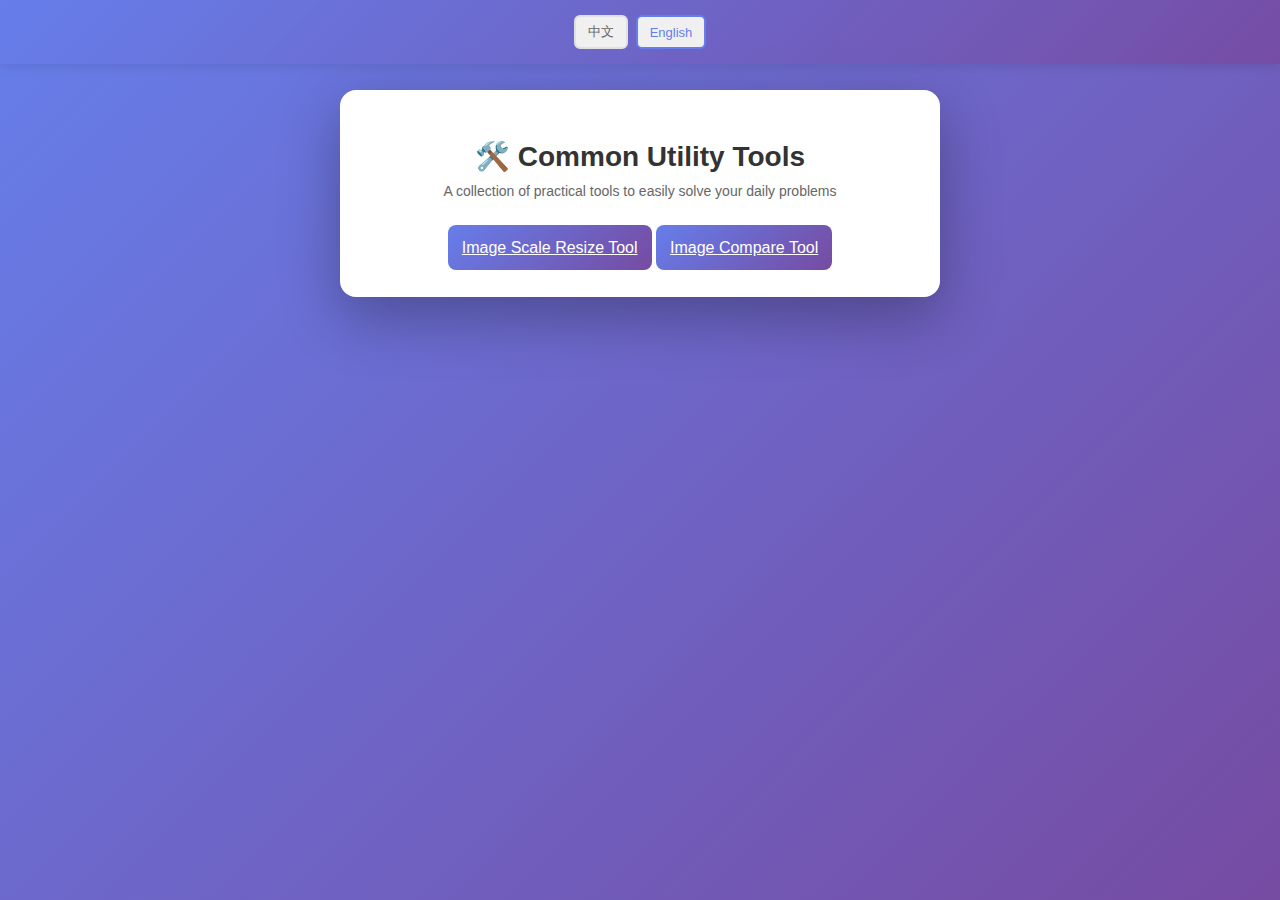
<file: htmlVersion/index.html>
<!DOCTYPE html>
<html lang="zh-CN">

<head>
    <meta charset="UTF-8" />
    <meta name="viewport" content="width=device-width, initial-scale=1.0" />
    <title>常用小工具合集 - 网页版</title>
    <link rel="stylesheet" href="common/style.css" />
</head>

<body>
    <!-- 通用头部占位符 -->
    <div id="commonHeaderPlaceholder"></div>

    <div class="container" style="max-width: 600px; text-align: center; padding-top: 50px;">
        <h1 id="indexTitle">🛠️ 常用小工具合集</h1>
        <p class="subtitle" id="indexSubtitle">多种实用小工具，助您轻松解决日常问题</p>

        <div class="tool-list" style="margin-top: 40px;">
            <a href="image_resize/resize.html" class="btn tool-link" id="resizeToolLink">图片倍率缩放工具</a>
            <a href="image_compare/compare.html" class="btn tool-link" id="compareToolLink" style="margin-top: 20px;">图片对比工具</a>
        </div>
    </div>

    <!-- 多语言支持 -->
    <script src="common/i18n.js"></script>
    <!-- 通用工具函数 (包含加载头部逻辑) -->
    <script src="common/common.js"></script>
    <!-- 页面逻辑 -->
    <script src="index.js"></script>
</body>

</html>
</file>
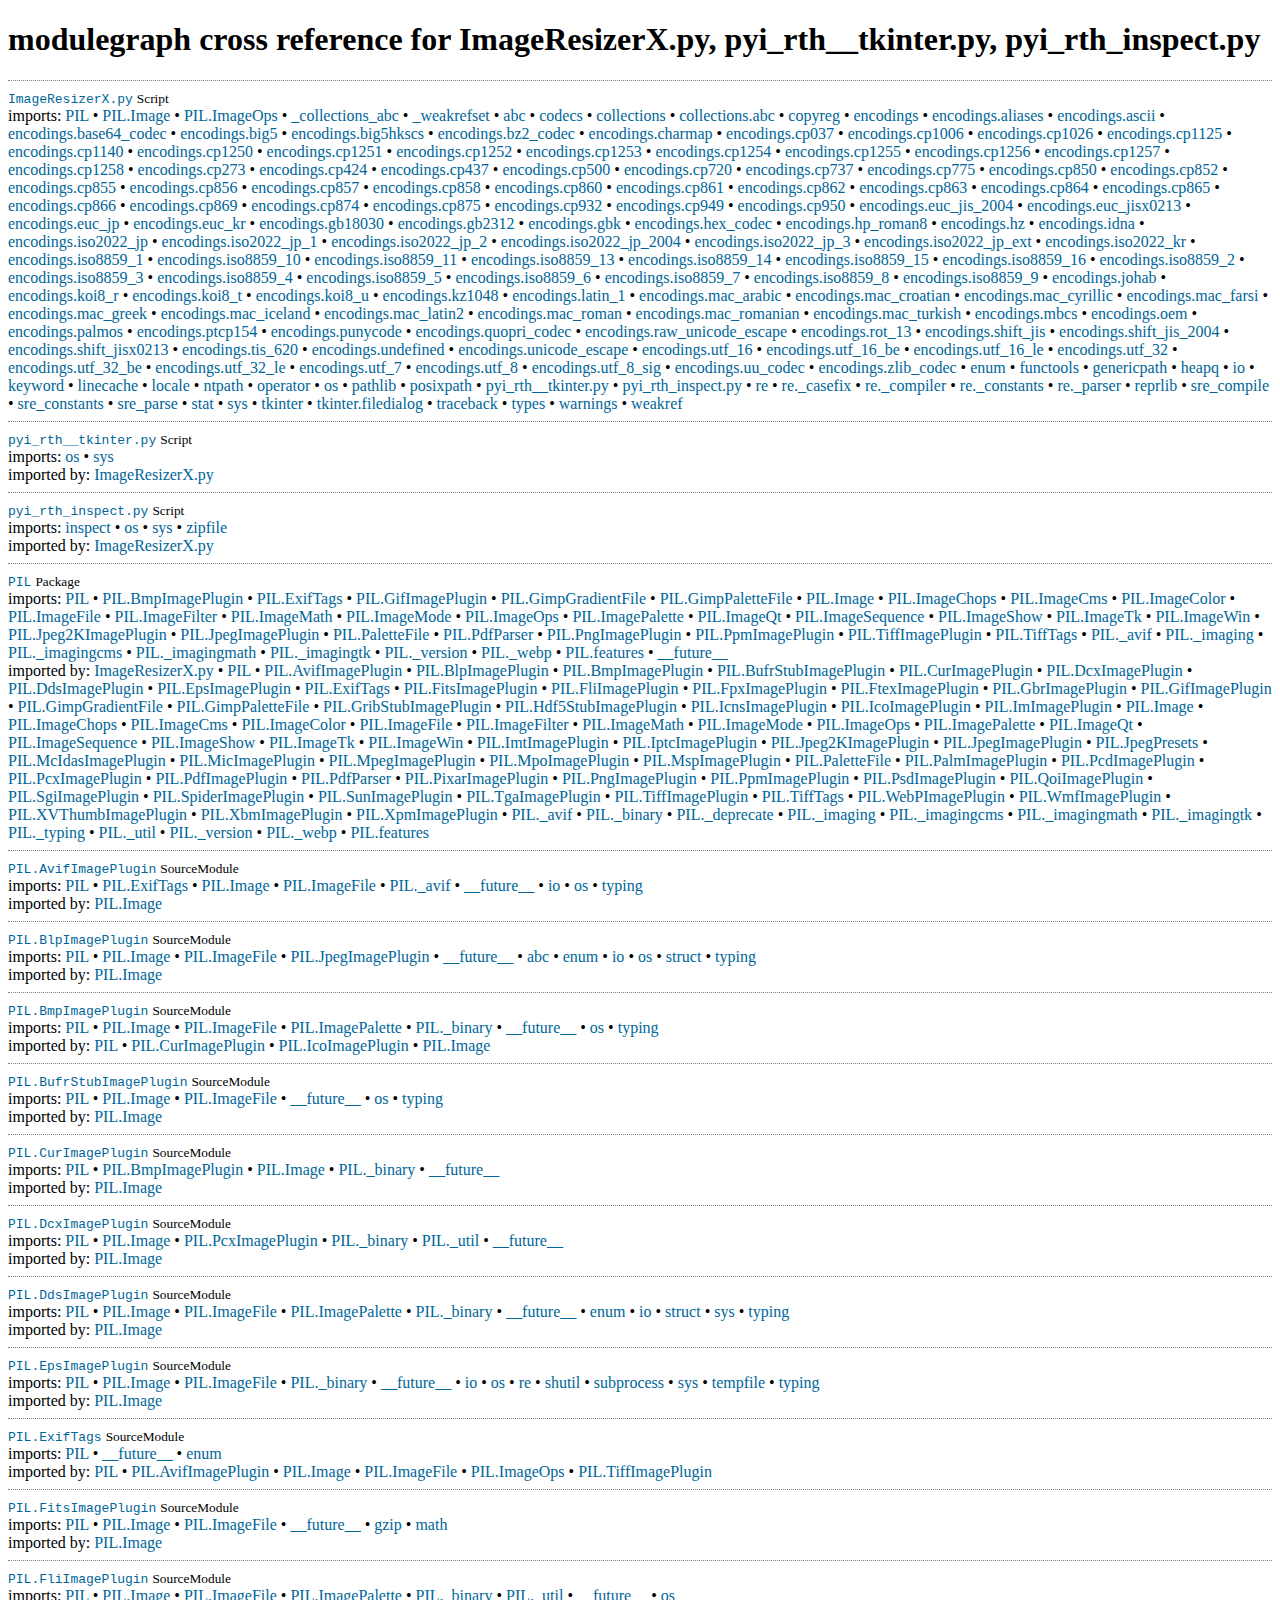
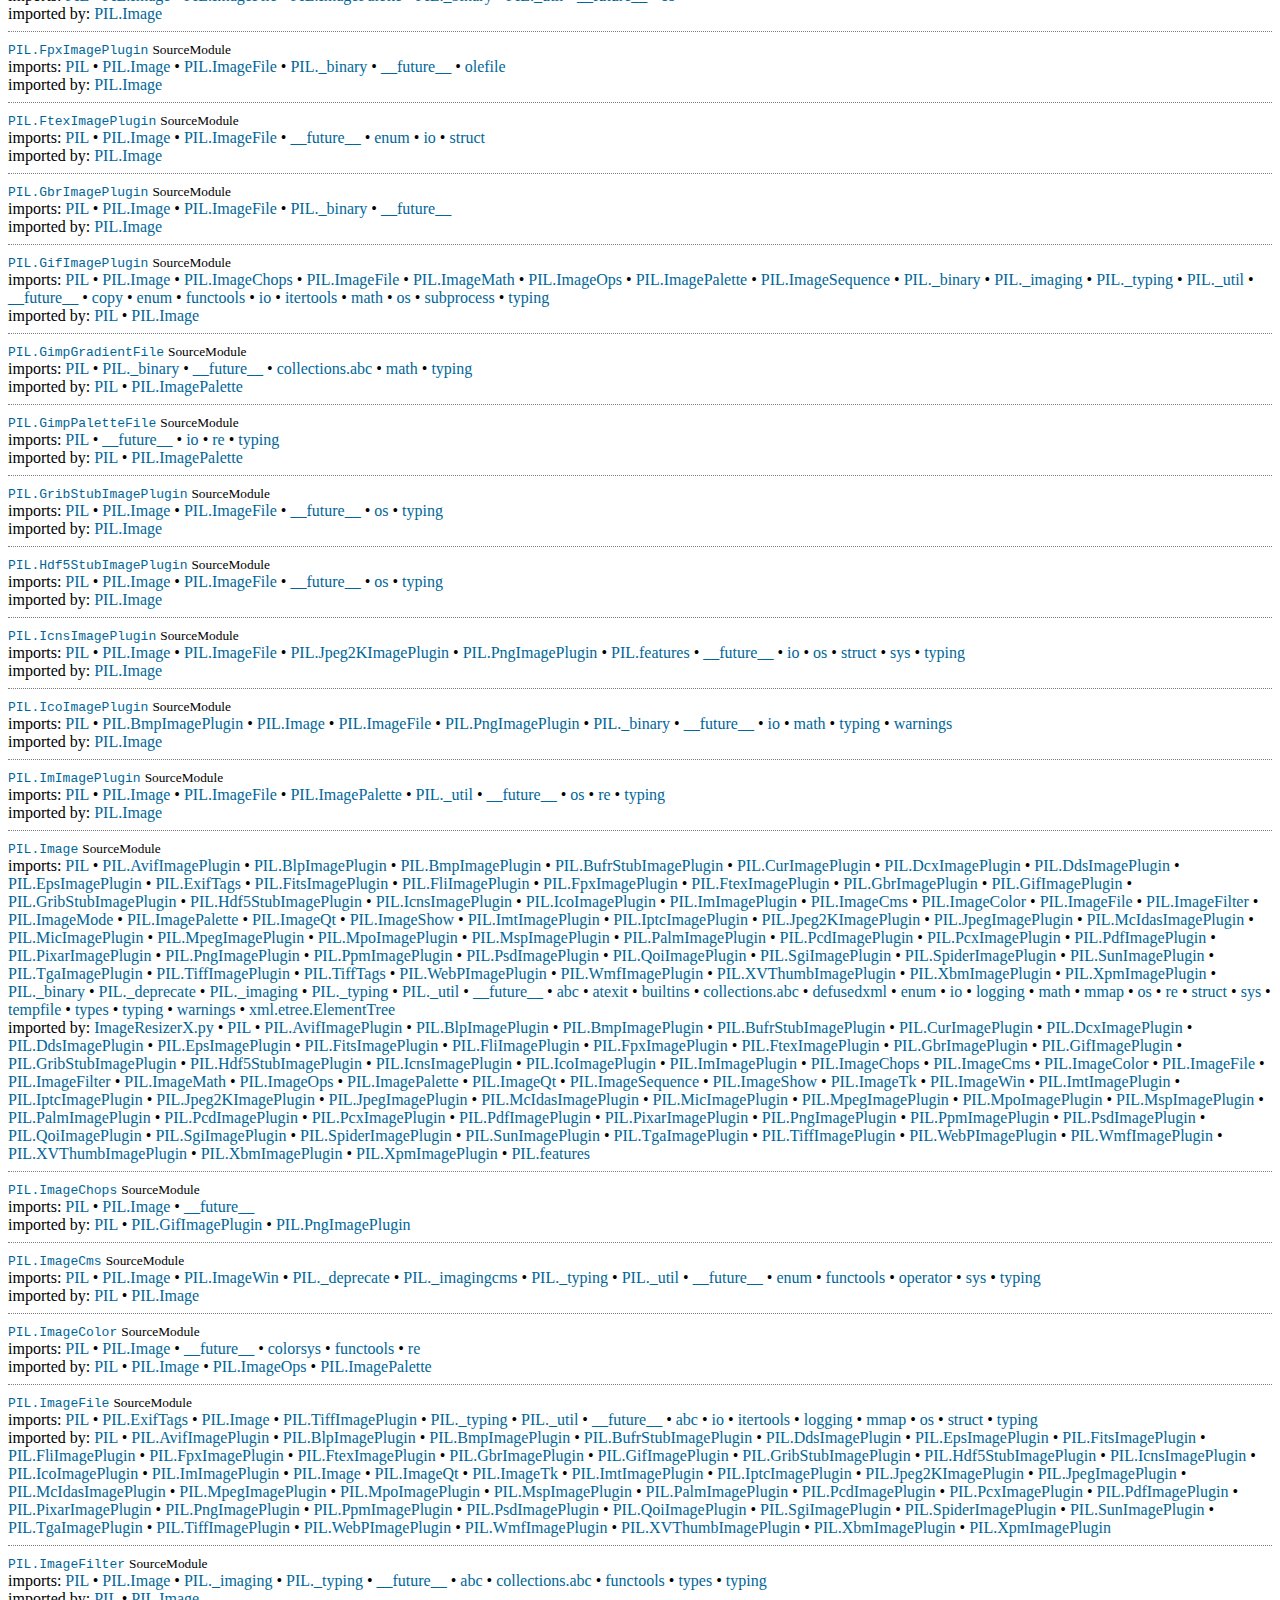
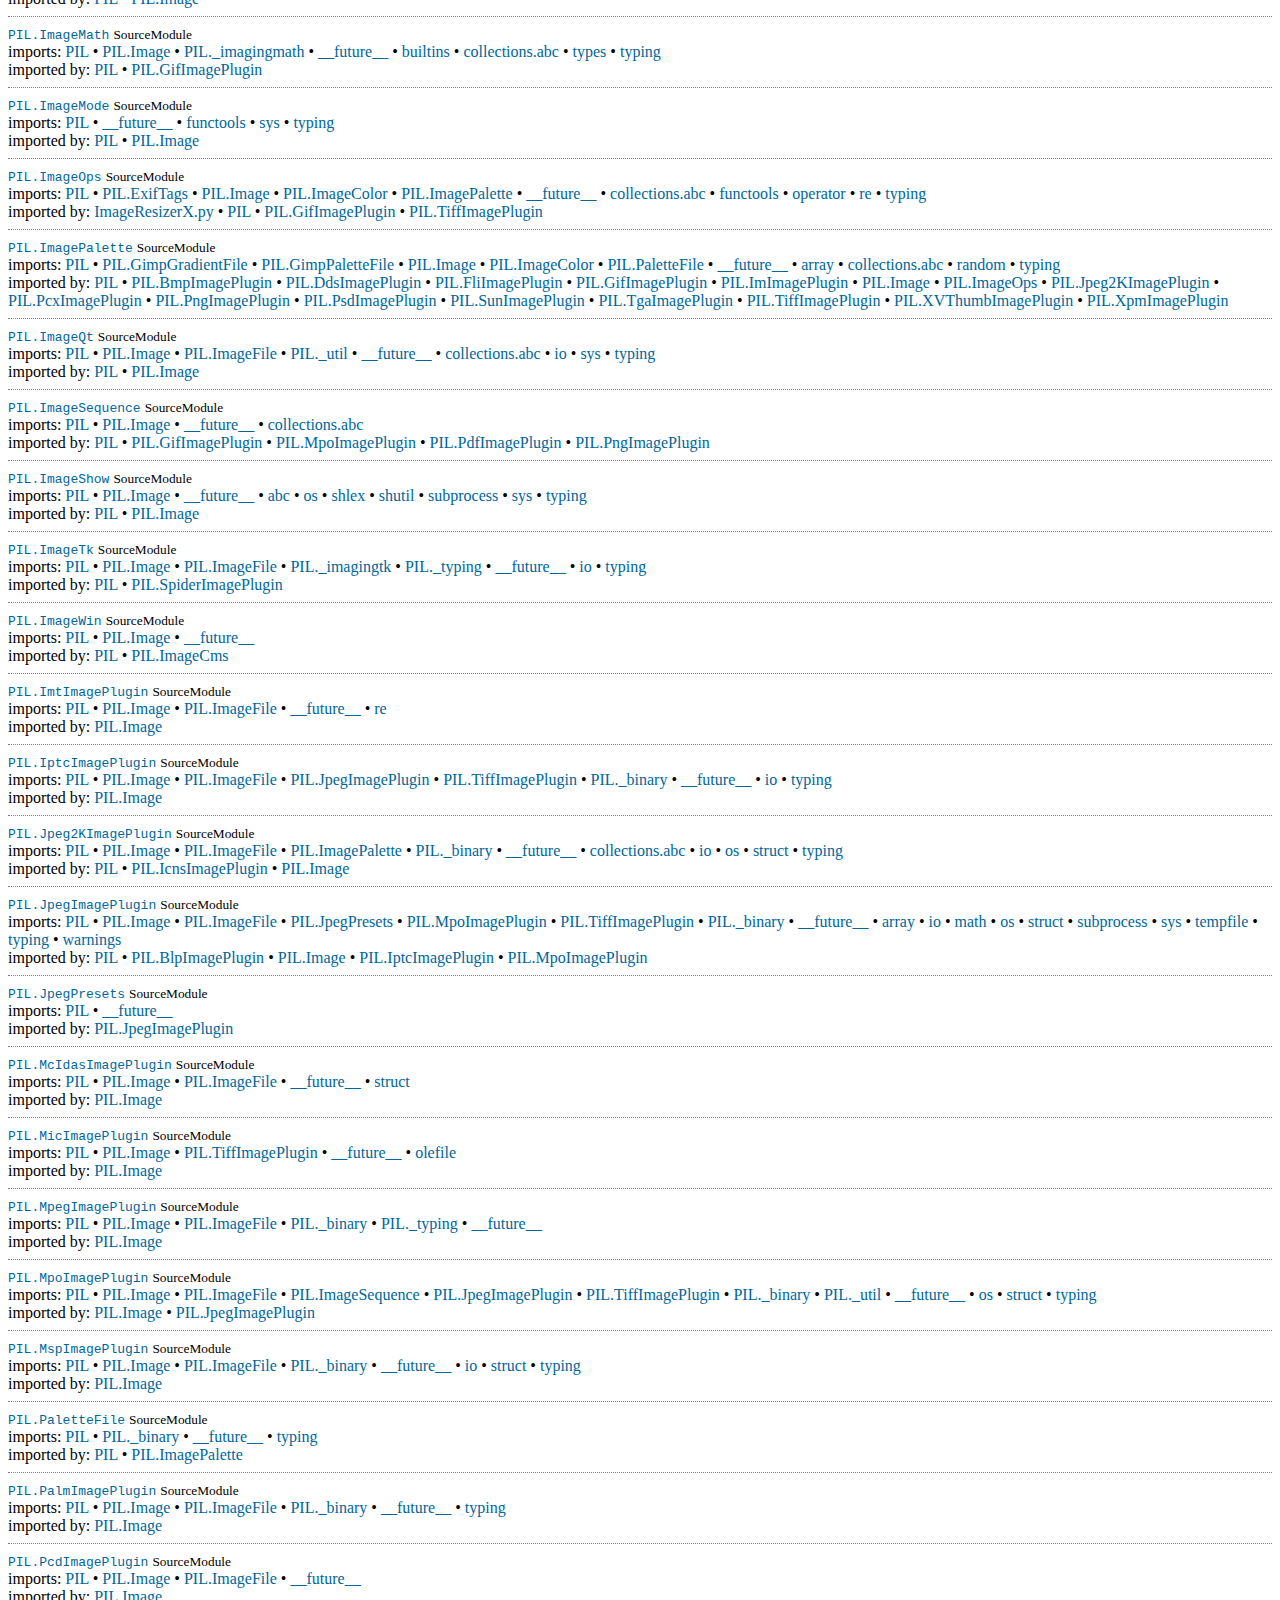
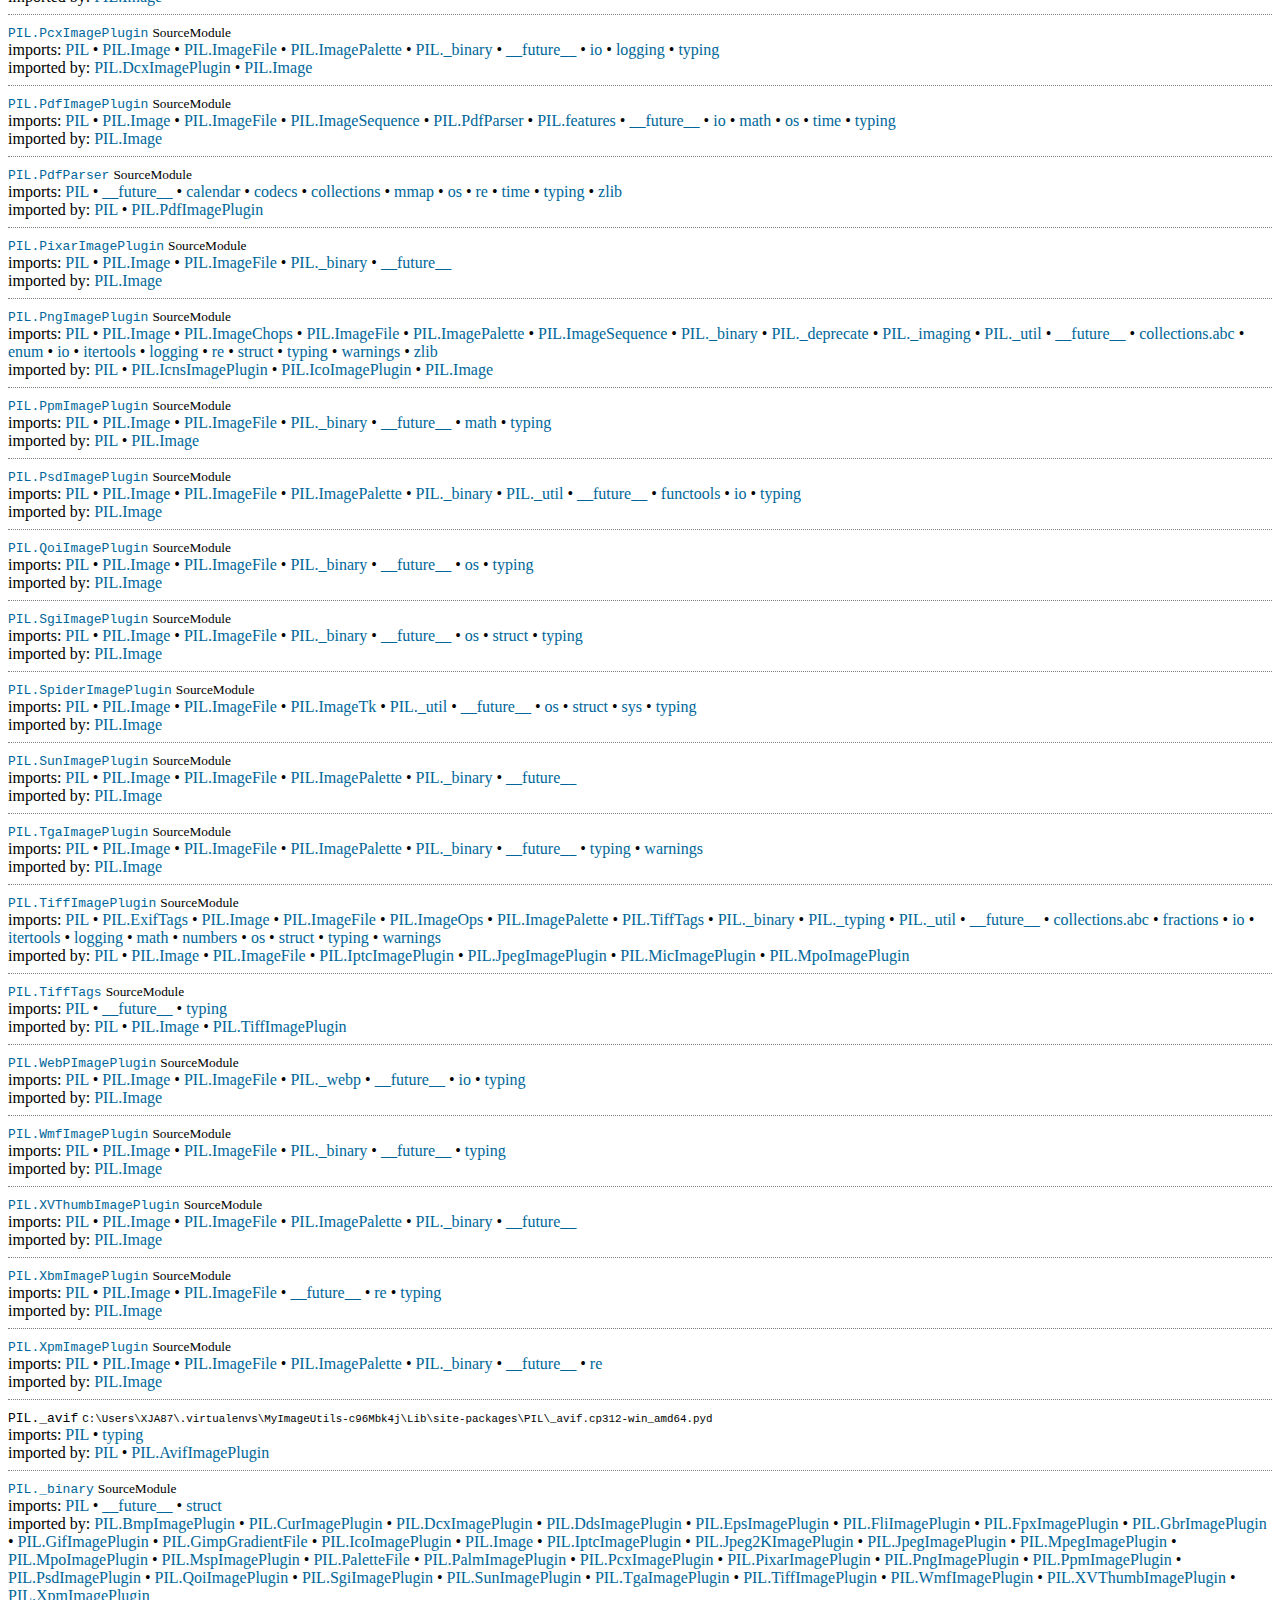
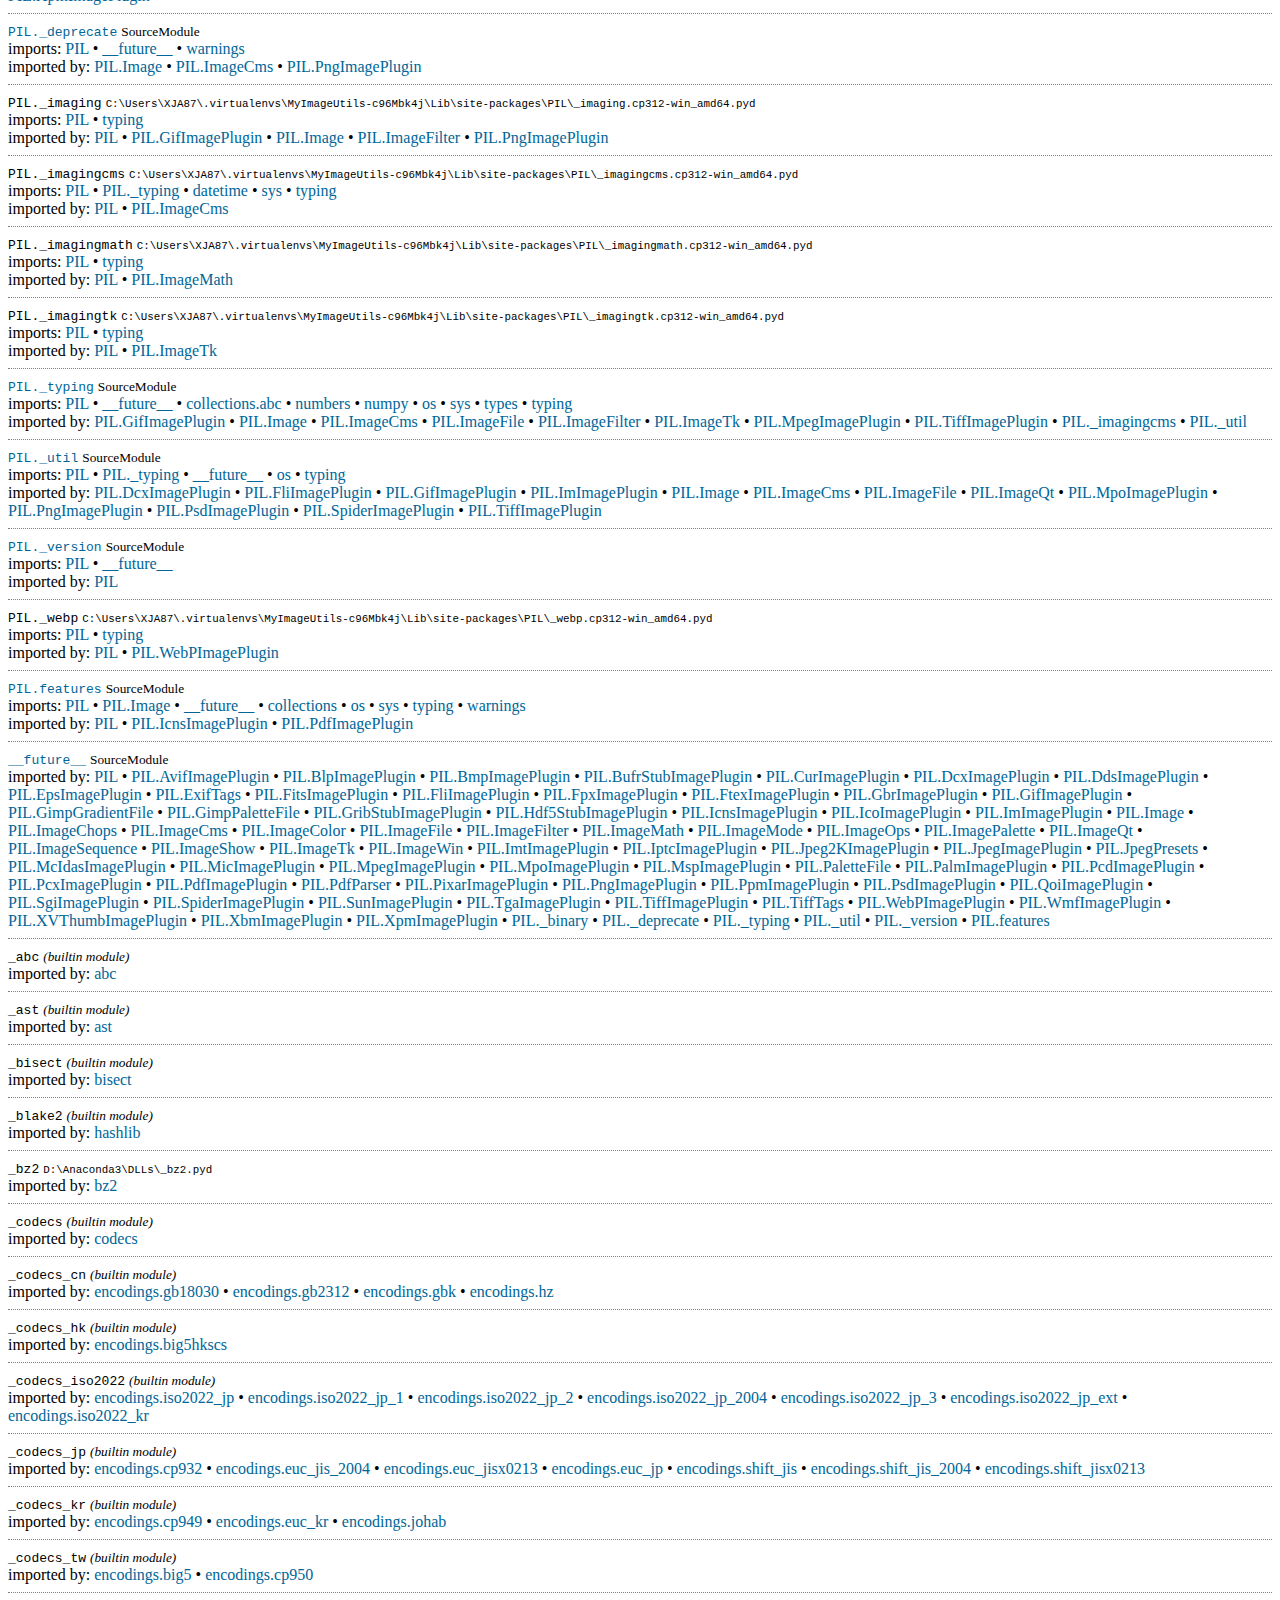
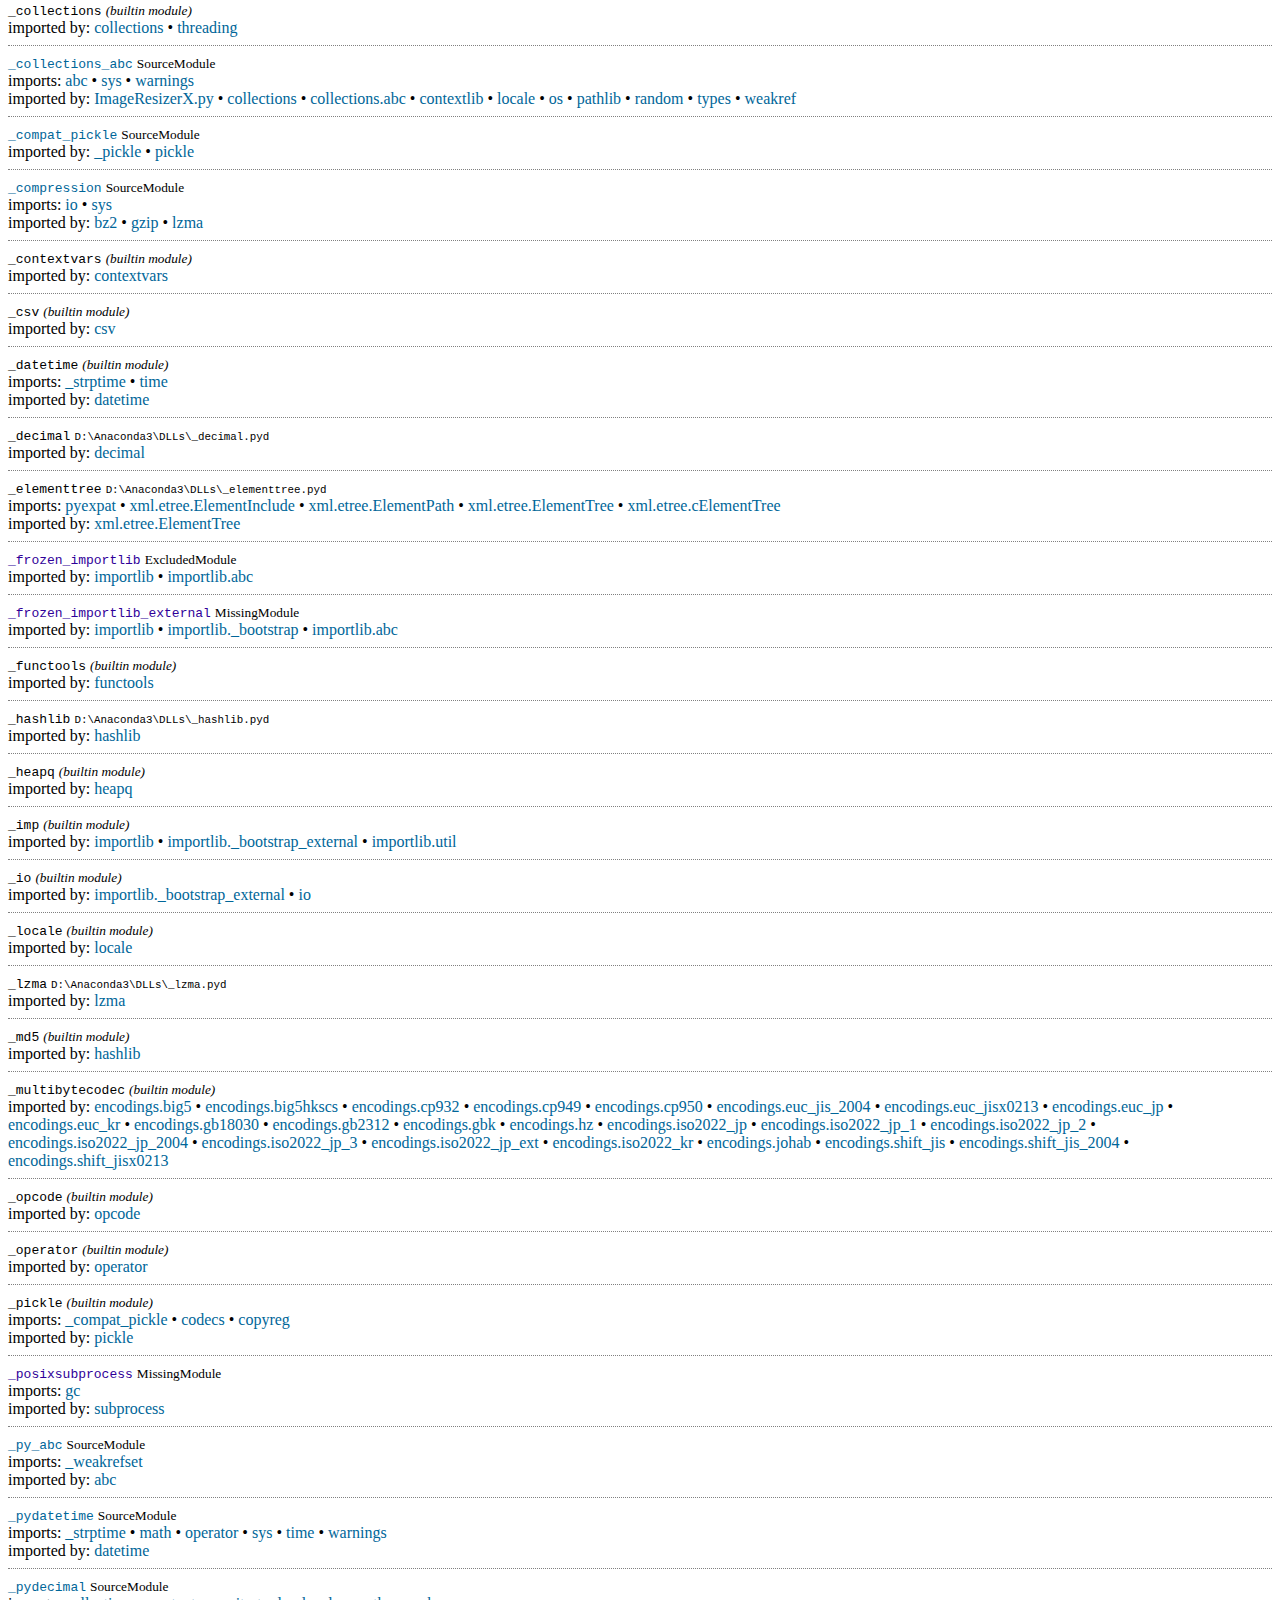
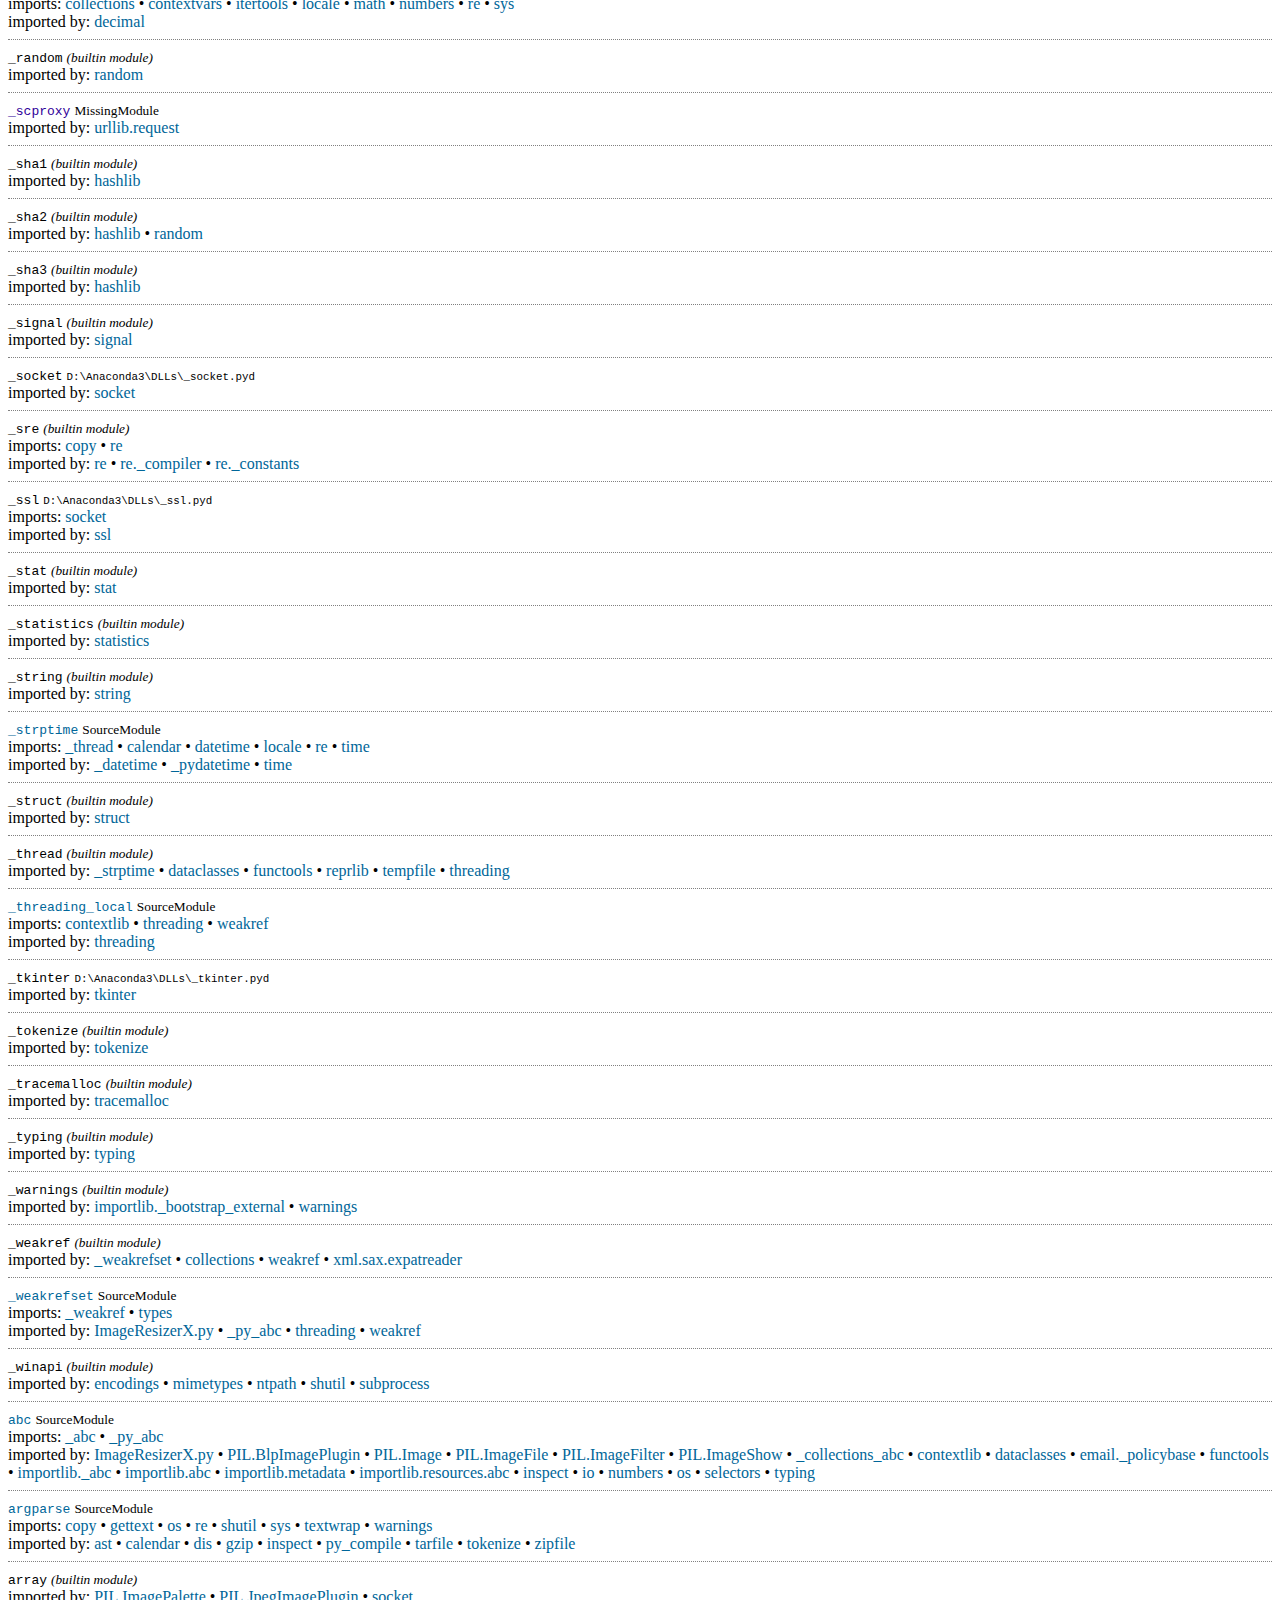
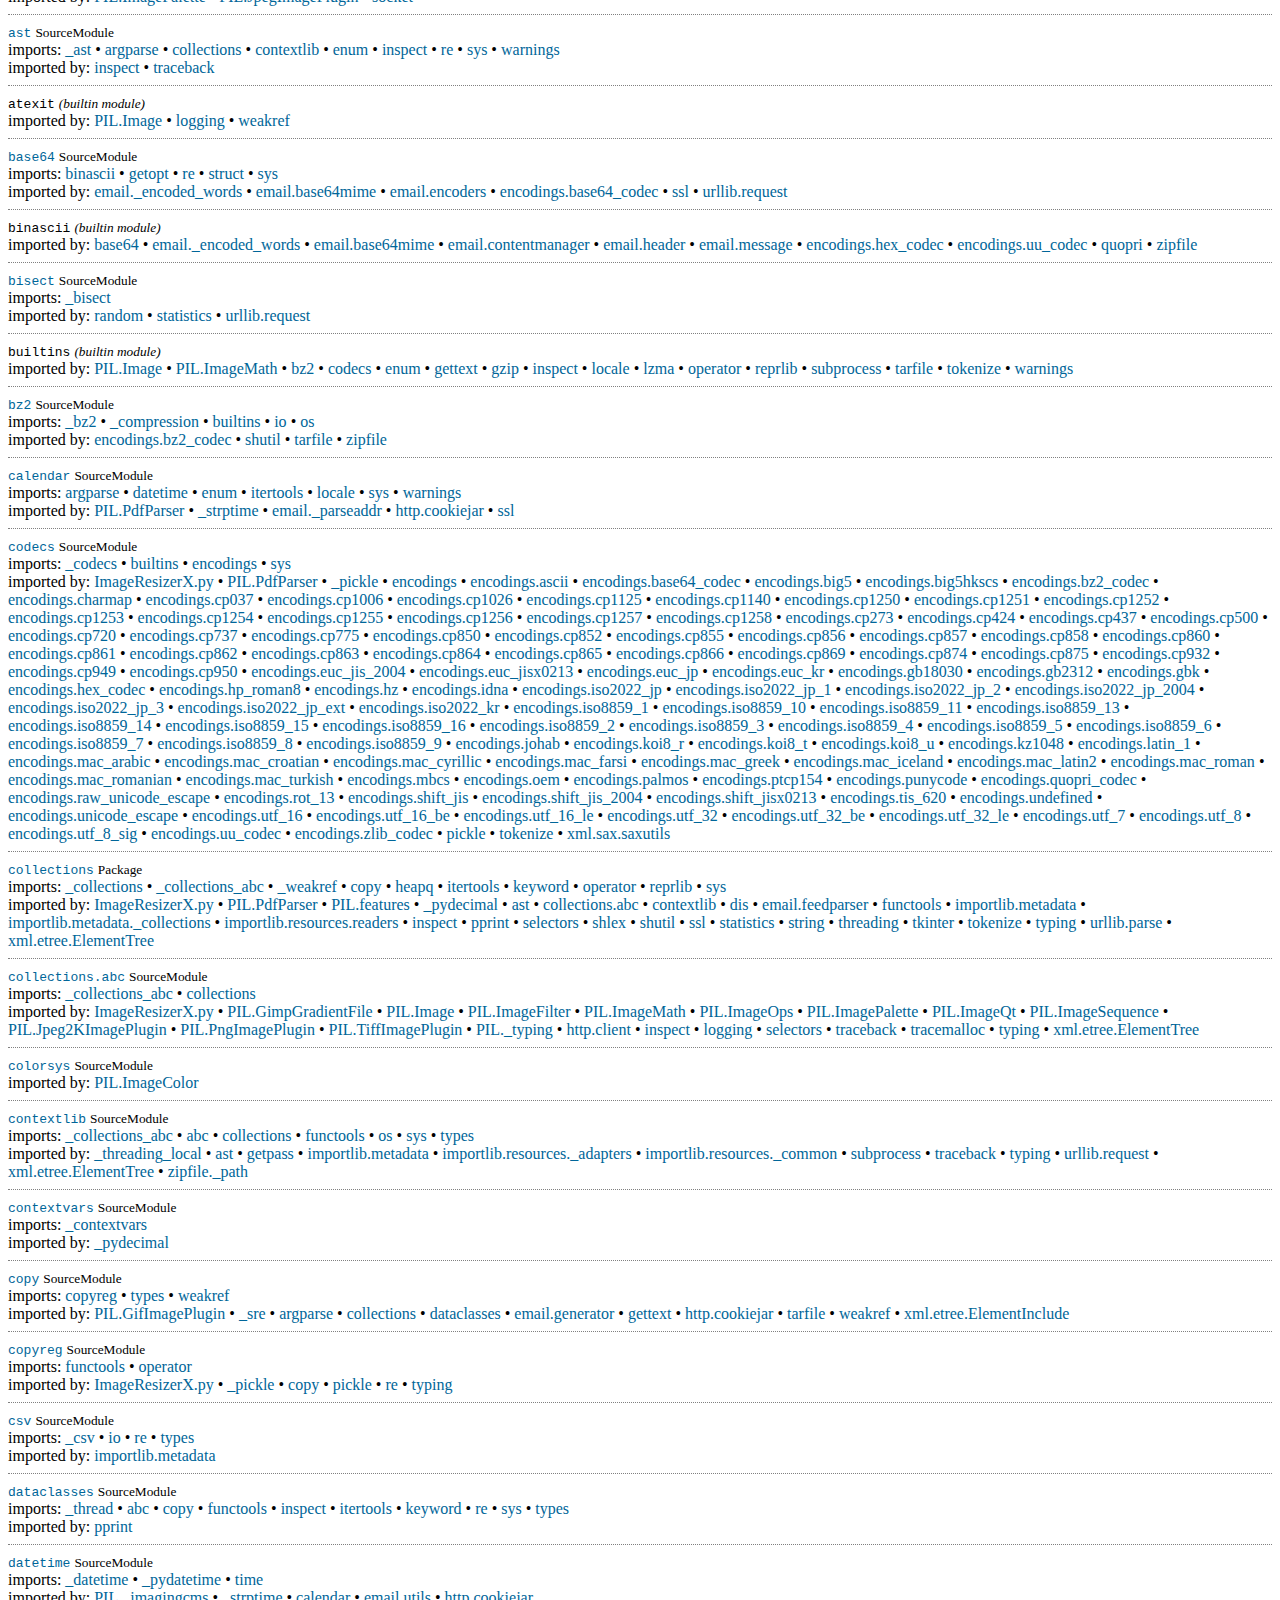
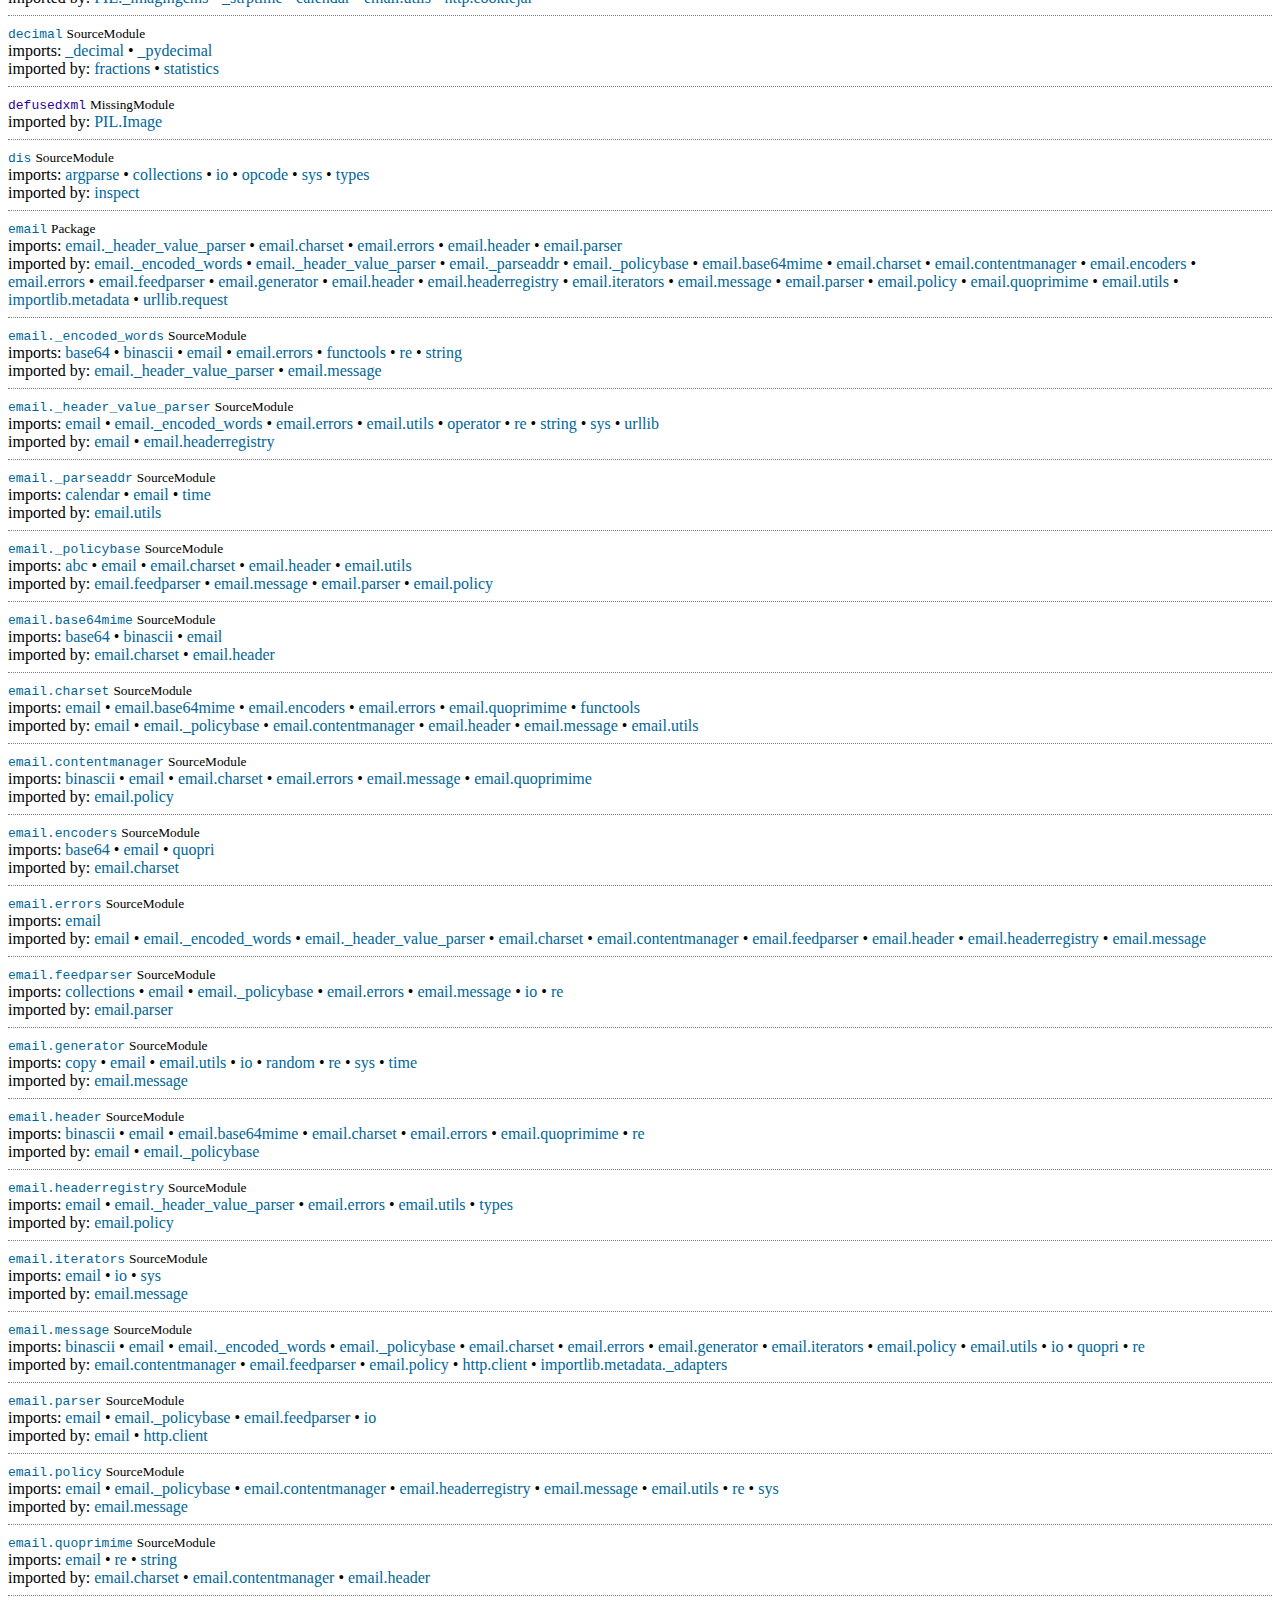
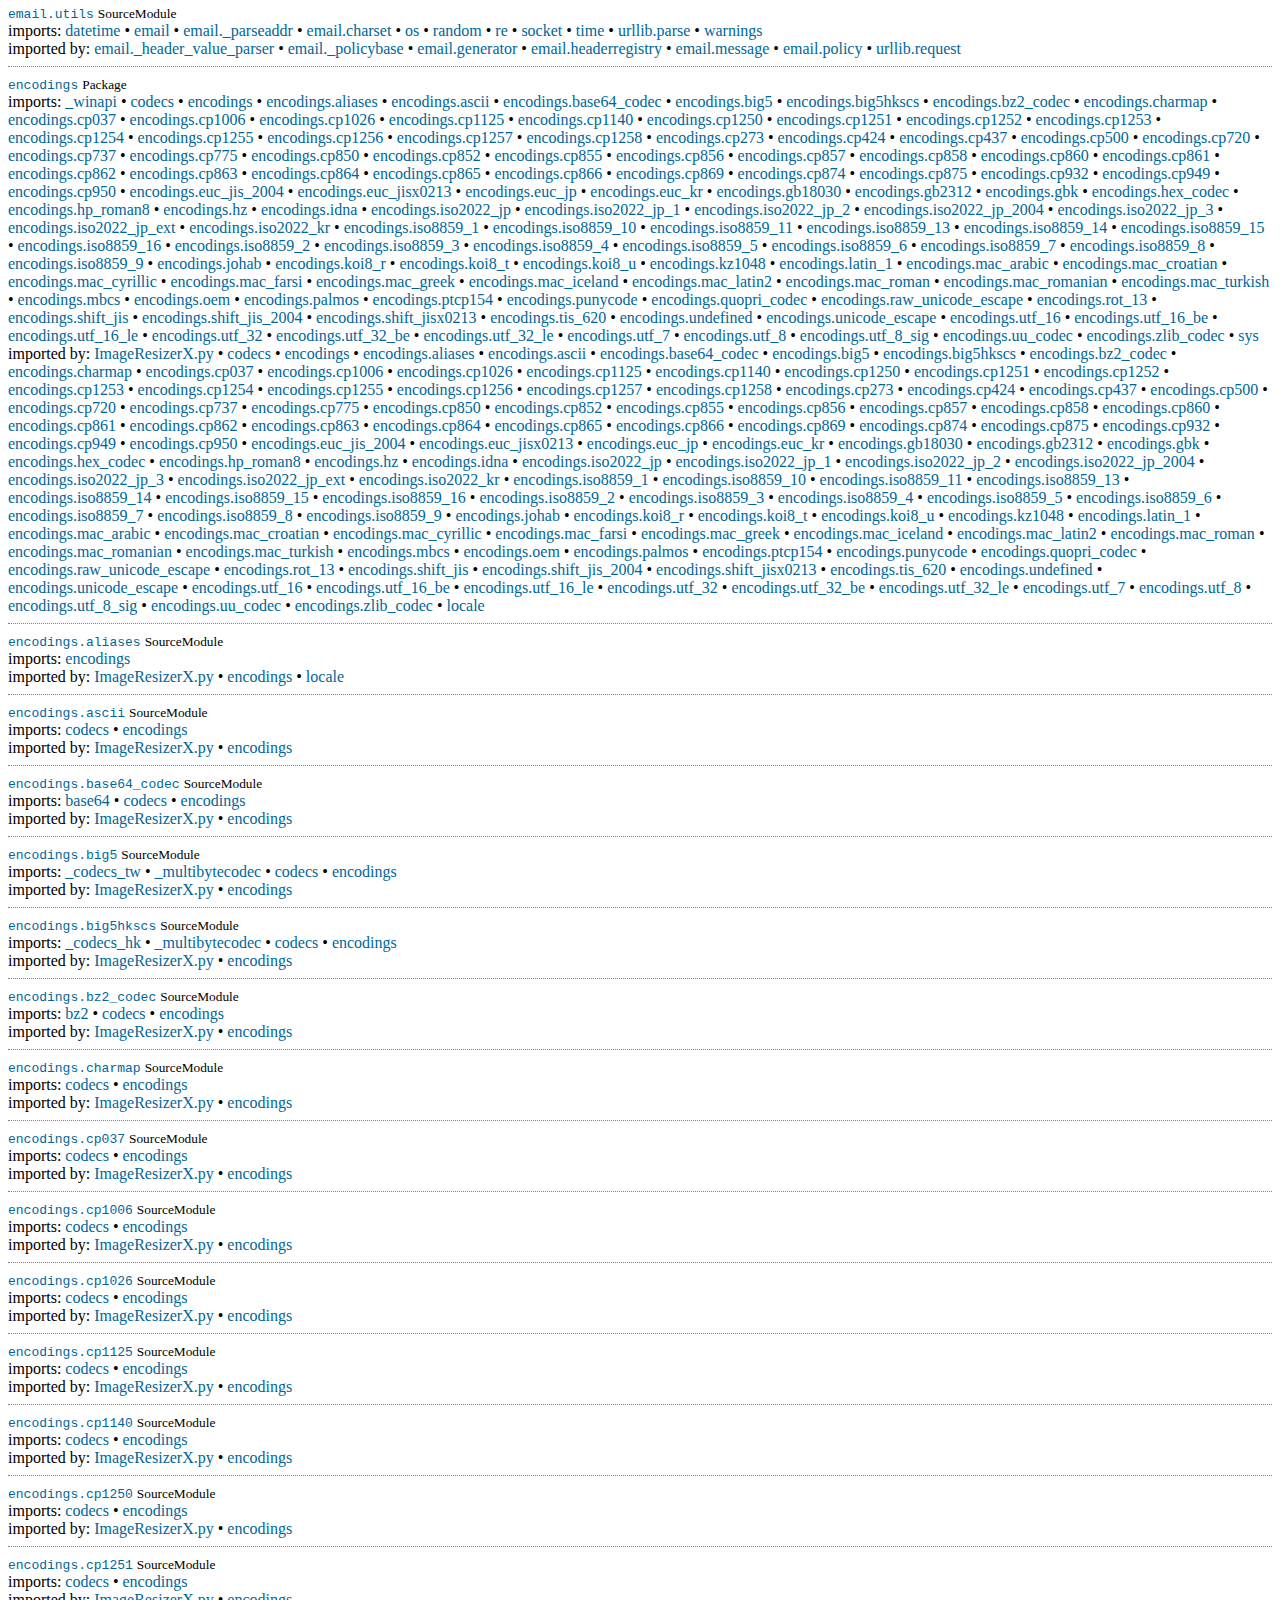
<file: pythonVersion/ImageResizerX/xref-ImageResizerX.html>
<!DOCTYPE html>
<html>
  <head>
    <meta charset="UTF-8">
    <title>modulegraph cross reference for ImageResizerX.py, pyi_rth__tkinter.py, pyi_rth_inspect.py</title>
    <style>
      .node { padding: 0.5em 0 0.5em; border-top: thin grey dotted; }
      .moduletype { font: smaller italic }
      .node a { text-decoration: none; color: #006699; }
      .node a:visited { text-decoration: none; color: #2f0099; }
    </style>
  </head>
  <body>
    <h1>modulegraph cross reference for ImageResizerX.py, pyi_rth__tkinter.py, pyi_rth_inspect.py</h1>

<div class="node">
  <a name="ImageResizerX.py"></a>
  <a target="code" href="///D:/workSpace/cursor/MyImageUtils/ImageResizerX.py" type="text/plain"><tt>ImageResizerX.py</tt></a>
<span class="moduletype">Script</span>  <div class="import">
imports:
    <a href="#PIL">PIL</a>
 &#8226;   <a href="#PIL.Image">PIL.Image</a>
 &#8226;   <a href="#PIL.ImageOps">PIL.ImageOps</a>
 &#8226;   <a href="#_collections_abc">_collections_abc</a>
 &#8226;   <a href="#_weakrefset">_weakrefset</a>
 &#8226;   <a href="#abc">abc</a>
 &#8226;   <a href="#codecs">codecs</a>
 &#8226;   <a href="#collections">collections</a>
 &#8226;   <a href="#collections.abc">collections.abc</a>
 &#8226;   <a href="#copyreg">copyreg</a>
 &#8226;   <a href="#encodings">encodings</a>
 &#8226;   <a href="#encodings.aliases">encodings.aliases</a>
 &#8226;   <a href="#encodings.ascii">encodings.ascii</a>
 &#8226;   <a href="#encodings.base64_codec">encodings.base64_codec</a>
 &#8226;   <a href="#encodings.big5">encodings.big5</a>
 &#8226;   <a href="#encodings.big5hkscs">encodings.big5hkscs</a>
 &#8226;   <a href="#encodings.bz2_codec">encodings.bz2_codec</a>
 &#8226;   <a href="#encodings.charmap">encodings.charmap</a>
 &#8226;   <a href="#encodings.cp037">encodings.cp037</a>
 &#8226;   <a href="#encodings.cp1006">encodings.cp1006</a>
 &#8226;   <a href="#encodings.cp1026">encodings.cp1026</a>
 &#8226;   <a href="#encodings.cp1125">encodings.cp1125</a>
 &#8226;   <a href="#encodings.cp1140">encodings.cp1140</a>
 &#8226;   <a href="#encodings.cp1250">encodings.cp1250</a>
 &#8226;   <a href="#encodings.cp1251">encodings.cp1251</a>
 &#8226;   <a href="#encodings.cp1252">encodings.cp1252</a>
 &#8226;   <a href="#encodings.cp1253">encodings.cp1253</a>
 &#8226;   <a href="#encodings.cp1254">encodings.cp1254</a>
 &#8226;   <a href="#encodings.cp1255">encodings.cp1255</a>
 &#8226;   <a href="#encodings.cp1256">encodings.cp1256</a>
 &#8226;   <a href="#encodings.cp1257">encodings.cp1257</a>
 &#8226;   <a href="#encodings.cp1258">encodings.cp1258</a>
 &#8226;   <a href="#encodings.cp273">encodings.cp273</a>
 &#8226;   <a href="#encodings.cp424">encodings.cp424</a>
 &#8226;   <a href="#encodings.cp437">encodings.cp437</a>
 &#8226;   <a href="#encodings.cp500">encodings.cp500</a>
 &#8226;   <a href="#encodings.cp720">encodings.cp720</a>
 &#8226;   <a href="#encodings.cp737">encodings.cp737</a>
 &#8226;   <a href="#encodings.cp775">encodings.cp775</a>
 &#8226;   <a href="#encodings.cp850">encodings.cp850</a>
 &#8226;   <a href="#encodings.cp852">encodings.cp852</a>
 &#8226;   <a href="#encodings.cp855">encodings.cp855</a>
 &#8226;   <a href="#encodings.cp856">encodings.cp856</a>
 &#8226;   <a href="#encodings.cp857">encodings.cp857</a>
 &#8226;   <a href="#encodings.cp858">encodings.cp858</a>
 &#8226;   <a href="#encodings.cp860">encodings.cp860</a>
 &#8226;   <a href="#encodings.cp861">encodings.cp861</a>
 &#8226;   <a href="#encodings.cp862">encodings.cp862</a>
 &#8226;   <a href="#encodings.cp863">encodings.cp863</a>
 &#8226;   <a href="#encodings.cp864">encodings.cp864</a>
 &#8226;   <a href="#encodings.cp865">encodings.cp865</a>
 &#8226;   <a href="#encodings.cp866">encodings.cp866</a>
 &#8226;   <a href="#encodings.cp869">encodings.cp869</a>
 &#8226;   <a href="#encodings.cp874">encodings.cp874</a>
 &#8226;   <a href="#encodings.cp875">encodings.cp875</a>
 &#8226;   <a href="#encodings.cp932">encodings.cp932</a>
 &#8226;   <a href="#encodings.cp949">encodings.cp949</a>
 &#8226;   <a href="#encodings.cp950">encodings.cp950</a>
 &#8226;   <a href="#encodings.euc_jis_2004">encodings.euc_jis_2004</a>
 &#8226;   <a href="#encodings.euc_jisx0213">encodings.euc_jisx0213</a>
 &#8226;   <a href="#encodings.euc_jp">encodings.euc_jp</a>
 &#8226;   <a href="#encodings.euc_kr">encodings.euc_kr</a>
 &#8226;   <a href="#encodings.gb18030">encodings.gb18030</a>
 &#8226;   <a href="#encodings.gb2312">encodings.gb2312</a>
 &#8226;   <a href="#encodings.gbk">encodings.gbk</a>
 &#8226;   <a href="#encodings.hex_codec">encodings.hex_codec</a>
 &#8226;   <a href="#encodings.hp_roman8">encodings.hp_roman8</a>
 &#8226;   <a href="#encodings.hz">encodings.hz</a>
 &#8226;   <a href="#encodings.idna">encodings.idna</a>
 &#8226;   <a href="#encodings.iso2022_jp">encodings.iso2022_jp</a>
 &#8226;   <a href="#encodings.iso2022_jp_1">encodings.iso2022_jp_1</a>
 &#8226;   <a href="#encodings.iso2022_jp_2">encodings.iso2022_jp_2</a>
 &#8226;   <a href="#encodings.iso2022_jp_2004">encodings.iso2022_jp_2004</a>
 &#8226;   <a href="#encodings.iso2022_jp_3">encodings.iso2022_jp_3</a>
 &#8226;   <a href="#encodings.iso2022_jp_ext">encodings.iso2022_jp_ext</a>
 &#8226;   <a href="#encodings.iso2022_kr">encodings.iso2022_kr</a>
 &#8226;   <a href="#encodings.iso8859_1">encodings.iso8859_1</a>
 &#8226;   <a href="#encodings.iso8859_10">encodings.iso8859_10</a>
 &#8226;   <a href="#encodings.iso8859_11">encodings.iso8859_11</a>
 &#8226;   <a href="#encodings.iso8859_13">encodings.iso8859_13</a>
 &#8226;   <a href="#encodings.iso8859_14">encodings.iso8859_14</a>
 &#8226;   <a href="#encodings.iso8859_15">encodings.iso8859_15</a>
 &#8226;   <a href="#encodings.iso8859_16">encodings.iso8859_16</a>
 &#8226;   <a href="#encodings.iso8859_2">encodings.iso8859_2</a>
 &#8226;   <a href="#encodings.iso8859_3">encodings.iso8859_3</a>
 &#8226;   <a href="#encodings.iso8859_4">encodings.iso8859_4</a>
 &#8226;   <a href="#encodings.iso8859_5">encodings.iso8859_5</a>
 &#8226;   <a href="#encodings.iso8859_6">encodings.iso8859_6</a>
 &#8226;   <a href="#encodings.iso8859_7">encodings.iso8859_7</a>
 &#8226;   <a href="#encodings.iso8859_8">encodings.iso8859_8</a>
 &#8226;   <a href="#encodings.iso8859_9">encodings.iso8859_9</a>
 &#8226;   <a href="#encodings.johab">encodings.johab</a>
 &#8226;   <a href="#encodings.koi8_r">encodings.koi8_r</a>
 &#8226;   <a href="#encodings.koi8_t">encodings.koi8_t</a>
 &#8226;   <a href="#encodings.koi8_u">encodings.koi8_u</a>
 &#8226;   <a href="#encodings.kz1048">encodings.kz1048</a>
 &#8226;   <a href="#encodings.latin_1">encodings.latin_1</a>
 &#8226;   <a href="#encodings.mac_arabic">encodings.mac_arabic</a>
 &#8226;   <a href="#encodings.mac_croatian">encodings.mac_croatian</a>
 &#8226;   <a href="#encodings.mac_cyrillic">encodings.mac_cyrillic</a>
 &#8226;   <a href="#encodings.mac_farsi">encodings.mac_farsi</a>
 &#8226;   <a href="#encodings.mac_greek">encodings.mac_greek</a>
 &#8226;   <a href="#encodings.mac_iceland">encodings.mac_iceland</a>
 &#8226;   <a href="#encodings.mac_latin2">encodings.mac_latin2</a>
 &#8226;   <a href="#encodings.mac_roman">encodings.mac_roman</a>
 &#8226;   <a href="#encodings.mac_romanian">encodings.mac_romanian</a>
 &#8226;   <a href="#encodings.mac_turkish">encodings.mac_turkish</a>
 &#8226;   <a href="#encodings.mbcs">encodings.mbcs</a>
 &#8226;   <a href="#encodings.oem">encodings.oem</a>
 &#8226;   <a href="#encodings.palmos">encodings.palmos</a>
 &#8226;   <a href="#encodings.ptcp154">encodings.ptcp154</a>
 &#8226;   <a href="#encodings.punycode">encodings.punycode</a>
 &#8226;   <a href="#encodings.quopri_codec">encodings.quopri_codec</a>
 &#8226;   <a href="#encodings.raw_unicode_escape">encodings.raw_unicode_escape</a>
 &#8226;   <a href="#encodings.rot_13">encodings.rot_13</a>
 &#8226;   <a href="#encodings.shift_jis">encodings.shift_jis</a>
 &#8226;   <a href="#encodings.shift_jis_2004">encodings.shift_jis_2004</a>
 &#8226;   <a href="#encodings.shift_jisx0213">encodings.shift_jisx0213</a>
 &#8226;   <a href="#encodings.tis_620">encodings.tis_620</a>
 &#8226;   <a href="#encodings.undefined">encodings.undefined</a>
 &#8226;   <a href="#encodings.unicode_escape">encodings.unicode_escape</a>
 &#8226;   <a href="#encodings.utf_16">encodings.utf_16</a>
 &#8226;   <a href="#encodings.utf_16_be">encodings.utf_16_be</a>
 &#8226;   <a href="#encodings.utf_16_le">encodings.utf_16_le</a>
 &#8226;   <a href="#encodings.utf_32">encodings.utf_32</a>
 &#8226;   <a href="#encodings.utf_32_be">encodings.utf_32_be</a>
 &#8226;   <a href="#encodings.utf_32_le">encodings.utf_32_le</a>
 &#8226;   <a href="#encodings.utf_7">encodings.utf_7</a>
 &#8226;   <a href="#encodings.utf_8">encodings.utf_8</a>
 &#8226;   <a href="#encodings.utf_8_sig">encodings.utf_8_sig</a>
 &#8226;   <a href="#encodings.uu_codec">encodings.uu_codec</a>
 &#8226;   <a href="#encodings.zlib_codec">encodings.zlib_codec</a>
 &#8226;   <a href="#enum">enum</a>
 &#8226;   <a href="#functools">functools</a>
 &#8226;   <a href="#genericpath">genericpath</a>
 &#8226;   <a href="#heapq">heapq</a>
 &#8226;   <a href="#io">io</a>
 &#8226;   <a href="#keyword">keyword</a>
 &#8226;   <a href="#linecache">linecache</a>
 &#8226;   <a href="#locale">locale</a>
 &#8226;   <a href="#ntpath">ntpath</a>
 &#8226;   <a href="#operator">operator</a>
 &#8226;   <a href="#os">os</a>
 &#8226;   <a href="#pathlib">pathlib</a>
 &#8226;   <a href="#posixpath">posixpath</a>
 &#8226;   <a href="#pyi_rth__tkinter.py">pyi_rth__tkinter.py</a>
 &#8226;   <a href="#pyi_rth_inspect.py">pyi_rth_inspect.py</a>
 &#8226;   <a href="#re">re</a>
 &#8226;   <a href="#re._casefix">re._casefix</a>
 &#8226;   <a href="#re._compiler">re._compiler</a>
 &#8226;   <a href="#re._constants">re._constants</a>
 &#8226;   <a href="#re._parser">re._parser</a>
 &#8226;   <a href="#reprlib">reprlib</a>
 &#8226;   <a href="#sre_compile">sre_compile</a>
 &#8226;   <a href="#sre_constants">sre_constants</a>
 &#8226;   <a href="#sre_parse">sre_parse</a>
 &#8226;   <a href="#stat">stat</a>
 &#8226;   <a href="#sys">sys</a>
 &#8226;   <a href="#tkinter">tkinter</a>
 &#8226;   <a href="#tkinter.filedialog">tkinter.filedialog</a>
 &#8226;   <a href="#traceback">traceback</a>
 &#8226;   <a href="#types">types</a>
 &#8226;   <a href="#warnings">warnings</a>
 &#8226;   <a href="#weakref">weakref</a>

  </div>

</div>

<div class="node">
  <a name="pyi_rth__tkinter.py"></a>
  <a target="code" href="///C:/Users/XJA87/.virtualenvs/MyImageUtils-c96Mbk4j/Lib/site-packages/PyInstaller/hooks/rthooks/pyi_rth__tkinter.py" type="text/plain"><tt>pyi_rth__tkinter.py</tt></a>
<span class="moduletype">Script</span>  <div class="import">
imports:
    <a href="#os">os</a>
 &#8226;   <a href="#sys">sys</a>

  </div>
  <div class="import">
imported by:
    <a href="#ImageResizerX.py">ImageResizerX.py</a>

  </div>

</div>

<div class="node">
  <a name="pyi_rth_inspect.py"></a>
  <a target="code" href="///C:/Users/XJA87/.virtualenvs/MyImageUtils-c96Mbk4j/Lib/site-packages/PyInstaller/hooks/rthooks/pyi_rth_inspect.py" type="text/plain"><tt>pyi_rth_inspect.py</tt></a>
<span class="moduletype">Script</span>  <div class="import">
imports:
    <a href="#inspect">inspect</a>
 &#8226;   <a href="#os">os</a>
 &#8226;   <a href="#sys">sys</a>
 &#8226;   <a href="#zipfile">zipfile</a>

  </div>
  <div class="import">
imported by:
    <a href="#ImageResizerX.py">ImageResizerX.py</a>

  </div>

</div>

<div class="node">
  <a name="PIL"></a>
  <a target="code" href="///C:/Users/XJA87/.virtualenvs/MyImageUtils-c96Mbk4j/Lib/site-packages/PIL/__init__.py" type="text/plain"><tt>PIL</tt></a>
<span class="moduletype">Package</span>  <div class="import">
imports:
    <a href="#PIL">PIL</a>
 &#8226;   <a href="#PIL.BmpImagePlugin">PIL.BmpImagePlugin</a>
 &#8226;   <a href="#PIL.ExifTags">PIL.ExifTags</a>
 &#8226;   <a href="#PIL.GifImagePlugin">PIL.GifImagePlugin</a>
 &#8226;   <a href="#PIL.GimpGradientFile">PIL.GimpGradientFile</a>
 &#8226;   <a href="#PIL.GimpPaletteFile">PIL.GimpPaletteFile</a>
 &#8226;   <a href="#PIL.Image">PIL.Image</a>
 &#8226;   <a href="#PIL.ImageChops">PIL.ImageChops</a>
 &#8226;   <a href="#PIL.ImageCms">PIL.ImageCms</a>
 &#8226;   <a href="#PIL.ImageColor">PIL.ImageColor</a>
 &#8226;   <a href="#PIL.ImageFile">PIL.ImageFile</a>
 &#8226;   <a href="#PIL.ImageFilter">PIL.ImageFilter</a>
 &#8226;   <a href="#PIL.ImageMath">PIL.ImageMath</a>
 &#8226;   <a href="#PIL.ImageMode">PIL.ImageMode</a>
 &#8226;   <a href="#PIL.ImageOps">PIL.ImageOps</a>
 &#8226;   <a href="#PIL.ImagePalette">PIL.ImagePalette</a>
 &#8226;   <a href="#PIL.ImageQt">PIL.ImageQt</a>
 &#8226;   <a href="#PIL.ImageSequence">PIL.ImageSequence</a>
 &#8226;   <a href="#PIL.ImageShow">PIL.ImageShow</a>
 &#8226;   <a href="#PIL.ImageTk">PIL.ImageTk</a>
 &#8226;   <a href="#PIL.ImageWin">PIL.ImageWin</a>
 &#8226;   <a href="#PIL.Jpeg2KImagePlugin">PIL.Jpeg2KImagePlugin</a>
 &#8226;   <a href="#PIL.JpegImagePlugin">PIL.JpegImagePlugin</a>
 &#8226;   <a href="#PIL.PaletteFile">PIL.PaletteFile</a>
 &#8226;   <a href="#PIL.PdfParser">PIL.PdfParser</a>
 &#8226;   <a href="#PIL.PngImagePlugin">PIL.PngImagePlugin</a>
 &#8226;   <a href="#PIL.PpmImagePlugin">PIL.PpmImagePlugin</a>
 &#8226;   <a href="#PIL.TiffImagePlugin">PIL.TiffImagePlugin</a>
 &#8226;   <a href="#PIL.TiffTags">PIL.TiffTags</a>
 &#8226;   <a href="#PIL._avif">PIL._avif</a>
 &#8226;   <a href="#PIL._imaging">PIL._imaging</a>
 &#8226;   <a href="#PIL._imagingcms">PIL._imagingcms</a>
 &#8226;   <a href="#PIL._imagingmath">PIL._imagingmath</a>
 &#8226;   <a href="#PIL._imagingtk">PIL._imagingtk</a>
 &#8226;   <a href="#PIL._version">PIL._version</a>
 &#8226;   <a href="#PIL._webp">PIL._webp</a>
 &#8226;   <a href="#PIL.features">PIL.features</a>
 &#8226;   <a href="#__future__">__future__</a>

  </div>
  <div class="import">
imported by:
    <a href="#ImageResizerX.py">ImageResizerX.py</a>
 &#8226;   <a href="#PIL">PIL</a>
 &#8226;   <a href="#PIL.AvifImagePlugin">PIL.AvifImagePlugin</a>
 &#8226;   <a href="#PIL.BlpImagePlugin">PIL.BlpImagePlugin</a>
 &#8226;   <a href="#PIL.BmpImagePlugin">PIL.BmpImagePlugin</a>
 &#8226;   <a href="#PIL.BufrStubImagePlugin">PIL.BufrStubImagePlugin</a>
 &#8226;   <a href="#PIL.CurImagePlugin">PIL.CurImagePlugin</a>
 &#8226;   <a href="#PIL.DcxImagePlugin">PIL.DcxImagePlugin</a>
 &#8226;   <a href="#PIL.DdsImagePlugin">PIL.DdsImagePlugin</a>
 &#8226;   <a href="#PIL.EpsImagePlugin">PIL.EpsImagePlugin</a>
 &#8226;   <a href="#PIL.ExifTags">PIL.ExifTags</a>
 &#8226;   <a href="#PIL.FitsImagePlugin">PIL.FitsImagePlugin</a>
 &#8226;   <a href="#PIL.FliImagePlugin">PIL.FliImagePlugin</a>
 &#8226;   <a href="#PIL.FpxImagePlugin">PIL.FpxImagePlugin</a>
 &#8226;   <a href="#PIL.FtexImagePlugin">PIL.FtexImagePlugin</a>
 &#8226;   <a href="#PIL.GbrImagePlugin">PIL.GbrImagePlugin</a>
 &#8226;   <a href="#PIL.GifImagePlugin">PIL.GifImagePlugin</a>
 &#8226;   <a href="#PIL.GimpGradientFile">PIL.GimpGradientFile</a>
 &#8226;   <a href="#PIL.GimpPaletteFile">PIL.GimpPaletteFile</a>
 &#8226;   <a href="#PIL.GribStubImagePlugin">PIL.GribStubImagePlugin</a>
 &#8226;   <a href="#PIL.Hdf5StubImagePlugin">PIL.Hdf5StubImagePlugin</a>
 &#8226;   <a href="#PIL.IcnsImagePlugin">PIL.IcnsImagePlugin</a>
 &#8226;   <a href="#PIL.IcoImagePlugin">PIL.IcoImagePlugin</a>
 &#8226;   <a href="#PIL.ImImagePlugin">PIL.ImImagePlugin</a>
 &#8226;   <a href="#PIL.Image">PIL.Image</a>
 &#8226;   <a href="#PIL.ImageChops">PIL.ImageChops</a>
 &#8226;   <a href="#PIL.ImageCms">PIL.ImageCms</a>
 &#8226;   <a href="#PIL.ImageColor">PIL.ImageColor</a>
 &#8226;   <a href="#PIL.ImageFile">PIL.ImageFile</a>
 &#8226;   <a href="#PIL.ImageFilter">PIL.ImageFilter</a>
 &#8226;   <a href="#PIL.ImageMath">PIL.ImageMath</a>
 &#8226;   <a href="#PIL.ImageMode">PIL.ImageMode</a>
 &#8226;   <a href="#PIL.ImageOps">PIL.ImageOps</a>
 &#8226;   <a href="#PIL.ImagePalette">PIL.ImagePalette</a>
 &#8226;   <a href="#PIL.ImageQt">PIL.ImageQt</a>
 &#8226;   <a href="#PIL.ImageSequence">PIL.ImageSequence</a>
 &#8226;   <a href="#PIL.ImageShow">PIL.ImageShow</a>
 &#8226;   <a href="#PIL.ImageTk">PIL.ImageTk</a>
 &#8226;   <a href="#PIL.ImageWin">PIL.ImageWin</a>
 &#8226;   <a href="#PIL.ImtImagePlugin">PIL.ImtImagePlugin</a>
 &#8226;   <a href="#PIL.IptcImagePlugin">PIL.IptcImagePlugin</a>
 &#8226;   <a href="#PIL.Jpeg2KImagePlugin">PIL.Jpeg2KImagePlugin</a>
 &#8226;   <a href="#PIL.JpegImagePlugin">PIL.JpegImagePlugin</a>
 &#8226;   <a href="#PIL.JpegPresets">PIL.JpegPresets</a>
 &#8226;   <a href="#PIL.McIdasImagePlugin">PIL.McIdasImagePlugin</a>
 &#8226;   <a href="#PIL.MicImagePlugin">PIL.MicImagePlugin</a>
 &#8226;   <a href="#PIL.MpegImagePlugin">PIL.MpegImagePlugin</a>
 &#8226;   <a href="#PIL.MpoImagePlugin">PIL.MpoImagePlugin</a>
 &#8226;   <a href="#PIL.MspImagePlugin">PIL.MspImagePlugin</a>
 &#8226;   <a href="#PIL.PaletteFile">PIL.PaletteFile</a>
 &#8226;   <a href="#PIL.PalmImagePlugin">PIL.PalmImagePlugin</a>
 &#8226;   <a href="#PIL.PcdImagePlugin">PIL.PcdImagePlugin</a>
 &#8226;   <a href="#PIL.PcxImagePlugin">PIL.PcxImagePlugin</a>
 &#8226;   <a href="#PIL.PdfImagePlugin">PIL.PdfImagePlugin</a>
 &#8226;   <a href="#PIL.PdfParser">PIL.PdfParser</a>
 &#8226;   <a href="#PIL.PixarImagePlugin">PIL.PixarImagePlugin</a>
 &#8226;   <a href="#PIL.PngImagePlugin">PIL.PngImagePlugin</a>
 &#8226;   <a href="#PIL.PpmImagePlugin">PIL.PpmImagePlugin</a>
 &#8226;   <a href="#PIL.PsdImagePlugin">PIL.PsdImagePlugin</a>
 &#8226;   <a href="#PIL.QoiImagePlugin">PIL.QoiImagePlugin</a>
 &#8226;   <a href="#PIL.SgiImagePlugin">PIL.SgiImagePlugin</a>
 &#8226;   <a href="#PIL.SpiderImagePlugin">PIL.SpiderImagePlugin</a>
 &#8226;   <a href="#PIL.SunImagePlugin">PIL.SunImagePlugin</a>
 &#8226;   <a href="#PIL.TgaImagePlugin">PIL.TgaImagePlugin</a>
 &#8226;   <a href="#PIL.TiffImagePlugin">PIL.TiffImagePlugin</a>
 &#8226;   <a href="#PIL.TiffTags">PIL.TiffTags</a>
 &#8226;   <a href="#PIL.WebPImagePlugin">PIL.WebPImagePlugin</a>
 &#8226;   <a href="#PIL.WmfImagePlugin">PIL.WmfImagePlugin</a>
 &#8226;   <a href="#PIL.XVThumbImagePlugin">PIL.XVThumbImagePlugin</a>
 &#8226;   <a href="#PIL.XbmImagePlugin">PIL.XbmImagePlugin</a>
 &#8226;   <a href="#PIL.XpmImagePlugin">PIL.XpmImagePlugin</a>
 &#8226;   <a href="#PIL._avif">PIL._avif</a>
 &#8226;   <a href="#PIL._binary">PIL._binary</a>
 &#8226;   <a href="#PIL._deprecate">PIL._deprecate</a>
 &#8226;   <a href="#PIL._imaging">PIL._imaging</a>
 &#8226;   <a href="#PIL._imagingcms">PIL._imagingcms</a>
 &#8226;   <a href="#PIL._imagingmath">PIL._imagingmath</a>
 &#8226;   <a href="#PIL._imagingtk">PIL._imagingtk</a>
 &#8226;   <a href="#PIL._typing">PIL._typing</a>
 &#8226;   <a href="#PIL._util">PIL._util</a>
 &#8226;   <a href="#PIL._version">PIL._version</a>
 &#8226;   <a href="#PIL._webp">PIL._webp</a>
 &#8226;   <a href="#PIL.features">PIL.features</a>

  </div>

</div>

<div class="node">
  <a name="PIL.AvifImagePlugin"></a>
  <a target="code" href="///C:/Users/XJA87/.virtualenvs/MyImageUtils-c96Mbk4j/Lib/site-packages/PIL/AvifImagePlugin.py" type="text/plain"><tt>PIL.AvifImagePlugin</tt></a>
<span class="moduletype">SourceModule</span>  <div class="import">
imports:
    <a href="#PIL">PIL</a>
 &#8226;   <a href="#PIL.ExifTags">PIL.ExifTags</a>
 &#8226;   <a href="#PIL.Image">PIL.Image</a>
 &#8226;   <a href="#PIL.ImageFile">PIL.ImageFile</a>
 &#8226;   <a href="#PIL._avif">PIL._avif</a>
 &#8226;   <a href="#__future__">__future__</a>
 &#8226;   <a href="#io">io</a>
 &#8226;   <a href="#os">os</a>
 &#8226;   <a href="#typing">typing</a>

  </div>
  <div class="import">
imported by:
    <a href="#PIL.Image">PIL.Image</a>

  </div>

</div>

<div class="node">
  <a name="PIL.BlpImagePlugin"></a>
  <a target="code" href="///C:/Users/XJA87/.virtualenvs/MyImageUtils-c96Mbk4j/Lib/site-packages/PIL/BlpImagePlugin.py" type="text/plain"><tt>PIL.BlpImagePlugin</tt></a>
<span class="moduletype">SourceModule</span>  <div class="import">
imports:
    <a href="#PIL">PIL</a>
 &#8226;   <a href="#PIL.Image">PIL.Image</a>
 &#8226;   <a href="#PIL.ImageFile">PIL.ImageFile</a>
 &#8226;   <a href="#PIL.JpegImagePlugin">PIL.JpegImagePlugin</a>
 &#8226;   <a href="#__future__">__future__</a>
 &#8226;   <a href="#abc">abc</a>
 &#8226;   <a href="#enum">enum</a>
 &#8226;   <a href="#io">io</a>
 &#8226;   <a href="#os">os</a>
 &#8226;   <a href="#struct">struct</a>
 &#8226;   <a href="#typing">typing</a>

  </div>
  <div class="import">
imported by:
    <a href="#PIL.Image">PIL.Image</a>

  </div>

</div>

<div class="node">
  <a name="PIL.BmpImagePlugin"></a>
  <a target="code" href="///C:/Users/XJA87/.virtualenvs/MyImageUtils-c96Mbk4j/Lib/site-packages/PIL/BmpImagePlugin.py" type="text/plain"><tt>PIL.BmpImagePlugin</tt></a>
<span class="moduletype">SourceModule</span>  <div class="import">
imports:
    <a href="#PIL">PIL</a>
 &#8226;   <a href="#PIL.Image">PIL.Image</a>
 &#8226;   <a href="#PIL.ImageFile">PIL.ImageFile</a>
 &#8226;   <a href="#PIL.ImagePalette">PIL.ImagePalette</a>
 &#8226;   <a href="#PIL._binary">PIL._binary</a>
 &#8226;   <a href="#__future__">__future__</a>
 &#8226;   <a href="#os">os</a>
 &#8226;   <a href="#typing">typing</a>

  </div>
  <div class="import">
imported by:
    <a href="#PIL">PIL</a>
 &#8226;   <a href="#PIL.CurImagePlugin">PIL.CurImagePlugin</a>
 &#8226;   <a href="#PIL.IcoImagePlugin">PIL.IcoImagePlugin</a>
 &#8226;   <a href="#PIL.Image">PIL.Image</a>

  </div>

</div>

<div class="node">
  <a name="PIL.BufrStubImagePlugin"></a>
  <a target="code" href="///C:/Users/XJA87/.virtualenvs/MyImageUtils-c96Mbk4j/Lib/site-packages/PIL/BufrStubImagePlugin.py" type="text/plain"><tt>PIL.BufrStubImagePlugin</tt></a>
<span class="moduletype">SourceModule</span>  <div class="import">
imports:
    <a href="#PIL">PIL</a>
 &#8226;   <a href="#PIL.Image">PIL.Image</a>
 &#8226;   <a href="#PIL.ImageFile">PIL.ImageFile</a>
 &#8226;   <a href="#__future__">__future__</a>
 &#8226;   <a href="#os">os</a>
 &#8226;   <a href="#typing">typing</a>

  </div>
  <div class="import">
imported by:
    <a href="#PIL.Image">PIL.Image</a>

  </div>

</div>

<div class="node">
  <a name="PIL.CurImagePlugin"></a>
  <a target="code" href="///C:/Users/XJA87/.virtualenvs/MyImageUtils-c96Mbk4j/Lib/site-packages/PIL/CurImagePlugin.py" type="text/plain"><tt>PIL.CurImagePlugin</tt></a>
<span class="moduletype">SourceModule</span>  <div class="import">
imports:
    <a href="#PIL">PIL</a>
 &#8226;   <a href="#PIL.BmpImagePlugin">PIL.BmpImagePlugin</a>
 &#8226;   <a href="#PIL.Image">PIL.Image</a>
 &#8226;   <a href="#PIL._binary">PIL._binary</a>
 &#8226;   <a href="#__future__">__future__</a>

  </div>
  <div class="import">
imported by:
    <a href="#PIL.Image">PIL.Image</a>

  </div>

</div>

<div class="node">
  <a name="PIL.DcxImagePlugin"></a>
  <a target="code" href="///C:/Users/XJA87/.virtualenvs/MyImageUtils-c96Mbk4j/Lib/site-packages/PIL/DcxImagePlugin.py" type="text/plain"><tt>PIL.DcxImagePlugin</tt></a>
<span class="moduletype">SourceModule</span>  <div class="import">
imports:
    <a href="#PIL">PIL</a>
 &#8226;   <a href="#PIL.Image">PIL.Image</a>
 &#8226;   <a href="#PIL.PcxImagePlugin">PIL.PcxImagePlugin</a>
 &#8226;   <a href="#PIL._binary">PIL._binary</a>
 &#8226;   <a href="#PIL._util">PIL._util</a>
 &#8226;   <a href="#__future__">__future__</a>

  </div>
  <div class="import">
imported by:
    <a href="#PIL.Image">PIL.Image</a>

  </div>

</div>

<div class="node">
  <a name="PIL.DdsImagePlugin"></a>
  <a target="code" href="///C:/Users/XJA87/.virtualenvs/MyImageUtils-c96Mbk4j/Lib/site-packages/PIL/DdsImagePlugin.py" type="text/plain"><tt>PIL.DdsImagePlugin</tt></a>
<span class="moduletype">SourceModule</span>  <div class="import">
imports:
    <a href="#PIL">PIL</a>
 &#8226;   <a href="#PIL.Image">PIL.Image</a>
 &#8226;   <a href="#PIL.ImageFile">PIL.ImageFile</a>
 &#8226;   <a href="#PIL.ImagePalette">PIL.ImagePalette</a>
 &#8226;   <a href="#PIL._binary">PIL._binary</a>
 &#8226;   <a href="#__future__">__future__</a>
 &#8226;   <a href="#enum">enum</a>
 &#8226;   <a href="#io">io</a>
 &#8226;   <a href="#struct">struct</a>
 &#8226;   <a href="#sys">sys</a>
 &#8226;   <a href="#typing">typing</a>

  </div>
  <div class="import">
imported by:
    <a href="#PIL.Image">PIL.Image</a>

  </div>

</div>

<div class="node">
  <a name="PIL.EpsImagePlugin"></a>
  <a target="code" href="///C:/Users/XJA87/.virtualenvs/MyImageUtils-c96Mbk4j/Lib/site-packages/PIL/EpsImagePlugin.py" type="text/plain"><tt>PIL.EpsImagePlugin</tt></a>
<span class="moduletype">SourceModule</span>  <div class="import">
imports:
    <a href="#PIL">PIL</a>
 &#8226;   <a href="#PIL.Image">PIL.Image</a>
 &#8226;   <a href="#PIL.ImageFile">PIL.ImageFile</a>
 &#8226;   <a href="#PIL._binary">PIL._binary</a>
 &#8226;   <a href="#__future__">__future__</a>
 &#8226;   <a href="#io">io</a>
 &#8226;   <a href="#os">os</a>
 &#8226;   <a href="#re">re</a>
 &#8226;   <a href="#shutil">shutil</a>
 &#8226;   <a href="#subprocess">subprocess</a>
 &#8226;   <a href="#sys">sys</a>
 &#8226;   <a href="#tempfile">tempfile</a>
 &#8226;   <a href="#typing">typing</a>

  </div>
  <div class="import">
imported by:
    <a href="#PIL.Image">PIL.Image</a>

  </div>

</div>

<div class="node">
  <a name="PIL.ExifTags"></a>
  <a target="code" href="///C:/Users/XJA87/.virtualenvs/MyImageUtils-c96Mbk4j/Lib/site-packages/PIL/ExifTags.py" type="text/plain"><tt>PIL.ExifTags</tt></a>
<span class="moduletype">SourceModule</span>  <div class="import">
imports:
    <a href="#PIL">PIL</a>
 &#8226;   <a href="#__future__">__future__</a>
 &#8226;   <a href="#enum">enum</a>

  </div>
  <div class="import">
imported by:
    <a href="#PIL">PIL</a>
 &#8226;   <a href="#PIL.AvifImagePlugin">PIL.AvifImagePlugin</a>
 &#8226;   <a href="#PIL.Image">PIL.Image</a>
 &#8226;   <a href="#PIL.ImageFile">PIL.ImageFile</a>
 &#8226;   <a href="#PIL.ImageOps">PIL.ImageOps</a>
 &#8226;   <a href="#PIL.TiffImagePlugin">PIL.TiffImagePlugin</a>

  </div>

</div>

<div class="node">
  <a name="PIL.FitsImagePlugin"></a>
  <a target="code" href="///C:/Users/XJA87/.virtualenvs/MyImageUtils-c96Mbk4j/Lib/site-packages/PIL/FitsImagePlugin.py" type="text/plain"><tt>PIL.FitsImagePlugin</tt></a>
<span class="moduletype">SourceModule</span>  <div class="import">
imports:
    <a href="#PIL">PIL</a>
 &#8226;   <a href="#PIL.Image">PIL.Image</a>
 &#8226;   <a href="#PIL.ImageFile">PIL.ImageFile</a>
 &#8226;   <a href="#__future__">__future__</a>
 &#8226;   <a href="#gzip">gzip</a>
 &#8226;   <a href="#math">math</a>

  </div>
  <div class="import">
imported by:
    <a href="#PIL.Image">PIL.Image</a>

  </div>

</div>

<div class="node">
  <a name="PIL.FliImagePlugin"></a>
  <a target="code" href="///C:/Users/XJA87/.virtualenvs/MyImageUtils-c96Mbk4j/Lib/site-packages/PIL/FliImagePlugin.py" type="text/plain"><tt>PIL.FliImagePlugin</tt></a>
<span class="moduletype">SourceModule</span>  <div class="import">
imports:
    <a href="#PIL">PIL</a>
 &#8226;   <a href="#PIL.Image">PIL.Image</a>
 &#8226;   <a href="#PIL.ImageFile">PIL.ImageFile</a>
 &#8226;   <a href="#PIL.ImagePalette">PIL.ImagePalette</a>
 &#8226;   <a href="#PIL._binary">PIL._binary</a>
 &#8226;   <a href="#PIL._util">PIL._util</a>
 &#8226;   <a href="#__future__">__future__</a>
 &#8226;   <a href="#os">os</a>

  </div>
  <div class="import">
imported by:
    <a href="#PIL.Image">PIL.Image</a>

  </div>

</div>

<div class="node">
  <a name="PIL.FpxImagePlugin"></a>
  <a target="code" href="///C:/Users/XJA87/.virtualenvs/MyImageUtils-c96Mbk4j/Lib/site-packages/PIL/FpxImagePlugin.py" type="text/plain"><tt>PIL.FpxImagePlugin</tt></a>
<span class="moduletype">SourceModule</span>  <div class="import">
imports:
    <a href="#PIL">PIL</a>
 &#8226;   <a href="#PIL.Image">PIL.Image</a>
 &#8226;   <a href="#PIL.ImageFile">PIL.ImageFile</a>
 &#8226;   <a href="#PIL._binary">PIL._binary</a>
 &#8226;   <a href="#__future__">__future__</a>
 &#8226;   <a href="#olefile">olefile</a>

  </div>
  <div class="import">
imported by:
    <a href="#PIL.Image">PIL.Image</a>

  </div>

</div>

<div class="node">
  <a name="PIL.FtexImagePlugin"></a>
  <a target="code" href="///C:/Users/XJA87/.virtualenvs/MyImageUtils-c96Mbk4j/Lib/site-packages/PIL/FtexImagePlugin.py" type="text/plain"><tt>PIL.FtexImagePlugin</tt></a>
<span class="moduletype">SourceModule</span>  <div class="import">
imports:
    <a href="#PIL">PIL</a>
 &#8226;   <a href="#PIL.Image">PIL.Image</a>
 &#8226;   <a href="#PIL.ImageFile">PIL.ImageFile</a>
 &#8226;   <a href="#__future__">__future__</a>
 &#8226;   <a href="#enum">enum</a>
 &#8226;   <a href="#io">io</a>
 &#8226;   <a href="#struct">struct</a>

  </div>
  <div class="import">
imported by:
    <a href="#PIL.Image">PIL.Image</a>

  </div>

</div>

<div class="node">
  <a name="PIL.GbrImagePlugin"></a>
  <a target="code" href="///C:/Users/XJA87/.virtualenvs/MyImageUtils-c96Mbk4j/Lib/site-packages/PIL/GbrImagePlugin.py" type="text/plain"><tt>PIL.GbrImagePlugin</tt></a>
<span class="moduletype">SourceModule</span>  <div class="import">
imports:
    <a href="#PIL">PIL</a>
 &#8226;   <a href="#PIL.Image">PIL.Image</a>
 &#8226;   <a href="#PIL.ImageFile">PIL.ImageFile</a>
 &#8226;   <a href="#PIL._binary">PIL._binary</a>
 &#8226;   <a href="#__future__">__future__</a>

  </div>
  <div class="import">
imported by:
    <a href="#PIL.Image">PIL.Image</a>

  </div>

</div>

<div class="node">
  <a name="PIL.GifImagePlugin"></a>
  <a target="code" href="///C:/Users/XJA87/.virtualenvs/MyImageUtils-c96Mbk4j/Lib/site-packages/PIL/GifImagePlugin.py" type="text/plain"><tt>PIL.GifImagePlugin</tt></a>
<span class="moduletype">SourceModule</span>  <div class="import">
imports:
    <a href="#PIL">PIL</a>
 &#8226;   <a href="#PIL.Image">PIL.Image</a>
 &#8226;   <a href="#PIL.ImageChops">PIL.ImageChops</a>
 &#8226;   <a href="#PIL.ImageFile">PIL.ImageFile</a>
 &#8226;   <a href="#PIL.ImageMath">PIL.ImageMath</a>
 &#8226;   <a href="#PIL.ImageOps">PIL.ImageOps</a>
 &#8226;   <a href="#PIL.ImagePalette">PIL.ImagePalette</a>
 &#8226;   <a href="#PIL.ImageSequence">PIL.ImageSequence</a>
 &#8226;   <a href="#PIL._binary">PIL._binary</a>
 &#8226;   <a href="#PIL._imaging">PIL._imaging</a>
 &#8226;   <a href="#PIL._typing">PIL._typing</a>
 &#8226;   <a href="#PIL._util">PIL._util</a>
 &#8226;   <a href="#__future__">__future__</a>
 &#8226;   <a href="#copy">copy</a>
 &#8226;   <a href="#enum">enum</a>
 &#8226;   <a href="#functools">functools</a>
 &#8226;   <a href="#io">io</a>
 &#8226;   <a href="#itertools">itertools</a>
 &#8226;   <a href="#math">math</a>
 &#8226;   <a href="#os">os</a>
 &#8226;   <a href="#subprocess">subprocess</a>
 &#8226;   <a href="#typing">typing</a>

  </div>
  <div class="import">
imported by:
    <a href="#PIL">PIL</a>
 &#8226;   <a href="#PIL.Image">PIL.Image</a>

  </div>

</div>

<div class="node">
  <a name="PIL.GimpGradientFile"></a>
  <a target="code" href="///C:/Users/XJA87/.virtualenvs/MyImageUtils-c96Mbk4j/Lib/site-packages/PIL/GimpGradientFile.py" type="text/plain"><tt>PIL.GimpGradientFile</tt></a>
<span class="moduletype">SourceModule</span>  <div class="import">
imports:
    <a href="#PIL">PIL</a>
 &#8226;   <a href="#PIL._binary">PIL._binary</a>
 &#8226;   <a href="#__future__">__future__</a>
 &#8226;   <a href="#collections.abc">collections.abc</a>
 &#8226;   <a href="#math">math</a>
 &#8226;   <a href="#typing">typing</a>

  </div>
  <div class="import">
imported by:
    <a href="#PIL">PIL</a>
 &#8226;   <a href="#PIL.ImagePalette">PIL.ImagePalette</a>

  </div>

</div>

<div class="node">
  <a name="PIL.GimpPaletteFile"></a>
  <a target="code" href="///C:/Users/XJA87/.virtualenvs/MyImageUtils-c96Mbk4j/Lib/site-packages/PIL/GimpPaletteFile.py" type="text/plain"><tt>PIL.GimpPaletteFile</tt></a>
<span class="moduletype">SourceModule</span>  <div class="import">
imports:
    <a href="#PIL">PIL</a>
 &#8226;   <a href="#__future__">__future__</a>
 &#8226;   <a href="#io">io</a>
 &#8226;   <a href="#re">re</a>
 &#8226;   <a href="#typing">typing</a>

  </div>
  <div class="import">
imported by:
    <a href="#PIL">PIL</a>
 &#8226;   <a href="#PIL.ImagePalette">PIL.ImagePalette</a>

  </div>

</div>

<div class="node">
  <a name="PIL.GribStubImagePlugin"></a>
  <a target="code" href="///C:/Users/XJA87/.virtualenvs/MyImageUtils-c96Mbk4j/Lib/site-packages/PIL/GribStubImagePlugin.py" type="text/plain"><tt>PIL.GribStubImagePlugin</tt></a>
<span class="moduletype">SourceModule</span>  <div class="import">
imports:
    <a href="#PIL">PIL</a>
 &#8226;   <a href="#PIL.Image">PIL.Image</a>
 &#8226;   <a href="#PIL.ImageFile">PIL.ImageFile</a>
 &#8226;   <a href="#__future__">__future__</a>
 &#8226;   <a href="#os">os</a>
 &#8226;   <a href="#typing">typing</a>

  </div>
  <div class="import">
imported by:
    <a href="#PIL.Image">PIL.Image</a>

  </div>

</div>

<div class="node">
  <a name="PIL.Hdf5StubImagePlugin"></a>
  <a target="code" href="///C:/Users/XJA87/.virtualenvs/MyImageUtils-c96Mbk4j/Lib/site-packages/PIL/Hdf5StubImagePlugin.py" type="text/plain"><tt>PIL.Hdf5StubImagePlugin</tt></a>
<span class="moduletype">SourceModule</span>  <div class="import">
imports:
    <a href="#PIL">PIL</a>
 &#8226;   <a href="#PIL.Image">PIL.Image</a>
 &#8226;   <a href="#PIL.ImageFile">PIL.ImageFile</a>
 &#8226;   <a href="#__future__">__future__</a>
 &#8226;   <a href="#os">os</a>
 &#8226;   <a href="#typing">typing</a>

  </div>
  <div class="import">
imported by:
    <a href="#PIL.Image">PIL.Image</a>

  </div>

</div>

<div class="node">
  <a name="PIL.IcnsImagePlugin"></a>
  <a target="code" href="///C:/Users/XJA87/.virtualenvs/MyImageUtils-c96Mbk4j/Lib/site-packages/PIL/IcnsImagePlugin.py" type="text/plain"><tt>PIL.IcnsImagePlugin</tt></a>
<span class="moduletype">SourceModule</span>  <div class="import">
imports:
    <a href="#PIL">PIL</a>
 &#8226;   <a href="#PIL.Image">PIL.Image</a>
 &#8226;   <a href="#PIL.ImageFile">PIL.ImageFile</a>
 &#8226;   <a href="#PIL.Jpeg2KImagePlugin">PIL.Jpeg2KImagePlugin</a>
 &#8226;   <a href="#PIL.PngImagePlugin">PIL.PngImagePlugin</a>
 &#8226;   <a href="#PIL.features">PIL.features</a>
 &#8226;   <a href="#__future__">__future__</a>
 &#8226;   <a href="#io">io</a>
 &#8226;   <a href="#os">os</a>
 &#8226;   <a href="#struct">struct</a>
 &#8226;   <a href="#sys">sys</a>
 &#8226;   <a href="#typing">typing</a>

  </div>
  <div class="import">
imported by:
    <a href="#PIL.Image">PIL.Image</a>

  </div>

</div>

<div class="node">
  <a name="PIL.IcoImagePlugin"></a>
  <a target="code" href="///C:/Users/XJA87/.virtualenvs/MyImageUtils-c96Mbk4j/Lib/site-packages/PIL/IcoImagePlugin.py" type="text/plain"><tt>PIL.IcoImagePlugin</tt></a>
<span class="moduletype">SourceModule</span>  <div class="import">
imports:
    <a href="#PIL">PIL</a>
 &#8226;   <a href="#PIL.BmpImagePlugin">PIL.BmpImagePlugin</a>
 &#8226;   <a href="#PIL.Image">PIL.Image</a>
 &#8226;   <a href="#PIL.ImageFile">PIL.ImageFile</a>
 &#8226;   <a href="#PIL.PngImagePlugin">PIL.PngImagePlugin</a>
 &#8226;   <a href="#PIL._binary">PIL._binary</a>
 &#8226;   <a href="#__future__">__future__</a>
 &#8226;   <a href="#io">io</a>
 &#8226;   <a href="#math">math</a>
 &#8226;   <a href="#typing">typing</a>
 &#8226;   <a href="#warnings">warnings</a>

  </div>
  <div class="import">
imported by:
    <a href="#PIL.Image">PIL.Image</a>

  </div>

</div>

<div class="node">
  <a name="PIL.ImImagePlugin"></a>
  <a target="code" href="///C:/Users/XJA87/.virtualenvs/MyImageUtils-c96Mbk4j/Lib/site-packages/PIL/ImImagePlugin.py" type="text/plain"><tt>PIL.ImImagePlugin</tt></a>
<span class="moduletype">SourceModule</span>  <div class="import">
imports:
    <a href="#PIL">PIL</a>
 &#8226;   <a href="#PIL.Image">PIL.Image</a>
 &#8226;   <a href="#PIL.ImageFile">PIL.ImageFile</a>
 &#8226;   <a href="#PIL.ImagePalette">PIL.ImagePalette</a>
 &#8226;   <a href="#PIL._util">PIL._util</a>
 &#8226;   <a href="#__future__">__future__</a>
 &#8226;   <a href="#os">os</a>
 &#8226;   <a href="#re">re</a>
 &#8226;   <a href="#typing">typing</a>

  </div>
  <div class="import">
imported by:
    <a href="#PIL.Image">PIL.Image</a>

  </div>

</div>

<div class="node">
  <a name="PIL.Image"></a>
  <a target="code" href="///C:/Users/XJA87/.virtualenvs/MyImageUtils-c96Mbk4j/Lib/site-packages/PIL/Image.py" type="text/plain"><tt>PIL.Image</tt></a>
<span class="moduletype">SourceModule</span>  <div class="import">
imports:
    <a href="#PIL">PIL</a>
 &#8226;   <a href="#PIL.AvifImagePlugin">PIL.AvifImagePlugin</a>
 &#8226;   <a href="#PIL.BlpImagePlugin">PIL.BlpImagePlugin</a>
 &#8226;   <a href="#PIL.BmpImagePlugin">PIL.BmpImagePlugin</a>
 &#8226;   <a href="#PIL.BufrStubImagePlugin">PIL.BufrStubImagePlugin</a>
 &#8226;   <a href="#PIL.CurImagePlugin">PIL.CurImagePlugin</a>
 &#8226;   <a href="#PIL.DcxImagePlugin">PIL.DcxImagePlugin</a>
 &#8226;   <a href="#PIL.DdsImagePlugin">PIL.DdsImagePlugin</a>
 &#8226;   <a href="#PIL.EpsImagePlugin">PIL.EpsImagePlugin</a>
 &#8226;   <a href="#PIL.ExifTags">PIL.ExifTags</a>
 &#8226;   <a href="#PIL.FitsImagePlugin">PIL.FitsImagePlugin</a>
 &#8226;   <a href="#PIL.FliImagePlugin">PIL.FliImagePlugin</a>
 &#8226;   <a href="#PIL.FpxImagePlugin">PIL.FpxImagePlugin</a>
 &#8226;   <a href="#PIL.FtexImagePlugin">PIL.FtexImagePlugin</a>
 &#8226;   <a href="#PIL.GbrImagePlugin">PIL.GbrImagePlugin</a>
 &#8226;   <a href="#PIL.GifImagePlugin">PIL.GifImagePlugin</a>
 &#8226;   <a href="#PIL.GribStubImagePlugin">PIL.GribStubImagePlugin</a>
 &#8226;   <a href="#PIL.Hdf5StubImagePlugin">PIL.Hdf5StubImagePlugin</a>
 &#8226;   <a href="#PIL.IcnsImagePlugin">PIL.IcnsImagePlugin</a>
 &#8226;   <a href="#PIL.IcoImagePlugin">PIL.IcoImagePlugin</a>
 &#8226;   <a href="#PIL.ImImagePlugin">PIL.ImImagePlugin</a>
 &#8226;   <a href="#PIL.ImageCms">PIL.ImageCms</a>
 &#8226;   <a href="#PIL.ImageColor">PIL.ImageColor</a>
 &#8226;   <a href="#PIL.ImageFile">PIL.ImageFile</a>
 &#8226;   <a href="#PIL.ImageFilter">PIL.ImageFilter</a>
 &#8226;   <a href="#PIL.ImageMode">PIL.ImageMode</a>
 &#8226;   <a href="#PIL.ImagePalette">PIL.ImagePalette</a>
 &#8226;   <a href="#PIL.ImageQt">PIL.ImageQt</a>
 &#8226;   <a href="#PIL.ImageShow">PIL.ImageShow</a>
 &#8226;   <a href="#PIL.ImtImagePlugin">PIL.ImtImagePlugin</a>
 &#8226;   <a href="#PIL.IptcImagePlugin">PIL.IptcImagePlugin</a>
 &#8226;   <a href="#PIL.Jpeg2KImagePlugin">PIL.Jpeg2KImagePlugin</a>
 &#8226;   <a href="#PIL.JpegImagePlugin">PIL.JpegImagePlugin</a>
 &#8226;   <a href="#PIL.McIdasImagePlugin">PIL.McIdasImagePlugin</a>
 &#8226;   <a href="#PIL.MicImagePlugin">PIL.MicImagePlugin</a>
 &#8226;   <a href="#PIL.MpegImagePlugin">PIL.MpegImagePlugin</a>
 &#8226;   <a href="#PIL.MpoImagePlugin">PIL.MpoImagePlugin</a>
 &#8226;   <a href="#PIL.MspImagePlugin">PIL.MspImagePlugin</a>
 &#8226;   <a href="#PIL.PalmImagePlugin">PIL.PalmImagePlugin</a>
 &#8226;   <a href="#PIL.PcdImagePlugin">PIL.PcdImagePlugin</a>
 &#8226;   <a href="#PIL.PcxImagePlugin">PIL.PcxImagePlugin</a>
 &#8226;   <a href="#PIL.PdfImagePlugin">PIL.PdfImagePlugin</a>
 &#8226;   <a href="#PIL.PixarImagePlugin">PIL.PixarImagePlugin</a>
 &#8226;   <a href="#PIL.PngImagePlugin">PIL.PngImagePlugin</a>
 &#8226;   <a href="#PIL.PpmImagePlugin">PIL.PpmImagePlugin</a>
 &#8226;   <a href="#PIL.PsdImagePlugin">PIL.PsdImagePlugin</a>
 &#8226;   <a href="#PIL.QoiImagePlugin">PIL.QoiImagePlugin</a>
 &#8226;   <a href="#PIL.SgiImagePlugin">PIL.SgiImagePlugin</a>
 &#8226;   <a href="#PIL.SpiderImagePlugin">PIL.SpiderImagePlugin</a>
 &#8226;   <a href="#PIL.SunImagePlugin">PIL.SunImagePlugin</a>
 &#8226;   <a href="#PIL.TgaImagePlugin">PIL.TgaImagePlugin</a>
 &#8226;   <a href="#PIL.TiffImagePlugin">PIL.TiffImagePlugin</a>
 &#8226;   <a href="#PIL.TiffTags">PIL.TiffTags</a>
 &#8226;   <a href="#PIL.WebPImagePlugin">PIL.WebPImagePlugin</a>
 &#8226;   <a href="#PIL.WmfImagePlugin">PIL.WmfImagePlugin</a>
 &#8226;   <a href="#PIL.XVThumbImagePlugin">PIL.XVThumbImagePlugin</a>
 &#8226;   <a href="#PIL.XbmImagePlugin">PIL.XbmImagePlugin</a>
 &#8226;   <a href="#PIL.XpmImagePlugin">PIL.XpmImagePlugin</a>
 &#8226;   <a href="#PIL._binary">PIL._binary</a>
 &#8226;   <a href="#PIL._deprecate">PIL._deprecate</a>
 &#8226;   <a href="#PIL._imaging">PIL._imaging</a>
 &#8226;   <a href="#PIL._typing">PIL._typing</a>
 &#8226;   <a href="#PIL._util">PIL._util</a>
 &#8226;   <a href="#__future__">__future__</a>
 &#8226;   <a href="#abc">abc</a>
 &#8226;   <a href="#atexit">atexit</a>
 &#8226;   <a href="#builtins">builtins</a>
 &#8226;   <a href="#collections.abc">collections.abc</a>
 &#8226;   <a href="#defusedxml">defusedxml</a>
 &#8226;   <a href="#enum">enum</a>
 &#8226;   <a href="#io">io</a>
 &#8226;   <a href="#logging">logging</a>
 &#8226;   <a href="#math">math</a>
 &#8226;   <a href="#mmap">mmap</a>
 &#8226;   <a href="#os">os</a>
 &#8226;   <a href="#re">re</a>
 &#8226;   <a href="#struct">struct</a>
 &#8226;   <a href="#sys">sys</a>
 &#8226;   <a href="#tempfile">tempfile</a>
 &#8226;   <a href="#types">types</a>
 &#8226;   <a href="#typing">typing</a>
 &#8226;   <a href="#warnings">warnings</a>
 &#8226;   <a href="#xml.etree.ElementTree">xml.etree.ElementTree</a>

  </div>
  <div class="import">
imported by:
    <a href="#ImageResizerX.py">ImageResizerX.py</a>
 &#8226;   <a href="#PIL">PIL</a>
 &#8226;   <a href="#PIL.AvifImagePlugin">PIL.AvifImagePlugin</a>
 &#8226;   <a href="#PIL.BlpImagePlugin">PIL.BlpImagePlugin</a>
 &#8226;   <a href="#PIL.BmpImagePlugin">PIL.BmpImagePlugin</a>
 &#8226;   <a href="#PIL.BufrStubImagePlugin">PIL.BufrStubImagePlugin</a>
 &#8226;   <a href="#PIL.CurImagePlugin">PIL.CurImagePlugin</a>
 &#8226;   <a href="#PIL.DcxImagePlugin">PIL.DcxImagePlugin</a>
 &#8226;   <a href="#PIL.DdsImagePlugin">PIL.DdsImagePlugin</a>
 &#8226;   <a href="#PIL.EpsImagePlugin">PIL.EpsImagePlugin</a>
 &#8226;   <a href="#PIL.FitsImagePlugin">PIL.FitsImagePlugin</a>
 &#8226;   <a href="#PIL.FliImagePlugin">PIL.FliImagePlugin</a>
 &#8226;   <a href="#PIL.FpxImagePlugin">PIL.FpxImagePlugin</a>
 &#8226;   <a href="#PIL.FtexImagePlugin">PIL.FtexImagePlugin</a>
 &#8226;   <a href="#PIL.GbrImagePlugin">PIL.GbrImagePlugin</a>
 &#8226;   <a href="#PIL.GifImagePlugin">PIL.GifImagePlugin</a>
 &#8226;   <a href="#PIL.GribStubImagePlugin">PIL.GribStubImagePlugin</a>
 &#8226;   <a href="#PIL.Hdf5StubImagePlugin">PIL.Hdf5StubImagePlugin</a>
 &#8226;   <a href="#PIL.IcnsImagePlugin">PIL.IcnsImagePlugin</a>
 &#8226;   <a href="#PIL.IcoImagePlugin">PIL.IcoImagePlugin</a>
 &#8226;   <a href="#PIL.ImImagePlugin">PIL.ImImagePlugin</a>
 &#8226;   <a href="#PIL.ImageChops">PIL.ImageChops</a>
 &#8226;   <a href="#PIL.ImageCms">PIL.ImageCms</a>
 &#8226;   <a href="#PIL.ImageColor">PIL.ImageColor</a>
 &#8226;   <a href="#PIL.ImageFile">PIL.ImageFile</a>
 &#8226;   <a href="#PIL.ImageFilter">PIL.ImageFilter</a>
 &#8226;   <a href="#PIL.ImageMath">PIL.ImageMath</a>
 &#8226;   <a href="#PIL.ImageOps">PIL.ImageOps</a>
 &#8226;   <a href="#PIL.ImagePalette">PIL.ImagePalette</a>
 &#8226;   <a href="#PIL.ImageQt">PIL.ImageQt</a>
 &#8226;   <a href="#PIL.ImageSequence">PIL.ImageSequence</a>
 &#8226;   <a href="#PIL.ImageShow">PIL.ImageShow</a>
 &#8226;   <a href="#PIL.ImageTk">PIL.ImageTk</a>
 &#8226;   <a href="#PIL.ImageWin">PIL.ImageWin</a>
 &#8226;   <a href="#PIL.ImtImagePlugin">PIL.ImtImagePlugin</a>
 &#8226;   <a href="#PIL.IptcImagePlugin">PIL.IptcImagePlugin</a>
 &#8226;   <a href="#PIL.Jpeg2KImagePlugin">PIL.Jpeg2KImagePlugin</a>
 &#8226;   <a href="#PIL.JpegImagePlugin">PIL.JpegImagePlugin</a>
 &#8226;   <a href="#PIL.McIdasImagePlugin">PIL.McIdasImagePlugin</a>
 &#8226;   <a href="#PIL.MicImagePlugin">PIL.MicImagePlugin</a>
 &#8226;   <a href="#PIL.MpegImagePlugin">PIL.MpegImagePlugin</a>
 &#8226;   <a href="#PIL.MpoImagePlugin">PIL.MpoImagePlugin</a>
 &#8226;   <a href="#PIL.MspImagePlugin">PIL.MspImagePlugin</a>
 &#8226;   <a href="#PIL.PalmImagePlugin">PIL.PalmImagePlugin</a>
 &#8226;   <a href="#PIL.PcdImagePlugin">PIL.PcdImagePlugin</a>
 &#8226;   <a href="#PIL.PcxImagePlugin">PIL.PcxImagePlugin</a>
 &#8226;   <a href="#PIL.PdfImagePlugin">PIL.PdfImagePlugin</a>
 &#8226;   <a href="#PIL.PixarImagePlugin">PIL.PixarImagePlugin</a>
 &#8226;   <a href="#PIL.PngImagePlugin">PIL.PngImagePlugin</a>
 &#8226;   <a href="#PIL.PpmImagePlugin">PIL.PpmImagePlugin</a>
 &#8226;   <a href="#PIL.PsdImagePlugin">PIL.PsdImagePlugin</a>
 &#8226;   <a href="#PIL.QoiImagePlugin">PIL.QoiImagePlugin</a>
 &#8226;   <a href="#PIL.SgiImagePlugin">PIL.SgiImagePlugin</a>
 &#8226;   <a href="#PIL.SpiderImagePlugin">PIL.SpiderImagePlugin</a>
 &#8226;   <a href="#PIL.SunImagePlugin">PIL.SunImagePlugin</a>
 &#8226;   <a href="#PIL.TgaImagePlugin">PIL.TgaImagePlugin</a>
 &#8226;   <a href="#PIL.TiffImagePlugin">PIL.TiffImagePlugin</a>
 &#8226;   <a href="#PIL.WebPImagePlugin">PIL.WebPImagePlugin</a>
 &#8226;   <a href="#PIL.WmfImagePlugin">PIL.WmfImagePlugin</a>
 &#8226;   <a href="#PIL.XVThumbImagePlugin">PIL.XVThumbImagePlugin</a>
 &#8226;   <a href="#PIL.XbmImagePlugin">PIL.XbmImagePlugin</a>
 &#8226;   <a href="#PIL.XpmImagePlugin">PIL.XpmImagePlugin</a>
 &#8226;   <a href="#PIL.features">PIL.features</a>

  </div>

</div>

<div class="node">
  <a name="PIL.ImageChops"></a>
  <a target="code" href="///C:/Users/XJA87/.virtualenvs/MyImageUtils-c96Mbk4j/Lib/site-packages/PIL/ImageChops.py" type="text/plain"><tt>PIL.ImageChops</tt></a>
<span class="moduletype">SourceModule</span>  <div class="import">
imports:
    <a href="#PIL">PIL</a>
 &#8226;   <a href="#PIL.Image">PIL.Image</a>
 &#8226;   <a href="#__future__">__future__</a>

  </div>
  <div class="import">
imported by:
    <a href="#PIL">PIL</a>
 &#8226;   <a href="#PIL.GifImagePlugin">PIL.GifImagePlugin</a>
 &#8226;   <a href="#PIL.PngImagePlugin">PIL.PngImagePlugin</a>

  </div>

</div>

<div class="node">
  <a name="PIL.ImageCms"></a>
  <a target="code" href="///C:/Users/XJA87/.virtualenvs/MyImageUtils-c96Mbk4j/Lib/site-packages/PIL/ImageCms.py" type="text/plain"><tt>PIL.ImageCms</tt></a>
<span class="moduletype">SourceModule</span>  <div class="import">
imports:
    <a href="#PIL">PIL</a>
 &#8226;   <a href="#PIL.Image">PIL.Image</a>
 &#8226;   <a href="#PIL.ImageWin">PIL.ImageWin</a>
 &#8226;   <a href="#PIL._deprecate">PIL._deprecate</a>
 &#8226;   <a href="#PIL._imagingcms">PIL._imagingcms</a>
 &#8226;   <a href="#PIL._typing">PIL._typing</a>
 &#8226;   <a href="#PIL._util">PIL._util</a>
 &#8226;   <a href="#__future__">__future__</a>
 &#8226;   <a href="#enum">enum</a>
 &#8226;   <a href="#functools">functools</a>
 &#8226;   <a href="#operator">operator</a>
 &#8226;   <a href="#sys">sys</a>
 &#8226;   <a href="#typing">typing</a>

  </div>
  <div class="import">
imported by:
    <a href="#PIL">PIL</a>
 &#8226;   <a href="#PIL.Image">PIL.Image</a>

  </div>

</div>

<div class="node">
  <a name="PIL.ImageColor"></a>
  <a target="code" href="///C:/Users/XJA87/.virtualenvs/MyImageUtils-c96Mbk4j/Lib/site-packages/PIL/ImageColor.py" type="text/plain"><tt>PIL.ImageColor</tt></a>
<span class="moduletype">SourceModule</span>  <div class="import">
imports:
    <a href="#PIL">PIL</a>
 &#8226;   <a href="#PIL.Image">PIL.Image</a>
 &#8226;   <a href="#__future__">__future__</a>
 &#8226;   <a href="#colorsys">colorsys</a>
 &#8226;   <a href="#functools">functools</a>
 &#8226;   <a href="#re">re</a>

  </div>
  <div class="import">
imported by:
    <a href="#PIL">PIL</a>
 &#8226;   <a href="#PIL.Image">PIL.Image</a>
 &#8226;   <a href="#PIL.ImageOps">PIL.ImageOps</a>
 &#8226;   <a href="#PIL.ImagePalette">PIL.ImagePalette</a>

  </div>

</div>

<div class="node">
  <a name="PIL.ImageFile"></a>
  <a target="code" href="///C:/Users/XJA87/.virtualenvs/MyImageUtils-c96Mbk4j/Lib/site-packages/PIL/ImageFile.py" type="text/plain"><tt>PIL.ImageFile</tt></a>
<span class="moduletype">SourceModule</span>  <div class="import">
imports:
    <a href="#PIL">PIL</a>
 &#8226;   <a href="#PIL.ExifTags">PIL.ExifTags</a>
 &#8226;   <a href="#PIL.Image">PIL.Image</a>
 &#8226;   <a href="#PIL.TiffImagePlugin">PIL.TiffImagePlugin</a>
 &#8226;   <a href="#PIL._typing">PIL._typing</a>
 &#8226;   <a href="#PIL._util">PIL._util</a>
 &#8226;   <a href="#__future__">__future__</a>
 &#8226;   <a href="#abc">abc</a>
 &#8226;   <a href="#io">io</a>
 &#8226;   <a href="#itertools">itertools</a>
 &#8226;   <a href="#logging">logging</a>
 &#8226;   <a href="#mmap">mmap</a>
 &#8226;   <a href="#os">os</a>
 &#8226;   <a href="#struct">struct</a>
 &#8226;   <a href="#typing">typing</a>

  </div>
  <div class="import">
imported by:
    <a href="#PIL">PIL</a>
 &#8226;   <a href="#PIL.AvifImagePlugin">PIL.AvifImagePlugin</a>
 &#8226;   <a href="#PIL.BlpImagePlugin">PIL.BlpImagePlugin</a>
 &#8226;   <a href="#PIL.BmpImagePlugin">PIL.BmpImagePlugin</a>
 &#8226;   <a href="#PIL.BufrStubImagePlugin">PIL.BufrStubImagePlugin</a>
 &#8226;   <a href="#PIL.DdsImagePlugin">PIL.DdsImagePlugin</a>
 &#8226;   <a href="#PIL.EpsImagePlugin">PIL.EpsImagePlugin</a>
 &#8226;   <a href="#PIL.FitsImagePlugin">PIL.FitsImagePlugin</a>
 &#8226;   <a href="#PIL.FliImagePlugin">PIL.FliImagePlugin</a>
 &#8226;   <a href="#PIL.FpxImagePlugin">PIL.FpxImagePlugin</a>
 &#8226;   <a href="#PIL.FtexImagePlugin">PIL.FtexImagePlugin</a>
 &#8226;   <a href="#PIL.GbrImagePlugin">PIL.GbrImagePlugin</a>
 &#8226;   <a href="#PIL.GifImagePlugin">PIL.GifImagePlugin</a>
 &#8226;   <a href="#PIL.GribStubImagePlugin">PIL.GribStubImagePlugin</a>
 &#8226;   <a href="#PIL.Hdf5StubImagePlugin">PIL.Hdf5StubImagePlugin</a>
 &#8226;   <a href="#PIL.IcnsImagePlugin">PIL.IcnsImagePlugin</a>
 &#8226;   <a href="#PIL.IcoImagePlugin">PIL.IcoImagePlugin</a>
 &#8226;   <a href="#PIL.ImImagePlugin">PIL.ImImagePlugin</a>
 &#8226;   <a href="#PIL.Image">PIL.Image</a>
 &#8226;   <a href="#PIL.ImageQt">PIL.ImageQt</a>
 &#8226;   <a href="#PIL.ImageTk">PIL.ImageTk</a>
 &#8226;   <a href="#PIL.ImtImagePlugin">PIL.ImtImagePlugin</a>
 &#8226;   <a href="#PIL.IptcImagePlugin">PIL.IptcImagePlugin</a>
 &#8226;   <a href="#PIL.Jpeg2KImagePlugin">PIL.Jpeg2KImagePlugin</a>
 &#8226;   <a href="#PIL.JpegImagePlugin">PIL.JpegImagePlugin</a>
 &#8226;   <a href="#PIL.McIdasImagePlugin">PIL.McIdasImagePlugin</a>
 &#8226;   <a href="#PIL.MpegImagePlugin">PIL.MpegImagePlugin</a>
 &#8226;   <a href="#PIL.MpoImagePlugin">PIL.MpoImagePlugin</a>
 &#8226;   <a href="#PIL.MspImagePlugin">PIL.MspImagePlugin</a>
 &#8226;   <a href="#PIL.PalmImagePlugin">PIL.PalmImagePlugin</a>
 &#8226;   <a href="#PIL.PcdImagePlugin">PIL.PcdImagePlugin</a>
 &#8226;   <a href="#PIL.PcxImagePlugin">PIL.PcxImagePlugin</a>
 &#8226;   <a href="#PIL.PdfImagePlugin">PIL.PdfImagePlugin</a>
 &#8226;   <a href="#PIL.PixarImagePlugin">PIL.PixarImagePlugin</a>
 &#8226;   <a href="#PIL.PngImagePlugin">PIL.PngImagePlugin</a>
 &#8226;   <a href="#PIL.PpmImagePlugin">PIL.PpmImagePlugin</a>
 &#8226;   <a href="#PIL.PsdImagePlugin">PIL.PsdImagePlugin</a>
 &#8226;   <a href="#PIL.QoiImagePlugin">PIL.QoiImagePlugin</a>
 &#8226;   <a href="#PIL.SgiImagePlugin">PIL.SgiImagePlugin</a>
 &#8226;   <a href="#PIL.SpiderImagePlugin">PIL.SpiderImagePlugin</a>
 &#8226;   <a href="#PIL.SunImagePlugin">PIL.SunImagePlugin</a>
 &#8226;   <a href="#PIL.TgaImagePlugin">PIL.TgaImagePlugin</a>
 &#8226;   <a href="#PIL.TiffImagePlugin">PIL.TiffImagePlugin</a>
 &#8226;   <a href="#PIL.WebPImagePlugin">PIL.WebPImagePlugin</a>
 &#8226;   <a href="#PIL.WmfImagePlugin">PIL.WmfImagePlugin</a>
 &#8226;   <a href="#PIL.XVThumbImagePlugin">PIL.XVThumbImagePlugin</a>
 &#8226;   <a href="#PIL.XbmImagePlugin">PIL.XbmImagePlugin</a>
 &#8226;   <a href="#PIL.XpmImagePlugin">PIL.XpmImagePlugin</a>

  </div>

</div>

<div class="node">
  <a name="PIL.ImageFilter"></a>
  <a target="code" href="///C:/Users/XJA87/.virtualenvs/MyImageUtils-c96Mbk4j/Lib/site-packages/PIL/ImageFilter.py" type="text/plain"><tt>PIL.ImageFilter</tt></a>
<span class="moduletype">SourceModule</span>  <div class="import">
imports:
    <a href="#PIL">PIL</a>
 &#8226;   <a href="#PIL.Image">PIL.Image</a>
 &#8226;   <a href="#PIL._imaging">PIL._imaging</a>
 &#8226;   <a href="#PIL._typing">PIL._typing</a>
 &#8226;   <a href="#__future__">__future__</a>
 &#8226;   <a href="#abc">abc</a>
 &#8226;   <a href="#collections.abc">collections.abc</a>
 &#8226;   <a href="#functools">functools</a>
 &#8226;   <a href="#types">types</a>
 &#8226;   <a href="#typing">typing</a>

  </div>
  <div class="import">
imported by:
    <a href="#PIL">PIL</a>
 &#8226;   <a href="#PIL.Image">PIL.Image</a>

  </div>

</div>

<div class="node">
  <a name="PIL.ImageMath"></a>
  <a target="code" href="///C:/Users/XJA87/.virtualenvs/MyImageUtils-c96Mbk4j/Lib/site-packages/PIL/ImageMath.py" type="text/plain"><tt>PIL.ImageMath</tt></a>
<span class="moduletype">SourceModule</span>  <div class="import">
imports:
    <a href="#PIL">PIL</a>
 &#8226;   <a href="#PIL.Image">PIL.Image</a>
 &#8226;   <a href="#PIL._imagingmath">PIL._imagingmath</a>
 &#8226;   <a href="#__future__">__future__</a>
 &#8226;   <a href="#builtins">builtins</a>
 &#8226;   <a href="#collections.abc">collections.abc</a>
 &#8226;   <a href="#types">types</a>
 &#8226;   <a href="#typing">typing</a>

  </div>
  <div class="import">
imported by:
    <a href="#PIL">PIL</a>
 &#8226;   <a href="#PIL.GifImagePlugin">PIL.GifImagePlugin</a>

  </div>

</div>

<div class="node">
  <a name="PIL.ImageMode"></a>
  <a target="code" href="///C:/Users/XJA87/.virtualenvs/MyImageUtils-c96Mbk4j/Lib/site-packages/PIL/ImageMode.py" type="text/plain"><tt>PIL.ImageMode</tt></a>
<span class="moduletype">SourceModule</span>  <div class="import">
imports:
    <a href="#PIL">PIL</a>
 &#8226;   <a href="#__future__">__future__</a>
 &#8226;   <a href="#functools">functools</a>
 &#8226;   <a href="#sys">sys</a>
 &#8226;   <a href="#typing">typing</a>

  </div>
  <div class="import">
imported by:
    <a href="#PIL">PIL</a>
 &#8226;   <a href="#PIL.Image">PIL.Image</a>

  </div>

</div>

<div class="node">
  <a name="PIL.ImageOps"></a>
  <a target="code" href="///C:/Users/XJA87/.virtualenvs/MyImageUtils-c96Mbk4j/Lib/site-packages/PIL/ImageOps.py" type="text/plain"><tt>PIL.ImageOps</tt></a>
<span class="moduletype">SourceModule</span>  <div class="import">
imports:
    <a href="#PIL">PIL</a>
 &#8226;   <a href="#PIL.ExifTags">PIL.ExifTags</a>
 &#8226;   <a href="#PIL.Image">PIL.Image</a>
 &#8226;   <a href="#PIL.ImageColor">PIL.ImageColor</a>
 &#8226;   <a href="#PIL.ImagePalette">PIL.ImagePalette</a>
 &#8226;   <a href="#__future__">__future__</a>
 &#8226;   <a href="#collections.abc">collections.abc</a>
 &#8226;   <a href="#functools">functools</a>
 &#8226;   <a href="#operator">operator</a>
 &#8226;   <a href="#re">re</a>
 &#8226;   <a href="#typing">typing</a>

  </div>
  <div class="import">
imported by:
    <a href="#ImageResizerX.py">ImageResizerX.py</a>
 &#8226;   <a href="#PIL">PIL</a>
 &#8226;   <a href="#PIL.GifImagePlugin">PIL.GifImagePlugin</a>
 &#8226;   <a href="#PIL.TiffImagePlugin">PIL.TiffImagePlugin</a>

  </div>

</div>

<div class="node">
  <a name="PIL.ImagePalette"></a>
  <a target="code" href="///C:/Users/XJA87/.virtualenvs/MyImageUtils-c96Mbk4j/Lib/site-packages/PIL/ImagePalette.py" type="text/plain"><tt>PIL.ImagePalette</tt></a>
<span class="moduletype">SourceModule</span>  <div class="import">
imports:
    <a href="#PIL">PIL</a>
 &#8226;   <a href="#PIL.GimpGradientFile">PIL.GimpGradientFile</a>
 &#8226;   <a href="#PIL.GimpPaletteFile">PIL.GimpPaletteFile</a>
 &#8226;   <a href="#PIL.Image">PIL.Image</a>
 &#8226;   <a href="#PIL.ImageColor">PIL.ImageColor</a>
 &#8226;   <a href="#PIL.PaletteFile">PIL.PaletteFile</a>
 &#8226;   <a href="#__future__">__future__</a>
 &#8226;   <a href="#array">array</a>
 &#8226;   <a href="#collections.abc">collections.abc</a>
 &#8226;   <a href="#random">random</a>
 &#8226;   <a href="#typing">typing</a>

  </div>
  <div class="import">
imported by:
    <a href="#PIL">PIL</a>
 &#8226;   <a href="#PIL.BmpImagePlugin">PIL.BmpImagePlugin</a>
 &#8226;   <a href="#PIL.DdsImagePlugin">PIL.DdsImagePlugin</a>
 &#8226;   <a href="#PIL.FliImagePlugin">PIL.FliImagePlugin</a>
 &#8226;   <a href="#PIL.GifImagePlugin">PIL.GifImagePlugin</a>
 &#8226;   <a href="#PIL.ImImagePlugin">PIL.ImImagePlugin</a>
 &#8226;   <a href="#PIL.Image">PIL.Image</a>
 &#8226;   <a href="#PIL.ImageOps">PIL.ImageOps</a>
 &#8226;   <a href="#PIL.Jpeg2KImagePlugin">PIL.Jpeg2KImagePlugin</a>
 &#8226;   <a href="#PIL.PcxImagePlugin">PIL.PcxImagePlugin</a>
 &#8226;   <a href="#PIL.PngImagePlugin">PIL.PngImagePlugin</a>
 &#8226;   <a href="#PIL.PsdImagePlugin">PIL.PsdImagePlugin</a>
 &#8226;   <a href="#PIL.SunImagePlugin">PIL.SunImagePlugin</a>
 &#8226;   <a href="#PIL.TgaImagePlugin">PIL.TgaImagePlugin</a>
 &#8226;   <a href="#PIL.TiffImagePlugin">PIL.TiffImagePlugin</a>
 &#8226;   <a href="#PIL.XVThumbImagePlugin">PIL.XVThumbImagePlugin</a>
 &#8226;   <a href="#PIL.XpmImagePlugin">PIL.XpmImagePlugin</a>

  </div>

</div>

<div class="node">
  <a name="PIL.ImageQt"></a>
  <a target="code" href="///C:/Users/XJA87/.virtualenvs/MyImageUtils-c96Mbk4j/Lib/site-packages/PIL/ImageQt.py" type="text/plain"><tt>PIL.ImageQt</tt></a>
<span class="moduletype">SourceModule</span>  <div class="import">
imports:
    <a href="#PIL">PIL</a>
 &#8226;   <a href="#PIL.Image">PIL.Image</a>
 &#8226;   <a href="#PIL.ImageFile">PIL.ImageFile</a>
 &#8226;   <a href="#PIL._util">PIL._util</a>
 &#8226;   <a href="#__future__">__future__</a>
 &#8226;   <a href="#collections.abc">collections.abc</a>
 &#8226;   <a href="#io">io</a>
 &#8226;   <a href="#sys">sys</a>
 &#8226;   <a href="#typing">typing</a>

  </div>
  <div class="import">
imported by:
    <a href="#PIL">PIL</a>
 &#8226;   <a href="#PIL.Image">PIL.Image</a>

  </div>

</div>

<div class="node">
  <a name="PIL.ImageSequence"></a>
  <a target="code" href="///C:/Users/XJA87/.virtualenvs/MyImageUtils-c96Mbk4j/Lib/site-packages/PIL/ImageSequence.py" type="text/plain"><tt>PIL.ImageSequence</tt></a>
<span class="moduletype">SourceModule</span>  <div class="import">
imports:
    <a href="#PIL">PIL</a>
 &#8226;   <a href="#PIL.Image">PIL.Image</a>
 &#8226;   <a href="#__future__">__future__</a>
 &#8226;   <a href="#collections.abc">collections.abc</a>

  </div>
  <div class="import">
imported by:
    <a href="#PIL">PIL</a>
 &#8226;   <a href="#PIL.GifImagePlugin">PIL.GifImagePlugin</a>
 &#8226;   <a href="#PIL.MpoImagePlugin">PIL.MpoImagePlugin</a>
 &#8226;   <a href="#PIL.PdfImagePlugin">PIL.PdfImagePlugin</a>
 &#8226;   <a href="#PIL.PngImagePlugin">PIL.PngImagePlugin</a>

  </div>

</div>

<div class="node">
  <a name="PIL.ImageShow"></a>
  <a target="code" href="///C:/Users/XJA87/.virtualenvs/MyImageUtils-c96Mbk4j/Lib/site-packages/PIL/ImageShow.py" type="text/plain"><tt>PIL.ImageShow</tt></a>
<span class="moduletype">SourceModule</span>  <div class="import">
imports:
    <a href="#PIL">PIL</a>
 &#8226;   <a href="#PIL.Image">PIL.Image</a>
 &#8226;   <a href="#__future__">__future__</a>
 &#8226;   <a href="#abc">abc</a>
 &#8226;   <a href="#os">os</a>
 &#8226;   <a href="#shlex">shlex</a>
 &#8226;   <a href="#shutil">shutil</a>
 &#8226;   <a href="#subprocess">subprocess</a>
 &#8226;   <a href="#sys">sys</a>
 &#8226;   <a href="#typing">typing</a>

  </div>
  <div class="import">
imported by:
    <a href="#PIL">PIL</a>
 &#8226;   <a href="#PIL.Image">PIL.Image</a>

  </div>

</div>

<div class="node">
  <a name="PIL.ImageTk"></a>
  <a target="code" href="///C:/Users/XJA87/.virtualenvs/MyImageUtils-c96Mbk4j/Lib/site-packages/PIL/ImageTk.py" type="text/plain"><tt>PIL.ImageTk</tt></a>
<span class="moduletype">SourceModule</span>  <div class="import">
imports:
    <a href="#PIL">PIL</a>
 &#8226;   <a href="#PIL.Image">PIL.Image</a>
 &#8226;   <a href="#PIL.ImageFile">PIL.ImageFile</a>
 &#8226;   <a href="#PIL._imagingtk">PIL._imagingtk</a>
 &#8226;   <a href="#PIL._typing">PIL._typing</a>
 &#8226;   <a href="#__future__">__future__</a>
 &#8226;   <a href="#io">io</a>
 &#8226;   <a href="#typing">typing</a>

  </div>
  <div class="import">
imported by:
    <a href="#PIL">PIL</a>
 &#8226;   <a href="#PIL.SpiderImagePlugin">PIL.SpiderImagePlugin</a>

  </div>

</div>

<div class="node">
  <a name="PIL.ImageWin"></a>
  <a target="code" href="///C:/Users/XJA87/.virtualenvs/MyImageUtils-c96Mbk4j/Lib/site-packages/PIL/ImageWin.py" type="text/plain"><tt>PIL.ImageWin</tt></a>
<span class="moduletype">SourceModule</span>  <div class="import">
imports:
    <a href="#PIL">PIL</a>
 &#8226;   <a href="#PIL.Image">PIL.Image</a>
 &#8226;   <a href="#__future__">__future__</a>

  </div>
  <div class="import">
imported by:
    <a href="#PIL">PIL</a>
 &#8226;   <a href="#PIL.ImageCms">PIL.ImageCms</a>

  </div>

</div>

<div class="node">
  <a name="PIL.ImtImagePlugin"></a>
  <a target="code" href="///C:/Users/XJA87/.virtualenvs/MyImageUtils-c96Mbk4j/Lib/site-packages/PIL/ImtImagePlugin.py" type="text/plain"><tt>PIL.ImtImagePlugin</tt></a>
<span class="moduletype">SourceModule</span>  <div class="import">
imports:
    <a href="#PIL">PIL</a>
 &#8226;   <a href="#PIL.Image">PIL.Image</a>
 &#8226;   <a href="#PIL.ImageFile">PIL.ImageFile</a>
 &#8226;   <a href="#__future__">__future__</a>
 &#8226;   <a href="#re">re</a>

  </div>
  <div class="import">
imported by:
    <a href="#PIL.Image">PIL.Image</a>

  </div>

</div>

<div class="node">
  <a name="PIL.IptcImagePlugin"></a>
  <a target="code" href="///C:/Users/XJA87/.virtualenvs/MyImageUtils-c96Mbk4j/Lib/site-packages/PIL/IptcImagePlugin.py" type="text/plain"><tt>PIL.IptcImagePlugin</tt></a>
<span class="moduletype">SourceModule</span>  <div class="import">
imports:
    <a href="#PIL">PIL</a>
 &#8226;   <a href="#PIL.Image">PIL.Image</a>
 &#8226;   <a href="#PIL.ImageFile">PIL.ImageFile</a>
 &#8226;   <a href="#PIL.JpegImagePlugin">PIL.JpegImagePlugin</a>
 &#8226;   <a href="#PIL.TiffImagePlugin">PIL.TiffImagePlugin</a>
 &#8226;   <a href="#PIL._binary">PIL._binary</a>
 &#8226;   <a href="#__future__">__future__</a>
 &#8226;   <a href="#io">io</a>
 &#8226;   <a href="#typing">typing</a>

  </div>
  <div class="import">
imported by:
    <a href="#PIL.Image">PIL.Image</a>

  </div>

</div>

<div class="node">
  <a name="PIL.Jpeg2KImagePlugin"></a>
  <a target="code" href="///C:/Users/XJA87/.virtualenvs/MyImageUtils-c96Mbk4j/Lib/site-packages/PIL/Jpeg2KImagePlugin.py" type="text/plain"><tt>PIL.Jpeg2KImagePlugin</tt></a>
<span class="moduletype">SourceModule</span>  <div class="import">
imports:
    <a href="#PIL">PIL</a>
 &#8226;   <a href="#PIL.Image">PIL.Image</a>
 &#8226;   <a href="#PIL.ImageFile">PIL.ImageFile</a>
 &#8226;   <a href="#PIL.ImagePalette">PIL.ImagePalette</a>
 &#8226;   <a href="#PIL._binary">PIL._binary</a>
 &#8226;   <a href="#__future__">__future__</a>
 &#8226;   <a href="#collections.abc">collections.abc</a>
 &#8226;   <a href="#io">io</a>
 &#8226;   <a href="#os">os</a>
 &#8226;   <a href="#struct">struct</a>
 &#8226;   <a href="#typing">typing</a>

  </div>
  <div class="import">
imported by:
    <a href="#PIL">PIL</a>
 &#8226;   <a href="#PIL.IcnsImagePlugin">PIL.IcnsImagePlugin</a>
 &#8226;   <a href="#PIL.Image">PIL.Image</a>

  </div>

</div>

<div class="node">
  <a name="PIL.JpegImagePlugin"></a>
  <a target="code" href="///C:/Users/XJA87/.virtualenvs/MyImageUtils-c96Mbk4j/Lib/site-packages/PIL/JpegImagePlugin.py" type="text/plain"><tt>PIL.JpegImagePlugin</tt></a>
<span class="moduletype">SourceModule</span>  <div class="import">
imports:
    <a href="#PIL">PIL</a>
 &#8226;   <a href="#PIL.Image">PIL.Image</a>
 &#8226;   <a href="#PIL.ImageFile">PIL.ImageFile</a>
 &#8226;   <a href="#PIL.JpegPresets">PIL.JpegPresets</a>
 &#8226;   <a href="#PIL.MpoImagePlugin">PIL.MpoImagePlugin</a>
 &#8226;   <a href="#PIL.TiffImagePlugin">PIL.TiffImagePlugin</a>
 &#8226;   <a href="#PIL._binary">PIL._binary</a>
 &#8226;   <a href="#__future__">__future__</a>
 &#8226;   <a href="#array">array</a>
 &#8226;   <a href="#io">io</a>
 &#8226;   <a href="#math">math</a>
 &#8226;   <a href="#os">os</a>
 &#8226;   <a href="#struct">struct</a>
 &#8226;   <a href="#subprocess">subprocess</a>
 &#8226;   <a href="#sys">sys</a>
 &#8226;   <a href="#tempfile">tempfile</a>
 &#8226;   <a href="#typing">typing</a>
 &#8226;   <a href="#warnings">warnings</a>

  </div>
  <div class="import">
imported by:
    <a href="#PIL">PIL</a>
 &#8226;   <a href="#PIL.BlpImagePlugin">PIL.BlpImagePlugin</a>
 &#8226;   <a href="#PIL.Image">PIL.Image</a>
 &#8226;   <a href="#PIL.IptcImagePlugin">PIL.IptcImagePlugin</a>
 &#8226;   <a href="#PIL.MpoImagePlugin">PIL.MpoImagePlugin</a>

  </div>

</div>

<div class="node">
  <a name="PIL.JpegPresets"></a>
  <a target="code" href="///C:/Users/XJA87/.virtualenvs/MyImageUtils-c96Mbk4j/Lib/site-packages/PIL/JpegPresets.py" type="text/plain"><tt>PIL.JpegPresets</tt></a>
<span class="moduletype">SourceModule</span>  <div class="import">
imports:
    <a href="#PIL">PIL</a>
 &#8226;   <a href="#__future__">__future__</a>

  </div>
  <div class="import">
imported by:
    <a href="#PIL.JpegImagePlugin">PIL.JpegImagePlugin</a>

  </div>

</div>

<div class="node">
  <a name="PIL.McIdasImagePlugin"></a>
  <a target="code" href="///C:/Users/XJA87/.virtualenvs/MyImageUtils-c96Mbk4j/Lib/site-packages/PIL/McIdasImagePlugin.py" type="text/plain"><tt>PIL.McIdasImagePlugin</tt></a>
<span class="moduletype">SourceModule</span>  <div class="import">
imports:
    <a href="#PIL">PIL</a>
 &#8226;   <a href="#PIL.Image">PIL.Image</a>
 &#8226;   <a href="#PIL.ImageFile">PIL.ImageFile</a>
 &#8226;   <a href="#__future__">__future__</a>
 &#8226;   <a href="#struct">struct</a>

  </div>
  <div class="import">
imported by:
    <a href="#PIL.Image">PIL.Image</a>

  </div>

</div>

<div class="node">
  <a name="PIL.MicImagePlugin"></a>
  <a target="code" href="///C:/Users/XJA87/.virtualenvs/MyImageUtils-c96Mbk4j/Lib/site-packages/PIL/MicImagePlugin.py" type="text/plain"><tt>PIL.MicImagePlugin</tt></a>
<span class="moduletype">SourceModule</span>  <div class="import">
imports:
    <a href="#PIL">PIL</a>
 &#8226;   <a href="#PIL.Image">PIL.Image</a>
 &#8226;   <a href="#PIL.TiffImagePlugin">PIL.TiffImagePlugin</a>
 &#8226;   <a href="#__future__">__future__</a>
 &#8226;   <a href="#olefile">olefile</a>

  </div>
  <div class="import">
imported by:
    <a href="#PIL.Image">PIL.Image</a>

  </div>

</div>

<div class="node">
  <a name="PIL.MpegImagePlugin"></a>
  <a target="code" href="///C:/Users/XJA87/.virtualenvs/MyImageUtils-c96Mbk4j/Lib/site-packages/PIL/MpegImagePlugin.py" type="text/plain"><tt>PIL.MpegImagePlugin</tt></a>
<span class="moduletype">SourceModule</span>  <div class="import">
imports:
    <a href="#PIL">PIL</a>
 &#8226;   <a href="#PIL.Image">PIL.Image</a>
 &#8226;   <a href="#PIL.ImageFile">PIL.ImageFile</a>
 &#8226;   <a href="#PIL._binary">PIL._binary</a>
 &#8226;   <a href="#PIL._typing">PIL._typing</a>
 &#8226;   <a href="#__future__">__future__</a>

  </div>
  <div class="import">
imported by:
    <a href="#PIL.Image">PIL.Image</a>

  </div>

</div>

<div class="node">
  <a name="PIL.MpoImagePlugin"></a>
  <a target="code" href="///C:/Users/XJA87/.virtualenvs/MyImageUtils-c96Mbk4j/Lib/site-packages/PIL/MpoImagePlugin.py" type="text/plain"><tt>PIL.MpoImagePlugin</tt></a>
<span class="moduletype">SourceModule</span>  <div class="import">
imports:
    <a href="#PIL">PIL</a>
 &#8226;   <a href="#PIL.Image">PIL.Image</a>
 &#8226;   <a href="#PIL.ImageFile">PIL.ImageFile</a>
 &#8226;   <a href="#PIL.ImageSequence">PIL.ImageSequence</a>
 &#8226;   <a href="#PIL.JpegImagePlugin">PIL.JpegImagePlugin</a>
 &#8226;   <a href="#PIL.TiffImagePlugin">PIL.TiffImagePlugin</a>
 &#8226;   <a href="#PIL._binary">PIL._binary</a>
 &#8226;   <a href="#PIL._util">PIL._util</a>
 &#8226;   <a href="#__future__">__future__</a>
 &#8226;   <a href="#os">os</a>
 &#8226;   <a href="#struct">struct</a>
 &#8226;   <a href="#typing">typing</a>

  </div>
  <div class="import">
imported by:
    <a href="#PIL.Image">PIL.Image</a>
 &#8226;   <a href="#PIL.JpegImagePlugin">PIL.JpegImagePlugin</a>

  </div>

</div>

<div class="node">
  <a name="PIL.MspImagePlugin"></a>
  <a target="code" href="///C:/Users/XJA87/.virtualenvs/MyImageUtils-c96Mbk4j/Lib/site-packages/PIL/MspImagePlugin.py" type="text/plain"><tt>PIL.MspImagePlugin</tt></a>
<span class="moduletype">SourceModule</span>  <div class="import">
imports:
    <a href="#PIL">PIL</a>
 &#8226;   <a href="#PIL.Image">PIL.Image</a>
 &#8226;   <a href="#PIL.ImageFile">PIL.ImageFile</a>
 &#8226;   <a href="#PIL._binary">PIL._binary</a>
 &#8226;   <a href="#__future__">__future__</a>
 &#8226;   <a href="#io">io</a>
 &#8226;   <a href="#struct">struct</a>
 &#8226;   <a href="#typing">typing</a>

  </div>
  <div class="import">
imported by:
    <a href="#PIL.Image">PIL.Image</a>

  </div>

</div>

<div class="node">
  <a name="PIL.PaletteFile"></a>
  <a target="code" href="///C:/Users/XJA87/.virtualenvs/MyImageUtils-c96Mbk4j/Lib/site-packages/PIL/PaletteFile.py" type="text/plain"><tt>PIL.PaletteFile</tt></a>
<span class="moduletype">SourceModule</span>  <div class="import">
imports:
    <a href="#PIL">PIL</a>
 &#8226;   <a href="#PIL._binary">PIL._binary</a>
 &#8226;   <a href="#__future__">__future__</a>
 &#8226;   <a href="#typing">typing</a>

  </div>
  <div class="import">
imported by:
    <a href="#PIL">PIL</a>
 &#8226;   <a href="#PIL.ImagePalette">PIL.ImagePalette</a>

  </div>

</div>

<div class="node">
  <a name="PIL.PalmImagePlugin"></a>
  <a target="code" href="///C:/Users/XJA87/.virtualenvs/MyImageUtils-c96Mbk4j/Lib/site-packages/PIL/PalmImagePlugin.py" type="text/plain"><tt>PIL.PalmImagePlugin</tt></a>
<span class="moduletype">SourceModule</span>  <div class="import">
imports:
    <a href="#PIL">PIL</a>
 &#8226;   <a href="#PIL.Image">PIL.Image</a>
 &#8226;   <a href="#PIL.ImageFile">PIL.ImageFile</a>
 &#8226;   <a href="#PIL._binary">PIL._binary</a>
 &#8226;   <a href="#__future__">__future__</a>
 &#8226;   <a href="#typing">typing</a>

  </div>
  <div class="import">
imported by:
    <a href="#PIL.Image">PIL.Image</a>

  </div>

</div>

<div class="node">
  <a name="PIL.PcdImagePlugin"></a>
  <a target="code" href="///C:/Users/XJA87/.virtualenvs/MyImageUtils-c96Mbk4j/Lib/site-packages/PIL/PcdImagePlugin.py" type="text/plain"><tt>PIL.PcdImagePlugin</tt></a>
<span class="moduletype">SourceModule</span>  <div class="import">
imports:
    <a href="#PIL">PIL</a>
 &#8226;   <a href="#PIL.Image">PIL.Image</a>
 &#8226;   <a href="#PIL.ImageFile">PIL.ImageFile</a>
 &#8226;   <a href="#__future__">__future__</a>

  </div>
  <div class="import">
imported by:
    <a href="#PIL.Image">PIL.Image</a>

  </div>

</div>

<div class="node">
  <a name="PIL.PcxImagePlugin"></a>
  <a target="code" href="///C:/Users/XJA87/.virtualenvs/MyImageUtils-c96Mbk4j/Lib/site-packages/PIL/PcxImagePlugin.py" type="text/plain"><tt>PIL.PcxImagePlugin</tt></a>
<span class="moduletype">SourceModule</span>  <div class="import">
imports:
    <a href="#PIL">PIL</a>
 &#8226;   <a href="#PIL.Image">PIL.Image</a>
 &#8226;   <a href="#PIL.ImageFile">PIL.ImageFile</a>
 &#8226;   <a href="#PIL.ImagePalette">PIL.ImagePalette</a>
 &#8226;   <a href="#PIL._binary">PIL._binary</a>
 &#8226;   <a href="#__future__">__future__</a>
 &#8226;   <a href="#io">io</a>
 &#8226;   <a href="#logging">logging</a>
 &#8226;   <a href="#typing">typing</a>

  </div>
  <div class="import">
imported by:
    <a href="#PIL.DcxImagePlugin">PIL.DcxImagePlugin</a>
 &#8226;   <a href="#PIL.Image">PIL.Image</a>

  </div>

</div>

<div class="node">
  <a name="PIL.PdfImagePlugin"></a>
  <a target="code" href="///C:/Users/XJA87/.virtualenvs/MyImageUtils-c96Mbk4j/Lib/site-packages/PIL/PdfImagePlugin.py" type="text/plain"><tt>PIL.PdfImagePlugin</tt></a>
<span class="moduletype">SourceModule</span>  <div class="import">
imports:
    <a href="#PIL">PIL</a>
 &#8226;   <a href="#PIL.Image">PIL.Image</a>
 &#8226;   <a href="#PIL.ImageFile">PIL.ImageFile</a>
 &#8226;   <a href="#PIL.ImageSequence">PIL.ImageSequence</a>
 &#8226;   <a href="#PIL.PdfParser">PIL.PdfParser</a>
 &#8226;   <a href="#PIL.features">PIL.features</a>
 &#8226;   <a href="#__future__">__future__</a>
 &#8226;   <a href="#io">io</a>
 &#8226;   <a href="#math">math</a>
 &#8226;   <a href="#os">os</a>
 &#8226;   <a href="#time">time</a>
 &#8226;   <a href="#typing">typing</a>

  </div>
  <div class="import">
imported by:
    <a href="#PIL.Image">PIL.Image</a>

  </div>

</div>

<div class="node">
  <a name="PIL.PdfParser"></a>
  <a target="code" href="///C:/Users/XJA87/.virtualenvs/MyImageUtils-c96Mbk4j/Lib/site-packages/PIL/PdfParser.py" type="text/plain"><tt>PIL.PdfParser</tt></a>
<span class="moduletype">SourceModule</span>  <div class="import">
imports:
    <a href="#PIL">PIL</a>
 &#8226;   <a href="#__future__">__future__</a>
 &#8226;   <a href="#calendar">calendar</a>
 &#8226;   <a href="#codecs">codecs</a>
 &#8226;   <a href="#collections">collections</a>
 &#8226;   <a href="#mmap">mmap</a>
 &#8226;   <a href="#os">os</a>
 &#8226;   <a href="#re">re</a>
 &#8226;   <a href="#time">time</a>
 &#8226;   <a href="#typing">typing</a>
 &#8226;   <a href="#zlib">zlib</a>

  </div>
  <div class="import">
imported by:
    <a href="#PIL">PIL</a>
 &#8226;   <a href="#PIL.PdfImagePlugin">PIL.PdfImagePlugin</a>

  </div>

</div>

<div class="node">
  <a name="PIL.PixarImagePlugin"></a>
  <a target="code" href="///C:/Users/XJA87/.virtualenvs/MyImageUtils-c96Mbk4j/Lib/site-packages/PIL/PixarImagePlugin.py" type="text/plain"><tt>PIL.PixarImagePlugin</tt></a>
<span class="moduletype">SourceModule</span>  <div class="import">
imports:
    <a href="#PIL">PIL</a>
 &#8226;   <a href="#PIL.Image">PIL.Image</a>
 &#8226;   <a href="#PIL.ImageFile">PIL.ImageFile</a>
 &#8226;   <a href="#PIL._binary">PIL._binary</a>
 &#8226;   <a href="#__future__">__future__</a>

  </div>
  <div class="import">
imported by:
    <a href="#PIL.Image">PIL.Image</a>

  </div>

</div>

<div class="node">
  <a name="PIL.PngImagePlugin"></a>
  <a target="code" href="///C:/Users/XJA87/.virtualenvs/MyImageUtils-c96Mbk4j/Lib/site-packages/PIL/PngImagePlugin.py" type="text/plain"><tt>PIL.PngImagePlugin</tt></a>
<span class="moduletype">SourceModule</span>  <div class="import">
imports:
    <a href="#PIL">PIL</a>
 &#8226;   <a href="#PIL.Image">PIL.Image</a>
 &#8226;   <a href="#PIL.ImageChops">PIL.ImageChops</a>
 &#8226;   <a href="#PIL.ImageFile">PIL.ImageFile</a>
 &#8226;   <a href="#PIL.ImagePalette">PIL.ImagePalette</a>
 &#8226;   <a href="#PIL.ImageSequence">PIL.ImageSequence</a>
 &#8226;   <a href="#PIL._binary">PIL._binary</a>
 &#8226;   <a href="#PIL._deprecate">PIL._deprecate</a>
 &#8226;   <a href="#PIL._imaging">PIL._imaging</a>
 &#8226;   <a href="#PIL._util">PIL._util</a>
 &#8226;   <a href="#__future__">__future__</a>
 &#8226;   <a href="#collections.abc">collections.abc</a>
 &#8226;   <a href="#enum">enum</a>
 &#8226;   <a href="#io">io</a>
 &#8226;   <a href="#itertools">itertools</a>
 &#8226;   <a href="#logging">logging</a>
 &#8226;   <a href="#re">re</a>
 &#8226;   <a href="#struct">struct</a>
 &#8226;   <a href="#typing">typing</a>
 &#8226;   <a href="#warnings">warnings</a>
 &#8226;   <a href="#zlib">zlib</a>

  </div>
  <div class="import">
imported by:
    <a href="#PIL">PIL</a>
 &#8226;   <a href="#PIL.IcnsImagePlugin">PIL.IcnsImagePlugin</a>
 &#8226;   <a href="#PIL.IcoImagePlugin">PIL.IcoImagePlugin</a>
 &#8226;   <a href="#PIL.Image">PIL.Image</a>

  </div>

</div>

<div class="node">
  <a name="PIL.PpmImagePlugin"></a>
  <a target="code" href="///C:/Users/XJA87/.virtualenvs/MyImageUtils-c96Mbk4j/Lib/site-packages/PIL/PpmImagePlugin.py" type="text/plain"><tt>PIL.PpmImagePlugin</tt></a>
<span class="moduletype">SourceModule</span>  <div class="import">
imports:
    <a href="#PIL">PIL</a>
 &#8226;   <a href="#PIL.Image">PIL.Image</a>
 &#8226;   <a href="#PIL.ImageFile">PIL.ImageFile</a>
 &#8226;   <a href="#PIL._binary">PIL._binary</a>
 &#8226;   <a href="#__future__">__future__</a>
 &#8226;   <a href="#math">math</a>
 &#8226;   <a href="#typing">typing</a>

  </div>
  <div class="import">
imported by:
    <a href="#PIL">PIL</a>
 &#8226;   <a href="#PIL.Image">PIL.Image</a>

  </div>

</div>

<div class="node">
  <a name="PIL.PsdImagePlugin"></a>
  <a target="code" href="///C:/Users/XJA87/.virtualenvs/MyImageUtils-c96Mbk4j/Lib/site-packages/PIL/PsdImagePlugin.py" type="text/plain"><tt>PIL.PsdImagePlugin</tt></a>
<span class="moduletype">SourceModule</span>  <div class="import">
imports:
    <a href="#PIL">PIL</a>
 &#8226;   <a href="#PIL.Image">PIL.Image</a>
 &#8226;   <a href="#PIL.ImageFile">PIL.ImageFile</a>
 &#8226;   <a href="#PIL.ImagePalette">PIL.ImagePalette</a>
 &#8226;   <a href="#PIL._binary">PIL._binary</a>
 &#8226;   <a href="#PIL._util">PIL._util</a>
 &#8226;   <a href="#__future__">__future__</a>
 &#8226;   <a href="#functools">functools</a>
 &#8226;   <a href="#io">io</a>
 &#8226;   <a href="#typing">typing</a>

  </div>
  <div class="import">
imported by:
    <a href="#PIL.Image">PIL.Image</a>

  </div>

</div>

<div class="node">
  <a name="PIL.QoiImagePlugin"></a>
  <a target="code" href="///C:/Users/XJA87/.virtualenvs/MyImageUtils-c96Mbk4j/Lib/site-packages/PIL/QoiImagePlugin.py" type="text/plain"><tt>PIL.QoiImagePlugin</tt></a>
<span class="moduletype">SourceModule</span>  <div class="import">
imports:
    <a href="#PIL">PIL</a>
 &#8226;   <a href="#PIL.Image">PIL.Image</a>
 &#8226;   <a href="#PIL.ImageFile">PIL.ImageFile</a>
 &#8226;   <a href="#PIL._binary">PIL._binary</a>
 &#8226;   <a href="#__future__">__future__</a>
 &#8226;   <a href="#os">os</a>
 &#8226;   <a href="#typing">typing</a>

  </div>
  <div class="import">
imported by:
    <a href="#PIL.Image">PIL.Image</a>

  </div>

</div>

<div class="node">
  <a name="PIL.SgiImagePlugin"></a>
  <a target="code" href="///C:/Users/XJA87/.virtualenvs/MyImageUtils-c96Mbk4j/Lib/site-packages/PIL/SgiImagePlugin.py" type="text/plain"><tt>PIL.SgiImagePlugin</tt></a>
<span class="moduletype">SourceModule</span>  <div class="import">
imports:
    <a href="#PIL">PIL</a>
 &#8226;   <a href="#PIL.Image">PIL.Image</a>
 &#8226;   <a href="#PIL.ImageFile">PIL.ImageFile</a>
 &#8226;   <a href="#PIL._binary">PIL._binary</a>
 &#8226;   <a href="#__future__">__future__</a>
 &#8226;   <a href="#os">os</a>
 &#8226;   <a href="#struct">struct</a>
 &#8226;   <a href="#typing">typing</a>

  </div>
  <div class="import">
imported by:
    <a href="#PIL.Image">PIL.Image</a>

  </div>

</div>

<div class="node">
  <a name="PIL.SpiderImagePlugin"></a>
  <a target="code" href="///C:/Users/XJA87/.virtualenvs/MyImageUtils-c96Mbk4j/Lib/site-packages/PIL/SpiderImagePlugin.py" type="text/plain"><tt>PIL.SpiderImagePlugin</tt></a>
<span class="moduletype">SourceModule</span>  <div class="import">
imports:
    <a href="#PIL">PIL</a>
 &#8226;   <a href="#PIL.Image">PIL.Image</a>
 &#8226;   <a href="#PIL.ImageFile">PIL.ImageFile</a>
 &#8226;   <a href="#PIL.ImageTk">PIL.ImageTk</a>
 &#8226;   <a href="#PIL._util">PIL._util</a>
 &#8226;   <a href="#__future__">__future__</a>
 &#8226;   <a href="#os">os</a>
 &#8226;   <a href="#struct">struct</a>
 &#8226;   <a href="#sys">sys</a>
 &#8226;   <a href="#typing">typing</a>

  </div>
  <div class="import">
imported by:
    <a href="#PIL.Image">PIL.Image</a>

  </div>

</div>

<div class="node">
  <a name="PIL.SunImagePlugin"></a>
  <a target="code" href="///C:/Users/XJA87/.virtualenvs/MyImageUtils-c96Mbk4j/Lib/site-packages/PIL/SunImagePlugin.py" type="text/plain"><tt>PIL.SunImagePlugin</tt></a>
<span class="moduletype">SourceModule</span>  <div class="import">
imports:
    <a href="#PIL">PIL</a>
 &#8226;   <a href="#PIL.Image">PIL.Image</a>
 &#8226;   <a href="#PIL.ImageFile">PIL.ImageFile</a>
 &#8226;   <a href="#PIL.ImagePalette">PIL.ImagePalette</a>
 &#8226;   <a href="#PIL._binary">PIL._binary</a>
 &#8226;   <a href="#__future__">__future__</a>

  </div>
  <div class="import">
imported by:
    <a href="#PIL.Image">PIL.Image</a>

  </div>

</div>

<div class="node">
  <a name="PIL.TgaImagePlugin"></a>
  <a target="code" href="///C:/Users/XJA87/.virtualenvs/MyImageUtils-c96Mbk4j/Lib/site-packages/PIL/TgaImagePlugin.py" type="text/plain"><tt>PIL.TgaImagePlugin</tt></a>
<span class="moduletype">SourceModule</span>  <div class="import">
imports:
    <a href="#PIL">PIL</a>
 &#8226;   <a href="#PIL.Image">PIL.Image</a>
 &#8226;   <a href="#PIL.ImageFile">PIL.ImageFile</a>
 &#8226;   <a href="#PIL.ImagePalette">PIL.ImagePalette</a>
 &#8226;   <a href="#PIL._binary">PIL._binary</a>
 &#8226;   <a href="#__future__">__future__</a>
 &#8226;   <a href="#typing">typing</a>
 &#8226;   <a href="#warnings">warnings</a>

  </div>
  <div class="import">
imported by:
    <a href="#PIL.Image">PIL.Image</a>

  </div>

</div>

<div class="node">
  <a name="PIL.TiffImagePlugin"></a>
  <a target="code" href="///C:/Users/XJA87/.virtualenvs/MyImageUtils-c96Mbk4j/Lib/site-packages/PIL/TiffImagePlugin.py" type="text/plain"><tt>PIL.TiffImagePlugin</tt></a>
<span class="moduletype">SourceModule</span>  <div class="import">
imports:
    <a href="#PIL">PIL</a>
 &#8226;   <a href="#PIL.ExifTags">PIL.ExifTags</a>
 &#8226;   <a href="#PIL.Image">PIL.Image</a>
 &#8226;   <a href="#PIL.ImageFile">PIL.ImageFile</a>
 &#8226;   <a href="#PIL.ImageOps">PIL.ImageOps</a>
 &#8226;   <a href="#PIL.ImagePalette">PIL.ImagePalette</a>
 &#8226;   <a href="#PIL.TiffTags">PIL.TiffTags</a>
 &#8226;   <a href="#PIL._binary">PIL._binary</a>
 &#8226;   <a href="#PIL._typing">PIL._typing</a>
 &#8226;   <a href="#PIL._util">PIL._util</a>
 &#8226;   <a href="#__future__">__future__</a>
 &#8226;   <a href="#collections.abc">collections.abc</a>
 &#8226;   <a href="#fractions">fractions</a>
 &#8226;   <a href="#io">io</a>
 &#8226;   <a href="#itertools">itertools</a>
 &#8226;   <a href="#logging">logging</a>
 &#8226;   <a href="#math">math</a>
 &#8226;   <a href="#numbers">numbers</a>
 &#8226;   <a href="#os">os</a>
 &#8226;   <a href="#struct">struct</a>
 &#8226;   <a href="#typing">typing</a>
 &#8226;   <a href="#warnings">warnings</a>

  </div>
  <div class="import">
imported by:
    <a href="#PIL">PIL</a>
 &#8226;   <a href="#PIL.Image">PIL.Image</a>
 &#8226;   <a href="#PIL.ImageFile">PIL.ImageFile</a>
 &#8226;   <a href="#PIL.IptcImagePlugin">PIL.IptcImagePlugin</a>
 &#8226;   <a href="#PIL.JpegImagePlugin">PIL.JpegImagePlugin</a>
 &#8226;   <a href="#PIL.MicImagePlugin">PIL.MicImagePlugin</a>
 &#8226;   <a href="#PIL.MpoImagePlugin">PIL.MpoImagePlugin</a>

  </div>

</div>

<div class="node">
  <a name="PIL.TiffTags"></a>
  <a target="code" href="///C:/Users/XJA87/.virtualenvs/MyImageUtils-c96Mbk4j/Lib/site-packages/PIL/TiffTags.py" type="text/plain"><tt>PIL.TiffTags</tt></a>
<span class="moduletype">SourceModule</span>  <div class="import">
imports:
    <a href="#PIL">PIL</a>
 &#8226;   <a href="#__future__">__future__</a>
 &#8226;   <a href="#typing">typing</a>

  </div>
  <div class="import">
imported by:
    <a href="#PIL">PIL</a>
 &#8226;   <a href="#PIL.Image">PIL.Image</a>
 &#8226;   <a href="#PIL.TiffImagePlugin">PIL.TiffImagePlugin</a>

  </div>

</div>

<div class="node">
  <a name="PIL.WebPImagePlugin"></a>
  <a target="code" href="///C:/Users/XJA87/.virtualenvs/MyImageUtils-c96Mbk4j/Lib/site-packages/PIL/WebPImagePlugin.py" type="text/plain"><tt>PIL.WebPImagePlugin</tt></a>
<span class="moduletype">SourceModule</span>  <div class="import">
imports:
    <a href="#PIL">PIL</a>
 &#8226;   <a href="#PIL.Image">PIL.Image</a>
 &#8226;   <a href="#PIL.ImageFile">PIL.ImageFile</a>
 &#8226;   <a href="#PIL._webp">PIL._webp</a>
 &#8226;   <a href="#__future__">__future__</a>
 &#8226;   <a href="#io">io</a>
 &#8226;   <a href="#typing">typing</a>

  </div>
  <div class="import">
imported by:
    <a href="#PIL.Image">PIL.Image</a>

  </div>

</div>

<div class="node">
  <a name="PIL.WmfImagePlugin"></a>
  <a target="code" href="///C:/Users/XJA87/.virtualenvs/MyImageUtils-c96Mbk4j/Lib/site-packages/PIL/WmfImagePlugin.py" type="text/plain"><tt>PIL.WmfImagePlugin</tt></a>
<span class="moduletype">SourceModule</span>  <div class="import">
imports:
    <a href="#PIL">PIL</a>
 &#8226;   <a href="#PIL.Image">PIL.Image</a>
 &#8226;   <a href="#PIL.ImageFile">PIL.ImageFile</a>
 &#8226;   <a href="#PIL._binary">PIL._binary</a>
 &#8226;   <a href="#__future__">__future__</a>
 &#8226;   <a href="#typing">typing</a>

  </div>
  <div class="import">
imported by:
    <a href="#PIL.Image">PIL.Image</a>

  </div>

</div>

<div class="node">
  <a name="PIL.XVThumbImagePlugin"></a>
  <a target="code" href="///C:/Users/XJA87/.virtualenvs/MyImageUtils-c96Mbk4j/Lib/site-packages/PIL/XVThumbImagePlugin.py" type="text/plain"><tt>PIL.XVThumbImagePlugin</tt></a>
<span class="moduletype">SourceModule</span>  <div class="import">
imports:
    <a href="#PIL">PIL</a>
 &#8226;   <a href="#PIL.Image">PIL.Image</a>
 &#8226;   <a href="#PIL.ImageFile">PIL.ImageFile</a>
 &#8226;   <a href="#PIL.ImagePalette">PIL.ImagePalette</a>
 &#8226;   <a href="#PIL._binary">PIL._binary</a>
 &#8226;   <a href="#__future__">__future__</a>

  </div>
  <div class="import">
imported by:
    <a href="#PIL.Image">PIL.Image</a>

  </div>

</div>

<div class="node">
  <a name="PIL.XbmImagePlugin"></a>
  <a target="code" href="///C:/Users/XJA87/.virtualenvs/MyImageUtils-c96Mbk4j/Lib/site-packages/PIL/XbmImagePlugin.py" type="text/plain"><tt>PIL.XbmImagePlugin</tt></a>
<span class="moduletype">SourceModule</span>  <div class="import">
imports:
    <a href="#PIL">PIL</a>
 &#8226;   <a href="#PIL.Image">PIL.Image</a>
 &#8226;   <a href="#PIL.ImageFile">PIL.ImageFile</a>
 &#8226;   <a href="#__future__">__future__</a>
 &#8226;   <a href="#re">re</a>
 &#8226;   <a href="#typing">typing</a>

  </div>
  <div class="import">
imported by:
    <a href="#PIL.Image">PIL.Image</a>

  </div>

</div>

<div class="node">
  <a name="PIL.XpmImagePlugin"></a>
  <a target="code" href="///C:/Users/XJA87/.virtualenvs/MyImageUtils-c96Mbk4j/Lib/site-packages/PIL/XpmImagePlugin.py" type="text/plain"><tt>PIL.XpmImagePlugin</tt></a>
<span class="moduletype">SourceModule</span>  <div class="import">
imports:
    <a href="#PIL">PIL</a>
 &#8226;   <a href="#PIL.Image">PIL.Image</a>
 &#8226;   <a href="#PIL.ImageFile">PIL.ImageFile</a>
 &#8226;   <a href="#PIL.ImagePalette">PIL.ImagePalette</a>
 &#8226;   <a href="#PIL._binary">PIL._binary</a>
 &#8226;   <a href="#__future__">__future__</a>
 &#8226;   <a href="#re">re</a>

  </div>
  <div class="import">
imported by:
    <a href="#PIL.Image">PIL.Image</a>

  </div>

</div>

<div class="node">
  <a name="PIL._avif"></a>
  <tt>PIL._avif</tt> <span class="moduletype"><tt>C:\Users\XJA87\.virtualenvs\MyImageUtils-c96Mbk4j\Lib\site-packages\PIL\_avif.cp312-win_amd64.pyd</tt></span>  <div class="import">
imports:
    <a href="#PIL">PIL</a>
 &#8226;   <a href="#typing">typing</a>

  </div>
  <div class="import">
imported by:
    <a href="#PIL">PIL</a>
 &#8226;   <a href="#PIL.AvifImagePlugin">PIL.AvifImagePlugin</a>

  </div>

</div>

<div class="node">
  <a name="PIL._binary"></a>
  <a target="code" href="///C:/Users/XJA87/.virtualenvs/MyImageUtils-c96Mbk4j/Lib/site-packages/PIL/_binary.py" type="text/plain"><tt>PIL._binary</tt></a>
<span class="moduletype">SourceModule</span>  <div class="import">
imports:
    <a href="#PIL">PIL</a>
 &#8226;   <a href="#__future__">__future__</a>
 &#8226;   <a href="#struct">struct</a>

  </div>
  <div class="import">
imported by:
    <a href="#PIL.BmpImagePlugin">PIL.BmpImagePlugin</a>
 &#8226;   <a href="#PIL.CurImagePlugin">PIL.CurImagePlugin</a>
 &#8226;   <a href="#PIL.DcxImagePlugin">PIL.DcxImagePlugin</a>
 &#8226;   <a href="#PIL.DdsImagePlugin">PIL.DdsImagePlugin</a>
 &#8226;   <a href="#PIL.EpsImagePlugin">PIL.EpsImagePlugin</a>
 &#8226;   <a href="#PIL.FliImagePlugin">PIL.FliImagePlugin</a>
 &#8226;   <a href="#PIL.FpxImagePlugin">PIL.FpxImagePlugin</a>
 &#8226;   <a href="#PIL.GbrImagePlugin">PIL.GbrImagePlugin</a>
 &#8226;   <a href="#PIL.GifImagePlugin">PIL.GifImagePlugin</a>
 &#8226;   <a href="#PIL.GimpGradientFile">PIL.GimpGradientFile</a>
 &#8226;   <a href="#PIL.IcoImagePlugin">PIL.IcoImagePlugin</a>
 &#8226;   <a href="#PIL.Image">PIL.Image</a>
 &#8226;   <a href="#PIL.IptcImagePlugin">PIL.IptcImagePlugin</a>
 &#8226;   <a href="#PIL.Jpeg2KImagePlugin">PIL.Jpeg2KImagePlugin</a>
 &#8226;   <a href="#PIL.JpegImagePlugin">PIL.JpegImagePlugin</a>
 &#8226;   <a href="#PIL.MpegImagePlugin">PIL.MpegImagePlugin</a>
 &#8226;   <a href="#PIL.MpoImagePlugin">PIL.MpoImagePlugin</a>
 &#8226;   <a href="#PIL.MspImagePlugin">PIL.MspImagePlugin</a>
 &#8226;   <a href="#PIL.PaletteFile">PIL.PaletteFile</a>
 &#8226;   <a href="#PIL.PalmImagePlugin">PIL.PalmImagePlugin</a>
 &#8226;   <a href="#PIL.PcxImagePlugin">PIL.PcxImagePlugin</a>
 &#8226;   <a href="#PIL.PixarImagePlugin">PIL.PixarImagePlugin</a>
 &#8226;   <a href="#PIL.PngImagePlugin">PIL.PngImagePlugin</a>
 &#8226;   <a href="#PIL.PpmImagePlugin">PIL.PpmImagePlugin</a>
 &#8226;   <a href="#PIL.PsdImagePlugin">PIL.PsdImagePlugin</a>
 &#8226;   <a href="#PIL.QoiImagePlugin">PIL.QoiImagePlugin</a>
 &#8226;   <a href="#PIL.SgiImagePlugin">PIL.SgiImagePlugin</a>
 &#8226;   <a href="#PIL.SunImagePlugin">PIL.SunImagePlugin</a>
 &#8226;   <a href="#PIL.TgaImagePlugin">PIL.TgaImagePlugin</a>
 &#8226;   <a href="#PIL.TiffImagePlugin">PIL.TiffImagePlugin</a>
 &#8226;   <a href="#PIL.WmfImagePlugin">PIL.WmfImagePlugin</a>
 &#8226;   <a href="#PIL.XVThumbImagePlugin">PIL.XVThumbImagePlugin</a>
 &#8226;   <a href="#PIL.XpmImagePlugin">PIL.XpmImagePlugin</a>

  </div>

</div>

<div class="node">
  <a name="PIL._deprecate"></a>
  <a target="code" href="///C:/Users/XJA87/.virtualenvs/MyImageUtils-c96Mbk4j/Lib/site-packages/PIL/_deprecate.py" type="text/plain"><tt>PIL._deprecate</tt></a>
<span class="moduletype">SourceModule</span>  <div class="import">
imports:
    <a href="#PIL">PIL</a>
 &#8226;   <a href="#__future__">__future__</a>
 &#8226;   <a href="#warnings">warnings</a>

  </div>
  <div class="import">
imported by:
    <a href="#PIL.Image">PIL.Image</a>
 &#8226;   <a href="#PIL.ImageCms">PIL.ImageCms</a>
 &#8226;   <a href="#PIL.PngImagePlugin">PIL.PngImagePlugin</a>

  </div>

</div>

<div class="node">
  <a name="PIL._imaging"></a>
  <tt>PIL._imaging</tt> <span class="moduletype"><tt>C:\Users\XJA87\.virtualenvs\MyImageUtils-c96Mbk4j\Lib\site-packages\PIL\_imaging.cp312-win_amd64.pyd</tt></span>  <div class="import">
imports:
    <a href="#PIL">PIL</a>
 &#8226;   <a href="#typing">typing</a>

  </div>
  <div class="import">
imported by:
    <a href="#PIL">PIL</a>
 &#8226;   <a href="#PIL.GifImagePlugin">PIL.GifImagePlugin</a>
 &#8226;   <a href="#PIL.Image">PIL.Image</a>
 &#8226;   <a href="#PIL.ImageFilter">PIL.ImageFilter</a>
 &#8226;   <a href="#PIL.PngImagePlugin">PIL.PngImagePlugin</a>

  </div>

</div>

<div class="node">
  <a name="PIL._imagingcms"></a>
  <tt>PIL._imagingcms</tt> <span class="moduletype"><tt>C:\Users\XJA87\.virtualenvs\MyImageUtils-c96Mbk4j\Lib\site-packages\PIL\_imagingcms.cp312-win_amd64.pyd</tt></span>  <div class="import">
imports:
    <a href="#PIL">PIL</a>
 &#8226;   <a href="#PIL._typing">PIL._typing</a>
 &#8226;   <a href="#datetime">datetime</a>
 &#8226;   <a href="#sys">sys</a>
 &#8226;   <a href="#typing">typing</a>

  </div>
  <div class="import">
imported by:
    <a href="#PIL">PIL</a>
 &#8226;   <a href="#PIL.ImageCms">PIL.ImageCms</a>

  </div>

</div>

<div class="node">
  <a name="PIL._imagingmath"></a>
  <tt>PIL._imagingmath</tt> <span class="moduletype"><tt>C:\Users\XJA87\.virtualenvs\MyImageUtils-c96Mbk4j\Lib\site-packages\PIL\_imagingmath.cp312-win_amd64.pyd</tt></span>  <div class="import">
imports:
    <a href="#PIL">PIL</a>
 &#8226;   <a href="#typing">typing</a>

  </div>
  <div class="import">
imported by:
    <a href="#PIL">PIL</a>
 &#8226;   <a href="#PIL.ImageMath">PIL.ImageMath</a>

  </div>

</div>

<div class="node">
  <a name="PIL._imagingtk"></a>
  <tt>PIL._imagingtk</tt> <span class="moduletype"><tt>C:\Users\XJA87\.virtualenvs\MyImageUtils-c96Mbk4j\Lib\site-packages\PIL\_imagingtk.cp312-win_amd64.pyd</tt></span>  <div class="import">
imports:
    <a href="#PIL">PIL</a>
 &#8226;   <a href="#typing">typing</a>

  </div>
  <div class="import">
imported by:
    <a href="#PIL">PIL</a>
 &#8226;   <a href="#PIL.ImageTk">PIL.ImageTk</a>

  </div>

</div>

<div class="node">
  <a name="PIL._typing"></a>
  <a target="code" href="///C:/Users/XJA87/.virtualenvs/MyImageUtils-c96Mbk4j/Lib/site-packages/PIL/_typing.py" type="text/plain"><tt>PIL._typing</tt></a>
<span class="moduletype">SourceModule</span>  <div class="import">
imports:
    <a href="#PIL">PIL</a>
 &#8226;   <a href="#__future__">__future__</a>
 &#8226;   <a href="#collections.abc">collections.abc</a>
 &#8226;   <a href="#numbers">numbers</a>
 &#8226;   <a href="#numpy">numpy</a>
 &#8226;   <a href="#os">os</a>
 &#8226;   <a href="#sys">sys</a>
 &#8226;   <a href="#types">types</a>
 &#8226;   <a href="#typing">typing</a>

  </div>
  <div class="import">
imported by:
    <a href="#PIL.GifImagePlugin">PIL.GifImagePlugin</a>
 &#8226;   <a href="#PIL.Image">PIL.Image</a>
 &#8226;   <a href="#PIL.ImageCms">PIL.ImageCms</a>
 &#8226;   <a href="#PIL.ImageFile">PIL.ImageFile</a>
 &#8226;   <a href="#PIL.ImageFilter">PIL.ImageFilter</a>
 &#8226;   <a href="#PIL.ImageTk">PIL.ImageTk</a>
 &#8226;   <a href="#PIL.MpegImagePlugin">PIL.MpegImagePlugin</a>
 &#8226;   <a href="#PIL.TiffImagePlugin">PIL.TiffImagePlugin</a>
 &#8226;   <a href="#PIL._imagingcms">PIL._imagingcms</a>
 &#8226;   <a href="#PIL._util">PIL._util</a>

  </div>

</div>

<div class="node">
  <a name="PIL._util"></a>
  <a target="code" href="///C:/Users/XJA87/.virtualenvs/MyImageUtils-c96Mbk4j/Lib/site-packages/PIL/_util.py" type="text/plain"><tt>PIL._util</tt></a>
<span class="moduletype">SourceModule</span>  <div class="import">
imports:
    <a href="#PIL">PIL</a>
 &#8226;   <a href="#PIL._typing">PIL._typing</a>
 &#8226;   <a href="#__future__">__future__</a>
 &#8226;   <a href="#os">os</a>
 &#8226;   <a href="#typing">typing</a>

  </div>
  <div class="import">
imported by:
    <a href="#PIL.DcxImagePlugin">PIL.DcxImagePlugin</a>
 &#8226;   <a href="#PIL.FliImagePlugin">PIL.FliImagePlugin</a>
 &#8226;   <a href="#PIL.GifImagePlugin">PIL.GifImagePlugin</a>
 &#8226;   <a href="#PIL.ImImagePlugin">PIL.ImImagePlugin</a>
 &#8226;   <a href="#PIL.Image">PIL.Image</a>
 &#8226;   <a href="#PIL.ImageCms">PIL.ImageCms</a>
 &#8226;   <a href="#PIL.ImageFile">PIL.ImageFile</a>
 &#8226;   <a href="#PIL.ImageQt">PIL.ImageQt</a>
 &#8226;   <a href="#PIL.MpoImagePlugin">PIL.MpoImagePlugin</a>
 &#8226;   <a href="#PIL.PngImagePlugin">PIL.PngImagePlugin</a>
 &#8226;   <a href="#PIL.PsdImagePlugin">PIL.PsdImagePlugin</a>
 &#8226;   <a href="#PIL.SpiderImagePlugin">PIL.SpiderImagePlugin</a>
 &#8226;   <a href="#PIL.TiffImagePlugin">PIL.TiffImagePlugin</a>

  </div>

</div>

<div class="node">
  <a name="PIL._version"></a>
  <a target="code" href="///C:/Users/XJA87/.virtualenvs/MyImageUtils-c96Mbk4j/Lib/site-packages/PIL/_version.py" type="text/plain"><tt>PIL._version</tt></a>
<span class="moduletype">SourceModule</span>  <div class="import">
imports:
    <a href="#PIL">PIL</a>
 &#8226;   <a href="#__future__">__future__</a>

  </div>
  <div class="import">
imported by:
    <a href="#PIL">PIL</a>

  </div>

</div>

<div class="node">
  <a name="PIL._webp"></a>
  <tt>PIL._webp</tt> <span class="moduletype"><tt>C:\Users\XJA87\.virtualenvs\MyImageUtils-c96Mbk4j\Lib\site-packages\PIL\_webp.cp312-win_amd64.pyd</tt></span>  <div class="import">
imports:
    <a href="#PIL">PIL</a>
 &#8226;   <a href="#typing">typing</a>

  </div>
  <div class="import">
imported by:
    <a href="#PIL">PIL</a>
 &#8226;   <a href="#PIL.WebPImagePlugin">PIL.WebPImagePlugin</a>

  </div>

</div>

<div class="node">
  <a name="PIL.features"></a>
  <a target="code" href="///C:/Users/XJA87/.virtualenvs/MyImageUtils-c96Mbk4j/Lib/site-packages/PIL/features.py" type="text/plain"><tt>PIL.features</tt></a>
<span class="moduletype">SourceModule</span>  <div class="import">
imports:
    <a href="#PIL">PIL</a>
 &#8226;   <a href="#PIL.Image">PIL.Image</a>
 &#8226;   <a href="#__future__">__future__</a>
 &#8226;   <a href="#collections">collections</a>
 &#8226;   <a href="#os">os</a>
 &#8226;   <a href="#sys">sys</a>
 &#8226;   <a href="#typing">typing</a>
 &#8226;   <a href="#warnings">warnings</a>

  </div>
  <div class="import">
imported by:
    <a href="#PIL">PIL</a>
 &#8226;   <a href="#PIL.IcnsImagePlugin">PIL.IcnsImagePlugin</a>
 &#8226;   <a href="#PIL.PdfImagePlugin">PIL.PdfImagePlugin</a>

  </div>

</div>

<div class="node">
  <a name="__future__"></a>
  <a target="code" href="///D:/Anaconda3/Lib/__future__.py" type="text/plain"><tt>__future__</tt></a>
<span class="moduletype">SourceModule</span>  <div class="import">
imported by:
    <a href="#PIL">PIL</a>
 &#8226;   <a href="#PIL.AvifImagePlugin">PIL.AvifImagePlugin</a>
 &#8226;   <a href="#PIL.BlpImagePlugin">PIL.BlpImagePlugin</a>
 &#8226;   <a href="#PIL.BmpImagePlugin">PIL.BmpImagePlugin</a>
 &#8226;   <a href="#PIL.BufrStubImagePlugin">PIL.BufrStubImagePlugin</a>
 &#8226;   <a href="#PIL.CurImagePlugin">PIL.CurImagePlugin</a>
 &#8226;   <a href="#PIL.DcxImagePlugin">PIL.DcxImagePlugin</a>
 &#8226;   <a href="#PIL.DdsImagePlugin">PIL.DdsImagePlugin</a>
 &#8226;   <a href="#PIL.EpsImagePlugin">PIL.EpsImagePlugin</a>
 &#8226;   <a href="#PIL.ExifTags">PIL.ExifTags</a>
 &#8226;   <a href="#PIL.FitsImagePlugin">PIL.FitsImagePlugin</a>
 &#8226;   <a href="#PIL.FliImagePlugin">PIL.FliImagePlugin</a>
 &#8226;   <a href="#PIL.FpxImagePlugin">PIL.FpxImagePlugin</a>
 &#8226;   <a href="#PIL.FtexImagePlugin">PIL.FtexImagePlugin</a>
 &#8226;   <a href="#PIL.GbrImagePlugin">PIL.GbrImagePlugin</a>
 &#8226;   <a href="#PIL.GifImagePlugin">PIL.GifImagePlugin</a>
 &#8226;   <a href="#PIL.GimpGradientFile">PIL.GimpGradientFile</a>
 &#8226;   <a href="#PIL.GimpPaletteFile">PIL.GimpPaletteFile</a>
 &#8226;   <a href="#PIL.GribStubImagePlugin">PIL.GribStubImagePlugin</a>
 &#8226;   <a href="#PIL.Hdf5StubImagePlugin">PIL.Hdf5StubImagePlugin</a>
 &#8226;   <a href="#PIL.IcnsImagePlugin">PIL.IcnsImagePlugin</a>
 &#8226;   <a href="#PIL.IcoImagePlugin">PIL.IcoImagePlugin</a>
 &#8226;   <a href="#PIL.ImImagePlugin">PIL.ImImagePlugin</a>
 &#8226;   <a href="#PIL.Image">PIL.Image</a>
 &#8226;   <a href="#PIL.ImageChops">PIL.ImageChops</a>
 &#8226;   <a href="#PIL.ImageCms">PIL.ImageCms</a>
 &#8226;   <a href="#PIL.ImageColor">PIL.ImageColor</a>
 &#8226;   <a href="#PIL.ImageFile">PIL.ImageFile</a>
 &#8226;   <a href="#PIL.ImageFilter">PIL.ImageFilter</a>
 &#8226;   <a href="#PIL.ImageMath">PIL.ImageMath</a>
 &#8226;   <a href="#PIL.ImageMode">PIL.ImageMode</a>
 &#8226;   <a href="#PIL.ImageOps">PIL.ImageOps</a>
 &#8226;   <a href="#PIL.ImagePalette">PIL.ImagePalette</a>
 &#8226;   <a href="#PIL.ImageQt">PIL.ImageQt</a>
 &#8226;   <a href="#PIL.ImageSequence">PIL.ImageSequence</a>
 &#8226;   <a href="#PIL.ImageShow">PIL.ImageShow</a>
 &#8226;   <a href="#PIL.ImageTk">PIL.ImageTk</a>
 &#8226;   <a href="#PIL.ImageWin">PIL.ImageWin</a>
 &#8226;   <a href="#PIL.ImtImagePlugin">PIL.ImtImagePlugin</a>
 &#8226;   <a href="#PIL.IptcImagePlugin">PIL.IptcImagePlugin</a>
 &#8226;   <a href="#PIL.Jpeg2KImagePlugin">PIL.Jpeg2KImagePlugin</a>
 &#8226;   <a href="#PIL.JpegImagePlugin">PIL.JpegImagePlugin</a>
 &#8226;   <a href="#PIL.JpegPresets">PIL.JpegPresets</a>
 &#8226;   <a href="#PIL.McIdasImagePlugin">PIL.McIdasImagePlugin</a>
 &#8226;   <a href="#PIL.MicImagePlugin">PIL.MicImagePlugin</a>
 &#8226;   <a href="#PIL.MpegImagePlugin">PIL.MpegImagePlugin</a>
 &#8226;   <a href="#PIL.MpoImagePlugin">PIL.MpoImagePlugin</a>
 &#8226;   <a href="#PIL.MspImagePlugin">PIL.MspImagePlugin</a>
 &#8226;   <a href="#PIL.PaletteFile">PIL.PaletteFile</a>
 &#8226;   <a href="#PIL.PalmImagePlugin">PIL.PalmImagePlugin</a>
 &#8226;   <a href="#PIL.PcdImagePlugin">PIL.PcdImagePlugin</a>
 &#8226;   <a href="#PIL.PcxImagePlugin">PIL.PcxImagePlugin</a>
 &#8226;   <a href="#PIL.PdfImagePlugin">PIL.PdfImagePlugin</a>
 &#8226;   <a href="#PIL.PdfParser">PIL.PdfParser</a>
 &#8226;   <a href="#PIL.PixarImagePlugin">PIL.PixarImagePlugin</a>
 &#8226;   <a href="#PIL.PngImagePlugin">PIL.PngImagePlugin</a>
 &#8226;   <a href="#PIL.PpmImagePlugin">PIL.PpmImagePlugin</a>
 &#8226;   <a href="#PIL.PsdImagePlugin">PIL.PsdImagePlugin</a>
 &#8226;   <a href="#PIL.QoiImagePlugin">PIL.QoiImagePlugin</a>
 &#8226;   <a href="#PIL.SgiImagePlugin">PIL.SgiImagePlugin</a>
 &#8226;   <a href="#PIL.SpiderImagePlugin">PIL.SpiderImagePlugin</a>
 &#8226;   <a href="#PIL.SunImagePlugin">PIL.SunImagePlugin</a>
 &#8226;   <a href="#PIL.TgaImagePlugin">PIL.TgaImagePlugin</a>
 &#8226;   <a href="#PIL.TiffImagePlugin">PIL.TiffImagePlugin</a>
 &#8226;   <a href="#PIL.TiffTags">PIL.TiffTags</a>
 &#8226;   <a href="#PIL.WebPImagePlugin">PIL.WebPImagePlugin</a>
 &#8226;   <a href="#PIL.WmfImagePlugin">PIL.WmfImagePlugin</a>
 &#8226;   <a href="#PIL.XVThumbImagePlugin">PIL.XVThumbImagePlugin</a>
 &#8226;   <a href="#PIL.XbmImagePlugin">PIL.XbmImagePlugin</a>
 &#8226;   <a href="#PIL.XpmImagePlugin">PIL.XpmImagePlugin</a>
 &#8226;   <a href="#PIL._binary">PIL._binary</a>
 &#8226;   <a href="#PIL._deprecate">PIL._deprecate</a>
 &#8226;   <a href="#PIL._typing">PIL._typing</a>
 &#8226;   <a href="#PIL._util">PIL._util</a>
 &#8226;   <a href="#PIL._version">PIL._version</a>
 &#8226;   <a href="#PIL.features">PIL.features</a>

  </div>

</div>

<div class="node">
  <a name="_abc"></a>
  <tt>_abc</tt> <span class="moduletype"><i>(builtin module)</i></span>  <div class="import">
imported by:
    <a href="#abc">abc</a>

  </div>

</div>

<div class="node">
  <a name="_ast"></a>
  <tt>_ast</tt> <span class="moduletype"><i>(builtin module)</i></span>  <div class="import">
imported by:
    <a href="#ast">ast</a>

  </div>

</div>

<div class="node">
  <a name="_bisect"></a>
  <tt>_bisect</tt> <span class="moduletype"><i>(builtin module)</i></span>  <div class="import">
imported by:
    <a href="#bisect">bisect</a>

  </div>

</div>

<div class="node">
  <a name="_blake2"></a>
  <tt>_blake2</tt> <span class="moduletype"><i>(builtin module)</i></span>  <div class="import">
imported by:
    <a href="#hashlib">hashlib</a>

  </div>

</div>

<div class="node">
  <a name="_bz2"></a>
  <tt>_bz2</tt> <span class="moduletype"><tt>D:\Anaconda3\DLLs\_bz2.pyd</tt></span>  <div class="import">
imported by:
    <a href="#bz2">bz2</a>

  </div>

</div>

<div class="node">
  <a name="_codecs"></a>
  <tt>_codecs</tt> <span class="moduletype"><i>(builtin module)</i></span>  <div class="import">
imported by:
    <a href="#codecs">codecs</a>

  </div>

</div>

<div class="node">
  <a name="_codecs_cn"></a>
  <tt>_codecs_cn</tt> <span class="moduletype"><i>(builtin module)</i></span>  <div class="import">
imported by:
    <a href="#encodings.gb18030">encodings.gb18030</a>
 &#8226;   <a href="#encodings.gb2312">encodings.gb2312</a>
 &#8226;   <a href="#encodings.gbk">encodings.gbk</a>
 &#8226;   <a href="#encodings.hz">encodings.hz</a>

  </div>

</div>

<div class="node">
  <a name="_codecs_hk"></a>
  <tt>_codecs_hk</tt> <span class="moduletype"><i>(builtin module)</i></span>  <div class="import">
imported by:
    <a href="#encodings.big5hkscs">encodings.big5hkscs</a>

  </div>

</div>

<div class="node">
  <a name="_codecs_iso2022"></a>
  <tt>_codecs_iso2022</tt> <span class="moduletype"><i>(builtin module)</i></span>  <div class="import">
imported by:
    <a href="#encodings.iso2022_jp">encodings.iso2022_jp</a>
 &#8226;   <a href="#encodings.iso2022_jp_1">encodings.iso2022_jp_1</a>
 &#8226;   <a href="#encodings.iso2022_jp_2">encodings.iso2022_jp_2</a>
 &#8226;   <a href="#encodings.iso2022_jp_2004">encodings.iso2022_jp_2004</a>
 &#8226;   <a href="#encodings.iso2022_jp_3">encodings.iso2022_jp_3</a>
 &#8226;   <a href="#encodings.iso2022_jp_ext">encodings.iso2022_jp_ext</a>
 &#8226;   <a href="#encodings.iso2022_kr">encodings.iso2022_kr</a>

  </div>

</div>

<div class="node">
  <a name="_codecs_jp"></a>
  <tt>_codecs_jp</tt> <span class="moduletype"><i>(builtin module)</i></span>  <div class="import">
imported by:
    <a href="#encodings.cp932">encodings.cp932</a>
 &#8226;   <a href="#encodings.euc_jis_2004">encodings.euc_jis_2004</a>
 &#8226;   <a href="#encodings.euc_jisx0213">encodings.euc_jisx0213</a>
 &#8226;   <a href="#encodings.euc_jp">encodings.euc_jp</a>
 &#8226;   <a href="#encodings.shift_jis">encodings.shift_jis</a>
 &#8226;   <a href="#encodings.shift_jis_2004">encodings.shift_jis_2004</a>
 &#8226;   <a href="#encodings.shift_jisx0213">encodings.shift_jisx0213</a>

  </div>

</div>

<div class="node">
  <a name="_codecs_kr"></a>
  <tt>_codecs_kr</tt> <span class="moduletype"><i>(builtin module)</i></span>  <div class="import">
imported by:
    <a href="#encodings.cp949">encodings.cp949</a>
 &#8226;   <a href="#encodings.euc_kr">encodings.euc_kr</a>
 &#8226;   <a href="#encodings.johab">encodings.johab</a>

  </div>

</div>

<div class="node">
  <a name="_codecs_tw"></a>
  <tt>_codecs_tw</tt> <span class="moduletype"><i>(builtin module)</i></span>  <div class="import">
imported by:
    <a href="#encodings.big5">encodings.big5</a>
 &#8226;   <a href="#encodings.cp950">encodings.cp950</a>

  </div>

</div>

<div class="node">
  <a name="_collections"></a>
  <tt>_collections</tt> <span class="moduletype"><i>(builtin module)</i></span>  <div class="import">
imported by:
    <a href="#collections">collections</a>
 &#8226;   <a href="#threading">threading</a>

  </div>

</div>

<div class="node">
  <a name="_collections_abc"></a>
  <a target="code" href="///D:/Anaconda3/Lib/_collections_abc.py" type="text/plain"><tt>_collections_abc</tt></a>
<span class="moduletype">SourceModule</span>  <div class="import">
imports:
    <a href="#abc">abc</a>
 &#8226;   <a href="#sys">sys</a>
 &#8226;   <a href="#warnings">warnings</a>

  </div>
  <div class="import">
imported by:
    <a href="#ImageResizerX.py">ImageResizerX.py</a>
 &#8226;   <a href="#collections">collections</a>
 &#8226;   <a href="#collections.abc">collections.abc</a>
 &#8226;   <a href="#contextlib">contextlib</a>
 &#8226;   <a href="#locale">locale</a>
 &#8226;   <a href="#os">os</a>
 &#8226;   <a href="#pathlib">pathlib</a>
 &#8226;   <a href="#random">random</a>
 &#8226;   <a href="#types">types</a>
 &#8226;   <a href="#weakref">weakref</a>

  </div>

</div>

<div class="node">
  <a name="_compat_pickle"></a>
  <a target="code" href="///D:/Anaconda3/Lib/_compat_pickle.py" type="text/plain"><tt>_compat_pickle</tt></a>
<span class="moduletype">SourceModule</span>  <div class="import">
imported by:
    <a href="#_pickle">_pickle</a>
 &#8226;   <a href="#pickle">pickle</a>

  </div>

</div>

<div class="node">
  <a name="_compression"></a>
  <a target="code" href="///D:/Anaconda3/Lib/_compression.py" type="text/plain"><tt>_compression</tt></a>
<span class="moduletype">SourceModule</span>  <div class="import">
imports:
    <a href="#io">io</a>
 &#8226;   <a href="#sys">sys</a>

  </div>
  <div class="import">
imported by:
    <a href="#bz2">bz2</a>
 &#8226;   <a href="#gzip">gzip</a>
 &#8226;   <a href="#lzma">lzma</a>

  </div>

</div>

<div class="node">
  <a name="_contextvars"></a>
  <tt>_contextvars</tt> <span class="moduletype"><i>(builtin module)</i></span>  <div class="import">
imported by:
    <a href="#contextvars">contextvars</a>

  </div>

</div>

<div class="node">
  <a name="_csv"></a>
  <tt>_csv</tt> <span class="moduletype"><i>(builtin module)</i></span>  <div class="import">
imported by:
    <a href="#csv">csv</a>

  </div>

</div>

<div class="node">
  <a name="_datetime"></a>
  <tt>_datetime</tt> <span class="moduletype"><i>(builtin module)</i></span>  <div class="import">
imports:
    <a href="#_strptime">_strptime</a>
 &#8226;   <a href="#time">time</a>

  </div>
  <div class="import">
imported by:
    <a href="#datetime">datetime</a>

  </div>

</div>

<div class="node">
  <a name="_decimal"></a>
  <tt>_decimal</tt> <span class="moduletype"><tt>D:\Anaconda3\DLLs\_decimal.pyd</tt></span>  <div class="import">
imported by:
    <a href="#decimal">decimal</a>

  </div>

</div>

<div class="node">
  <a name="_elementtree"></a>
  <tt>_elementtree</tt> <span class="moduletype"><tt>D:\Anaconda3\DLLs\_elementtree.pyd</tt></span>  <div class="import">
imports:
    <a href="#pyexpat">pyexpat</a>
 &#8226;   <a href="#xml.etree.ElementInclude">xml.etree.ElementInclude</a>
 &#8226;   <a href="#xml.etree.ElementPath">xml.etree.ElementPath</a>
 &#8226;   <a href="#xml.etree.ElementTree">xml.etree.ElementTree</a>
 &#8226;   <a href="#xml.etree.cElementTree">xml.etree.cElementTree</a>

  </div>
  <div class="import">
imported by:
    <a href="#xml.etree.ElementTree">xml.etree.ElementTree</a>

  </div>

</div>

<div class="node">
  <a name="_frozen_importlib"></a>
  <a target="code" href="" type="text/plain"><tt>_frozen_importlib</tt></a>
<span class="moduletype">ExcludedModule</span>  <div class="import">
imported by:
    <a href="#importlib">importlib</a>
 &#8226;   <a href="#importlib.abc">importlib.abc</a>

  </div>

</div>

<div class="node">
  <a name="_frozen_importlib_external"></a>
  <a target="code" href="" type="text/plain"><tt>_frozen_importlib_external</tt></a>
<span class="moduletype">MissingModule</span>  <div class="import">
imported by:
    <a href="#importlib">importlib</a>
 &#8226;   <a href="#importlib._bootstrap">importlib._bootstrap</a>
 &#8226;   <a href="#importlib.abc">importlib.abc</a>

  </div>

</div>

<div class="node">
  <a name="_functools"></a>
  <tt>_functools</tt> <span class="moduletype"><i>(builtin module)</i></span>  <div class="import">
imported by:
    <a href="#functools">functools</a>

  </div>

</div>

<div class="node">
  <a name="_hashlib"></a>
  <tt>_hashlib</tt> <span class="moduletype"><tt>D:\Anaconda3\DLLs\_hashlib.pyd</tt></span>  <div class="import">
imported by:
    <a href="#hashlib">hashlib</a>

  </div>

</div>

<div class="node">
  <a name="_heapq"></a>
  <tt>_heapq</tt> <span class="moduletype"><i>(builtin module)</i></span>  <div class="import">
imported by:
    <a href="#heapq">heapq</a>

  </div>

</div>

<div class="node">
  <a name="_imp"></a>
  <tt>_imp</tt> <span class="moduletype"><i>(builtin module)</i></span>  <div class="import">
imported by:
    <a href="#importlib">importlib</a>
 &#8226;   <a href="#importlib._bootstrap_external">importlib._bootstrap_external</a>
 &#8226;   <a href="#importlib.util">importlib.util</a>

  </div>

</div>

<div class="node">
  <a name="_io"></a>
  <tt>_io</tt> <span class="moduletype"><i>(builtin module)</i></span>  <div class="import">
imported by:
    <a href="#importlib._bootstrap_external">importlib._bootstrap_external</a>
 &#8226;   <a href="#io">io</a>

  </div>

</div>

<div class="node">
  <a name="_locale"></a>
  <tt>_locale</tt> <span class="moduletype"><i>(builtin module)</i></span>  <div class="import">
imported by:
    <a href="#locale">locale</a>

  </div>

</div>

<div class="node">
  <a name="_lzma"></a>
  <tt>_lzma</tt> <span class="moduletype"><tt>D:\Anaconda3\DLLs\_lzma.pyd</tt></span>  <div class="import">
imported by:
    <a href="#lzma">lzma</a>

  </div>

</div>

<div class="node">
  <a name="_md5"></a>
  <tt>_md5</tt> <span class="moduletype"><i>(builtin module)</i></span>  <div class="import">
imported by:
    <a href="#hashlib">hashlib</a>

  </div>

</div>

<div class="node">
  <a name="_multibytecodec"></a>
  <tt>_multibytecodec</tt> <span class="moduletype"><i>(builtin module)</i></span>  <div class="import">
imported by:
    <a href="#encodings.big5">encodings.big5</a>
 &#8226;   <a href="#encodings.big5hkscs">encodings.big5hkscs</a>
 &#8226;   <a href="#encodings.cp932">encodings.cp932</a>
 &#8226;   <a href="#encodings.cp949">encodings.cp949</a>
 &#8226;   <a href="#encodings.cp950">encodings.cp950</a>
 &#8226;   <a href="#encodings.euc_jis_2004">encodings.euc_jis_2004</a>
 &#8226;   <a href="#encodings.euc_jisx0213">encodings.euc_jisx0213</a>
 &#8226;   <a href="#encodings.euc_jp">encodings.euc_jp</a>
 &#8226;   <a href="#encodings.euc_kr">encodings.euc_kr</a>
 &#8226;   <a href="#encodings.gb18030">encodings.gb18030</a>
 &#8226;   <a href="#encodings.gb2312">encodings.gb2312</a>
 &#8226;   <a href="#encodings.gbk">encodings.gbk</a>
 &#8226;   <a href="#encodings.hz">encodings.hz</a>
 &#8226;   <a href="#encodings.iso2022_jp">encodings.iso2022_jp</a>
 &#8226;   <a href="#encodings.iso2022_jp_1">encodings.iso2022_jp_1</a>
 &#8226;   <a href="#encodings.iso2022_jp_2">encodings.iso2022_jp_2</a>
 &#8226;   <a href="#encodings.iso2022_jp_2004">encodings.iso2022_jp_2004</a>
 &#8226;   <a href="#encodings.iso2022_jp_3">encodings.iso2022_jp_3</a>
 &#8226;   <a href="#encodings.iso2022_jp_ext">encodings.iso2022_jp_ext</a>
 &#8226;   <a href="#encodings.iso2022_kr">encodings.iso2022_kr</a>
 &#8226;   <a href="#encodings.johab">encodings.johab</a>
 &#8226;   <a href="#encodings.shift_jis">encodings.shift_jis</a>
 &#8226;   <a href="#encodings.shift_jis_2004">encodings.shift_jis_2004</a>
 &#8226;   <a href="#encodings.shift_jisx0213">encodings.shift_jisx0213</a>

  </div>

</div>

<div class="node">
  <a name="_opcode"></a>
  <tt>_opcode</tt> <span class="moduletype"><i>(builtin module)</i></span>  <div class="import">
imported by:
    <a href="#opcode">opcode</a>

  </div>

</div>

<div class="node">
  <a name="_operator"></a>
  <tt>_operator</tt> <span class="moduletype"><i>(builtin module)</i></span>  <div class="import">
imported by:
    <a href="#operator">operator</a>

  </div>

</div>

<div class="node">
  <a name="_pickle"></a>
  <tt>_pickle</tt> <span class="moduletype"><i>(builtin module)</i></span>  <div class="import">
imports:
    <a href="#_compat_pickle">_compat_pickle</a>
 &#8226;   <a href="#codecs">codecs</a>
 &#8226;   <a href="#copyreg">copyreg</a>

  </div>
  <div class="import">
imported by:
    <a href="#pickle">pickle</a>

  </div>

</div>

<div class="node">
  <a name="_posixsubprocess"></a>
  <a target="code" href="" type="text/plain"><tt>_posixsubprocess</tt></a>
<span class="moduletype">MissingModule</span>  <div class="import">
imports:
    <a href="#gc">gc</a>

  </div>
  <div class="import">
imported by:
    <a href="#subprocess">subprocess</a>

  </div>

</div>

<div class="node">
  <a name="_py_abc"></a>
  <a target="code" href="///D:/Anaconda3/Lib/_py_abc.py" type="text/plain"><tt>_py_abc</tt></a>
<span class="moduletype">SourceModule</span>  <div class="import">
imports:
    <a href="#_weakrefset">_weakrefset</a>

  </div>
  <div class="import">
imported by:
    <a href="#abc">abc</a>

  </div>

</div>

<div class="node">
  <a name="_pydatetime"></a>
  <a target="code" href="///D:/Anaconda3/Lib/_pydatetime.py" type="text/plain"><tt>_pydatetime</tt></a>
<span class="moduletype">SourceModule</span>  <div class="import">
imports:
    <a href="#_strptime">_strptime</a>
 &#8226;   <a href="#math">math</a>
 &#8226;   <a href="#operator">operator</a>
 &#8226;   <a href="#sys">sys</a>
 &#8226;   <a href="#time">time</a>
 &#8226;   <a href="#warnings">warnings</a>

  </div>
  <div class="import">
imported by:
    <a href="#datetime">datetime</a>

  </div>

</div>

<div class="node">
  <a name="_pydecimal"></a>
  <a target="code" href="///D:/Anaconda3/Lib/_pydecimal.py" type="text/plain"><tt>_pydecimal</tt></a>
<span class="moduletype">SourceModule</span>  <div class="import">
imports:
    <a href="#collections">collections</a>
 &#8226;   <a href="#contextvars">contextvars</a>
 &#8226;   <a href="#itertools">itertools</a>
 &#8226;   <a href="#locale">locale</a>
 &#8226;   <a href="#math">math</a>
 &#8226;   <a href="#numbers">numbers</a>
 &#8226;   <a href="#re">re</a>
 &#8226;   <a href="#sys">sys</a>

  </div>
  <div class="import">
imported by:
    <a href="#decimal">decimal</a>

  </div>

</div>

<div class="node">
  <a name="_random"></a>
  <tt>_random</tt> <span class="moduletype"><i>(builtin module)</i></span>  <div class="import">
imported by:
    <a href="#random">random</a>

  </div>

</div>

<div class="node">
  <a name="_scproxy"></a>
  <a target="code" href="" type="text/plain"><tt>_scproxy</tt></a>
<span class="moduletype">MissingModule</span>  <div class="import">
imported by:
    <a href="#urllib.request">urllib.request</a>

  </div>

</div>

<div class="node">
  <a name="_sha1"></a>
  <tt>_sha1</tt> <span class="moduletype"><i>(builtin module)</i></span>  <div class="import">
imported by:
    <a href="#hashlib">hashlib</a>

  </div>

</div>

<div class="node">
  <a name="_sha2"></a>
  <tt>_sha2</tt> <span class="moduletype"><i>(builtin module)</i></span>  <div class="import">
imported by:
    <a href="#hashlib">hashlib</a>
 &#8226;   <a href="#random">random</a>

  </div>

</div>

<div class="node">
  <a name="_sha3"></a>
  <tt>_sha3</tt> <span class="moduletype"><i>(builtin module)</i></span>  <div class="import">
imported by:
    <a href="#hashlib">hashlib</a>

  </div>

</div>

<div class="node">
  <a name="_signal"></a>
  <tt>_signal</tt> <span class="moduletype"><i>(builtin module)</i></span>  <div class="import">
imported by:
    <a href="#signal">signal</a>

  </div>

</div>

<div class="node">
  <a name="_socket"></a>
  <tt>_socket</tt> <span class="moduletype"><tt>D:\Anaconda3\DLLs\_socket.pyd</tt></span>  <div class="import">
imported by:
    <a href="#socket">socket</a>

  </div>

</div>

<div class="node">
  <a name="_sre"></a>
  <tt>_sre</tt> <span class="moduletype"><i>(builtin module)</i></span>  <div class="import">
imports:
    <a href="#copy">copy</a>
 &#8226;   <a href="#re">re</a>

  </div>
  <div class="import">
imported by:
    <a href="#re">re</a>
 &#8226;   <a href="#re._compiler">re._compiler</a>
 &#8226;   <a href="#re._constants">re._constants</a>

  </div>

</div>

<div class="node">
  <a name="_ssl"></a>
  <tt>_ssl</tt> <span class="moduletype"><tt>D:\Anaconda3\DLLs\_ssl.pyd</tt></span>  <div class="import">
imports:
    <a href="#socket">socket</a>

  </div>
  <div class="import">
imported by:
    <a href="#ssl">ssl</a>

  </div>

</div>

<div class="node">
  <a name="_stat"></a>
  <tt>_stat</tt> <span class="moduletype"><i>(builtin module)</i></span>  <div class="import">
imported by:
    <a href="#stat">stat</a>

  </div>

</div>

<div class="node">
  <a name="_statistics"></a>
  <tt>_statistics</tt> <span class="moduletype"><i>(builtin module)</i></span>  <div class="import">
imported by:
    <a href="#statistics">statistics</a>

  </div>

</div>

<div class="node">
  <a name="_string"></a>
  <tt>_string</tt> <span class="moduletype"><i>(builtin module)</i></span>  <div class="import">
imported by:
    <a href="#string">string</a>

  </div>

</div>

<div class="node">
  <a name="_strptime"></a>
  <a target="code" href="///D:/Anaconda3/Lib/_strptime.py" type="text/plain"><tt>_strptime</tt></a>
<span class="moduletype">SourceModule</span>  <div class="import">
imports:
    <a href="#_thread">_thread</a>
 &#8226;   <a href="#calendar">calendar</a>
 &#8226;   <a href="#datetime">datetime</a>
 &#8226;   <a href="#locale">locale</a>
 &#8226;   <a href="#re">re</a>
 &#8226;   <a href="#time">time</a>

  </div>
  <div class="import">
imported by:
    <a href="#_datetime">_datetime</a>
 &#8226;   <a href="#_pydatetime">_pydatetime</a>
 &#8226;   <a href="#time">time</a>

  </div>

</div>

<div class="node">
  <a name="_struct"></a>
  <tt>_struct</tt> <span class="moduletype"><i>(builtin module)</i></span>  <div class="import">
imported by:
    <a href="#struct">struct</a>

  </div>

</div>

<div class="node">
  <a name="_thread"></a>
  <tt>_thread</tt> <span class="moduletype"><i>(builtin module)</i></span>  <div class="import">
imported by:
    <a href="#_strptime">_strptime</a>
 &#8226;   <a href="#dataclasses">dataclasses</a>
 &#8226;   <a href="#functools">functools</a>
 &#8226;   <a href="#reprlib">reprlib</a>
 &#8226;   <a href="#tempfile">tempfile</a>
 &#8226;   <a href="#threading">threading</a>

  </div>

</div>

<div class="node">
  <a name="_threading_local"></a>
  <a target="code" href="///D:/Anaconda3/Lib/_threading_local.py" type="text/plain"><tt>_threading_local</tt></a>
<span class="moduletype">SourceModule</span>  <div class="import">
imports:
    <a href="#contextlib">contextlib</a>
 &#8226;   <a href="#threading">threading</a>
 &#8226;   <a href="#weakref">weakref</a>

  </div>
  <div class="import">
imported by:
    <a href="#threading">threading</a>

  </div>

</div>

<div class="node">
  <a name="_tkinter"></a>
  <tt>_tkinter</tt> <span class="moduletype"><tt>D:\Anaconda3\DLLs\_tkinter.pyd</tt></span>  <div class="import">
imported by:
    <a href="#tkinter">tkinter</a>

  </div>

</div>

<div class="node">
  <a name="_tokenize"></a>
  <tt>_tokenize</tt> <span class="moduletype"><i>(builtin module)</i></span>  <div class="import">
imported by:
    <a href="#tokenize">tokenize</a>

  </div>

</div>

<div class="node">
  <a name="_tracemalloc"></a>
  <tt>_tracemalloc</tt> <span class="moduletype"><i>(builtin module)</i></span>  <div class="import">
imported by:
    <a href="#tracemalloc">tracemalloc</a>

  </div>

</div>

<div class="node">
  <a name="_typing"></a>
  <tt>_typing</tt> <span class="moduletype"><i>(builtin module)</i></span>  <div class="import">
imported by:
    <a href="#typing">typing</a>

  </div>

</div>

<div class="node">
  <a name="_warnings"></a>
  <tt>_warnings</tt> <span class="moduletype"><i>(builtin module)</i></span>  <div class="import">
imported by:
    <a href="#importlib._bootstrap_external">importlib._bootstrap_external</a>
 &#8226;   <a href="#warnings">warnings</a>

  </div>

</div>

<div class="node">
  <a name="_weakref"></a>
  <tt>_weakref</tt> <span class="moduletype"><i>(builtin module)</i></span>  <div class="import">
imported by:
    <a href="#_weakrefset">_weakrefset</a>
 &#8226;   <a href="#collections">collections</a>
 &#8226;   <a href="#weakref">weakref</a>
 &#8226;   <a href="#xml.sax.expatreader">xml.sax.expatreader</a>

  </div>

</div>

<div class="node">
  <a name="_weakrefset"></a>
  <a target="code" href="///D:/Anaconda3/Lib/_weakrefset.py" type="text/plain"><tt>_weakrefset</tt></a>
<span class="moduletype">SourceModule</span>  <div class="import">
imports:
    <a href="#_weakref">_weakref</a>
 &#8226;   <a href="#types">types</a>

  </div>
  <div class="import">
imported by:
    <a href="#ImageResizerX.py">ImageResizerX.py</a>
 &#8226;   <a href="#_py_abc">_py_abc</a>
 &#8226;   <a href="#threading">threading</a>
 &#8226;   <a href="#weakref">weakref</a>

  </div>

</div>

<div class="node">
  <a name="_winapi"></a>
  <tt>_winapi</tt> <span class="moduletype"><i>(builtin module)</i></span>  <div class="import">
imported by:
    <a href="#encodings">encodings</a>
 &#8226;   <a href="#mimetypes">mimetypes</a>
 &#8226;   <a href="#ntpath">ntpath</a>
 &#8226;   <a href="#shutil">shutil</a>
 &#8226;   <a href="#subprocess">subprocess</a>

  </div>

</div>

<div class="node">
  <a name="abc"></a>
  <a target="code" href="///D:/Anaconda3/Lib/abc.py" type="text/plain"><tt>abc</tt></a>
<span class="moduletype">SourceModule</span>  <div class="import">
imports:
    <a href="#_abc">_abc</a>
 &#8226;   <a href="#_py_abc">_py_abc</a>

  </div>
  <div class="import">
imported by:
    <a href="#ImageResizerX.py">ImageResizerX.py</a>
 &#8226;   <a href="#PIL.BlpImagePlugin">PIL.BlpImagePlugin</a>
 &#8226;   <a href="#PIL.Image">PIL.Image</a>
 &#8226;   <a href="#PIL.ImageFile">PIL.ImageFile</a>
 &#8226;   <a href="#PIL.ImageFilter">PIL.ImageFilter</a>
 &#8226;   <a href="#PIL.ImageShow">PIL.ImageShow</a>
 &#8226;   <a href="#_collections_abc">_collections_abc</a>
 &#8226;   <a href="#contextlib">contextlib</a>
 &#8226;   <a href="#dataclasses">dataclasses</a>
 &#8226;   <a href="#email._policybase">email._policybase</a>
 &#8226;   <a href="#functools">functools</a>
 &#8226;   <a href="#importlib._abc">importlib._abc</a>
 &#8226;   <a href="#importlib.abc">importlib.abc</a>
 &#8226;   <a href="#importlib.metadata">importlib.metadata</a>
 &#8226;   <a href="#importlib.resources.abc">importlib.resources.abc</a>
 &#8226;   <a href="#inspect">inspect</a>
 &#8226;   <a href="#io">io</a>
 &#8226;   <a href="#numbers">numbers</a>
 &#8226;   <a href="#os">os</a>
 &#8226;   <a href="#selectors">selectors</a>
 &#8226;   <a href="#typing">typing</a>

  </div>

</div>

<div class="node">
  <a name="argparse"></a>
  <a target="code" href="///D:/Anaconda3/Lib/argparse.py" type="text/plain"><tt>argparse</tt></a>
<span class="moduletype">SourceModule</span>  <div class="import">
imports:
    <a href="#copy">copy</a>
 &#8226;   <a href="#gettext">gettext</a>
 &#8226;   <a href="#os">os</a>
 &#8226;   <a href="#re">re</a>
 &#8226;   <a href="#shutil">shutil</a>
 &#8226;   <a href="#sys">sys</a>
 &#8226;   <a href="#textwrap">textwrap</a>
 &#8226;   <a href="#warnings">warnings</a>

  </div>
  <div class="import">
imported by:
    <a href="#ast">ast</a>
 &#8226;   <a href="#calendar">calendar</a>
 &#8226;   <a href="#dis">dis</a>
 &#8226;   <a href="#gzip">gzip</a>
 &#8226;   <a href="#inspect">inspect</a>
 &#8226;   <a href="#py_compile">py_compile</a>
 &#8226;   <a href="#tarfile">tarfile</a>
 &#8226;   <a href="#tokenize">tokenize</a>
 &#8226;   <a href="#zipfile">zipfile</a>

  </div>

</div>

<div class="node">
  <a name="array"></a>
  <tt>array</tt> <span class="moduletype"><i>(builtin module)</i></span>  <div class="import">
imported by:
    <a href="#PIL.ImagePalette">PIL.ImagePalette</a>
 &#8226;   <a href="#PIL.JpegImagePlugin">PIL.JpegImagePlugin</a>
 &#8226;   <a href="#socket">socket</a>

  </div>

</div>

<div class="node">
  <a name="ast"></a>
  <a target="code" href="///D:/Anaconda3/Lib/ast.py" type="text/plain"><tt>ast</tt></a>
<span class="moduletype">SourceModule</span>  <div class="import">
imports:
    <a href="#_ast">_ast</a>
 &#8226;   <a href="#argparse">argparse</a>
 &#8226;   <a href="#collections">collections</a>
 &#8226;   <a href="#contextlib">contextlib</a>
 &#8226;   <a href="#enum">enum</a>
 &#8226;   <a href="#inspect">inspect</a>
 &#8226;   <a href="#re">re</a>
 &#8226;   <a href="#sys">sys</a>
 &#8226;   <a href="#warnings">warnings</a>

  </div>
  <div class="import">
imported by:
    <a href="#inspect">inspect</a>
 &#8226;   <a href="#traceback">traceback</a>

  </div>

</div>

<div class="node">
  <a name="atexit"></a>
  <tt>atexit</tt> <span class="moduletype"><i>(builtin module)</i></span>  <div class="import">
imported by:
    <a href="#PIL.Image">PIL.Image</a>
 &#8226;   <a href="#logging">logging</a>
 &#8226;   <a href="#weakref">weakref</a>

  </div>

</div>

<div class="node">
  <a name="base64"></a>
  <a target="code" href="///D:/Anaconda3/Lib/base64.py" type="text/plain"><tt>base64</tt></a>
<span class="moduletype">SourceModule</span>  <div class="import">
imports:
    <a href="#binascii">binascii</a>
 &#8226;   <a href="#getopt">getopt</a>
 &#8226;   <a href="#re">re</a>
 &#8226;   <a href="#struct">struct</a>
 &#8226;   <a href="#sys">sys</a>

  </div>
  <div class="import">
imported by:
    <a href="#email._encoded_words">email._encoded_words</a>
 &#8226;   <a href="#email.base64mime">email.base64mime</a>
 &#8226;   <a href="#email.encoders">email.encoders</a>
 &#8226;   <a href="#encodings.base64_codec">encodings.base64_codec</a>
 &#8226;   <a href="#ssl">ssl</a>
 &#8226;   <a href="#urllib.request">urllib.request</a>

  </div>

</div>

<div class="node">
  <a name="binascii"></a>
  <tt>binascii</tt> <span class="moduletype"><i>(builtin module)</i></span>  <div class="import">
imported by:
    <a href="#base64">base64</a>
 &#8226;   <a href="#email._encoded_words">email._encoded_words</a>
 &#8226;   <a href="#email.base64mime">email.base64mime</a>
 &#8226;   <a href="#email.contentmanager">email.contentmanager</a>
 &#8226;   <a href="#email.header">email.header</a>
 &#8226;   <a href="#email.message">email.message</a>
 &#8226;   <a href="#encodings.hex_codec">encodings.hex_codec</a>
 &#8226;   <a href="#encodings.uu_codec">encodings.uu_codec</a>
 &#8226;   <a href="#quopri">quopri</a>
 &#8226;   <a href="#zipfile">zipfile</a>

  </div>

</div>

<div class="node">
  <a name="bisect"></a>
  <a target="code" href="///D:/Anaconda3/Lib/bisect.py" type="text/plain"><tt>bisect</tt></a>
<span class="moduletype">SourceModule</span>  <div class="import">
imports:
    <a href="#_bisect">_bisect</a>

  </div>
  <div class="import">
imported by:
    <a href="#random">random</a>
 &#8226;   <a href="#statistics">statistics</a>
 &#8226;   <a href="#urllib.request">urllib.request</a>

  </div>

</div>

<div class="node">
  <a name="builtins"></a>
  <tt>builtins</tt> <span class="moduletype"><i>(builtin module)</i></span>  <div class="import">
imported by:
    <a href="#PIL.Image">PIL.Image</a>
 &#8226;   <a href="#PIL.ImageMath">PIL.ImageMath</a>
 &#8226;   <a href="#bz2">bz2</a>
 &#8226;   <a href="#codecs">codecs</a>
 &#8226;   <a href="#enum">enum</a>
 &#8226;   <a href="#gettext">gettext</a>
 &#8226;   <a href="#gzip">gzip</a>
 &#8226;   <a href="#inspect">inspect</a>
 &#8226;   <a href="#locale">locale</a>
 &#8226;   <a href="#lzma">lzma</a>
 &#8226;   <a href="#operator">operator</a>
 &#8226;   <a href="#reprlib">reprlib</a>
 &#8226;   <a href="#subprocess">subprocess</a>
 &#8226;   <a href="#tarfile">tarfile</a>
 &#8226;   <a href="#tokenize">tokenize</a>
 &#8226;   <a href="#warnings">warnings</a>

  </div>

</div>

<div class="node">
  <a name="bz2"></a>
  <a target="code" href="///D:/Anaconda3/Lib/bz2.py" type="text/plain"><tt>bz2</tt></a>
<span class="moduletype">SourceModule</span>  <div class="import">
imports:
    <a href="#_bz2">_bz2</a>
 &#8226;   <a href="#_compression">_compression</a>
 &#8226;   <a href="#builtins">builtins</a>
 &#8226;   <a href="#io">io</a>
 &#8226;   <a href="#os">os</a>

  </div>
  <div class="import">
imported by:
    <a href="#encodings.bz2_codec">encodings.bz2_codec</a>
 &#8226;   <a href="#shutil">shutil</a>
 &#8226;   <a href="#tarfile">tarfile</a>
 &#8226;   <a href="#zipfile">zipfile</a>

  </div>

</div>

<div class="node">
  <a name="calendar"></a>
  <a target="code" href="///D:/Anaconda3/Lib/calendar.py" type="text/plain"><tt>calendar</tt></a>
<span class="moduletype">SourceModule</span>  <div class="import">
imports:
    <a href="#argparse">argparse</a>
 &#8226;   <a href="#datetime">datetime</a>
 &#8226;   <a href="#enum">enum</a>
 &#8226;   <a href="#itertools">itertools</a>
 &#8226;   <a href="#locale">locale</a>
 &#8226;   <a href="#sys">sys</a>
 &#8226;   <a href="#warnings">warnings</a>

  </div>
  <div class="import">
imported by:
    <a href="#PIL.PdfParser">PIL.PdfParser</a>
 &#8226;   <a href="#_strptime">_strptime</a>
 &#8226;   <a href="#email._parseaddr">email._parseaddr</a>
 &#8226;   <a href="#http.cookiejar">http.cookiejar</a>
 &#8226;   <a href="#ssl">ssl</a>

  </div>

</div>

<div class="node">
  <a name="codecs"></a>
  <a target="code" href="///D:/Anaconda3/Lib/codecs.py" type="text/plain"><tt>codecs</tt></a>
<span class="moduletype">SourceModule</span>  <div class="import">
imports:
    <a href="#_codecs">_codecs</a>
 &#8226;   <a href="#builtins">builtins</a>
 &#8226;   <a href="#encodings">encodings</a>
 &#8226;   <a href="#sys">sys</a>

  </div>
  <div class="import">
imported by:
    <a href="#ImageResizerX.py">ImageResizerX.py</a>
 &#8226;   <a href="#PIL.PdfParser">PIL.PdfParser</a>
 &#8226;   <a href="#_pickle">_pickle</a>
 &#8226;   <a href="#encodings">encodings</a>
 &#8226;   <a href="#encodings.ascii">encodings.ascii</a>
 &#8226;   <a href="#encodings.base64_codec">encodings.base64_codec</a>
 &#8226;   <a href="#encodings.big5">encodings.big5</a>
 &#8226;   <a href="#encodings.big5hkscs">encodings.big5hkscs</a>
 &#8226;   <a href="#encodings.bz2_codec">encodings.bz2_codec</a>
 &#8226;   <a href="#encodings.charmap">encodings.charmap</a>
 &#8226;   <a href="#encodings.cp037">encodings.cp037</a>
 &#8226;   <a href="#encodings.cp1006">encodings.cp1006</a>
 &#8226;   <a href="#encodings.cp1026">encodings.cp1026</a>
 &#8226;   <a href="#encodings.cp1125">encodings.cp1125</a>
 &#8226;   <a href="#encodings.cp1140">encodings.cp1140</a>
 &#8226;   <a href="#encodings.cp1250">encodings.cp1250</a>
 &#8226;   <a href="#encodings.cp1251">encodings.cp1251</a>
 &#8226;   <a href="#encodings.cp1252">encodings.cp1252</a>
 &#8226;   <a href="#encodings.cp1253">encodings.cp1253</a>
 &#8226;   <a href="#encodings.cp1254">encodings.cp1254</a>
 &#8226;   <a href="#encodings.cp1255">encodings.cp1255</a>
 &#8226;   <a href="#encodings.cp1256">encodings.cp1256</a>
 &#8226;   <a href="#encodings.cp1257">encodings.cp1257</a>
 &#8226;   <a href="#encodings.cp1258">encodings.cp1258</a>
 &#8226;   <a href="#encodings.cp273">encodings.cp273</a>
 &#8226;   <a href="#encodings.cp424">encodings.cp424</a>
 &#8226;   <a href="#encodings.cp437">encodings.cp437</a>
 &#8226;   <a href="#encodings.cp500">encodings.cp500</a>
 &#8226;   <a href="#encodings.cp720">encodings.cp720</a>
 &#8226;   <a href="#encodings.cp737">encodings.cp737</a>
 &#8226;   <a href="#encodings.cp775">encodings.cp775</a>
 &#8226;   <a href="#encodings.cp850">encodings.cp850</a>
 &#8226;   <a href="#encodings.cp852">encodings.cp852</a>
 &#8226;   <a href="#encodings.cp855">encodings.cp855</a>
 &#8226;   <a href="#encodings.cp856">encodings.cp856</a>
 &#8226;   <a href="#encodings.cp857">encodings.cp857</a>
 &#8226;   <a href="#encodings.cp858">encodings.cp858</a>
 &#8226;   <a href="#encodings.cp860">encodings.cp860</a>
 &#8226;   <a href="#encodings.cp861">encodings.cp861</a>
 &#8226;   <a href="#encodings.cp862">encodings.cp862</a>
 &#8226;   <a href="#encodings.cp863">encodings.cp863</a>
 &#8226;   <a href="#encodings.cp864">encodings.cp864</a>
 &#8226;   <a href="#encodings.cp865">encodings.cp865</a>
 &#8226;   <a href="#encodings.cp866">encodings.cp866</a>
 &#8226;   <a href="#encodings.cp869">encodings.cp869</a>
 &#8226;   <a href="#encodings.cp874">encodings.cp874</a>
 &#8226;   <a href="#encodings.cp875">encodings.cp875</a>
 &#8226;   <a href="#encodings.cp932">encodings.cp932</a>
 &#8226;   <a href="#encodings.cp949">encodings.cp949</a>
 &#8226;   <a href="#encodings.cp950">encodings.cp950</a>
 &#8226;   <a href="#encodings.euc_jis_2004">encodings.euc_jis_2004</a>
 &#8226;   <a href="#encodings.euc_jisx0213">encodings.euc_jisx0213</a>
 &#8226;   <a href="#encodings.euc_jp">encodings.euc_jp</a>
 &#8226;   <a href="#encodings.euc_kr">encodings.euc_kr</a>
 &#8226;   <a href="#encodings.gb18030">encodings.gb18030</a>
 &#8226;   <a href="#encodings.gb2312">encodings.gb2312</a>
 &#8226;   <a href="#encodings.gbk">encodings.gbk</a>
 &#8226;   <a href="#encodings.hex_codec">encodings.hex_codec</a>
 &#8226;   <a href="#encodings.hp_roman8">encodings.hp_roman8</a>
 &#8226;   <a href="#encodings.hz">encodings.hz</a>
 &#8226;   <a href="#encodings.idna">encodings.idna</a>
 &#8226;   <a href="#encodings.iso2022_jp">encodings.iso2022_jp</a>
 &#8226;   <a href="#encodings.iso2022_jp_1">encodings.iso2022_jp_1</a>
 &#8226;   <a href="#encodings.iso2022_jp_2">encodings.iso2022_jp_2</a>
 &#8226;   <a href="#encodings.iso2022_jp_2004">encodings.iso2022_jp_2004</a>
 &#8226;   <a href="#encodings.iso2022_jp_3">encodings.iso2022_jp_3</a>
 &#8226;   <a href="#encodings.iso2022_jp_ext">encodings.iso2022_jp_ext</a>
 &#8226;   <a href="#encodings.iso2022_kr">encodings.iso2022_kr</a>
 &#8226;   <a href="#encodings.iso8859_1">encodings.iso8859_1</a>
 &#8226;   <a href="#encodings.iso8859_10">encodings.iso8859_10</a>
 &#8226;   <a href="#encodings.iso8859_11">encodings.iso8859_11</a>
 &#8226;   <a href="#encodings.iso8859_13">encodings.iso8859_13</a>
 &#8226;   <a href="#encodings.iso8859_14">encodings.iso8859_14</a>
 &#8226;   <a href="#encodings.iso8859_15">encodings.iso8859_15</a>
 &#8226;   <a href="#encodings.iso8859_16">encodings.iso8859_16</a>
 &#8226;   <a href="#encodings.iso8859_2">encodings.iso8859_2</a>
 &#8226;   <a href="#encodings.iso8859_3">encodings.iso8859_3</a>
 &#8226;   <a href="#encodings.iso8859_4">encodings.iso8859_4</a>
 &#8226;   <a href="#encodings.iso8859_5">encodings.iso8859_5</a>
 &#8226;   <a href="#encodings.iso8859_6">encodings.iso8859_6</a>
 &#8226;   <a href="#encodings.iso8859_7">encodings.iso8859_7</a>
 &#8226;   <a href="#encodings.iso8859_8">encodings.iso8859_8</a>
 &#8226;   <a href="#encodings.iso8859_9">encodings.iso8859_9</a>
 &#8226;   <a href="#encodings.johab">encodings.johab</a>
 &#8226;   <a href="#encodings.koi8_r">encodings.koi8_r</a>
 &#8226;   <a href="#encodings.koi8_t">encodings.koi8_t</a>
 &#8226;   <a href="#encodings.koi8_u">encodings.koi8_u</a>
 &#8226;   <a href="#encodings.kz1048">encodings.kz1048</a>
 &#8226;   <a href="#encodings.latin_1">encodings.latin_1</a>
 &#8226;   <a href="#encodings.mac_arabic">encodings.mac_arabic</a>
 &#8226;   <a href="#encodings.mac_croatian">encodings.mac_croatian</a>
 &#8226;   <a href="#encodings.mac_cyrillic">encodings.mac_cyrillic</a>
 &#8226;   <a href="#encodings.mac_farsi">encodings.mac_farsi</a>
 &#8226;   <a href="#encodings.mac_greek">encodings.mac_greek</a>
 &#8226;   <a href="#encodings.mac_iceland">encodings.mac_iceland</a>
 &#8226;   <a href="#encodings.mac_latin2">encodings.mac_latin2</a>
 &#8226;   <a href="#encodings.mac_roman">encodings.mac_roman</a>
 &#8226;   <a href="#encodings.mac_romanian">encodings.mac_romanian</a>
 &#8226;   <a href="#encodings.mac_turkish">encodings.mac_turkish</a>
 &#8226;   <a href="#encodings.mbcs">encodings.mbcs</a>
 &#8226;   <a href="#encodings.oem">encodings.oem</a>
 &#8226;   <a href="#encodings.palmos">encodings.palmos</a>
 &#8226;   <a href="#encodings.ptcp154">encodings.ptcp154</a>
 &#8226;   <a href="#encodings.punycode">encodings.punycode</a>
 &#8226;   <a href="#encodings.quopri_codec">encodings.quopri_codec</a>
 &#8226;   <a href="#encodings.raw_unicode_escape">encodings.raw_unicode_escape</a>
 &#8226;   <a href="#encodings.rot_13">encodings.rot_13</a>
 &#8226;   <a href="#encodings.shift_jis">encodings.shift_jis</a>
 &#8226;   <a href="#encodings.shift_jis_2004">encodings.shift_jis_2004</a>
 &#8226;   <a href="#encodings.shift_jisx0213">encodings.shift_jisx0213</a>
 &#8226;   <a href="#encodings.tis_620">encodings.tis_620</a>
 &#8226;   <a href="#encodings.undefined">encodings.undefined</a>
 &#8226;   <a href="#encodings.unicode_escape">encodings.unicode_escape</a>
 &#8226;   <a href="#encodings.utf_16">encodings.utf_16</a>
 &#8226;   <a href="#encodings.utf_16_be">encodings.utf_16_be</a>
 &#8226;   <a href="#encodings.utf_16_le">encodings.utf_16_le</a>
 &#8226;   <a href="#encodings.utf_32">encodings.utf_32</a>
 &#8226;   <a href="#encodings.utf_32_be">encodings.utf_32_be</a>
 &#8226;   <a href="#encodings.utf_32_le">encodings.utf_32_le</a>
 &#8226;   <a href="#encodings.utf_7">encodings.utf_7</a>
 &#8226;   <a href="#encodings.utf_8">encodings.utf_8</a>
 &#8226;   <a href="#encodings.utf_8_sig">encodings.utf_8_sig</a>
 &#8226;   <a href="#encodings.uu_codec">encodings.uu_codec</a>
 &#8226;   <a href="#encodings.zlib_codec">encodings.zlib_codec</a>
 &#8226;   <a href="#pickle">pickle</a>
 &#8226;   <a href="#tokenize">tokenize</a>
 &#8226;   <a href="#xml.sax.saxutils">xml.sax.saxutils</a>

  </div>

</div>

<div class="node">
  <a name="collections"></a>
  <a target="code" href="///D:/Anaconda3/Lib/collections/__init__.py" type="text/plain"><tt>collections</tt></a>
<span class="moduletype">Package</span>  <div class="import">
imports:
    <a href="#_collections">_collections</a>
 &#8226;   <a href="#_collections_abc">_collections_abc</a>
 &#8226;   <a href="#_weakref">_weakref</a>
 &#8226;   <a href="#copy">copy</a>
 &#8226;   <a href="#heapq">heapq</a>
 &#8226;   <a href="#itertools">itertools</a>
 &#8226;   <a href="#keyword">keyword</a>
 &#8226;   <a href="#operator">operator</a>
 &#8226;   <a href="#reprlib">reprlib</a>
 &#8226;   <a href="#sys">sys</a>

  </div>
  <div class="import">
imported by:
    <a href="#ImageResizerX.py">ImageResizerX.py</a>
 &#8226;   <a href="#PIL.PdfParser">PIL.PdfParser</a>
 &#8226;   <a href="#PIL.features">PIL.features</a>
 &#8226;   <a href="#_pydecimal">_pydecimal</a>
 &#8226;   <a href="#ast">ast</a>
 &#8226;   <a href="#collections.abc">collections.abc</a>
 &#8226;   <a href="#contextlib">contextlib</a>
 &#8226;   <a href="#dis">dis</a>
 &#8226;   <a href="#email.feedparser">email.feedparser</a>
 &#8226;   <a href="#functools">functools</a>
 &#8226;   <a href="#importlib.metadata">importlib.metadata</a>
 &#8226;   <a href="#importlib.metadata._collections">importlib.metadata._collections</a>
 &#8226;   <a href="#importlib.resources.readers">importlib.resources.readers</a>
 &#8226;   <a href="#inspect">inspect</a>
 &#8226;   <a href="#pprint">pprint</a>
 &#8226;   <a href="#selectors">selectors</a>
 &#8226;   <a href="#shlex">shlex</a>
 &#8226;   <a href="#shutil">shutil</a>
 &#8226;   <a href="#ssl">ssl</a>
 &#8226;   <a href="#statistics">statistics</a>
 &#8226;   <a href="#string">string</a>
 &#8226;   <a href="#threading">threading</a>
 &#8226;   <a href="#tkinter">tkinter</a>
 &#8226;   <a href="#tokenize">tokenize</a>
 &#8226;   <a href="#typing">typing</a>
 &#8226;   <a href="#urllib.parse">urllib.parse</a>
 &#8226;   <a href="#xml.etree.ElementTree">xml.etree.ElementTree</a>

  </div>

</div>

<div class="node">
  <a name="collections.abc"></a>
  <a target="code" href="///D:/Anaconda3/Lib/collections/abc.py" type="text/plain"><tt>collections.abc</tt></a>
<span class="moduletype">SourceModule</span>  <div class="import">
imports:
    <a href="#_collections_abc">_collections_abc</a>
 &#8226;   <a href="#collections">collections</a>

  </div>
  <div class="import">
imported by:
    <a href="#ImageResizerX.py">ImageResizerX.py</a>
 &#8226;   <a href="#PIL.GimpGradientFile">PIL.GimpGradientFile</a>
 &#8226;   <a href="#PIL.Image">PIL.Image</a>
 &#8226;   <a href="#PIL.ImageFilter">PIL.ImageFilter</a>
 &#8226;   <a href="#PIL.ImageMath">PIL.ImageMath</a>
 &#8226;   <a href="#PIL.ImageOps">PIL.ImageOps</a>
 &#8226;   <a href="#PIL.ImagePalette">PIL.ImagePalette</a>
 &#8226;   <a href="#PIL.ImageQt">PIL.ImageQt</a>
 &#8226;   <a href="#PIL.ImageSequence">PIL.ImageSequence</a>
 &#8226;   <a href="#PIL.Jpeg2KImagePlugin">PIL.Jpeg2KImagePlugin</a>
 &#8226;   <a href="#PIL.PngImagePlugin">PIL.PngImagePlugin</a>
 &#8226;   <a href="#PIL.TiffImagePlugin">PIL.TiffImagePlugin</a>
 &#8226;   <a href="#PIL._typing">PIL._typing</a>
 &#8226;   <a href="#http.client">http.client</a>
 &#8226;   <a href="#inspect">inspect</a>
 &#8226;   <a href="#logging">logging</a>
 &#8226;   <a href="#selectors">selectors</a>
 &#8226;   <a href="#traceback">traceback</a>
 &#8226;   <a href="#tracemalloc">tracemalloc</a>
 &#8226;   <a href="#typing">typing</a>
 &#8226;   <a href="#xml.etree.ElementTree">xml.etree.ElementTree</a>

  </div>

</div>

<div class="node">
  <a name="colorsys"></a>
  <a target="code" href="///D:/Anaconda3/Lib/colorsys.py" type="text/plain"><tt>colorsys</tt></a>
<span class="moduletype">SourceModule</span>  <div class="import">
imported by:
    <a href="#PIL.ImageColor">PIL.ImageColor</a>

  </div>

</div>

<div class="node">
  <a name="contextlib"></a>
  <a target="code" href="///D:/Anaconda3/Lib/contextlib.py" type="text/plain"><tt>contextlib</tt></a>
<span class="moduletype">SourceModule</span>  <div class="import">
imports:
    <a href="#_collections_abc">_collections_abc</a>
 &#8226;   <a href="#abc">abc</a>
 &#8226;   <a href="#collections">collections</a>
 &#8226;   <a href="#functools">functools</a>
 &#8226;   <a href="#os">os</a>
 &#8226;   <a href="#sys">sys</a>
 &#8226;   <a href="#types">types</a>

  </div>
  <div class="import">
imported by:
    <a href="#_threading_local">_threading_local</a>
 &#8226;   <a href="#ast">ast</a>
 &#8226;   <a href="#getpass">getpass</a>
 &#8226;   <a href="#importlib.metadata">importlib.metadata</a>
 &#8226;   <a href="#importlib.resources._adapters">importlib.resources._adapters</a>
 &#8226;   <a href="#importlib.resources._common">importlib.resources._common</a>
 &#8226;   <a href="#subprocess">subprocess</a>
 &#8226;   <a href="#traceback">traceback</a>
 &#8226;   <a href="#typing">typing</a>
 &#8226;   <a href="#urllib.request">urllib.request</a>
 &#8226;   <a href="#xml.etree.ElementTree">xml.etree.ElementTree</a>
 &#8226;   <a href="#zipfile._path">zipfile._path</a>

  </div>

</div>

<div class="node">
  <a name="contextvars"></a>
  <a target="code" href="///D:/Anaconda3/Lib/contextvars.py" type="text/plain"><tt>contextvars</tt></a>
<span class="moduletype">SourceModule</span>  <div class="import">
imports:
    <a href="#_contextvars">_contextvars</a>

  </div>
  <div class="import">
imported by:
    <a href="#_pydecimal">_pydecimal</a>

  </div>

</div>

<div class="node">
  <a name="copy"></a>
  <a target="code" href="///D:/Anaconda3/Lib/copy.py" type="text/plain"><tt>copy</tt></a>
<span class="moduletype">SourceModule</span>  <div class="import">
imports:
    <a href="#copyreg">copyreg</a>
 &#8226;   <a href="#types">types</a>
 &#8226;   <a href="#weakref">weakref</a>

  </div>
  <div class="import">
imported by:
    <a href="#PIL.GifImagePlugin">PIL.GifImagePlugin</a>
 &#8226;   <a href="#_sre">_sre</a>
 &#8226;   <a href="#argparse">argparse</a>
 &#8226;   <a href="#collections">collections</a>
 &#8226;   <a href="#dataclasses">dataclasses</a>
 &#8226;   <a href="#email.generator">email.generator</a>
 &#8226;   <a href="#gettext">gettext</a>
 &#8226;   <a href="#http.cookiejar">http.cookiejar</a>
 &#8226;   <a href="#tarfile">tarfile</a>
 &#8226;   <a href="#weakref">weakref</a>
 &#8226;   <a href="#xml.etree.ElementInclude">xml.etree.ElementInclude</a>

  </div>

</div>

<div class="node">
  <a name="copyreg"></a>
  <a target="code" href="///D:/Anaconda3/Lib/copyreg.py" type="text/plain"><tt>copyreg</tt></a>
<span class="moduletype">SourceModule</span>  <div class="import">
imports:
    <a href="#functools">functools</a>
 &#8226;   <a href="#operator">operator</a>

  </div>
  <div class="import">
imported by:
    <a href="#ImageResizerX.py">ImageResizerX.py</a>
 &#8226;   <a href="#_pickle">_pickle</a>
 &#8226;   <a href="#copy">copy</a>
 &#8226;   <a href="#pickle">pickle</a>
 &#8226;   <a href="#re">re</a>
 &#8226;   <a href="#typing">typing</a>

  </div>

</div>

<div class="node">
  <a name="csv"></a>
  <a target="code" href="///D:/Anaconda3/Lib/csv.py" type="text/plain"><tt>csv</tt></a>
<span class="moduletype">SourceModule</span>  <div class="import">
imports:
    <a href="#_csv">_csv</a>
 &#8226;   <a href="#io">io</a>
 &#8226;   <a href="#re">re</a>
 &#8226;   <a href="#types">types</a>

  </div>
  <div class="import">
imported by:
    <a href="#importlib.metadata">importlib.metadata</a>

  </div>

</div>

<div class="node">
  <a name="dataclasses"></a>
  <a target="code" href="///D:/Anaconda3/Lib/dataclasses.py" type="text/plain"><tt>dataclasses</tt></a>
<span class="moduletype">SourceModule</span>  <div class="import">
imports:
    <a href="#_thread">_thread</a>
 &#8226;   <a href="#abc">abc</a>
 &#8226;   <a href="#copy">copy</a>
 &#8226;   <a href="#functools">functools</a>
 &#8226;   <a href="#inspect">inspect</a>
 &#8226;   <a href="#itertools">itertools</a>
 &#8226;   <a href="#keyword">keyword</a>
 &#8226;   <a href="#re">re</a>
 &#8226;   <a href="#sys">sys</a>
 &#8226;   <a href="#types">types</a>

  </div>
  <div class="import">
imported by:
    <a href="#pprint">pprint</a>

  </div>

</div>

<div class="node">
  <a name="datetime"></a>
  <a target="code" href="///D:/Anaconda3/Lib/datetime.py" type="text/plain"><tt>datetime</tt></a>
<span class="moduletype">SourceModule</span>  <div class="import">
imports:
    <a href="#_datetime">_datetime</a>
 &#8226;   <a href="#_pydatetime">_pydatetime</a>
 &#8226;   <a href="#time">time</a>

  </div>
  <div class="import">
imported by:
    <a href="#PIL._imagingcms">PIL._imagingcms</a>
 &#8226;   <a href="#_strptime">_strptime</a>
 &#8226;   <a href="#calendar">calendar</a>
 &#8226;   <a href="#email.utils">email.utils</a>
 &#8226;   <a href="#http.cookiejar">http.cookiejar</a>

  </div>

</div>

<div class="node">
  <a name="decimal"></a>
  <a target="code" href="///D:/Anaconda3/Lib/decimal.py" type="text/plain"><tt>decimal</tt></a>
<span class="moduletype">SourceModule</span>  <div class="import">
imports:
    <a href="#_decimal">_decimal</a>
 &#8226;   <a href="#_pydecimal">_pydecimal</a>

  </div>
  <div class="import">
imported by:
    <a href="#fractions">fractions</a>
 &#8226;   <a href="#statistics">statistics</a>

  </div>

</div>

<div class="node">
  <a name="defusedxml"></a>
  <a target="code" href="" type="text/plain"><tt>defusedxml</tt></a>
<span class="moduletype">MissingModule</span>  <div class="import">
imported by:
    <a href="#PIL.Image">PIL.Image</a>

  </div>

</div>

<div class="node">
  <a name="dis"></a>
  <a target="code" href="///D:/Anaconda3/Lib/dis.py" type="text/plain"><tt>dis</tt></a>
<span class="moduletype">SourceModule</span>  <div class="import">
imports:
    <a href="#argparse">argparse</a>
 &#8226;   <a href="#collections">collections</a>
 &#8226;   <a href="#io">io</a>
 &#8226;   <a href="#opcode">opcode</a>
 &#8226;   <a href="#sys">sys</a>
 &#8226;   <a href="#types">types</a>

  </div>
  <div class="import">
imported by:
    <a href="#inspect">inspect</a>

  </div>

</div>

<div class="node">
  <a name="email"></a>
  <a target="code" href="///D:/Anaconda3/Lib/email/__init__.py" type="text/plain"><tt>email</tt></a>
<span class="moduletype">Package</span>  <div class="import">
imports:
    <a href="#email._header_value_parser">email._header_value_parser</a>
 &#8226;   <a href="#email.charset">email.charset</a>
 &#8226;   <a href="#email.errors">email.errors</a>
 &#8226;   <a href="#email.header">email.header</a>
 &#8226;   <a href="#email.parser">email.parser</a>

  </div>
  <div class="import">
imported by:
    <a href="#email._encoded_words">email._encoded_words</a>
 &#8226;   <a href="#email._header_value_parser">email._header_value_parser</a>
 &#8226;   <a href="#email._parseaddr">email._parseaddr</a>
 &#8226;   <a href="#email._policybase">email._policybase</a>
 &#8226;   <a href="#email.base64mime">email.base64mime</a>
 &#8226;   <a href="#email.charset">email.charset</a>
 &#8226;   <a href="#email.contentmanager">email.contentmanager</a>
 &#8226;   <a href="#email.encoders">email.encoders</a>
 &#8226;   <a href="#email.errors">email.errors</a>
 &#8226;   <a href="#email.feedparser">email.feedparser</a>
 &#8226;   <a href="#email.generator">email.generator</a>
 &#8226;   <a href="#email.header">email.header</a>
 &#8226;   <a href="#email.headerregistry">email.headerregistry</a>
 &#8226;   <a href="#email.iterators">email.iterators</a>
 &#8226;   <a href="#email.message">email.message</a>
 &#8226;   <a href="#email.parser">email.parser</a>
 &#8226;   <a href="#email.policy">email.policy</a>
 &#8226;   <a href="#email.quoprimime">email.quoprimime</a>
 &#8226;   <a href="#email.utils">email.utils</a>
 &#8226;   <a href="#importlib.metadata">importlib.metadata</a>
 &#8226;   <a href="#urllib.request">urllib.request</a>

  </div>

</div>

<div class="node">
  <a name="email._encoded_words"></a>
  <a target="code" href="///D:/Anaconda3/Lib/email/_encoded_words.py" type="text/plain"><tt>email._encoded_words</tt></a>
<span class="moduletype">SourceModule</span>  <div class="import">
imports:
    <a href="#base64">base64</a>
 &#8226;   <a href="#binascii">binascii</a>
 &#8226;   <a href="#email">email</a>
 &#8226;   <a href="#email.errors">email.errors</a>
 &#8226;   <a href="#functools">functools</a>
 &#8226;   <a href="#re">re</a>
 &#8226;   <a href="#string">string</a>

  </div>
  <div class="import">
imported by:
    <a href="#email._header_value_parser">email._header_value_parser</a>
 &#8226;   <a href="#email.message">email.message</a>

  </div>

</div>

<div class="node">
  <a name="email._header_value_parser"></a>
  <a target="code" href="///D:/Anaconda3/Lib/email/_header_value_parser.py" type="text/plain"><tt>email._header_value_parser</tt></a>
<span class="moduletype">SourceModule</span>  <div class="import">
imports:
    <a href="#email">email</a>
 &#8226;   <a href="#email._encoded_words">email._encoded_words</a>
 &#8226;   <a href="#email.errors">email.errors</a>
 &#8226;   <a href="#email.utils">email.utils</a>
 &#8226;   <a href="#operator">operator</a>
 &#8226;   <a href="#re">re</a>
 &#8226;   <a href="#string">string</a>
 &#8226;   <a href="#sys">sys</a>
 &#8226;   <a href="#urllib">urllib</a>

  </div>
  <div class="import">
imported by:
    <a href="#email">email</a>
 &#8226;   <a href="#email.headerregistry">email.headerregistry</a>

  </div>

</div>

<div class="node">
  <a name="email._parseaddr"></a>
  <a target="code" href="///D:/Anaconda3/Lib/email/_parseaddr.py" type="text/plain"><tt>email._parseaddr</tt></a>
<span class="moduletype">SourceModule</span>  <div class="import">
imports:
    <a href="#calendar">calendar</a>
 &#8226;   <a href="#email">email</a>
 &#8226;   <a href="#time">time</a>

  </div>
  <div class="import">
imported by:
    <a href="#email.utils">email.utils</a>

  </div>

</div>

<div class="node">
  <a name="email._policybase"></a>
  <a target="code" href="///D:/Anaconda3/Lib/email/_policybase.py" type="text/plain"><tt>email._policybase</tt></a>
<span class="moduletype">SourceModule</span>  <div class="import">
imports:
    <a href="#abc">abc</a>
 &#8226;   <a href="#email">email</a>
 &#8226;   <a href="#email.charset">email.charset</a>
 &#8226;   <a href="#email.header">email.header</a>
 &#8226;   <a href="#email.utils">email.utils</a>

  </div>
  <div class="import">
imported by:
    <a href="#email.feedparser">email.feedparser</a>
 &#8226;   <a href="#email.message">email.message</a>
 &#8226;   <a href="#email.parser">email.parser</a>
 &#8226;   <a href="#email.policy">email.policy</a>

  </div>

</div>

<div class="node">
  <a name="email.base64mime"></a>
  <a target="code" href="///D:/Anaconda3/Lib/email/base64mime.py" type="text/plain"><tt>email.base64mime</tt></a>
<span class="moduletype">SourceModule</span>  <div class="import">
imports:
    <a href="#base64">base64</a>
 &#8226;   <a href="#binascii">binascii</a>
 &#8226;   <a href="#email">email</a>

  </div>
  <div class="import">
imported by:
    <a href="#email.charset">email.charset</a>
 &#8226;   <a href="#email.header">email.header</a>

  </div>

</div>

<div class="node">
  <a name="email.charset"></a>
  <a target="code" href="///D:/Anaconda3/Lib/email/charset.py" type="text/plain"><tt>email.charset</tt></a>
<span class="moduletype">SourceModule</span>  <div class="import">
imports:
    <a href="#email">email</a>
 &#8226;   <a href="#email.base64mime">email.base64mime</a>
 &#8226;   <a href="#email.encoders">email.encoders</a>
 &#8226;   <a href="#email.errors">email.errors</a>
 &#8226;   <a href="#email.quoprimime">email.quoprimime</a>
 &#8226;   <a href="#functools">functools</a>

  </div>
  <div class="import">
imported by:
    <a href="#email">email</a>
 &#8226;   <a href="#email._policybase">email._policybase</a>
 &#8226;   <a href="#email.contentmanager">email.contentmanager</a>
 &#8226;   <a href="#email.header">email.header</a>
 &#8226;   <a href="#email.message">email.message</a>
 &#8226;   <a href="#email.utils">email.utils</a>

  </div>

</div>

<div class="node">
  <a name="email.contentmanager"></a>
  <a target="code" href="///D:/Anaconda3/Lib/email/contentmanager.py" type="text/plain"><tt>email.contentmanager</tt></a>
<span class="moduletype">SourceModule</span>  <div class="import">
imports:
    <a href="#binascii">binascii</a>
 &#8226;   <a href="#email">email</a>
 &#8226;   <a href="#email.charset">email.charset</a>
 &#8226;   <a href="#email.errors">email.errors</a>
 &#8226;   <a href="#email.message">email.message</a>
 &#8226;   <a href="#email.quoprimime">email.quoprimime</a>

  </div>
  <div class="import">
imported by:
    <a href="#email.policy">email.policy</a>

  </div>

</div>

<div class="node">
  <a name="email.encoders"></a>
  <a target="code" href="///D:/Anaconda3/Lib/email/encoders.py" type="text/plain"><tt>email.encoders</tt></a>
<span class="moduletype">SourceModule</span>  <div class="import">
imports:
    <a href="#base64">base64</a>
 &#8226;   <a href="#email">email</a>
 &#8226;   <a href="#quopri">quopri</a>

  </div>
  <div class="import">
imported by:
    <a href="#email.charset">email.charset</a>

  </div>

</div>

<div class="node">
  <a name="email.errors"></a>
  <a target="code" href="///D:/Anaconda3/Lib/email/errors.py" type="text/plain"><tt>email.errors</tt></a>
<span class="moduletype">SourceModule</span>  <div class="import">
imports:
    <a href="#email">email</a>

  </div>
  <div class="import">
imported by:
    <a href="#email">email</a>
 &#8226;   <a href="#email._encoded_words">email._encoded_words</a>
 &#8226;   <a href="#email._header_value_parser">email._header_value_parser</a>
 &#8226;   <a href="#email.charset">email.charset</a>
 &#8226;   <a href="#email.contentmanager">email.contentmanager</a>
 &#8226;   <a href="#email.feedparser">email.feedparser</a>
 &#8226;   <a href="#email.header">email.header</a>
 &#8226;   <a href="#email.headerregistry">email.headerregistry</a>
 &#8226;   <a href="#email.message">email.message</a>

  </div>

</div>

<div class="node">
  <a name="email.feedparser"></a>
  <a target="code" href="///D:/Anaconda3/Lib/email/feedparser.py" type="text/plain"><tt>email.feedparser</tt></a>
<span class="moduletype">SourceModule</span>  <div class="import">
imports:
    <a href="#collections">collections</a>
 &#8226;   <a href="#email">email</a>
 &#8226;   <a href="#email._policybase">email._policybase</a>
 &#8226;   <a href="#email.errors">email.errors</a>
 &#8226;   <a href="#email.message">email.message</a>
 &#8226;   <a href="#io">io</a>
 &#8226;   <a href="#re">re</a>

  </div>
  <div class="import">
imported by:
    <a href="#email.parser">email.parser</a>

  </div>

</div>

<div class="node">
  <a name="email.generator"></a>
  <a target="code" href="///D:/Anaconda3/Lib/email/generator.py" type="text/plain"><tt>email.generator</tt></a>
<span class="moduletype">SourceModule</span>  <div class="import">
imports:
    <a href="#copy">copy</a>
 &#8226;   <a href="#email">email</a>
 &#8226;   <a href="#email.utils">email.utils</a>
 &#8226;   <a href="#io">io</a>
 &#8226;   <a href="#random">random</a>
 &#8226;   <a href="#re">re</a>
 &#8226;   <a href="#sys">sys</a>
 &#8226;   <a href="#time">time</a>

  </div>
  <div class="import">
imported by:
    <a href="#email.message">email.message</a>

  </div>

</div>

<div class="node">
  <a name="email.header"></a>
  <a target="code" href="///D:/Anaconda3/Lib/email/header.py" type="text/plain"><tt>email.header</tt></a>
<span class="moduletype">SourceModule</span>  <div class="import">
imports:
    <a href="#binascii">binascii</a>
 &#8226;   <a href="#email">email</a>
 &#8226;   <a href="#email.base64mime">email.base64mime</a>
 &#8226;   <a href="#email.charset">email.charset</a>
 &#8226;   <a href="#email.errors">email.errors</a>
 &#8226;   <a href="#email.quoprimime">email.quoprimime</a>
 &#8226;   <a href="#re">re</a>

  </div>
  <div class="import">
imported by:
    <a href="#email">email</a>
 &#8226;   <a href="#email._policybase">email._policybase</a>

  </div>

</div>

<div class="node">
  <a name="email.headerregistry"></a>
  <a target="code" href="///D:/Anaconda3/Lib/email/headerregistry.py" type="text/plain"><tt>email.headerregistry</tt></a>
<span class="moduletype">SourceModule</span>  <div class="import">
imports:
    <a href="#email">email</a>
 &#8226;   <a href="#email._header_value_parser">email._header_value_parser</a>
 &#8226;   <a href="#email.errors">email.errors</a>
 &#8226;   <a href="#email.utils">email.utils</a>
 &#8226;   <a href="#types">types</a>

  </div>
  <div class="import">
imported by:
    <a href="#email.policy">email.policy</a>

  </div>

</div>

<div class="node">
  <a name="email.iterators"></a>
  <a target="code" href="///D:/Anaconda3/Lib/email/iterators.py" type="text/plain"><tt>email.iterators</tt></a>
<span class="moduletype">SourceModule</span>  <div class="import">
imports:
    <a href="#email">email</a>
 &#8226;   <a href="#io">io</a>
 &#8226;   <a href="#sys">sys</a>

  </div>
  <div class="import">
imported by:
    <a href="#email.message">email.message</a>

  </div>

</div>

<div class="node">
  <a name="email.message"></a>
  <a target="code" href="///D:/Anaconda3/Lib/email/message.py" type="text/plain"><tt>email.message</tt></a>
<span class="moduletype">SourceModule</span>  <div class="import">
imports:
    <a href="#binascii">binascii</a>
 &#8226;   <a href="#email">email</a>
 &#8226;   <a href="#email._encoded_words">email._encoded_words</a>
 &#8226;   <a href="#email._policybase">email._policybase</a>
 &#8226;   <a href="#email.charset">email.charset</a>
 &#8226;   <a href="#email.errors">email.errors</a>
 &#8226;   <a href="#email.generator">email.generator</a>
 &#8226;   <a href="#email.iterators">email.iterators</a>
 &#8226;   <a href="#email.policy">email.policy</a>
 &#8226;   <a href="#email.utils">email.utils</a>
 &#8226;   <a href="#io">io</a>
 &#8226;   <a href="#quopri">quopri</a>
 &#8226;   <a href="#re">re</a>

  </div>
  <div class="import">
imported by:
    <a href="#email.contentmanager">email.contentmanager</a>
 &#8226;   <a href="#email.feedparser">email.feedparser</a>
 &#8226;   <a href="#email.policy">email.policy</a>
 &#8226;   <a href="#http.client">http.client</a>
 &#8226;   <a href="#importlib.metadata._adapters">importlib.metadata._adapters</a>

  </div>

</div>

<div class="node">
  <a name="email.parser"></a>
  <a target="code" href="///D:/Anaconda3/Lib/email/parser.py" type="text/plain"><tt>email.parser</tt></a>
<span class="moduletype">SourceModule</span>  <div class="import">
imports:
    <a href="#email">email</a>
 &#8226;   <a href="#email._policybase">email._policybase</a>
 &#8226;   <a href="#email.feedparser">email.feedparser</a>
 &#8226;   <a href="#io">io</a>

  </div>
  <div class="import">
imported by:
    <a href="#email">email</a>
 &#8226;   <a href="#http.client">http.client</a>

  </div>

</div>

<div class="node">
  <a name="email.policy"></a>
  <a target="code" href="///D:/Anaconda3/Lib/email/policy.py" type="text/plain"><tt>email.policy</tt></a>
<span class="moduletype">SourceModule</span>  <div class="import">
imports:
    <a href="#email">email</a>
 &#8226;   <a href="#email._policybase">email._policybase</a>
 &#8226;   <a href="#email.contentmanager">email.contentmanager</a>
 &#8226;   <a href="#email.headerregistry">email.headerregistry</a>
 &#8226;   <a href="#email.message">email.message</a>
 &#8226;   <a href="#email.utils">email.utils</a>
 &#8226;   <a href="#re">re</a>
 &#8226;   <a href="#sys">sys</a>

  </div>
  <div class="import">
imported by:
    <a href="#email.message">email.message</a>

  </div>

</div>

<div class="node">
  <a name="email.quoprimime"></a>
  <a target="code" href="///D:/Anaconda3/Lib/email/quoprimime.py" type="text/plain"><tt>email.quoprimime</tt></a>
<span class="moduletype">SourceModule</span>  <div class="import">
imports:
    <a href="#email">email</a>
 &#8226;   <a href="#re">re</a>
 &#8226;   <a href="#string">string</a>

  </div>
  <div class="import">
imported by:
    <a href="#email.charset">email.charset</a>
 &#8226;   <a href="#email.contentmanager">email.contentmanager</a>
 &#8226;   <a href="#email.header">email.header</a>

  </div>

</div>

<div class="node">
  <a name="email.utils"></a>
  <a target="code" href="///D:/Anaconda3/Lib/email/utils.py" type="text/plain"><tt>email.utils</tt></a>
<span class="moduletype">SourceModule</span>  <div class="import">
imports:
    <a href="#datetime">datetime</a>
 &#8226;   <a href="#email">email</a>
 &#8226;   <a href="#email._parseaddr">email._parseaddr</a>
 &#8226;   <a href="#email.charset">email.charset</a>
 &#8226;   <a href="#os">os</a>
 &#8226;   <a href="#random">random</a>
 &#8226;   <a href="#re">re</a>
 &#8226;   <a href="#socket">socket</a>
 &#8226;   <a href="#time">time</a>
 &#8226;   <a href="#urllib.parse">urllib.parse</a>
 &#8226;   <a href="#warnings">warnings</a>

  </div>
  <div class="import">
imported by:
    <a href="#email._header_value_parser">email._header_value_parser</a>
 &#8226;   <a href="#email._policybase">email._policybase</a>
 &#8226;   <a href="#email.generator">email.generator</a>
 &#8226;   <a href="#email.headerregistry">email.headerregistry</a>
 &#8226;   <a href="#email.message">email.message</a>
 &#8226;   <a href="#email.policy">email.policy</a>
 &#8226;   <a href="#urllib.request">urllib.request</a>

  </div>

</div>

<div class="node">
  <a name="encodings"></a>
  <a target="code" href="///D:/Anaconda3/Lib/encodings/__init__.py" type="text/plain"><tt>encodings</tt></a>
<span class="moduletype">Package</span>  <div class="import">
imports:
    <a href="#_winapi">_winapi</a>
 &#8226;   <a href="#codecs">codecs</a>
 &#8226;   <a href="#encodings">encodings</a>
 &#8226;   <a href="#encodings.aliases">encodings.aliases</a>
 &#8226;   <a href="#encodings.ascii">encodings.ascii</a>
 &#8226;   <a href="#encodings.base64_codec">encodings.base64_codec</a>
 &#8226;   <a href="#encodings.big5">encodings.big5</a>
 &#8226;   <a href="#encodings.big5hkscs">encodings.big5hkscs</a>
 &#8226;   <a href="#encodings.bz2_codec">encodings.bz2_codec</a>
 &#8226;   <a href="#encodings.charmap">encodings.charmap</a>
 &#8226;   <a href="#encodings.cp037">encodings.cp037</a>
 &#8226;   <a href="#encodings.cp1006">encodings.cp1006</a>
 &#8226;   <a href="#encodings.cp1026">encodings.cp1026</a>
 &#8226;   <a href="#encodings.cp1125">encodings.cp1125</a>
 &#8226;   <a href="#encodings.cp1140">encodings.cp1140</a>
 &#8226;   <a href="#encodings.cp1250">encodings.cp1250</a>
 &#8226;   <a href="#encodings.cp1251">encodings.cp1251</a>
 &#8226;   <a href="#encodings.cp1252">encodings.cp1252</a>
 &#8226;   <a href="#encodings.cp1253">encodings.cp1253</a>
 &#8226;   <a href="#encodings.cp1254">encodings.cp1254</a>
 &#8226;   <a href="#encodings.cp1255">encodings.cp1255</a>
 &#8226;   <a href="#encodings.cp1256">encodings.cp1256</a>
 &#8226;   <a href="#encodings.cp1257">encodings.cp1257</a>
 &#8226;   <a href="#encodings.cp1258">encodings.cp1258</a>
 &#8226;   <a href="#encodings.cp273">encodings.cp273</a>
 &#8226;   <a href="#encodings.cp424">encodings.cp424</a>
 &#8226;   <a href="#encodings.cp437">encodings.cp437</a>
 &#8226;   <a href="#encodings.cp500">encodings.cp500</a>
 &#8226;   <a href="#encodings.cp720">encodings.cp720</a>
 &#8226;   <a href="#encodings.cp737">encodings.cp737</a>
 &#8226;   <a href="#encodings.cp775">encodings.cp775</a>
 &#8226;   <a href="#encodings.cp850">encodings.cp850</a>
 &#8226;   <a href="#encodings.cp852">encodings.cp852</a>
 &#8226;   <a href="#encodings.cp855">encodings.cp855</a>
 &#8226;   <a href="#encodings.cp856">encodings.cp856</a>
 &#8226;   <a href="#encodings.cp857">encodings.cp857</a>
 &#8226;   <a href="#encodings.cp858">encodings.cp858</a>
 &#8226;   <a href="#encodings.cp860">encodings.cp860</a>
 &#8226;   <a href="#encodings.cp861">encodings.cp861</a>
 &#8226;   <a href="#encodings.cp862">encodings.cp862</a>
 &#8226;   <a href="#encodings.cp863">encodings.cp863</a>
 &#8226;   <a href="#encodings.cp864">encodings.cp864</a>
 &#8226;   <a href="#encodings.cp865">encodings.cp865</a>
 &#8226;   <a href="#encodings.cp866">encodings.cp866</a>
 &#8226;   <a href="#encodings.cp869">encodings.cp869</a>
 &#8226;   <a href="#encodings.cp874">encodings.cp874</a>
 &#8226;   <a href="#encodings.cp875">encodings.cp875</a>
 &#8226;   <a href="#encodings.cp932">encodings.cp932</a>
 &#8226;   <a href="#encodings.cp949">encodings.cp949</a>
 &#8226;   <a href="#encodings.cp950">encodings.cp950</a>
 &#8226;   <a href="#encodings.euc_jis_2004">encodings.euc_jis_2004</a>
 &#8226;   <a href="#encodings.euc_jisx0213">encodings.euc_jisx0213</a>
 &#8226;   <a href="#encodings.euc_jp">encodings.euc_jp</a>
 &#8226;   <a href="#encodings.euc_kr">encodings.euc_kr</a>
 &#8226;   <a href="#encodings.gb18030">encodings.gb18030</a>
 &#8226;   <a href="#encodings.gb2312">encodings.gb2312</a>
 &#8226;   <a href="#encodings.gbk">encodings.gbk</a>
 &#8226;   <a href="#encodings.hex_codec">encodings.hex_codec</a>
 &#8226;   <a href="#encodings.hp_roman8">encodings.hp_roman8</a>
 &#8226;   <a href="#encodings.hz">encodings.hz</a>
 &#8226;   <a href="#encodings.idna">encodings.idna</a>
 &#8226;   <a href="#encodings.iso2022_jp">encodings.iso2022_jp</a>
 &#8226;   <a href="#encodings.iso2022_jp_1">encodings.iso2022_jp_1</a>
 &#8226;   <a href="#encodings.iso2022_jp_2">encodings.iso2022_jp_2</a>
 &#8226;   <a href="#encodings.iso2022_jp_2004">encodings.iso2022_jp_2004</a>
 &#8226;   <a href="#encodings.iso2022_jp_3">encodings.iso2022_jp_3</a>
 &#8226;   <a href="#encodings.iso2022_jp_ext">encodings.iso2022_jp_ext</a>
 &#8226;   <a href="#encodings.iso2022_kr">encodings.iso2022_kr</a>
 &#8226;   <a href="#encodings.iso8859_1">encodings.iso8859_1</a>
 &#8226;   <a href="#encodings.iso8859_10">encodings.iso8859_10</a>
 &#8226;   <a href="#encodings.iso8859_11">encodings.iso8859_11</a>
 &#8226;   <a href="#encodings.iso8859_13">encodings.iso8859_13</a>
 &#8226;   <a href="#encodings.iso8859_14">encodings.iso8859_14</a>
 &#8226;   <a href="#encodings.iso8859_15">encodings.iso8859_15</a>
 &#8226;   <a href="#encodings.iso8859_16">encodings.iso8859_16</a>
 &#8226;   <a href="#encodings.iso8859_2">encodings.iso8859_2</a>
 &#8226;   <a href="#encodings.iso8859_3">encodings.iso8859_3</a>
 &#8226;   <a href="#encodings.iso8859_4">encodings.iso8859_4</a>
 &#8226;   <a href="#encodings.iso8859_5">encodings.iso8859_5</a>
 &#8226;   <a href="#encodings.iso8859_6">encodings.iso8859_6</a>
 &#8226;   <a href="#encodings.iso8859_7">encodings.iso8859_7</a>
 &#8226;   <a href="#encodings.iso8859_8">encodings.iso8859_8</a>
 &#8226;   <a href="#encodings.iso8859_9">encodings.iso8859_9</a>
 &#8226;   <a href="#encodings.johab">encodings.johab</a>
 &#8226;   <a href="#encodings.koi8_r">encodings.koi8_r</a>
 &#8226;   <a href="#encodings.koi8_t">encodings.koi8_t</a>
 &#8226;   <a href="#encodings.koi8_u">encodings.koi8_u</a>
 &#8226;   <a href="#encodings.kz1048">encodings.kz1048</a>
 &#8226;   <a href="#encodings.latin_1">encodings.latin_1</a>
 &#8226;   <a href="#encodings.mac_arabic">encodings.mac_arabic</a>
 &#8226;   <a href="#encodings.mac_croatian">encodings.mac_croatian</a>
 &#8226;   <a href="#encodings.mac_cyrillic">encodings.mac_cyrillic</a>
 &#8226;   <a href="#encodings.mac_farsi">encodings.mac_farsi</a>
 &#8226;   <a href="#encodings.mac_greek">encodings.mac_greek</a>
 &#8226;   <a href="#encodings.mac_iceland">encodings.mac_iceland</a>
 &#8226;   <a href="#encodings.mac_latin2">encodings.mac_latin2</a>
 &#8226;   <a href="#encodings.mac_roman">encodings.mac_roman</a>
 &#8226;   <a href="#encodings.mac_romanian">encodings.mac_romanian</a>
 &#8226;   <a href="#encodings.mac_turkish">encodings.mac_turkish</a>
 &#8226;   <a href="#encodings.mbcs">encodings.mbcs</a>
 &#8226;   <a href="#encodings.oem">encodings.oem</a>
 &#8226;   <a href="#encodings.palmos">encodings.palmos</a>
 &#8226;   <a href="#encodings.ptcp154">encodings.ptcp154</a>
 &#8226;   <a href="#encodings.punycode">encodings.punycode</a>
 &#8226;   <a href="#encodings.quopri_codec">encodings.quopri_codec</a>
 &#8226;   <a href="#encodings.raw_unicode_escape">encodings.raw_unicode_escape</a>
 &#8226;   <a href="#encodings.rot_13">encodings.rot_13</a>
 &#8226;   <a href="#encodings.shift_jis">encodings.shift_jis</a>
 &#8226;   <a href="#encodings.shift_jis_2004">encodings.shift_jis_2004</a>
 &#8226;   <a href="#encodings.shift_jisx0213">encodings.shift_jisx0213</a>
 &#8226;   <a href="#encodings.tis_620">encodings.tis_620</a>
 &#8226;   <a href="#encodings.undefined">encodings.undefined</a>
 &#8226;   <a href="#encodings.unicode_escape">encodings.unicode_escape</a>
 &#8226;   <a href="#encodings.utf_16">encodings.utf_16</a>
 &#8226;   <a href="#encodings.utf_16_be">encodings.utf_16_be</a>
 &#8226;   <a href="#encodings.utf_16_le">encodings.utf_16_le</a>
 &#8226;   <a href="#encodings.utf_32">encodings.utf_32</a>
 &#8226;   <a href="#encodings.utf_32_be">encodings.utf_32_be</a>
 &#8226;   <a href="#encodings.utf_32_le">encodings.utf_32_le</a>
 &#8226;   <a href="#encodings.utf_7">encodings.utf_7</a>
 &#8226;   <a href="#encodings.utf_8">encodings.utf_8</a>
 &#8226;   <a href="#encodings.utf_8_sig">encodings.utf_8_sig</a>
 &#8226;   <a href="#encodings.uu_codec">encodings.uu_codec</a>
 &#8226;   <a href="#encodings.zlib_codec">encodings.zlib_codec</a>
 &#8226;   <a href="#sys">sys</a>

  </div>
  <div class="import">
imported by:
    <a href="#ImageResizerX.py">ImageResizerX.py</a>
 &#8226;   <a href="#codecs">codecs</a>
 &#8226;   <a href="#encodings">encodings</a>
 &#8226;   <a href="#encodings.aliases">encodings.aliases</a>
 &#8226;   <a href="#encodings.ascii">encodings.ascii</a>
 &#8226;   <a href="#encodings.base64_codec">encodings.base64_codec</a>
 &#8226;   <a href="#encodings.big5">encodings.big5</a>
 &#8226;   <a href="#encodings.big5hkscs">encodings.big5hkscs</a>
 &#8226;   <a href="#encodings.bz2_codec">encodings.bz2_codec</a>
 &#8226;   <a href="#encodings.charmap">encodings.charmap</a>
 &#8226;   <a href="#encodings.cp037">encodings.cp037</a>
 &#8226;   <a href="#encodings.cp1006">encodings.cp1006</a>
 &#8226;   <a href="#encodings.cp1026">encodings.cp1026</a>
 &#8226;   <a href="#encodings.cp1125">encodings.cp1125</a>
 &#8226;   <a href="#encodings.cp1140">encodings.cp1140</a>
 &#8226;   <a href="#encodings.cp1250">encodings.cp1250</a>
 &#8226;   <a href="#encodings.cp1251">encodings.cp1251</a>
 &#8226;   <a href="#encodings.cp1252">encodings.cp1252</a>
 &#8226;   <a href="#encodings.cp1253">encodings.cp1253</a>
 &#8226;   <a href="#encodings.cp1254">encodings.cp1254</a>
 &#8226;   <a href="#encodings.cp1255">encodings.cp1255</a>
 &#8226;   <a href="#encodings.cp1256">encodings.cp1256</a>
 &#8226;   <a href="#encodings.cp1257">encodings.cp1257</a>
 &#8226;   <a href="#encodings.cp1258">encodings.cp1258</a>
 &#8226;   <a href="#encodings.cp273">encodings.cp273</a>
 &#8226;   <a href="#encodings.cp424">encodings.cp424</a>
 &#8226;   <a href="#encodings.cp437">encodings.cp437</a>
 &#8226;   <a href="#encodings.cp500">encodings.cp500</a>
 &#8226;   <a href="#encodings.cp720">encodings.cp720</a>
 &#8226;   <a href="#encodings.cp737">encodings.cp737</a>
 &#8226;   <a href="#encodings.cp775">encodings.cp775</a>
 &#8226;   <a href="#encodings.cp850">encodings.cp850</a>
 &#8226;   <a href="#encodings.cp852">encodings.cp852</a>
 &#8226;   <a href="#encodings.cp855">encodings.cp855</a>
 &#8226;   <a href="#encodings.cp856">encodings.cp856</a>
 &#8226;   <a href="#encodings.cp857">encodings.cp857</a>
 &#8226;   <a href="#encodings.cp858">encodings.cp858</a>
 &#8226;   <a href="#encodings.cp860">encodings.cp860</a>
 &#8226;   <a href="#encodings.cp861">encodings.cp861</a>
 &#8226;   <a href="#encodings.cp862">encodings.cp862</a>
 &#8226;   <a href="#encodings.cp863">encodings.cp863</a>
 &#8226;   <a href="#encodings.cp864">encodings.cp864</a>
 &#8226;   <a href="#encodings.cp865">encodings.cp865</a>
 &#8226;   <a href="#encodings.cp866">encodings.cp866</a>
 &#8226;   <a href="#encodings.cp869">encodings.cp869</a>
 &#8226;   <a href="#encodings.cp874">encodings.cp874</a>
 &#8226;   <a href="#encodings.cp875">encodings.cp875</a>
 &#8226;   <a href="#encodings.cp932">encodings.cp932</a>
 &#8226;   <a href="#encodings.cp949">encodings.cp949</a>
 &#8226;   <a href="#encodings.cp950">encodings.cp950</a>
 &#8226;   <a href="#encodings.euc_jis_2004">encodings.euc_jis_2004</a>
 &#8226;   <a href="#encodings.euc_jisx0213">encodings.euc_jisx0213</a>
 &#8226;   <a href="#encodings.euc_jp">encodings.euc_jp</a>
 &#8226;   <a href="#encodings.euc_kr">encodings.euc_kr</a>
 &#8226;   <a href="#encodings.gb18030">encodings.gb18030</a>
 &#8226;   <a href="#encodings.gb2312">encodings.gb2312</a>
 &#8226;   <a href="#encodings.gbk">encodings.gbk</a>
 &#8226;   <a href="#encodings.hex_codec">encodings.hex_codec</a>
 &#8226;   <a href="#encodings.hp_roman8">encodings.hp_roman8</a>
 &#8226;   <a href="#encodings.hz">encodings.hz</a>
 &#8226;   <a href="#encodings.idna">encodings.idna</a>
 &#8226;   <a href="#encodings.iso2022_jp">encodings.iso2022_jp</a>
 &#8226;   <a href="#encodings.iso2022_jp_1">encodings.iso2022_jp_1</a>
 &#8226;   <a href="#encodings.iso2022_jp_2">encodings.iso2022_jp_2</a>
 &#8226;   <a href="#encodings.iso2022_jp_2004">encodings.iso2022_jp_2004</a>
 &#8226;   <a href="#encodings.iso2022_jp_3">encodings.iso2022_jp_3</a>
 &#8226;   <a href="#encodings.iso2022_jp_ext">encodings.iso2022_jp_ext</a>
 &#8226;   <a href="#encodings.iso2022_kr">encodings.iso2022_kr</a>
 &#8226;   <a href="#encodings.iso8859_1">encodings.iso8859_1</a>
 &#8226;   <a href="#encodings.iso8859_10">encodings.iso8859_10</a>
 &#8226;   <a href="#encodings.iso8859_11">encodings.iso8859_11</a>
 &#8226;   <a href="#encodings.iso8859_13">encodings.iso8859_13</a>
 &#8226;   <a href="#encodings.iso8859_14">encodings.iso8859_14</a>
 &#8226;   <a href="#encodings.iso8859_15">encodings.iso8859_15</a>
 &#8226;   <a href="#encodings.iso8859_16">encodings.iso8859_16</a>
 &#8226;   <a href="#encodings.iso8859_2">encodings.iso8859_2</a>
 &#8226;   <a href="#encodings.iso8859_3">encodings.iso8859_3</a>
 &#8226;   <a href="#encodings.iso8859_4">encodings.iso8859_4</a>
 &#8226;   <a href="#encodings.iso8859_5">encodings.iso8859_5</a>
 &#8226;   <a href="#encodings.iso8859_6">encodings.iso8859_6</a>
 &#8226;   <a href="#encodings.iso8859_7">encodings.iso8859_7</a>
 &#8226;   <a href="#encodings.iso8859_8">encodings.iso8859_8</a>
 &#8226;   <a href="#encodings.iso8859_9">encodings.iso8859_9</a>
 &#8226;   <a href="#encodings.johab">encodings.johab</a>
 &#8226;   <a href="#encodings.koi8_r">encodings.koi8_r</a>
 &#8226;   <a href="#encodings.koi8_t">encodings.koi8_t</a>
 &#8226;   <a href="#encodings.koi8_u">encodings.koi8_u</a>
 &#8226;   <a href="#encodings.kz1048">encodings.kz1048</a>
 &#8226;   <a href="#encodings.latin_1">encodings.latin_1</a>
 &#8226;   <a href="#encodings.mac_arabic">encodings.mac_arabic</a>
 &#8226;   <a href="#encodings.mac_croatian">encodings.mac_croatian</a>
 &#8226;   <a href="#encodings.mac_cyrillic">encodings.mac_cyrillic</a>
 &#8226;   <a href="#encodings.mac_farsi">encodings.mac_farsi</a>
 &#8226;   <a href="#encodings.mac_greek">encodings.mac_greek</a>
 &#8226;   <a href="#encodings.mac_iceland">encodings.mac_iceland</a>
 &#8226;   <a href="#encodings.mac_latin2">encodings.mac_latin2</a>
 &#8226;   <a href="#encodings.mac_roman">encodings.mac_roman</a>
 &#8226;   <a href="#encodings.mac_romanian">encodings.mac_romanian</a>
 &#8226;   <a href="#encodings.mac_turkish">encodings.mac_turkish</a>
 &#8226;   <a href="#encodings.mbcs">encodings.mbcs</a>
 &#8226;   <a href="#encodings.oem">encodings.oem</a>
 &#8226;   <a href="#encodings.palmos">encodings.palmos</a>
 &#8226;   <a href="#encodings.ptcp154">encodings.ptcp154</a>
 &#8226;   <a href="#encodings.punycode">encodings.punycode</a>
 &#8226;   <a href="#encodings.quopri_codec">encodings.quopri_codec</a>
 &#8226;   <a href="#encodings.raw_unicode_escape">encodings.raw_unicode_escape</a>
 &#8226;   <a href="#encodings.rot_13">encodings.rot_13</a>
 &#8226;   <a href="#encodings.shift_jis">encodings.shift_jis</a>
 &#8226;   <a href="#encodings.shift_jis_2004">encodings.shift_jis_2004</a>
 &#8226;   <a href="#encodings.shift_jisx0213">encodings.shift_jisx0213</a>
 &#8226;   <a href="#encodings.tis_620">encodings.tis_620</a>
 &#8226;   <a href="#encodings.undefined">encodings.undefined</a>
 &#8226;   <a href="#encodings.unicode_escape">encodings.unicode_escape</a>
 &#8226;   <a href="#encodings.utf_16">encodings.utf_16</a>
 &#8226;   <a href="#encodings.utf_16_be">encodings.utf_16_be</a>
 &#8226;   <a href="#encodings.utf_16_le">encodings.utf_16_le</a>
 &#8226;   <a href="#encodings.utf_32">encodings.utf_32</a>
 &#8226;   <a href="#encodings.utf_32_be">encodings.utf_32_be</a>
 &#8226;   <a href="#encodings.utf_32_le">encodings.utf_32_le</a>
 &#8226;   <a href="#encodings.utf_7">encodings.utf_7</a>
 &#8226;   <a href="#encodings.utf_8">encodings.utf_8</a>
 &#8226;   <a href="#encodings.utf_8_sig">encodings.utf_8_sig</a>
 &#8226;   <a href="#encodings.uu_codec">encodings.uu_codec</a>
 &#8226;   <a href="#encodings.zlib_codec">encodings.zlib_codec</a>
 &#8226;   <a href="#locale">locale</a>

  </div>

</div>

<div class="node">
  <a name="encodings.aliases"></a>
  <a target="code" href="///D:/Anaconda3/Lib/encodings/aliases.py" type="text/plain"><tt>encodings.aliases</tt></a>
<span class="moduletype">SourceModule</span>  <div class="import">
imports:
    <a href="#encodings">encodings</a>

  </div>
  <div class="import">
imported by:
    <a href="#ImageResizerX.py">ImageResizerX.py</a>
 &#8226;   <a href="#encodings">encodings</a>
 &#8226;   <a href="#locale">locale</a>

  </div>

</div>

<div class="node">
  <a name="encodings.ascii"></a>
  <a target="code" href="///D:/Anaconda3/Lib/encodings/ascii.py" type="text/plain"><tt>encodings.ascii</tt></a>
<span class="moduletype">SourceModule</span>  <div class="import">
imports:
    <a href="#codecs">codecs</a>
 &#8226;   <a href="#encodings">encodings</a>

  </div>
  <div class="import">
imported by:
    <a href="#ImageResizerX.py">ImageResizerX.py</a>
 &#8226;   <a href="#encodings">encodings</a>

  </div>

</div>

<div class="node">
  <a name="encodings.base64_codec"></a>
  <a target="code" href="///D:/Anaconda3/Lib/encodings/base64_codec.py" type="text/plain"><tt>encodings.base64_codec</tt></a>
<span class="moduletype">SourceModule</span>  <div class="import">
imports:
    <a href="#base64">base64</a>
 &#8226;   <a href="#codecs">codecs</a>
 &#8226;   <a href="#encodings">encodings</a>

  </div>
  <div class="import">
imported by:
    <a href="#ImageResizerX.py">ImageResizerX.py</a>
 &#8226;   <a href="#encodings">encodings</a>

  </div>

</div>

<div class="node">
  <a name="encodings.big5"></a>
  <a target="code" href="///D:/Anaconda3/Lib/encodings/big5.py" type="text/plain"><tt>encodings.big5</tt></a>
<span class="moduletype">SourceModule</span>  <div class="import">
imports:
    <a href="#_codecs_tw">_codecs_tw</a>
 &#8226;   <a href="#_multibytecodec">_multibytecodec</a>
 &#8226;   <a href="#codecs">codecs</a>
 &#8226;   <a href="#encodings">encodings</a>

  </div>
  <div class="import">
imported by:
    <a href="#ImageResizerX.py">ImageResizerX.py</a>
 &#8226;   <a href="#encodings">encodings</a>

  </div>

</div>

<div class="node">
  <a name="encodings.big5hkscs"></a>
  <a target="code" href="///D:/Anaconda3/Lib/encodings/big5hkscs.py" type="text/plain"><tt>encodings.big5hkscs</tt></a>
<span class="moduletype">SourceModule</span>  <div class="import">
imports:
    <a href="#_codecs_hk">_codecs_hk</a>
 &#8226;   <a href="#_multibytecodec">_multibytecodec</a>
 &#8226;   <a href="#codecs">codecs</a>
 &#8226;   <a href="#encodings">encodings</a>

  </div>
  <div class="import">
imported by:
    <a href="#ImageResizerX.py">ImageResizerX.py</a>
 &#8226;   <a href="#encodings">encodings</a>

  </div>

</div>

<div class="node">
  <a name="encodings.bz2_codec"></a>
  <a target="code" href="///D:/Anaconda3/Lib/encodings/bz2_codec.py" type="text/plain"><tt>encodings.bz2_codec</tt></a>
<span class="moduletype">SourceModule</span>  <div class="import">
imports:
    <a href="#bz2">bz2</a>
 &#8226;   <a href="#codecs">codecs</a>
 &#8226;   <a href="#encodings">encodings</a>

  </div>
  <div class="import">
imported by:
    <a href="#ImageResizerX.py">ImageResizerX.py</a>
 &#8226;   <a href="#encodings">encodings</a>

  </div>

</div>

<div class="node">
  <a name="encodings.charmap"></a>
  <a target="code" href="///D:/Anaconda3/Lib/encodings/charmap.py" type="text/plain"><tt>encodings.charmap</tt></a>
<span class="moduletype">SourceModule</span>  <div class="import">
imports:
    <a href="#codecs">codecs</a>
 &#8226;   <a href="#encodings">encodings</a>

  </div>
  <div class="import">
imported by:
    <a href="#ImageResizerX.py">ImageResizerX.py</a>
 &#8226;   <a href="#encodings">encodings</a>

  </div>

</div>

<div class="node">
  <a name="encodings.cp037"></a>
  <a target="code" href="///D:/Anaconda3/Lib/encodings/cp037.py" type="text/plain"><tt>encodings.cp037</tt></a>
<span class="moduletype">SourceModule</span>  <div class="import">
imports:
    <a href="#codecs">codecs</a>
 &#8226;   <a href="#encodings">encodings</a>

  </div>
  <div class="import">
imported by:
    <a href="#ImageResizerX.py">ImageResizerX.py</a>
 &#8226;   <a href="#encodings">encodings</a>

  </div>

</div>

<div class="node">
  <a name="encodings.cp1006"></a>
  <a target="code" href="///D:/Anaconda3/Lib/encodings/cp1006.py" type="text/plain"><tt>encodings.cp1006</tt></a>
<span class="moduletype">SourceModule</span>  <div class="import">
imports:
    <a href="#codecs">codecs</a>
 &#8226;   <a href="#encodings">encodings</a>

  </div>
  <div class="import">
imported by:
    <a href="#ImageResizerX.py">ImageResizerX.py</a>
 &#8226;   <a href="#encodings">encodings</a>

  </div>

</div>

<div class="node">
  <a name="encodings.cp1026"></a>
  <a target="code" href="///D:/Anaconda3/Lib/encodings/cp1026.py" type="text/plain"><tt>encodings.cp1026</tt></a>
<span class="moduletype">SourceModule</span>  <div class="import">
imports:
    <a href="#codecs">codecs</a>
 &#8226;   <a href="#encodings">encodings</a>

  </div>
  <div class="import">
imported by:
    <a href="#ImageResizerX.py">ImageResizerX.py</a>
 &#8226;   <a href="#encodings">encodings</a>

  </div>

</div>

<div class="node">
  <a name="encodings.cp1125"></a>
  <a target="code" href="///D:/Anaconda3/Lib/encodings/cp1125.py" type="text/plain"><tt>encodings.cp1125</tt></a>
<span class="moduletype">SourceModule</span>  <div class="import">
imports:
    <a href="#codecs">codecs</a>
 &#8226;   <a href="#encodings">encodings</a>

  </div>
  <div class="import">
imported by:
    <a href="#ImageResizerX.py">ImageResizerX.py</a>
 &#8226;   <a href="#encodings">encodings</a>

  </div>

</div>

<div class="node">
  <a name="encodings.cp1140"></a>
  <a target="code" href="///D:/Anaconda3/Lib/encodings/cp1140.py" type="text/plain"><tt>encodings.cp1140</tt></a>
<span class="moduletype">SourceModule</span>  <div class="import">
imports:
    <a href="#codecs">codecs</a>
 &#8226;   <a href="#encodings">encodings</a>

  </div>
  <div class="import">
imported by:
    <a href="#ImageResizerX.py">ImageResizerX.py</a>
 &#8226;   <a href="#encodings">encodings</a>

  </div>

</div>

<div class="node">
  <a name="encodings.cp1250"></a>
  <a target="code" href="///D:/Anaconda3/Lib/encodings/cp1250.py" type="text/plain"><tt>encodings.cp1250</tt></a>
<span class="moduletype">SourceModule</span>  <div class="import">
imports:
    <a href="#codecs">codecs</a>
 &#8226;   <a href="#encodings">encodings</a>

  </div>
  <div class="import">
imported by:
    <a href="#ImageResizerX.py">ImageResizerX.py</a>
 &#8226;   <a href="#encodings">encodings</a>

  </div>

</div>

<div class="node">
  <a name="encodings.cp1251"></a>
  <a target="code" href="///D:/Anaconda3/Lib/encodings/cp1251.py" type="text/plain"><tt>encodings.cp1251</tt></a>
<span class="moduletype">SourceModule</span>  <div class="import">
imports:
    <a href="#codecs">codecs</a>
 &#8226;   <a href="#encodings">encodings</a>

  </div>
  <div class="import">
imported by:
    <a href="#ImageResizerX.py">ImageResizerX.py</a>
 &#8226;   <a href="#encodings">encodings</a>

  </div>

</div>

<div class="node">
  <a name="encodings.cp1252"></a>
  <a target="code" href="///D:/Anaconda3/Lib/encodings/cp1252.py" type="text/plain"><tt>encodings.cp1252</tt></a>
<span class="moduletype">SourceModule</span>  <div class="import">
imports:
    <a href="#codecs">codecs</a>
 &#8226;   <a href="#encodings">encodings</a>

  </div>
  <div class="import">
imported by:
    <a href="#ImageResizerX.py">ImageResizerX.py</a>
 &#8226;   <a href="#encodings">encodings</a>

  </div>

</div>

<div class="node">
  <a name="encodings.cp1253"></a>
  <a target="code" href="///D:/Anaconda3/Lib/encodings/cp1253.py" type="text/plain"><tt>encodings.cp1253</tt></a>
<span class="moduletype">SourceModule</span>  <div class="import">
imports:
    <a href="#codecs">codecs</a>
 &#8226;   <a href="#encodings">encodings</a>

  </div>
  <div class="import">
imported by:
    <a href="#ImageResizerX.py">ImageResizerX.py</a>
 &#8226;   <a href="#encodings">encodings</a>

  </div>

</div>

<div class="node">
  <a name="encodings.cp1254"></a>
  <a target="code" href="///D:/Anaconda3/Lib/encodings/cp1254.py" type="text/plain"><tt>encodings.cp1254</tt></a>
<span class="moduletype">SourceModule</span>  <div class="import">
imports:
    <a href="#codecs">codecs</a>
 &#8226;   <a href="#encodings">encodings</a>

  </div>
  <div class="import">
imported by:
    <a href="#ImageResizerX.py">ImageResizerX.py</a>
 &#8226;   <a href="#encodings">encodings</a>

  </div>

</div>

<div class="node">
  <a name="encodings.cp1255"></a>
  <a target="code" href="///D:/Anaconda3/Lib/encodings/cp1255.py" type="text/plain"><tt>encodings.cp1255</tt></a>
<span class="moduletype">SourceModule</span>  <div class="import">
imports:
    <a href="#codecs">codecs</a>
 &#8226;   <a href="#encodings">encodings</a>

  </div>
  <div class="import">
imported by:
    <a href="#ImageResizerX.py">ImageResizerX.py</a>
 &#8226;   <a href="#encodings">encodings</a>

  </div>

</div>

<div class="node">
  <a name="encodings.cp1256"></a>
  <a target="code" href="///D:/Anaconda3/Lib/encodings/cp1256.py" type="text/plain"><tt>encodings.cp1256</tt></a>
<span class="moduletype">SourceModule</span>  <div class="import">
imports:
    <a href="#codecs">codecs</a>
 &#8226;   <a href="#encodings">encodings</a>

  </div>
  <div class="import">
imported by:
    <a href="#ImageResizerX.py">ImageResizerX.py</a>
 &#8226;   <a href="#encodings">encodings</a>

  </div>

</div>

<div class="node">
  <a name="encodings.cp1257"></a>
  <a target="code" href="///D:/Anaconda3/Lib/encodings/cp1257.py" type="text/plain"><tt>encodings.cp1257</tt></a>
<span class="moduletype">SourceModule</span>  <div class="import">
imports:
    <a href="#codecs">codecs</a>
 &#8226;   <a href="#encodings">encodings</a>

  </div>
  <div class="import">
imported by:
    <a href="#ImageResizerX.py">ImageResizerX.py</a>
 &#8226;   <a href="#encodings">encodings</a>

  </div>

</div>

<div class="node">
  <a name="encodings.cp1258"></a>
  <a target="code" href="///D:/Anaconda3/Lib/encodings/cp1258.py" type="text/plain"><tt>encodings.cp1258</tt></a>
<span class="moduletype">SourceModule</span>  <div class="import">
imports:
    <a href="#codecs">codecs</a>
 &#8226;   <a href="#encodings">encodings</a>

  </div>
  <div class="import">
imported by:
    <a href="#ImageResizerX.py">ImageResizerX.py</a>
 &#8226;   <a href="#encodings">encodings</a>

  </div>

</div>

<div class="node">
  <a name="encodings.cp273"></a>
  <a target="code" href="///D:/Anaconda3/Lib/encodings/cp273.py" type="text/plain"><tt>encodings.cp273</tt></a>
<span class="moduletype">SourceModule</span>  <div class="import">
imports:
    <a href="#codecs">codecs</a>
 &#8226;   <a href="#encodings">encodings</a>

  </div>
  <div class="import">
imported by:
    <a href="#ImageResizerX.py">ImageResizerX.py</a>
 &#8226;   <a href="#encodings">encodings</a>

  </div>

</div>

<div class="node">
  <a name="encodings.cp424"></a>
  <a target="code" href="///D:/Anaconda3/Lib/encodings/cp424.py" type="text/plain"><tt>encodings.cp424</tt></a>
<span class="moduletype">SourceModule</span>  <div class="import">
imports:
    <a href="#codecs">codecs</a>
 &#8226;   <a href="#encodings">encodings</a>

  </div>
  <div class="import">
imported by:
    <a href="#ImageResizerX.py">ImageResizerX.py</a>
 &#8226;   <a href="#encodings">encodings</a>

  </div>

</div>

<div class="node">
  <a name="encodings.cp437"></a>
  <a target="code" href="///D:/Anaconda3/Lib/encodings/cp437.py" type="text/plain"><tt>encodings.cp437</tt></a>
<span class="moduletype">SourceModule</span>  <div class="import">
imports:
    <a href="#codecs">codecs</a>
 &#8226;   <a href="#encodings">encodings</a>

  </div>
  <div class="import">
imported by:
    <a href="#ImageResizerX.py">ImageResizerX.py</a>
 &#8226;   <a href="#encodings">encodings</a>

  </div>

</div>

<div class="node">
  <a name="encodings.cp500"></a>
  <a target="code" href="///D:/Anaconda3/Lib/encodings/cp500.py" type="text/plain"><tt>encodings.cp500</tt></a>
<span class="moduletype">SourceModule</span>  <div class="import">
imports:
    <a href="#codecs">codecs</a>
 &#8226;   <a href="#encodings">encodings</a>

  </div>
  <div class="import">
imported by:
    <a href="#ImageResizerX.py">ImageResizerX.py</a>
 &#8226;   <a href="#encodings">encodings</a>

  </div>

</div>

<div class="node">
  <a name="encodings.cp720"></a>
  <a target="code" href="///D:/Anaconda3/Lib/encodings/cp720.py" type="text/plain"><tt>encodings.cp720</tt></a>
<span class="moduletype">SourceModule</span>  <div class="import">
imports:
    <a href="#codecs">codecs</a>
 &#8226;   <a href="#encodings">encodings</a>

  </div>
  <div class="import">
imported by:
    <a href="#ImageResizerX.py">ImageResizerX.py</a>
 &#8226;   <a href="#encodings">encodings</a>

  </div>

</div>

<div class="node">
  <a name="encodings.cp737"></a>
  <a target="code" href="///D:/Anaconda3/Lib/encodings/cp737.py" type="text/plain"><tt>encodings.cp737</tt></a>
<span class="moduletype">SourceModule</span>  <div class="import">
imports:
    <a href="#codecs">codecs</a>
 &#8226;   <a href="#encodings">encodings</a>

  </div>
  <div class="import">
imported by:
    <a href="#ImageResizerX.py">ImageResizerX.py</a>
 &#8226;   <a href="#encodings">encodings</a>

  </div>

</div>

<div class="node">
  <a name="encodings.cp775"></a>
  <a target="code" href="///D:/Anaconda3/Lib/encodings/cp775.py" type="text/plain"><tt>encodings.cp775</tt></a>
<span class="moduletype">SourceModule</span>  <div class="import">
imports:
    <a href="#codecs">codecs</a>
 &#8226;   <a href="#encodings">encodings</a>

  </div>
  <div class="import">
imported by:
    <a href="#ImageResizerX.py">ImageResizerX.py</a>
 &#8226;   <a href="#encodings">encodings</a>

  </div>

</div>

<div class="node">
  <a name="encodings.cp850"></a>
  <a target="code" href="///D:/Anaconda3/Lib/encodings/cp850.py" type="text/plain"><tt>encodings.cp850</tt></a>
<span class="moduletype">SourceModule</span>  <div class="import">
imports:
    <a href="#codecs">codecs</a>
 &#8226;   <a href="#encodings">encodings</a>

  </div>
  <div class="import">
imported by:
    <a href="#ImageResizerX.py">ImageResizerX.py</a>
 &#8226;   <a href="#encodings">encodings</a>

  </div>

</div>

<div class="node">
  <a name="encodings.cp852"></a>
  <a target="code" href="///D:/Anaconda3/Lib/encodings/cp852.py" type="text/plain"><tt>encodings.cp852</tt></a>
<span class="moduletype">SourceModule</span>  <div class="import">
imports:
    <a href="#codecs">codecs</a>
 &#8226;   <a href="#encodings">encodings</a>

  </div>
  <div class="import">
imported by:
    <a href="#ImageResizerX.py">ImageResizerX.py</a>
 &#8226;   <a href="#encodings">encodings</a>

  </div>

</div>

<div class="node">
  <a name="encodings.cp855"></a>
  <a target="code" href="///D:/Anaconda3/Lib/encodings/cp855.py" type="text/plain"><tt>encodings.cp855</tt></a>
<span class="moduletype">SourceModule</span>  <div class="import">
imports:
    <a href="#codecs">codecs</a>
 &#8226;   <a href="#encodings">encodings</a>

  </div>
  <div class="import">
imported by:
    <a href="#ImageResizerX.py">ImageResizerX.py</a>
 &#8226;   <a href="#encodings">encodings</a>

  </div>

</div>

<div class="node">
  <a name="encodings.cp856"></a>
  <a target="code" href="///D:/Anaconda3/Lib/encodings/cp856.py" type="text/plain"><tt>encodings.cp856</tt></a>
<span class="moduletype">SourceModule</span>  <div class="import">
imports:
    <a href="#codecs">codecs</a>
 &#8226;   <a href="#encodings">encodings</a>

  </div>
  <div class="import">
imported by:
    <a href="#ImageResizerX.py">ImageResizerX.py</a>
 &#8226;   <a href="#encodings">encodings</a>

  </div>

</div>

<div class="node">
  <a name="encodings.cp857"></a>
  <a target="code" href="///D:/Anaconda3/Lib/encodings/cp857.py" type="text/plain"><tt>encodings.cp857</tt></a>
<span class="moduletype">SourceModule</span>  <div class="import">
imports:
    <a href="#codecs">codecs</a>
 &#8226;   <a href="#encodings">encodings</a>

  </div>
  <div class="import">
imported by:
    <a href="#ImageResizerX.py">ImageResizerX.py</a>
 &#8226;   <a href="#encodings">encodings</a>

  </div>

</div>

<div class="node">
  <a name="encodings.cp858"></a>
  <a target="code" href="///D:/Anaconda3/Lib/encodings/cp858.py" type="text/plain"><tt>encodings.cp858</tt></a>
<span class="moduletype">SourceModule</span>  <div class="import">
imports:
    <a href="#codecs">codecs</a>
 &#8226;   <a href="#encodings">encodings</a>

  </div>
  <div class="import">
imported by:
    <a href="#ImageResizerX.py">ImageResizerX.py</a>
 &#8226;   <a href="#encodings">encodings</a>

  </div>

</div>

<div class="node">
  <a name="encodings.cp860"></a>
  <a target="code" href="///D:/Anaconda3/Lib/encodings/cp860.py" type="text/plain"><tt>encodings.cp860</tt></a>
<span class="moduletype">SourceModule</span>  <div class="import">
imports:
    <a href="#codecs">codecs</a>
 &#8226;   <a href="#encodings">encodings</a>

  </div>
  <div class="import">
imported by:
    <a href="#ImageResizerX.py">ImageResizerX.py</a>
 &#8226;   <a href="#encodings">encodings</a>

  </div>

</div>

<div class="node">
  <a name="encodings.cp861"></a>
  <a target="code" href="///D:/Anaconda3/Lib/encodings/cp861.py" type="text/plain"><tt>encodings.cp861</tt></a>
<span class="moduletype">SourceModule</span>  <div class="import">
imports:
    <a href="#codecs">codecs</a>
 &#8226;   <a href="#encodings">encodings</a>

  </div>
  <div class="import">
imported by:
    <a href="#ImageResizerX.py">ImageResizerX.py</a>
 &#8226;   <a href="#encodings">encodings</a>

  </div>

</div>

<div class="node">
  <a name="encodings.cp862"></a>
  <a target="code" href="///D:/Anaconda3/Lib/encodings/cp862.py" type="text/plain"><tt>encodings.cp862</tt></a>
<span class="moduletype">SourceModule</span>  <div class="import">
imports:
    <a href="#codecs">codecs</a>
 &#8226;   <a href="#encodings">encodings</a>

  </div>
  <div class="import">
imported by:
    <a href="#ImageResizerX.py">ImageResizerX.py</a>
 &#8226;   <a href="#encodings">encodings</a>

  </div>

</div>

<div class="node">
  <a name="encodings.cp863"></a>
  <a target="code" href="///D:/Anaconda3/Lib/encodings/cp863.py" type="text/plain"><tt>encodings.cp863</tt></a>
<span class="moduletype">SourceModule</span>  <div class="import">
imports:
    <a href="#codecs">codecs</a>
 &#8226;   <a href="#encodings">encodings</a>

  </div>
  <div class="import">
imported by:
    <a href="#ImageResizerX.py">ImageResizerX.py</a>
 &#8226;   <a href="#encodings">encodings</a>

  </div>

</div>

<div class="node">
  <a name="encodings.cp864"></a>
  <a target="code" href="///D:/Anaconda3/Lib/encodings/cp864.py" type="text/plain"><tt>encodings.cp864</tt></a>
<span class="moduletype">SourceModule</span>  <div class="import">
imports:
    <a href="#codecs">codecs</a>
 &#8226;   <a href="#encodings">encodings</a>

  </div>
  <div class="import">
imported by:
    <a href="#ImageResizerX.py">ImageResizerX.py</a>
 &#8226;   <a href="#encodings">encodings</a>

  </div>

</div>

<div class="node">
  <a name="encodings.cp865"></a>
  <a target="code" href="///D:/Anaconda3/Lib/encodings/cp865.py" type="text/plain"><tt>encodings.cp865</tt></a>
<span class="moduletype">SourceModule</span>  <div class="import">
imports:
    <a href="#codecs">codecs</a>
 &#8226;   <a href="#encodings">encodings</a>

  </div>
  <div class="import">
imported by:
    <a href="#ImageResizerX.py">ImageResizerX.py</a>
 &#8226;   <a href="#encodings">encodings</a>

  </div>

</div>

<div class="node">
  <a name="encodings.cp866"></a>
  <a target="code" href="///D:/Anaconda3/Lib/encodings/cp866.py" type="text/plain"><tt>encodings.cp866</tt></a>
<span class="moduletype">SourceModule</span>  <div class="import">
imports:
    <a href="#codecs">codecs</a>
 &#8226;   <a href="#encodings">encodings</a>

  </div>
  <div class="import">
imported by:
    <a href="#ImageResizerX.py">ImageResizerX.py</a>
 &#8226;   <a href="#encodings">encodings</a>

  </div>

</div>

<div class="node">
  <a name="encodings.cp869"></a>
  <a target="code" href="///D:/Anaconda3/Lib/encodings/cp869.py" type="text/plain"><tt>encodings.cp869</tt></a>
<span class="moduletype">SourceModule</span>  <div class="import">
imports:
    <a href="#codecs">codecs</a>
 &#8226;   <a href="#encodings">encodings</a>

  </div>
  <div class="import">
imported by:
    <a href="#ImageResizerX.py">ImageResizerX.py</a>
 &#8226;   <a href="#encodings">encodings</a>

  </div>

</div>

<div class="node">
  <a name="encodings.cp874"></a>
  <a target="code" href="///D:/Anaconda3/Lib/encodings/cp874.py" type="text/plain"><tt>encodings.cp874</tt></a>
<span class="moduletype">SourceModule</span>  <div class="import">
imports:
    <a href="#codecs">codecs</a>
 &#8226;   <a href="#encodings">encodings</a>

  </div>
  <div class="import">
imported by:
    <a href="#ImageResizerX.py">ImageResizerX.py</a>
 &#8226;   <a href="#encodings">encodings</a>

  </div>

</div>

<div class="node">
  <a name="encodings.cp875"></a>
  <a target="code" href="///D:/Anaconda3/Lib/encodings/cp875.py" type="text/plain"><tt>encodings.cp875</tt></a>
<span class="moduletype">SourceModule</span>  <div class="import">
imports:
    <a href="#codecs">codecs</a>
 &#8226;   <a href="#encodings">encodings</a>

  </div>
  <div class="import">
imported by:
    <a href="#ImageResizerX.py">ImageResizerX.py</a>
 &#8226;   <a href="#encodings">encodings</a>

  </div>

</div>

<div class="node">
  <a name="encodings.cp932"></a>
  <a target="code" href="///D:/Anaconda3/Lib/encodings/cp932.py" type="text/plain"><tt>encodings.cp932</tt></a>
<span class="moduletype">SourceModule</span>  <div class="import">
imports:
    <a href="#_codecs_jp">_codecs_jp</a>
 &#8226;   <a href="#_multibytecodec">_multibytecodec</a>
 &#8226;   <a href="#codecs">codecs</a>
 &#8226;   <a href="#encodings">encodings</a>

  </div>
  <div class="import">
imported by:
    <a href="#ImageResizerX.py">ImageResizerX.py</a>
 &#8226;   <a href="#encodings">encodings</a>

  </div>

</div>

<div class="node">
  <a name="encodings.cp949"></a>
  <a target="code" href="///D:/Anaconda3/Lib/encodings/cp949.py" type="text/plain"><tt>encodings.cp949</tt></a>
<span class="moduletype">SourceModule</span>  <div class="import">
imports:
    <a href="#_codecs_kr">_codecs_kr</a>
 &#8226;   <a href="#_multibytecodec">_multibytecodec</a>
 &#8226;   <a href="#codecs">codecs</a>
 &#8226;   <a href="#encodings">encodings</a>

  </div>
  <div class="import">
imported by:
    <a href="#ImageResizerX.py">ImageResizerX.py</a>
 &#8226;   <a href="#encodings">encodings</a>

  </div>

</div>

<div class="node">
  <a name="encodings.cp950"></a>
  <a target="code" href="///D:/Anaconda3/Lib/encodings/cp950.py" type="text/plain"><tt>encodings.cp950</tt></a>
<span class="moduletype">SourceModule</span>  <div class="import">
imports:
    <a href="#_codecs_tw">_codecs_tw</a>
 &#8226;   <a href="#_multibytecodec">_multibytecodec</a>
 &#8226;   <a href="#codecs">codecs</a>
 &#8226;   <a href="#encodings">encodings</a>

  </div>
  <div class="import">
imported by:
    <a href="#ImageResizerX.py">ImageResizerX.py</a>
 &#8226;   <a href="#encodings">encodings</a>

  </div>

</div>

<div class="node">
  <a name="encodings.euc_jis_2004"></a>
  <a target="code" href="///D:/Anaconda3/Lib/encodings/euc_jis_2004.py" type="text/plain"><tt>encodings.euc_jis_2004</tt></a>
<span class="moduletype">SourceModule</span>  <div class="import">
imports:
    <a href="#_codecs_jp">_codecs_jp</a>
 &#8226;   <a href="#_multibytecodec">_multibytecodec</a>
 &#8226;   <a href="#codecs">codecs</a>
 &#8226;   <a href="#encodings">encodings</a>

  </div>
  <div class="import">
imported by:
    <a href="#ImageResizerX.py">ImageResizerX.py</a>
 &#8226;   <a href="#encodings">encodings</a>

  </div>

</div>

<div class="node">
  <a name="encodings.euc_jisx0213"></a>
  <a target="code" href="///D:/Anaconda3/Lib/encodings/euc_jisx0213.py" type="text/plain"><tt>encodings.euc_jisx0213</tt></a>
<span class="moduletype">SourceModule</span>  <div class="import">
imports:
    <a href="#_codecs_jp">_codecs_jp</a>
 &#8226;   <a href="#_multibytecodec">_multibytecodec</a>
 &#8226;   <a href="#codecs">codecs</a>
 &#8226;   <a href="#encodings">encodings</a>

  </div>
  <div class="import">
imported by:
    <a href="#ImageResizerX.py">ImageResizerX.py</a>
 &#8226;   <a href="#encodings">encodings</a>

  </div>

</div>

<div class="node">
  <a name="encodings.euc_jp"></a>
  <a target="code" href="///D:/Anaconda3/Lib/encodings/euc_jp.py" type="text/plain"><tt>encodings.euc_jp</tt></a>
<span class="moduletype">SourceModule</span>  <div class="import">
imports:
    <a href="#_codecs_jp">_codecs_jp</a>
 &#8226;   <a href="#_multibytecodec">_multibytecodec</a>
 &#8226;   <a href="#codecs">codecs</a>
 &#8226;   <a href="#encodings">encodings</a>

  </div>
  <div class="import">
imported by:
    <a href="#ImageResizerX.py">ImageResizerX.py</a>
 &#8226;   <a href="#encodings">encodings</a>

  </div>

</div>

<div class="node">
  <a name="encodings.euc_kr"></a>
  <a target="code" href="///D:/Anaconda3/Lib/encodings/euc_kr.py" type="text/plain"><tt>encodings.euc_kr</tt></a>
<span class="moduletype">SourceModule</span>  <div class="import">
imports:
    <a href="#_codecs_kr">_codecs_kr</a>
 &#8226;   <a href="#_multibytecodec">_multibytecodec</a>
 &#8226;   <a href="#codecs">codecs</a>
 &#8226;   <a href="#encodings">encodings</a>

  </div>
  <div class="import">
imported by:
    <a href="#ImageResizerX.py">ImageResizerX.py</a>
 &#8226;   <a href="#encodings">encodings</a>

  </div>

</div>

<div class="node">
  <a name="encodings.gb18030"></a>
  <a target="code" href="///D:/Anaconda3/Lib/encodings/gb18030.py" type="text/plain"><tt>encodings.gb18030</tt></a>
<span class="moduletype">SourceModule</span>  <div class="import">
imports:
    <a href="#_codecs_cn">_codecs_cn</a>
 &#8226;   <a href="#_multibytecodec">_multibytecodec</a>
 &#8226;   <a href="#codecs">codecs</a>
 &#8226;   <a href="#encodings">encodings</a>

  </div>
  <div class="import">
imported by:
    <a href="#ImageResizerX.py">ImageResizerX.py</a>
 &#8226;   <a href="#encodings">encodings</a>

  </div>

</div>

<div class="node">
  <a name="encodings.gb2312"></a>
  <a target="code" href="///D:/Anaconda3/Lib/encodings/gb2312.py" type="text/plain"><tt>encodings.gb2312</tt></a>
<span class="moduletype">SourceModule</span>  <div class="import">
imports:
    <a href="#_codecs_cn">_codecs_cn</a>
 &#8226;   <a href="#_multibytecodec">_multibytecodec</a>
 &#8226;   <a href="#codecs">codecs</a>
 &#8226;   <a href="#encodings">encodings</a>

  </div>
  <div class="import">
imported by:
    <a href="#ImageResizerX.py">ImageResizerX.py</a>
 &#8226;   <a href="#encodings">encodings</a>

  </div>

</div>

<div class="node">
  <a name="encodings.gbk"></a>
  <a target="code" href="///D:/Anaconda3/Lib/encodings/gbk.py" type="text/plain"><tt>encodings.gbk</tt></a>
<span class="moduletype">SourceModule</span>  <div class="import">
imports:
    <a href="#_codecs_cn">_codecs_cn</a>
 &#8226;   <a href="#_multibytecodec">_multibytecodec</a>
 &#8226;   <a href="#codecs">codecs</a>
 &#8226;   <a href="#encodings">encodings</a>

  </div>
  <div class="import">
imported by:
    <a href="#ImageResizerX.py">ImageResizerX.py</a>
 &#8226;   <a href="#encodings">encodings</a>

  </div>

</div>

<div class="node">
  <a name="encodings.hex_codec"></a>
  <a target="code" href="///D:/Anaconda3/Lib/encodings/hex_codec.py" type="text/plain"><tt>encodings.hex_codec</tt></a>
<span class="moduletype">SourceModule</span>  <div class="import">
imports:
    <a href="#binascii">binascii</a>
 &#8226;   <a href="#codecs">codecs</a>
 &#8226;   <a href="#encodings">encodings</a>

  </div>
  <div class="import">
imported by:
    <a href="#ImageResizerX.py">ImageResizerX.py</a>
 &#8226;   <a href="#encodings">encodings</a>

  </div>

</div>

<div class="node">
  <a name="encodings.hp_roman8"></a>
  <a target="code" href="///D:/Anaconda3/Lib/encodings/hp_roman8.py" type="text/plain"><tt>encodings.hp_roman8</tt></a>
<span class="moduletype">SourceModule</span>  <div class="import">
imports:
    <a href="#codecs">codecs</a>
 &#8226;   <a href="#encodings">encodings</a>

  </div>
  <div class="import">
imported by:
    <a href="#ImageResizerX.py">ImageResizerX.py</a>
 &#8226;   <a href="#encodings">encodings</a>

  </div>

</div>

<div class="node">
  <a name="encodings.hz"></a>
  <a target="code" href="///D:/Anaconda3/Lib/encodings/hz.py" type="text/plain"><tt>encodings.hz</tt></a>
<span class="moduletype">SourceModule</span>  <div class="import">
imports:
    <a href="#_codecs_cn">_codecs_cn</a>
 &#8226;   <a href="#_multibytecodec">_multibytecodec</a>
 &#8226;   <a href="#codecs">codecs</a>
 &#8226;   <a href="#encodings">encodings</a>

  </div>
  <div class="import">
imported by:
    <a href="#ImageResizerX.py">ImageResizerX.py</a>
 &#8226;   <a href="#encodings">encodings</a>

  </div>

</div>

<div class="node">
  <a name="encodings.idna"></a>
  <a target="code" href="///D:/Anaconda3/Lib/encodings/idna.py" type="text/plain"><tt>encodings.idna</tt></a>
<span class="moduletype">SourceModule</span>  <div class="import">
imports:
    <a href="#codecs">codecs</a>
 &#8226;   <a href="#encodings">encodings</a>
 &#8226;   <a href="#re">re</a>
 &#8226;   <a href="#stringprep">stringprep</a>
 &#8226;   <a href="#unicodedata">unicodedata</a>

  </div>
  <div class="import">
imported by:
    <a href="#ImageResizerX.py">ImageResizerX.py</a>
 &#8226;   <a href="#encodings">encodings</a>

  </div>

</div>

<div class="node">
  <a name="encodings.iso2022_jp"></a>
  <a target="code" href="///D:/Anaconda3/Lib/encodings/iso2022_jp.py" type="text/plain"><tt>encodings.iso2022_jp</tt></a>
<span class="moduletype">SourceModule</span>  <div class="import">
imports:
    <a href="#_codecs_iso2022">_codecs_iso2022</a>
 &#8226;   <a href="#_multibytecodec">_multibytecodec</a>
 &#8226;   <a href="#codecs">codecs</a>
 &#8226;   <a href="#encodings">encodings</a>

  </div>
  <div class="import">
imported by:
    <a href="#ImageResizerX.py">ImageResizerX.py</a>
 &#8226;   <a href="#encodings">encodings</a>

  </div>

</div>

<div class="node">
  <a name="encodings.iso2022_jp_1"></a>
  <a target="code" href="///D:/Anaconda3/Lib/encodings/iso2022_jp_1.py" type="text/plain"><tt>encodings.iso2022_jp_1</tt></a>
<span class="moduletype">SourceModule</span>  <div class="import">
imports:
    <a href="#_codecs_iso2022">_codecs_iso2022</a>
 &#8226;   <a href="#_multibytecodec">_multibytecodec</a>
 &#8226;   <a href="#codecs">codecs</a>
 &#8226;   <a href="#encodings">encodings</a>

  </div>
  <div class="import">
imported by:
    <a href="#ImageResizerX.py">ImageResizerX.py</a>
 &#8226;   <a href="#encodings">encodings</a>

  </div>

</div>

<div class="node">
  <a name="encodings.iso2022_jp_2"></a>
  <a target="code" href="///D:/Anaconda3/Lib/encodings/iso2022_jp_2.py" type="text/plain"><tt>encodings.iso2022_jp_2</tt></a>
<span class="moduletype">SourceModule</span>  <div class="import">
imports:
    <a href="#_codecs_iso2022">_codecs_iso2022</a>
 &#8226;   <a href="#_multibytecodec">_multibytecodec</a>
 &#8226;   <a href="#codecs">codecs</a>
 &#8226;   <a href="#encodings">encodings</a>

  </div>
  <div class="import">
imported by:
    <a href="#ImageResizerX.py">ImageResizerX.py</a>
 &#8226;   <a href="#encodings">encodings</a>

  </div>

</div>

<div class="node">
  <a name="encodings.iso2022_jp_2004"></a>
  <a target="code" href="///D:/Anaconda3/Lib/encodings/iso2022_jp_2004.py" type="text/plain"><tt>encodings.iso2022_jp_2004</tt></a>
<span class="moduletype">SourceModule</span>  <div class="import">
imports:
    <a href="#_codecs_iso2022">_codecs_iso2022</a>
 &#8226;   <a href="#_multibytecodec">_multibytecodec</a>
 &#8226;   <a href="#codecs">codecs</a>
 &#8226;   <a href="#encodings">encodings</a>

  </div>
  <div class="import">
imported by:
    <a href="#ImageResizerX.py">ImageResizerX.py</a>
 &#8226;   <a href="#encodings">encodings</a>

  </div>

</div>

<div class="node">
  <a name="encodings.iso2022_jp_3"></a>
  <a target="code" href="///D:/Anaconda3/Lib/encodings/iso2022_jp_3.py" type="text/plain"><tt>encodings.iso2022_jp_3</tt></a>
<span class="moduletype">SourceModule</span>  <div class="import">
imports:
    <a href="#_codecs_iso2022">_codecs_iso2022</a>
 &#8226;   <a href="#_multibytecodec">_multibytecodec</a>
 &#8226;   <a href="#codecs">codecs</a>
 &#8226;   <a href="#encodings">encodings</a>

  </div>
  <div class="import">
imported by:
    <a href="#ImageResizerX.py">ImageResizerX.py</a>
 &#8226;   <a href="#encodings">encodings</a>

  </div>

</div>

<div class="node">
  <a name="encodings.iso2022_jp_ext"></a>
  <a target="code" href="///D:/Anaconda3/Lib/encodings/iso2022_jp_ext.py" type="text/plain"><tt>encodings.iso2022_jp_ext</tt></a>
<span class="moduletype">SourceModule</span>  <div class="import">
imports:
    <a href="#_codecs_iso2022">_codecs_iso2022</a>
 &#8226;   <a href="#_multibytecodec">_multibytecodec</a>
 &#8226;   <a href="#codecs">codecs</a>
 &#8226;   <a href="#encodings">encodings</a>

  </div>
  <div class="import">
imported by:
    <a href="#ImageResizerX.py">ImageResizerX.py</a>
 &#8226;   <a href="#encodings">encodings</a>

  </div>

</div>

<div class="node">
  <a name="encodings.iso2022_kr"></a>
  <a target="code" href="///D:/Anaconda3/Lib/encodings/iso2022_kr.py" type="text/plain"><tt>encodings.iso2022_kr</tt></a>
<span class="moduletype">SourceModule</span>  <div class="import">
imports:
    <a href="#_codecs_iso2022">_codecs_iso2022</a>
 &#8226;   <a href="#_multibytecodec">_multibytecodec</a>
 &#8226;   <a href="#codecs">codecs</a>
 &#8226;   <a href="#encodings">encodings</a>

  </div>
  <div class="import">
imported by:
    <a href="#ImageResizerX.py">ImageResizerX.py</a>
 &#8226;   <a href="#encodings">encodings</a>

  </div>

</div>

<div class="node">
  <a name="encodings.iso8859_1"></a>
  <a target="code" href="///D:/Anaconda3/Lib/encodings/iso8859_1.py" type="text/plain"><tt>encodings.iso8859_1</tt></a>
<span class="moduletype">SourceModule</span>  <div class="import">
imports:
    <a href="#codecs">codecs</a>
 &#8226;   <a href="#encodings">encodings</a>

  </div>
  <div class="import">
imported by:
    <a href="#ImageResizerX.py">ImageResizerX.py</a>
 &#8226;   <a href="#encodings">encodings</a>

  </div>

</div>

<div class="node">
  <a name="encodings.iso8859_10"></a>
  <a target="code" href="///D:/Anaconda3/Lib/encodings/iso8859_10.py" type="text/plain"><tt>encodings.iso8859_10</tt></a>
<span class="moduletype">SourceModule</span>  <div class="import">
imports:
    <a href="#codecs">codecs</a>
 &#8226;   <a href="#encodings">encodings</a>

  </div>
  <div class="import">
imported by:
    <a href="#ImageResizerX.py">ImageResizerX.py</a>
 &#8226;   <a href="#encodings">encodings</a>

  </div>

</div>

<div class="node">
  <a name="encodings.iso8859_11"></a>
  <a target="code" href="///D:/Anaconda3/Lib/encodings/iso8859_11.py" type="text/plain"><tt>encodings.iso8859_11</tt></a>
<span class="moduletype">SourceModule</span>  <div class="import">
imports:
    <a href="#codecs">codecs</a>
 &#8226;   <a href="#encodings">encodings</a>

  </div>
  <div class="import">
imported by:
    <a href="#ImageResizerX.py">ImageResizerX.py</a>
 &#8226;   <a href="#encodings">encodings</a>

  </div>

</div>

<div class="node">
  <a name="encodings.iso8859_13"></a>
  <a target="code" href="///D:/Anaconda3/Lib/encodings/iso8859_13.py" type="text/plain"><tt>encodings.iso8859_13</tt></a>
<span class="moduletype">SourceModule</span>  <div class="import">
imports:
    <a href="#codecs">codecs</a>
 &#8226;   <a href="#encodings">encodings</a>

  </div>
  <div class="import">
imported by:
    <a href="#ImageResizerX.py">ImageResizerX.py</a>
 &#8226;   <a href="#encodings">encodings</a>

  </div>

</div>

<div class="node">
  <a name="encodings.iso8859_14"></a>
  <a target="code" href="///D:/Anaconda3/Lib/encodings/iso8859_14.py" type="text/plain"><tt>encodings.iso8859_14</tt></a>
<span class="moduletype">SourceModule</span>  <div class="import">
imports:
    <a href="#codecs">codecs</a>
 &#8226;   <a href="#encodings">encodings</a>

  </div>
  <div class="import">
imported by:
    <a href="#ImageResizerX.py">ImageResizerX.py</a>
 &#8226;   <a href="#encodings">encodings</a>

  </div>

</div>

<div class="node">
  <a name="encodings.iso8859_15"></a>
  <a target="code" href="///D:/Anaconda3/Lib/encodings/iso8859_15.py" type="text/plain"><tt>encodings.iso8859_15</tt></a>
<span class="moduletype">SourceModule</span>  <div class="import">
imports:
    <a href="#codecs">codecs</a>
 &#8226;   <a href="#encodings">encodings</a>

  </div>
  <div class="import">
imported by:
    <a href="#ImageResizerX.py">ImageResizerX.py</a>
 &#8226;   <a href="#encodings">encodings</a>

  </div>

</div>

<div class="node">
  <a name="encodings.iso8859_16"></a>
  <a target="code" href="///D:/Anaconda3/Lib/encodings/iso8859_16.py" type="text/plain"><tt>encodings.iso8859_16</tt></a>
<span class="moduletype">SourceModule</span>  <div class="import">
imports:
    <a href="#codecs">codecs</a>
 &#8226;   <a href="#encodings">encodings</a>

  </div>
  <div class="import">
imported by:
    <a href="#ImageResizerX.py">ImageResizerX.py</a>
 &#8226;   <a href="#encodings">encodings</a>

  </div>

</div>

<div class="node">
  <a name="encodings.iso8859_2"></a>
  <a target="code" href="///D:/Anaconda3/Lib/encodings/iso8859_2.py" type="text/plain"><tt>encodings.iso8859_2</tt></a>
<span class="moduletype">SourceModule</span>  <div class="import">
imports:
    <a href="#codecs">codecs</a>
 &#8226;   <a href="#encodings">encodings</a>

  </div>
  <div class="import">
imported by:
    <a href="#ImageResizerX.py">ImageResizerX.py</a>
 &#8226;   <a href="#encodings">encodings</a>

  </div>

</div>

<div class="node">
  <a name="encodings.iso8859_3"></a>
  <a target="code" href="///D:/Anaconda3/Lib/encodings/iso8859_3.py" type="text/plain"><tt>encodings.iso8859_3</tt></a>
<span class="moduletype">SourceModule</span>  <div class="import">
imports:
    <a href="#codecs">codecs</a>
 &#8226;   <a href="#encodings">encodings</a>

  </div>
  <div class="import">
imported by:
    <a href="#ImageResizerX.py">ImageResizerX.py</a>
 &#8226;   <a href="#encodings">encodings</a>

  </div>

</div>

<div class="node">
  <a name="encodings.iso8859_4"></a>
  <a target="code" href="///D:/Anaconda3/Lib/encodings/iso8859_4.py" type="text/plain"><tt>encodings.iso8859_4</tt></a>
<span class="moduletype">SourceModule</span>  <div class="import">
imports:
    <a href="#codecs">codecs</a>
 &#8226;   <a href="#encodings">encodings</a>

  </div>
  <div class="import">
imported by:
    <a href="#ImageResizerX.py">ImageResizerX.py</a>
 &#8226;   <a href="#encodings">encodings</a>

  </div>

</div>

<div class="node">
  <a name="encodings.iso8859_5"></a>
  <a target="code" href="///D:/Anaconda3/Lib/encodings/iso8859_5.py" type="text/plain"><tt>encodings.iso8859_5</tt></a>
<span class="moduletype">SourceModule</span>  <div class="import">
imports:
    <a href="#codecs">codecs</a>
 &#8226;   <a href="#encodings">encodings</a>

  </div>
  <div class="import">
imported by:
    <a href="#ImageResizerX.py">ImageResizerX.py</a>
 &#8226;   <a href="#encodings">encodings</a>

  </div>

</div>

<div class="node">
  <a name="encodings.iso8859_6"></a>
  <a target="code" href="///D:/Anaconda3/Lib/encodings/iso8859_6.py" type="text/plain"><tt>encodings.iso8859_6</tt></a>
<span class="moduletype">SourceModule</span>  <div class="import">
imports:
    <a href="#codecs">codecs</a>
 &#8226;   <a href="#encodings">encodings</a>

  </div>
  <div class="import">
imported by:
    <a href="#ImageResizerX.py">ImageResizerX.py</a>
 &#8226;   <a href="#encodings">encodings</a>

  </div>

</div>

<div class="node">
  <a name="encodings.iso8859_7"></a>
  <a target="code" href="///D:/Anaconda3/Lib/encodings/iso8859_7.py" type="text/plain"><tt>encodings.iso8859_7</tt></a>
<span class="moduletype">SourceModule</span>  <div class="import">
imports:
    <a href="#codecs">codecs</a>
 &#8226;   <a href="#encodings">encodings</a>

  </div>
  <div class="import">
imported by:
    <a href="#ImageResizerX.py">ImageResizerX.py</a>
 &#8226;   <a href="#encodings">encodings</a>

  </div>

</div>

<div class="node">
  <a name="encodings.iso8859_8"></a>
  <a target="code" href="///D:/Anaconda3/Lib/encodings/iso8859_8.py" type="text/plain"><tt>encodings.iso8859_8</tt></a>
<span class="moduletype">SourceModule</span>  <div class="import">
imports:
    <a href="#codecs">codecs</a>
 &#8226;   <a href="#encodings">encodings</a>

  </div>
  <div class="import">
imported by:
    <a href="#ImageResizerX.py">ImageResizerX.py</a>
 &#8226;   <a href="#encodings">encodings</a>

  </div>

</div>

<div class="node">
  <a name="encodings.iso8859_9"></a>
  <a target="code" href="///D:/Anaconda3/Lib/encodings/iso8859_9.py" type="text/plain"><tt>encodings.iso8859_9</tt></a>
<span class="moduletype">SourceModule</span>  <div class="import">
imports:
    <a href="#codecs">codecs</a>
 &#8226;   <a href="#encodings">encodings</a>

  </div>
  <div class="import">
imported by:
    <a href="#ImageResizerX.py">ImageResizerX.py</a>
 &#8226;   <a href="#encodings">encodings</a>

  </div>

</div>

<div class="node">
  <a name="encodings.johab"></a>
  <a target="code" href="///D:/Anaconda3/Lib/encodings/johab.py" type="text/plain"><tt>encodings.johab</tt></a>
<span class="moduletype">SourceModule</span>  <div class="import">
imports:
    <a href="#_codecs_kr">_codecs_kr</a>
 &#8226;   <a href="#_multibytecodec">_multibytecodec</a>
 &#8226;   <a href="#codecs">codecs</a>
 &#8226;   <a href="#encodings">encodings</a>

  </div>
  <div class="import">
imported by:
    <a href="#ImageResizerX.py">ImageResizerX.py</a>
 &#8226;   <a href="#encodings">encodings</a>

  </div>

</div>

<div class="node">
  <a name="encodings.koi8_r"></a>
  <a target="code" href="///D:/Anaconda3/Lib/encodings/koi8_r.py" type="text/plain"><tt>encodings.koi8_r</tt></a>
<span class="moduletype">SourceModule</span>  <div class="import">
imports:
    <a href="#codecs">codecs</a>
 &#8226;   <a href="#encodings">encodings</a>

  </div>
  <div class="import">
imported by:
    <a href="#ImageResizerX.py">ImageResizerX.py</a>
 &#8226;   <a href="#encodings">encodings</a>

  </div>

</div>

<div class="node">
  <a name="encodings.koi8_t"></a>
  <a target="code" href="///D:/Anaconda3/Lib/encodings/koi8_t.py" type="text/plain"><tt>encodings.koi8_t</tt></a>
<span class="moduletype">SourceModule</span>  <div class="import">
imports:
    <a href="#codecs">codecs</a>
 &#8226;   <a href="#encodings">encodings</a>

  </div>
  <div class="import">
imported by:
    <a href="#ImageResizerX.py">ImageResizerX.py</a>
 &#8226;   <a href="#encodings">encodings</a>

  </div>

</div>

<div class="node">
  <a name="encodings.koi8_u"></a>
  <a target="code" href="///D:/Anaconda3/Lib/encodings/koi8_u.py" type="text/plain"><tt>encodings.koi8_u</tt></a>
<span class="moduletype">SourceModule</span>  <div class="import">
imports:
    <a href="#codecs">codecs</a>
 &#8226;   <a href="#encodings">encodings</a>

  </div>
  <div class="import">
imported by:
    <a href="#ImageResizerX.py">ImageResizerX.py</a>
 &#8226;   <a href="#encodings">encodings</a>

  </div>

</div>

<div class="node">
  <a name="encodings.kz1048"></a>
  <a target="code" href="///D:/Anaconda3/Lib/encodings/kz1048.py" type="text/plain"><tt>encodings.kz1048</tt></a>
<span class="moduletype">SourceModule</span>  <div class="import">
imports:
    <a href="#codecs">codecs</a>
 &#8226;   <a href="#encodings">encodings</a>

  </div>
  <div class="import">
imported by:
    <a href="#ImageResizerX.py">ImageResizerX.py</a>
 &#8226;   <a href="#encodings">encodings</a>

  </div>

</div>

<div class="node">
  <a name="encodings.latin_1"></a>
  <a target="code" href="///D:/Anaconda3/Lib/encodings/latin_1.py" type="text/plain"><tt>encodings.latin_1</tt></a>
<span class="moduletype">SourceModule</span>  <div class="import">
imports:
    <a href="#codecs">codecs</a>
 &#8226;   <a href="#encodings">encodings</a>

  </div>
  <div class="import">
imported by:
    <a href="#ImageResizerX.py">ImageResizerX.py</a>
 &#8226;   <a href="#encodings">encodings</a>

  </div>

</div>

<div class="node">
  <a name="encodings.mac_arabic"></a>
  <a target="code" href="///D:/Anaconda3/Lib/encodings/mac_arabic.py" type="text/plain"><tt>encodings.mac_arabic</tt></a>
<span class="moduletype">SourceModule</span>  <div class="import">
imports:
    <a href="#codecs">codecs</a>
 &#8226;   <a href="#encodings">encodings</a>

  </div>
  <div class="import">
imported by:
    <a href="#ImageResizerX.py">ImageResizerX.py</a>
 &#8226;   <a href="#encodings">encodings</a>

  </div>

</div>

<div class="node">
  <a name="encodings.mac_croatian"></a>
  <a target="code" href="///D:/Anaconda3/Lib/encodings/mac_croatian.py" type="text/plain"><tt>encodings.mac_croatian</tt></a>
<span class="moduletype">SourceModule</span>  <div class="import">
imports:
    <a href="#codecs">codecs</a>
 &#8226;   <a href="#encodings">encodings</a>

  </div>
  <div class="import">
imported by:
    <a href="#ImageResizerX.py">ImageResizerX.py</a>
 &#8226;   <a href="#encodings">encodings</a>

  </div>

</div>

<div class="node">
  <a name="encodings.mac_cyrillic"></a>
  <a target="code" href="///D:/Anaconda3/Lib/encodings/mac_cyrillic.py" type="text/plain"><tt>encodings.mac_cyrillic</tt></a>
<span class="moduletype">SourceModule</span>  <div class="import">
imports:
    <a href="#codecs">codecs</a>
 &#8226;   <a href="#encodings">encodings</a>

  </div>
  <div class="import">
imported by:
    <a href="#ImageResizerX.py">ImageResizerX.py</a>
 &#8226;   <a href="#encodings">encodings</a>

  </div>

</div>

<div class="node">
  <a name="encodings.mac_farsi"></a>
  <a target="code" href="///D:/Anaconda3/Lib/encodings/mac_farsi.py" type="text/plain"><tt>encodings.mac_farsi</tt></a>
<span class="moduletype">SourceModule</span>  <div class="import">
imports:
    <a href="#codecs">codecs</a>
 &#8226;   <a href="#encodings">encodings</a>

  </div>
  <div class="import">
imported by:
    <a href="#ImageResizerX.py">ImageResizerX.py</a>
 &#8226;   <a href="#encodings">encodings</a>

  </div>

</div>

<div class="node">
  <a name="encodings.mac_greek"></a>
  <a target="code" href="///D:/Anaconda3/Lib/encodings/mac_greek.py" type="text/plain"><tt>encodings.mac_greek</tt></a>
<span class="moduletype">SourceModule</span>  <div class="import">
imports:
    <a href="#codecs">codecs</a>
 &#8226;   <a href="#encodings">encodings</a>

  </div>
  <div class="import">
imported by:
    <a href="#ImageResizerX.py">ImageResizerX.py</a>
 &#8226;   <a href="#encodings">encodings</a>

  </div>

</div>

<div class="node">
  <a name="encodings.mac_iceland"></a>
  <a target="code" href="///D:/Anaconda3/Lib/encodings/mac_iceland.py" type="text/plain"><tt>encodings.mac_iceland</tt></a>
<span class="moduletype">SourceModule</span>  <div class="import">
imports:
    <a href="#codecs">codecs</a>
 &#8226;   <a href="#encodings">encodings</a>

  </div>
  <div class="import">
imported by:
    <a href="#ImageResizerX.py">ImageResizerX.py</a>
 &#8226;   <a href="#encodings">encodings</a>

  </div>

</div>

<div class="node">
  <a name="encodings.mac_latin2"></a>
  <a target="code" href="///D:/Anaconda3/Lib/encodings/mac_latin2.py" type="text/plain"><tt>encodings.mac_latin2</tt></a>
<span class="moduletype">SourceModule</span>  <div class="import">
imports:
    <a href="#codecs">codecs</a>
 &#8226;   <a href="#encodings">encodings</a>

  </div>
  <div class="import">
imported by:
    <a href="#ImageResizerX.py">ImageResizerX.py</a>
 &#8226;   <a href="#encodings">encodings</a>

  </div>

</div>

<div class="node">
  <a name="encodings.mac_roman"></a>
  <a target="code" href="///D:/Anaconda3/Lib/encodings/mac_roman.py" type="text/plain"><tt>encodings.mac_roman</tt></a>
<span class="moduletype">SourceModule</span>  <div class="import">
imports:
    <a href="#codecs">codecs</a>
 &#8226;   <a href="#encodings">encodings</a>

  </div>
  <div class="import">
imported by:
    <a href="#ImageResizerX.py">ImageResizerX.py</a>
 &#8226;   <a href="#encodings">encodings</a>

  </div>

</div>

<div class="node">
  <a name="encodings.mac_romanian"></a>
  <a target="code" href="///D:/Anaconda3/Lib/encodings/mac_romanian.py" type="text/plain"><tt>encodings.mac_romanian</tt></a>
<span class="moduletype">SourceModule</span>  <div class="import">
imports:
    <a href="#codecs">codecs</a>
 &#8226;   <a href="#encodings">encodings</a>

  </div>
  <div class="import">
imported by:
    <a href="#ImageResizerX.py">ImageResizerX.py</a>
 &#8226;   <a href="#encodings">encodings</a>

  </div>

</div>

<div class="node">
  <a name="encodings.mac_turkish"></a>
  <a target="code" href="///D:/Anaconda3/Lib/encodings/mac_turkish.py" type="text/plain"><tt>encodings.mac_turkish</tt></a>
<span class="moduletype">SourceModule</span>  <div class="import">
imports:
    <a href="#codecs">codecs</a>
 &#8226;   <a href="#encodings">encodings</a>

  </div>
  <div class="import">
imported by:
    <a href="#ImageResizerX.py">ImageResizerX.py</a>
 &#8226;   <a href="#encodings">encodings</a>

  </div>

</div>

<div class="node">
  <a name="encodings.mbcs"></a>
  <a target="code" href="///D:/Anaconda3/Lib/encodings/mbcs.py" type="text/plain"><tt>encodings.mbcs</tt></a>
<span class="moduletype">SourceModule</span>  <div class="import">
imports:
    <a href="#codecs">codecs</a>
 &#8226;   <a href="#encodings">encodings</a>

  </div>
  <div class="import">
imported by:
    <a href="#ImageResizerX.py">ImageResizerX.py</a>
 &#8226;   <a href="#encodings">encodings</a>

  </div>

</div>

<div class="node">
  <a name="encodings.oem"></a>
  <a target="code" href="///D:/Anaconda3/Lib/encodings/oem.py" type="text/plain"><tt>encodings.oem</tt></a>
<span class="moduletype">SourceModule</span>  <div class="import">
imports:
    <a href="#codecs">codecs</a>
 &#8226;   <a href="#encodings">encodings</a>

  </div>
  <div class="import">
imported by:
    <a href="#ImageResizerX.py">ImageResizerX.py</a>
 &#8226;   <a href="#encodings">encodings</a>

  </div>

</div>

<div class="node">
  <a name="encodings.palmos"></a>
  <a target="code" href="///D:/Anaconda3/Lib/encodings/palmos.py" type="text/plain"><tt>encodings.palmos</tt></a>
<span class="moduletype">SourceModule</span>  <div class="import">
imports:
    <a href="#codecs">codecs</a>
 &#8226;   <a href="#encodings">encodings</a>

  </div>
  <div class="import">
imported by:
    <a href="#ImageResizerX.py">ImageResizerX.py</a>
 &#8226;   <a href="#encodings">encodings</a>

  </div>

</div>

<div class="node">
  <a name="encodings.ptcp154"></a>
  <a target="code" href="///D:/Anaconda3/Lib/encodings/ptcp154.py" type="text/plain"><tt>encodings.ptcp154</tt></a>
<span class="moduletype">SourceModule</span>  <div class="import">
imports:
    <a href="#codecs">codecs</a>
 &#8226;   <a href="#encodings">encodings</a>

  </div>
  <div class="import">
imported by:
    <a href="#ImageResizerX.py">ImageResizerX.py</a>
 &#8226;   <a href="#encodings">encodings</a>

  </div>

</div>

<div class="node">
  <a name="encodings.punycode"></a>
  <a target="code" href="///D:/Anaconda3/Lib/encodings/punycode.py" type="text/plain"><tt>encodings.punycode</tt></a>
<span class="moduletype">SourceModule</span>  <div class="import">
imports:
    <a href="#codecs">codecs</a>
 &#8226;   <a href="#encodings">encodings</a>

  </div>
  <div class="import">
imported by:
    <a href="#ImageResizerX.py">ImageResizerX.py</a>
 &#8226;   <a href="#encodings">encodings</a>

  </div>

</div>

<div class="node">
  <a name="encodings.quopri_codec"></a>
  <a target="code" href="///D:/Anaconda3/Lib/encodings/quopri_codec.py" type="text/plain"><tt>encodings.quopri_codec</tt></a>
<span class="moduletype">SourceModule</span>  <div class="import">
imports:
    <a href="#codecs">codecs</a>
 &#8226;   <a href="#encodings">encodings</a>
 &#8226;   <a href="#io">io</a>
 &#8226;   <a href="#quopri">quopri</a>

  </div>
  <div class="import">
imported by:
    <a href="#ImageResizerX.py">ImageResizerX.py</a>
 &#8226;   <a href="#encodings">encodings</a>

  </div>

</div>

<div class="node">
  <a name="encodings.raw_unicode_escape"></a>
  <a target="code" href="///D:/Anaconda3/Lib/encodings/raw_unicode_escape.py" type="text/plain"><tt>encodings.raw_unicode_escape</tt></a>
<span class="moduletype">SourceModule</span>  <div class="import">
imports:
    <a href="#codecs">codecs</a>
 &#8226;   <a href="#encodings">encodings</a>

  </div>
  <div class="import">
imported by:
    <a href="#ImageResizerX.py">ImageResizerX.py</a>
 &#8226;   <a href="#encodings">encodings</a>

  </div>

</div>

<div class="node">
  <a name="encodings.rot_13"></a>
  <a target="code" href="///D:/Anaconda3/Lib/encodings/rot_13.py" type="text/plain"><tt>encodings.rot_13</tt></a>
<span class="moduletype">SourceModule</span>  <div class="import">
imports:
    <a href="#codecs">codecs</a>
 &#8226;   <a href="#encodings">encodings</a>
 &#8226;   <a href="#sys">sys</a>

  </div>
  <div class="import">
imported by:
    <a href="#ImageResizerX.py">ImageResizerX.py</a>
 &#8226;   <a href="#encodings">encodings</a>

  </div>

</div>

<div class="node">
  <a name="encodings.shift_jis"></a>
  <a target="code" href="///D:/Anaconda3/Lib/encodings/shift_jis.py" type="text/plain"><tt>encodings.shift_jis</tt></a>
<span class="moduletype">SourceModule</span>  <div class="import">
imports:
    <a href="#_codecs_jp">_codecs_jp</a>
 &#8226;   <a href="#_multibytecodec">_multibytecodec</a>
 &#8226;   <a href="#codecs">codecs</a>
 &#8226;   <a href="#encodings">encodings</a>

  </div>
  <div class="import">
imported by:
    <a href="#ImageResizerX.py">ImageResizerX.py</a>
 &#8226;   <a href="#encodings">encodings</a>

  </div>

</div>

<div class="node">
  <a name="encodings.shift_jis_2004"></a>
  <a target="code" href="///D:/Anaconda3/Lib/encodings/shift_jis_2004.py" type="text/plain"><tt>encodings.shift_jis_2004</tt></a>
<span class="moduletype">SourceModule</span>  <div class="import">
imports:
    <a href="#_codecs_jp">_codecs_jp</a>
 &#8226;   <a href="#_multibytecodec">_multibytecodec</a>
 &#8226;   <a href="#codecs">codecs</a>
 &#8226;   <a href="#encodings">encodings</a>

  </div>
  <div class="import">
imported by:
    <a href="#ImageResizerX.py">ImageResizerX.py</a>
 &#8226;   <a href="#encodings">encodings</a>

  </div>

</div>

<div class="node">
  <a name="encodings.shift_jisx0213"></a>
  <a target="code" href="///D:/Anaconda3/Lib/encodings/shift_jisx0213.py" type="text/plain"><tt>encodings.shift_jisx0213</tt></a>
<span class="moduletype">SourceModule</span>  <div class="import">
imports:
    <a href="#_codecs_jp">_codecs_jp</a>
 &#8226;   <a href="#_multibytecodec">_multibytecodec</a>
 &#8226;   <a href="#codecs">codecs</a>
 &#8226;   <a href="#encodings">encodings</a>

  </div>
  <div class="import">
imported by:
    <a href="#ImageResizerX.py">ImageResizerX.py</a>
 &#8226;   <a href="#encodings">encodings</a>

  </div>

</div>

<div class="node">
  <a name="encodings.tis_620"></a>
  <a target="code" href="///D:/Anaconda3/Lib/encodings/tis_620.py" type="text/plain"><tt>encodings.tis_620</tt></a>
<span class="moduletype">SourceModule</span>  <div class="import">
imports:
    <a href="#codecs">codecs</a>
 &#8226;   <a href="#encodings">encodings</a>

  </div>
  <div class="import">
imported by:
    <a href="#ImageResizerX.py">ImageResizerX.py</a>
 &#8226;   <a href="#encodings">encodings</a>

  </div>

</div>

<div class="node">
  <a name="encodings.undefined"></a>
  <a target="code" href="///D:/Anaconda3/Lib/encodings/undefined.py" type="text/plain"><tt>encodings.undefined</tt></a>
<span class="moduletype">SourceModule</span>  <div class="import">
imports:
    <a href="#codecs">codecs</a>
 &#8226;   <a href="#encodings">encodings</a>

  </div>
  <div class="import">
imported by:
    <a href="#ImageResizerX.py">ImageResizerX.py</a>
 &#8226;   <a href="#encodings">encodings</a>

  </div>

</div>

<div class="node">
  <a name="encodings.unicode_escape"></a>
  <a target="code" href="///D:/Anaconda3/Lib/encodings/unicode_escape.py" type="text/plain"><tt>encodings.unicode_escape</tt></a>
<span class="moduletype">SourceModule</span>  <div class="import">
imports:
    <a href="#codecs">codecs</a>
 &#8226;   <a href="#encodings">encodings</a>

  </div>
  <div class="import">
imported by:
    <a href="#ImageResizerX.py">ImageResizerX.py</a>
 &#8226;   <a href="#encodings">encodings</a>

  </div>

</div>

<div class="node">
  <a name="encodings.utf_16"></a>
  <a target="code" href="///D:/Anaconda3/Lib/encodings/utf_16.py" type="text/plain"><tt>encodings.utf_16</tt></a>
<span class="moduletype">SourceModule</span>  <div class="import">
imports:
    <a href="#codecs">codecs</a>
 &#8226;   <a href="#encodings">encodings</a>
 &#8226;   <a href="#sys">sys</a>

  </div>
  <div class="import">
imported by:
    <a href="#ImageResizerX.py">ImageResizerX.py</a>
 &#8226;   <a href="#encodings">encodings</a>

  </div>

</div>

<div class="node">
  <a name="encodings.utf_16_be"></a>
  <a target="code" href="///D:/Anaconda3/Lib/encodings/utf_16_be.py" type="text/plain"><tt>encodings.utf_16_be</tt></a>
<span class="moduletype">SourceModule</span>  <div class="import">
imports:
    <a href="#codecs">codecs</a>
 &#8226;   <a href="#encodings">encodings</a>

  </div>
  <div class="import">
imported by:
    <a href="#ImageResizerX.py">ImageResizerX.py</a>
 &#8226;   <a href="#encodings">encodings</a>

  </div>

</div>

<div class="node">
  <a name="encodings.utf_16_le"></a>
  <a target="code" href="///D:/Anaconda3/Lib/encodings/utf_16_le.py" type="text/plain"><tt>encodings.utf_16_le</tt></a>
<span class="moduletype">SourceModule</span>  <div class="import">
imports:
    <a href="#codecs">codecs</a>
 &#8226;   <a href="#encodings">encodings</a>

  </div>
  <div class="import">
imported by:
    <a href="#ImageResizerX.py">ImageResizerX.py</a>
 &#8226;   <a href="#encodings">encodings</a>

  </div>

</div>

<div class="node">
  <a name="encodings.utf_32"></a>
  <a target="code" href="///D:/Anaconda3/Lib/encodings/utf_32.py" type="text/plain"><tt>encodings.utf_32</tt></a>
<span class="moduletype">SourceModule</span>  <div class="import">
imports:
    <a href="#codecs">codecs</a>
 &#8226;   <a href="#encodings">encodings</a>
 &#8226;   <a href="#sys">sys</a>

  </div>
  <div class="import">
imported by:
    <a href="#ImageResizerX.py">ImageResizerX.py</a>
 &#8226;   <a href="#encodings">encodings</a>

  </div>

</div>

<div class="node">
  <a name="encodings.utf_32_be"></a>
  <a target="code" href="///D:/Anaconda3/Lib/encodings/utf_32_be.py" type="text/plain"><tt>encodings.utf_32_be</tt></a>
<span class="moduletype">SourceModule</span>  <div class="import">
imports:
    <a href="#codecs">codecs</a>
 &#8226;   <a href="#encodings">encodings</a>

  </div>
  <div class="import">
imported by:
    <a href="#ImageResizerX.py">ImageResizerX.py</a>
 &#8226;   <a href="#encodings">encodings</a>

  </div>

</div>

<div class="node">
  <a name="encodings.utf_32_le"></a>
  <a target="code" href="///D:/Anaconda3/Lib/encodings/utf_32_le.py" type="text/plain"><tt>encodings.utf_32_le</tt></a>
<span class="moduletype">SourceModule</span>  <div class="import">
imports:
    <a href="#codecs">codecs</a>
 &#8226;   <a href="#encodings">encodings</a>

  </div>
  <div class="import">
imported by:
    <a href="#ImageResizerX.py">ImageResizerX.py</a>
 &#8226;   <a href="#encodings">encodings</a>

  </div>

</div>

<div class="node">
  <a name="encodings.utf_7"></a>
  <a target="code" href="///D:/Anaconda3/Lib/encodings/utf_7.py" type="text/plain"><tt>encodings.utf_7</tt></a>
<span class="moduletype">SourceModule</span>  <div class="import">
imports:
    <a href="#codecs">codecs</a>
 &#8226;   <a href="#encodings">encodings</a>

  </div>
  <div class="import">
imported by:
    <a href="#ImageResizerX.py">ImageResizerX.py</a>
 &#8226;   <a href="#encodings">encodings</a>

  </div>

</div>

<div class="node">
  <a name="encodings.utf_8"></a>
  <a target="code" href="///D:/Anaconda3/Lib/encodings/utf_8.py" type="text/plain"><tt>encodings.utf_8</tt></a>
<span class="moduletype">SourceModule</span>  <div class="import">
imports:
    <a href="#codecs">codecs</a>
 &#8226;   <a href="#encodings">encodings</a>

  </div>
  <div class="import">
imported by:
    <a href="#ImageResizerX.py">ImageResizerX.py</a>
 &#8226;   <a href="#encodings">encodings</a>

  </div>

</div>

<div class="node">
  <a name="encodings.utf_8_sig"></a>
  <a target="code" href="///D:/Anaconda3/Lib/encodings/utf_8_sig.py" type="text/plain"><tt>encodings.utf_8_sig</tt></a>
<span class="moduletype">SourceModule</span>  <div class="import">
imports:
    <a href="#codecs">codecs</a>
 &#8226;   <a href="#encodings">encodings</a>

  </div>
  <div class="import">
imported by:
    <a href="#ImageResizerX.py">ImageResizerX.py</a>
 &#8226;   <a href="#encodings">encodings</a>

  </div>

</div>

<div class="node">
  <a name="encodings.uu_codec"></a>
  <a target="code" href="///D:/Anaconda3/Lib/encodings/uu_codec.py" type="text/plain"><tt>encodings.uu_codec</tt></a>
<span class="moduletype">SourceModule</span>  <div class="import">
imports:
    <a href="#binascii">binascii</a>
 &#8226;   <a href="#codecs">codecs</a>
 &#8226;   <a href="#encodings">encodings</a>
 &#8226;   <a href="#io">io</a>

  </div>
  <div class="import">
imported by:
    <a href="#ImageResizerX.py">ImageResizerX.py</a>
 &#8226;   <a href="#encodings">encodings</a>

  </div>

</div>

<div class="node">
  <a name="encodings.zlib_codec"></a>
  <a target="code" href="///D:/Anaconda3/Lib/encodings/zlib_codec.py" type="text/plain"><tt>encodings.zlib_codec</tt></a>
<span class="moduletype">SourceModule</span>  <div class="import">
imports:
    <a href="#codecs">codecs</a>
 &#8226;   <a href="#encodings">encodings</a>
 &#8226;   <a href="#zlib">zlib</a>

  </div>
  <div class="import">
imported by:
    <a href="#ImageResizerX.py">ImageResizerX.py</a>
 &#8226;   <a href="#encodings">encodings</a>

  </div>

</div>

<div class="node">
  <a name="enum"></a>
  <a target="code" href="///D:/Anaconda3/Lib/enum.py" type="text/plain"><tt>enum</tt></a>
<span class="moduletype">SourceModule</span>  <div class="import">
imports:
    <a href="#builtins">builtins</a>
 &#8226;   <a href="#functools">functools</a>
 &#8226;   <a href="#operator">operator</a>
 &#8226;   <a href="#sys">sys</a>
 &#8226;   <a href="#types">types</a>
 &#8226;   <a href="#warnings">warnings</a>

  </div>
  <div class="import">
imported by:
    <a href="#ImageResizerX.py">ImageResizerX.py</a>
 &#8226;   <a href="#PIL.BlpImagePlugin">PIL.BlpImagePlugin</a>
 &#8226;   <a href="#PIL.DdsImagePlugin">PIL.DdsImagePlugin</a>
 &#8226;   <a href="#PIL.ExifTags">PIL.ExifTags</a>
 &#8226;   <a href="#PIL.FtexImagePlugin">PIL.FtexImagePlugin</a>
 &#8226;   <a href="#PIL.GifImagePlugin">PIL.GifImagePlugin</a>
 &#8226;   <a href="#PIL.Image">PIL.Image</a>
 &#8226;   <a href="#PIL.ImageCms">PIL.ImageCms</a>
 &#8226;   <a href="#PIL.PngImagePlugin">PIL.PngImagePlugin</a>
 &#8226;   <a href="#ast">ast</a>
 &#8226;   <a href="#calendar">calendar</a>
 &#8226;   <a href="#http">http</a>
 &#8226;   <a href="#inspect">inspect</a>
 &#8226;   <a href="#py_compile">py_compile</a>
 &#8226;   <a href="#re">re</a>
 &#8226;   <a href="#signal">signal</a>
 &#8226;   <a href="#socket">socket</a>
 &#8226;   <a href="#ssl">ssl</a>
 &#8226;   <a href="#tkinter">tkinter</a>

  </div>

</div>

<div class="node">
  <a name="errno"></a>
  <tt>errno</tt> <span class="moduletype"><i>(builtin module)</i></span>  <div class="import">
imported by:
    <a href="#gettext">gettext</a>
 &#8226;   <a href="#gzip">gzip</a>
 &#8226;   <a href="#http.client">http.client</a>
 &#8226;   <a href="#pathlib">pathlib</a>
 &#8226;   <a href="#shutil">shutil</a>
 &#8226;   <a href="#socket">socket</a>
 &#8226;   <a href="#ssl">ssl</a>
 &#8226;   <a href="#subprocess">subprocess</a>
 &#8226;   <a href="#tempfile">tempfile</a>

  </div>

</div>

<div class="node">
  <a name="fcntl"></a>
  <a target="code" href="" type="text/plain"><tt>fcntl</tt></a>
<span class="moduletype">MissingModule</span>  <div class="import">
imported by:
    <a href="#subprocess">subprocess</a>

  </div>

</div>

<div class="node">
  <a name="fnmatch"></a>
  <a target="code" href="///D:/Anaconda3/Lib/fnmatch.py" type="text/plain"><tt>fnmatch</tt></a>
<span class="moduletype">SourceModule</span>  <div class="import">
imports:
    <a href="#functools">functools</a>
 &#8226;   <a href="#os">os</a>
 &#8226;   <a href="#posixpath">posixpath</a>
 &#8226;   <a href="#re">re</a>

  </div>
  <div class="import">
imported by:
    <a href="#pathlib">pathlib</a>
 &#8226;   <a href="#shutil">shutil</a>
 &#8226;   <a href="#tkinter.filedialog">tkinter.filedialog</a>
 &#8226;   <a href="#tracemalloc">tracemalloc</a>
 &#8226;   <a href="#urllib.request">urllib.request</a>

  </div>

</div>

<div class="node">
  <a name="fractions"></a>
  <a target="code" href="///D:/Anaconda3/Lib/fractions.py" type="text/plain"><tt>fractions</tt></a>
<span class="moduletype">SourceModule</span>  <div class="import">
imports:
    <a href="#decimal">decimal</a>
 &#8226;   <a href="#functools">functools</a>
 &#8226;   <a href="#math">math</a>
 &#8226;   <a href="#numbers">numbers</a>
 &#8226;   <a href="#operator">operator</a>
 &#8226;   <a href="#re">re</a>
 &#8226;   <a href="#sys">sys</a>

  </div>
  <div class="import">
imported by:
    <a href="#PIL.TiffImagePlugin">PIL.TiffImagePlugin</a>
 &#8226;   <a href="#statistics">statistics</a>

  </div>

</div>

<div class="node">
  <a name="ftplib"></a>
  <a target="code" href="///D:/Anaconda3/Lib/ftplib.py" type="text/plain"><tt>ftplib</tt></a>
<span class="moduletype">SourceModule</span>  <div class="import">
imports:
    <a href="#netrc">netrc</a>
 &#8226;   <a href="#re">re</a>
 &#8226;   <a href="#socket">socket</a>
 &#8226;   <a href="#ssl">ssl</a>
 &#8226;   <a href="#sys">sys</a>

  </div>
  <div class="import">
imported by:
    <a href="#urllib.request">urllib.request</a>

  </div>

</div>

<div class="node">
  <a name="functools"></a>
  <a target="code" href="///D:/Anaconda3/Lib/functools.py" type="text/plain"><tt>functools</tt></a>
<span class="moduletype">SourceModule</span>  <div class="import">
imports:
    <a href="#_functools">_functools</a>
 &#8226;   <a href="#_thread">_thread</a>
 &#8226;   <a href="#abc">abc</a>
 &#8226;   <a href="#collections">collections</a>
 &#8226;   <a href="#reprlib">reprlib</a>
 &#8226;   <a href="#types">types</a>
 &#8226;   <a href="#typing">typing</a>
 &#8226;   <a href="#weakref">weakref</a>

  </div>
  <div class="import">
imported by:
    <a href="#ImageResizerX.py">ImageResizerX.py</a>
 &#8226;   <a href="#PIL.GifImagePlugin">PIL.GifImagePlugin</a>
 &#8226;   <a href="#PIL.ImageCms">PIL.ImageCms</a>
 &#8226;   <a href="#PIL.ImageColor">PIL.ImageColor</a>
 &#8226;   <a href="#PIL.ImageFilter">PIL.ImageFilter</a>
 &#8226;   <a href="#PIL.ImageMode">PIL.ImageMode</a>
 &#8226;   <a href="#PIL.ImageOps">PIL.ImageOps</a>
 &#8226;   <a href="#PIL.PsdImagePlugin">PIL.PsdImagePlugin</a>
 &#8226;   <a href="#contextlib">contextlib</a>
 &#8226;   <a href="#copyreg">copyreg</a>
 &#8226;   <a href="#dataclasses">dataclasses</a>
 &#8226;   <a href="#email._encoded_words">email._encoded_words</a>
 &#8226;   <a href="#email.charset">email.charset</a>
 &#8226;   <a href="#enum">enum</a>
 &#8226;   <a href="#fnmatch">fnmatch</a>
 &#8226;   <a href="#fractions">fractions</a>
 &#8226;   <a href="#importlib.metadata">importlib.metadata</a>
 &#8226;   <a href="#importlib.metadata._adapters">importlib.metadata._adapters</a>
 &#8226;   <a href="#importlib.metadata._functools">importlib.metadata._functools</a>
 &#8226;   <a href="#importlib.resources._common">importlib.resources._common</a>
 &#8226;   <a href="#importlib.resources._legacy">importlib.resources._legacy</a>
 &#8226;   <a href="#inspect">inspect</a>
 &#8226;   <a href="#ipaddress">ipaddress</a>
 &#8226;   <a href="#linecache">linecache</a>
 &#8226;   <a href="#locale">locale</a>
 &#8226;   <a href="#operator">operator</a>
 &#8226;   <a href="#pathlib">pathlib</a>
 &#8226;   <a href="#pickle">pickle</a>
 &#8226;   <a href="#re">re</a>
 &#8226;   <a href="#statistics">statistics</a>
 &#8226;   <a href="#tempfile">tempfile</a>
 &#8226;   <a href="#threading">threading</a>
 &#8226;   <a href="#tokenize">tokenize</a>
 &#8226;   <a href="#tracemalloc">tracemalloc</a>
 &#8226;   <a href="#types">types</a>
 &#8226;   <a href="#typing">typing</a>
 &#8226;   <a href="#urllib.parse">urllib.parse</a>

  </div>

</div>

<div class="node">
  <a name="gc"></a>
  <tt>gc</tt> <span class="moduletype"><i>(builtin module)</i></span>  <div class="import">
imports:
    <a href="#time">time</a>

  </div>
  <div class="import">
imported by:
    <a href="#_posixsubprocess">_posixsubprocess</a>
 &#8226;   <a href="#weakref">weakref</a>

  </div>

</div>

<div class="node">
  <a name="genericpath"></a>
  <a target="code" href="///D:/Anaconda3/Lib/genericpath.py" type="text/plain"><tt>genericpath</tt></a>
<span class="moduletype">SourceModule</span>  <div class="import">
imports:
    <a href="#os">os</a>
 &#8226;   <a href="#stat">stat</a>

  </div>
  <div class="import">
imported by:
    <a href="#ImageResizerX.py">ImageResizerX.py</a>
 &#8226;   <a href="#ntpath">ntpath</a>
 &#8226;   <a href="#posixpath">posixpath</a>

  </div>

</div>

<div class="node">
  <a name="getopt"></a>
  <a target="code" href="///D:/Anaconda3/Lib/getopt.py" type="text/plain"><tt>getopt</tt></a>
<span class="moduletype">SourceModule</span>  <div class="import">
imports:
    <a href="#gettext">gettext</a>
 &#8226;   <a href="#os">os</a>
 &#8226;   <a href="#sys">sys</a>

  </div>
  <div class="import">
imported by:
    <a href="#base64">base64</a>
 &#8226;   <a href="#mimetypes">mimetypes</a>
 &#8226;   <a href="#quopri">quopri</a>

  </div>

</div>

<div class="node">
  <a name="getpass"></a>
  <a target="code" href="///D:/Anaconda3/Lib/getpass.py" type="text/plain"><tt>getpass</tt></a>
<span class="moduletype">SourceModule</span>  <div class="import">
imports:
    <a href="#contextlib">contextlib</a>
 &#8226;   <a href="#io">io</a>
 &#8226;   <a href="#msvcrt">msvcrt</a>
 &#8226;   <a href="#os">os</a>
 &#8226;   <a href="#pwd">pwd</a>
 &#8226;   <a href="#sys">sys</a>
 &#8226;   <a href="#termios">termios</a>
 &#8226;   <a href="#warnings">warnings</a>

  </div>
  <div class="import">
imported by:
    <a href="#urllib.request">urllib.request</a>

  </div>

</div>

<div class="node">
  <a name="gettext"></a>
  <a target="code" href="///D:/Anaconda3/Lib/gettext.py" type="text/plain"><tt>gettext</tt></a>
<span class="moduletype">SourceModule</span>  <div class="import">
imports:
    <a href="#builtins">builtins</a>
 &#8226;   <a href="#copy">copy</a>
 &#8226;   <a href="#errno">errno</a>
 &#8226;   <a href="#locale">locale</a>
 &#8226;   <a href="#operator">operator</a>
 &#8226;   <a href="#os">os</a>
 &#8226;   <a href="#re">re</a>
 &#8226;   <a href="#struct">struct</a>
 &#8226;   <a href="#sys">sys</a>
 &#8226;   <a href="#warnings">warnings</a>

  </div>
  <div class="import">
imported by:
    <a href="#argparse">argparse</a>
 &#8226;   <a href="#getopt">getopt</a>

  </div>

</div>

<div class="node">
  <a name="grp"></a>
  <a target="code" href="" type="text/plain"><tt>grp</tt></a>
<span class="moduletype">MissingModule</span>  <div class="import">
imported by:
    <a href="#pathlib">pathlib</a>
 &#8226;   <a href="#shutil">shutil</a>
 &#8226;   <a href="#subprocess">subprocess</a>
 &#8226;   <a href="#tarfile">tarfile</a>

  </div>

</div>

<div class="node">
  <a name="gzip"></a>
  <a target="code" href="///D:/Anaconda3/Lib/gzip.py" type="text/plain"><tt>gzip</tt></a>
<span class="moduletype">SourceModule</span>  <div class="import">
imports:
    <a href="#_compression">_compression</a>
 &#8226;   <a href="#argparse">argparse</a>
 &#8226;   <a href="#builtins">builtins</a>
 &#8226;   <a href="#errno">errno</a>
 &#8226;   <a href="#io">io</a>
 &#8226;   <a href="#os">os</a>
 &#8226;   <a href="#struct">struct</a>
 &#8226;   <a href="#sys">sys</a>
 &#8226;   <a href="#time">time</a>
 &#8226;   <a href="#warnings">warnings</a>
 &#8226;   <a href="#zlib">zlib</a>

  </div>
  <div class="import">
imported by:
    <a href="#PIL.FitsImagePlugin">PIL.FitsImagePlugin</a>
 &#8226;   <a href="#tarfile">tarfile</a>

  </div>

</div>

<div class="node">
  <a name="hashlib"></a>
  <a target="code" href="///D:/Anaconda3/Lib/hashlib.py" type="text/plain"><tt>hashlib</tt></a>
<span class="moduletype">SourceModule</span>  <div class="import">
imports:
    <a href="#_blake2">_blake2</a>
 &#8226;   <a href="#_hashlib">_hashlib</a>
 &#8226;   <a href="#_md5">_md5</a>
 &#8226;   <a href="#_sha1">_sha1</a>
 &#8226;   <a href="#_sha2">_sha2</a>
 &#8226;   <a href="#_sha3">_sha3</a>
 &#8226;   <a href="#logging">logging</a>

  </div>
  <div class="import">
imported by:
    <a href="#random">random</a>
 &#8226;   <a href="#urllib.request">urllib.request</a>

  </div>

</div>

<div class="node">
  <a name="heapq"></a>
  <a target="code" href="///D:/Anaconda3/Lib/heapq.py" type="text/plain"><tt>heapq</tt></a>
<span class="moduletype">SourceModule</span>  <div class="import">
imports:
    <a href="#_heapq">_heapq</a>

  </div>
  <div class="import">
imported by:
    <a href="#ImageResizerX.py">ImageResizerX.py</a>
 &#8226;   <a href="#collections">collections</a>

  </div>

</div>

<div class="node">
  <a name="http"></a>
  <a target="code" href="///D:/Anaconda3/Lib/http/__init__.py" type="text/plain"><tt>http</tt></a>
<span class="moduletype">Package</span>  <div class="import">
imports:
    <a href="#enum">enum</a>

  </div>
  <div class="import">
imported by:
    <a href="#http.client">http.client</a>
 &#8226;   <a href="#http.cookiejar">http.cookiejar</a>

  </div>

</div>

<div class="node">
  <a name="http.client"></a>
  <a target="code" href="///D:/Anaconda3/Lib/http/client.py" type="text/plain"><tt>http.client</tt></a>
<span class="moduletype">SourceModule</span>  <div class="import">
imports:
    <a href="#collections.abc">collections.abc</a>
 &#8226;   <a href="#email.message">email.message</a>
 &#8226;   <a href="#email.parser">email.parser</a>
 &#8226;   <a href="#errno">errno</a>
 &#8226;   <a href="#http">http</a>
 &#8226;   <a href="#io">io</a>
 &#8226;   <a href="#re">re</a>
 &#8226;   <a href="#socket">socket</a>
 &#8226;   <a href="#ssl">ssl</a>
 &#8226;   <a href="#sys">sys</a>
 &#8226;   <a href="#urllib.parse">urllib.parse</a>

  </div>
  <div class="import">
imported by:
    <a href="#http.cookiejar">http.cookiejar</a>
 &#8226;   <a href="#urllib.request">urllib.request</a>

  </div>

</div>

<div class="node">
  <a name="http.cookiejar"></a>
  <a target="code" href="///D:/Anaconda3/Lib/http/cookiejar.py" type="text/plain"><tt>http.cookiejar</tt></a>
<span class="moduletype">SourceModule</span>  <div class="import">
imports:
    <a href="#calendar">calendar</a>
 &#8226;   <a href="#copy">copy</a>
 &#8226;   <a href="#datetime">datetime</a>
 &#8226;   <a href="#http">http</a>
 &#8226;   <a href="#http.client">http.client</a>
 &#8226;   <a href="#io">io</a>
 &#8226;   <a href="#logging">logging</a>
 &#8226;   <a href="#os">os</a>
 &#8226;   <a href="#re">re</a>
 &#8226;   <a href="#threading">threading</a>
 &#8226;   <a href="#time">time</a>
 &#8226;   <a href="#traceback">traceback</a>
 &#8226;   <a href="#urllib.parse">urllib.parse</a>
 &#8226;   <a href="#urllib.request">urllib.request</a>
 &#8226;   <a href="#warnings">warnings</a>

  </div>
  <div class="import">
imported by:
    <a href="#urllib.request">urllib.request</a>

  </div>

</div>

<div class="node">
  <a name="importlib"></a>
  <a target="code" href="///D:/Anaconda3/Lib/importlib/__init__.py" type="text/plain"><tt>importlib</tt></a>
<span class="moduletype">Package</span>  <div class="import">
imports:
    <a href="#_frozen_importlib">_frozen_importlib</a>
 &#8226;   <a href="#_frozen_importlib_external">_frozen_importlib_external</a>
 &#8226;   <a href="#_imp">_imp</a>
 &#8226;   <a href="#importlib">importlib</a>
 &#8226;   <a href="#importlib._bootstrap">importlib._bootstrap</a>
 &#8226;   <a href="#importlib._bootstrap_external">importlib._bootstrap_external</a>
 &#8226;   <a href="#sys">sys</a>
 &#8226;   <a href="#warnings">warnings</a>

  </div>
  <div class="import">
imported by:
    <a href="#importlib">importlib</a>
 &#8226;   <a href="#importlib._abc">importlib._abc</a>
 &#8226;   <a href="#importlib._bootstrap">importlib._bootstrap</a>
 &#8226;   <a href="#importlib._bootstrap_external">importlib._bootstrap_external</a>
 &#8226;   <a href="#importlib.abc">importlib.abc</a>
 &#8226;   <a href="#importlib.machinery">importlib.machinery</a>
 &#8226;   <a href="#importlib.metadata">importlib.metadata</a>
 &#8226;   <a href="#importlib.readers">importlib.readers</a>
 &#8226;   <a href="#importlib.resources">importlib.resources</a>
 &#8226;   <a href="#importlib.resources._common">importlib.resources._common</a>
 &#8226;   <a href="#importlib.util">importlib.util</a>
 &#8226;   <a href="#inspect">inspect</a>

  </div>

</div>

<div class="node">
  <a name="importlib._abc"></a>
  <a target="code" href="///D:/Anaconda3/Lib/importlib/_abc.py" type="text/plain"><tt>importlib._abc</tt></a>
<span class="moduletype">SourceModule</span>  <div class="import">
imports:
    <a href="#abc">abc</a>
 &#8226;   <a href="#importlib">importlib</a>
 &#8226;   <a href="#importlib._bootstrap">importlib._bootstrap</a>

  </div>
  <div class="import">
imported by:
    <a href="#importlib.abc">importlib.abc</a>
 &#8226;   <a href="#importlib.util">importlib.util</a>

  </div>

</div>

<div class="node">
  <a name="importlib._bootstrap"></a>
  <a target="code" href="///D:/Anaconda3/Lib/importlib/_bootstrap.py" type="text/plain"><tt>importlib._bootstrap</tt></a>
<span class="moduletype">SourceModule</span>  <div class="import">
imports:
    <a href="#_frozen_importlib_external">_frozen_importlib_external</a>
 &#8226;   <a href="#importlib">importlib</a>

  </div>
  <div class="import">
imported by:
    <a href="#importlib">importlib</a>
 &#8226;   <a href="#importlib._abc">importlib._abc</a>
 &#8226;   <a href="#importlib.machinery">importlib.machinery</a>
 &#8226;   <a href="#importlib.util">importlib.util</a>

  </div>

</div>

<div class="node">
  <a name="importlib._bootstrap_external"></a>
  <a target="code" href="///D:/Anaconda3/Lib/importlib/_bootstrap_external.py" type="text/plain"><tt>importlib._bootstrap_external</tt></a>
<span class="moduletype">SourceModule</span>  <div class="import">
imports:
    <a href="#_imp">_imp</a>
 &#8226;   <a href="#_io">_io</a>
 &#8226;   <a href="#_warnings">_warnings</a>
 &#8226;   <a href="#importlib">importlib</a>
 &#8226;   <a href="#importlib.metadata">importlib.metadata</a>
 &#8226;   <a href="#importlib.readers">importlib.readers</a>
 &#8226;   <a href="#marshal">marshal</a>
 &#8226;   <a href="#nt">nt</a>
 &#8226;   <a href="#posix">posix</a>
 &#8226;   <a href="#sys">sys</a>
 &#8226;   <a href="#tokenize">tokenize</a>
 &#8226;   <a href="#winreg">winreg</a>

  </div>
  <div class="import">
imported by:
    <a href="#importlib">importlib</a>
 &#8226;   <a href="#importlib.abc">importlib.abc</a>
 &#8226;   <a href="#importlib.machinery">importlib.machinery</a>
 &#8226;   <a href="#importlib.util">importlib.util</a>
 &#8226;   <a href="#py_compile">py_compile</a>

  </div>

</div>

<div class="node">
  <a name="importlib.abc"></a>
  <a target="code" href="///D:/Anaconda3/Lib/importlib/abc.py" type="text/plain"><tt>importlib.abc</tt></a>
<span class="moduletype">SourceModule</span>  <div class="import">
imports:
    <a href="#_frozen_importlib">_frozen_importlib</a>
 &#8226;   <a href="#_frozen_importlib_external">_frozen_importlib_external</a>
 &#8226;   <a href="#abc">abc</a>
 &#8226;   <a href="#importlib">importlib</a>
 &#8226;   <a href="#importlib._abc">importlib._abc</a>
 &#8226;   <a href="#importlib._bootstrap_external">importlib._bootstrap_external</a>
 &#8226;   <a href="#importlib.machinery">importlib.machinery</a>
 &#8226;   <a href="#importlib.resources">importlib.resources</a>
 &#8226;   <a href="#importlib.resources.abc">importlib.resources.abc</a>
 &#8226;   <a href="#warnings">warnings</a>

  </div>
  <div class="import">
imported by:
    <a href="#importlib.metadata">importlib.metadata</a>

  </div>

</div>

<div class="node">
  <a name="importlib.machinery"></a>
  <a target="code" href="///D:/Anaconda3/Lib/importlib/machinery.py" type="text/plain"><tt>importlib.machinery</tt></a>
<span class="moduletype">SourceModule</span>  <div class="import">
imports:
    <a href="#importlib">importlib</a>
 &#8226;   <a href="#importlib._bootstrap">importlib._bootstrap</a>
 &#8226;   <a href="#importlib._bootstrap_external">importlib._bootstrap_external</a>

  </div>
  <div class="import">
imported by:
    <a href="#importlib.abc">importlib.abc</a>
 &#8226;   <a href="#inspect">inspect</a>
 &#8226;   <a href="#py_compile">py_compile</a>

  </div>

</div>

<div class="node">
  <a name="importlib.metadata"></a>
  <a target="code" href="///D:/Anaconda3/Lib/importlib/metadata/__init__.py" type="text/plain"><tt>importlib.metadata</tt></a>
<span class="moduletype">Package</span>  <div class="import">
imports:
    <a href="#abc">abc</a>
 &#8226;   <a href="#collections">collections</a>
 &#8226;   <a href="#contextlib">contextlib</a>
 &#8226;   <a href="#csv">csv</a>
 &#8226;   <a href="#email">email</a>
 &#8226;   <a href="#functools">functools</a>
 &#8226;   <a href="#importlib">importlib</a>
 &#8226;   <a href="#importlib.abc">importlib.abc</a>
 &#8226;   <a href="#importlib.metadata">importlib.metadata</a>
 &#8226;   <a href="#importlib.metadata._adapters">importlib.metadata._adapters</a>
 &#8226;   <a href="#importlib.metadata._collections">importlib.metadata._collections</a>
 &#8226;   <a href="#importlib.metadata._functools">importlib.metadata._functools</a>
 &#8226;   <a href="#importlib.metadata._itertools">importlib.metadata._itertools</a>
 &#8226;   <a href="#importlib.metadata._meta">importlib.metadata._meta</a>
 &#8226;   <a href="#inspect">inspect</a>
 &#8226;   <a href="#itertools">itertools</a>
 &#8226;   <a href="#operator">operator</a>
 &#8226;   <a href="#os">os</a>
 &#8226;   <a href="#pathlib">pathlib</a>
 &#8226;   <a href="#posixpath">posixpath</a>
 &#8226;   <a href="#re">re</a>
 &#8226;   <a href="#sys">sys</a>
 &#8226;   <a href="#textwrap">textwrap</a>
 &#8226;   <a href="#typing">typing</a>
 &#8226;   <a href="#warnings">warnings</a>
 &#8226;   <a href="#zipfile">zipfile</a>

  </div>
  <div class="import">
imported by:
    <a href="#importlib._bootstrap_external">importlib._bootstrap_external</a>
 &#8226;   <a href="#importlib.metadata">importlib.metadata</a>
 &#8226;   <a href="#importlib.metadata._adapters">importlib.metadata._adapters</a>
 &#8226;   <a href="#importlib.metadata._collections">importlib.metadata._collections</a>
 &#8226;   <a href="#importlib.metadata._functools">importlib.metadata._functools</a>
 &#8226;   <a href="#importlib.metadata._itertools">importlib.metadata._itertools</a>
 &#8226;   <a href="#importlib.metadata._meta">importlib.metadata._meta</a>
 &#8226;   <a href="#importlib.metadata._text">importlib.metadata._text</a>

  </div>

</div>

<div class="node">
  <a name="importlib.metadata._adapters"></a>
  <a target="code" href="///D:/Anaconda3/Lib/importlib/metadata/_adapters.py" type="text/plain"><tt>importlib.metadata._adapters</tt></a>
<span class="moduletype">SourceModule</span>  <div class="import">
imports:
    <a href="#email.message">email.message</a>
 &#8226;   <a href="#functools">functools</a>
 &#8226;   <a href="#importlib.metadata">importlib.metadata</a>
 &#8226;   <a href="#importlib.metadata._text">importlib.metadata._text</a>
 &#8226;   <a href="#re">re</a>
 &#8226;   <a href="#textwrap">textwrap</a>
 &#8226;   <a href="#warnings">warnings</a>

  </div>
  <div class="import">
imported by:
    <a href="#importlib.metadata">importlib.metadata</a>

  </div>

</div>

<div class="node">
  <a name="importlib.metadata._collections"></a>
  <a target="code" href="///D:/Anaconda3/Lib/importlib/metadata/_collections.py" type="text/plain"><tt>importlib.metadata._collections</tt></a>
<span class="moduletype">SourceModule</span>  <div class="import">
imports:
    <a href="#collections">collections</a>
 &#8226;   <a href="#importlib.metadata">importlib.metadata</a>

  </div>
  <div class="import">
imported by:
    <a href="#importlib.metadata">importlib.metadata</a>

  </div>

</div>

<div class="node">
  <a name="importlib.metadata._functools"></a>
  <a target="code" href="///D:/Anaconda3/Lib/importlib/metadata/_functools.py" type="text/plain"><tt>importlib.metadata._functools</tt></a>
<span class="moduletype">SourceModule</span>  <div class="import">
imports:
    <a href="#functools">functools</a>
 &#8226;   <a href="#importlib.metadata">importlib.metadata</a>
 &#8226;   <a href="#types">types</a>

  </div>
  <div class="import">
imported by:
    <a href="#importlib.metadata">importlib.metadata</a>
 &#8226;   <a href="#importlib.metadata._text">importlib.metadata._text</a>

  </div>

</div>

<div class="node">
  <a name="importlib.metadata._itertools"></a>
  <a target="code" href="///D:/Anaconda3/Lib/importlib/metadata/_itertools.py" type="text/plain"><tt>importlib.metadata._itertools</tt></a>
<span class="moduletype">SourceModule</span>  <div class="import">
imports:
    <a href="#importlib.metadata">importlib.metadata</a>
 &#8226;   <a href="#itertools">itertools</a>

  </div>
  <div class="import">
imported by:
    <a href="#importlib.metadata">importlib.metadata</a>

  </div>

</div>

<div class="node">
  <a name="importlib.metadata._meta"></a>
  <a target="code" href="///D:/Anaconda3/Lib/importlib/metadata/_meta.py" type="text/plain"><tt>importlib.metadata._meta</tt></a>
<span class="moduletype">SourceModule</span>  <div class="import">
imports:
    <a href="#importlib.metadata">importlib.metadata</a>
 &#8226;   <a href="#typing">typing</a>

  </div>
  <div class="import">
imported by:
    <a href="#importlib.metadata">importlib.metadata</a>

  </div>

</div>

<div class="node">
  <a name="importlib.metadata._text"></a>
  <a target="code" href="///D:/Anaconda3/Lib/importlib/metadata/_text.py" type="text/plain"><tt>importlib.metadata._text</tt></a>
<span class="moduletype">SourceModule</span>  <div class="import">
imports:
    <a href="#importlib.metadata">importlib.metadata</a>
 &#8226;   <a href="#importlib.metadata._functools">importlib.metadata._functools</a>
 &#8226;   <a href="#re">re</a>

  </div>
  <div class="import">
imported by:
    <a href="#importlib.metadata._adapters">importlib.metadata._adapters</a>

  </div>

</div>

<div class="node">
  <a name="importlib.readers"></a>
  <a target="code" href="///D:/Anaconda3/Lib/importlib/readers.py" type="text/plain"><tt>importlib.readers</tt></a>
<span class="moduletype">SourceModule</span>  <div class="import">
imports:
    <a href="#importlib">importlib</a>
 &#8226;   <a href="#importlib.resources.readers">importlib.resources.readers</a>

  </div>
  <div class="import">
imported by:
    <a href="#importlib._bootstrap_external">importlib._bootstrap_external</a>

  </div>

</div>

<div class="node">
  <a name="importlib.resources"></a>
  <a target="code" href="///D:/Anaconda3/Lib/importlib/resources/__init__.py" type="text/plain"><tt>importlib.resources</tt></a>
<span class="moduletype">Package</span>  <div class="import">
imports:
    <a href="#importlib">importlib</a>
 &#8226;   <a href="#importlib.resources">importlib.resources</a>
 &#8226;   <a href="#importlib.resources._common">importlib.resources._common</a>
 &#8226;   <a href="#importlib.resources._legacy">importlib.resources._legacy</a>
 &#8226;   <a href="#importlib.resources.abc">importlib.resources.abc</a>

  </div>
  <div class="import">
imported by:
    <a href="#importlib.abc">importlib.abc</a>
 &#8226;   <a href="#importlib.resources">importlib.resources</a>
 &#8226;   <a href="#importlib.resources._adapters">importlib.resources._adapters</a>
 &#8226;   <a href="#importlib.resources._common">importlib.resources._common</a>
 &#8226;   <a href="#importlib.resources._itertools">importlib.resources._itertools</a>
 &#8226;   <a href="#importlib.resources._legacy">importlib.resources._legacy</a>
 &#8226;   <a href="#importlib.resources.abc">importlib.resources.abc</a>
 &#8226;   <a href="#importlib.resources.readers">importlib.resources.readers</a>

  </div>

</div>

<div class="node">
  <a name="importlib.resources._adapters"></a>
  <a target="code" href="///D:/Anaconda3/Lib/importlib/resources/_adapters.py" type="text/plain"><tt>importlib.resources._adapters</tt></a>
<span class="moduletype">SourceModule</span>  <div class="import">
imports:
    <a href="#contextlib">contextlib</a>
 &#8226;   <a href="#importlib.resources">importlib.resources</a>
 &#8226;   <a href="#importlib.resources.abc">importlib.resources.abc</a>
 &#8226;   <a href="#io">io</a>

  </div>
  <div class="import">
imported by:
    <a href="#importlib.resources._common">importlib.resources._common</a>

  </div>

</div>

<div class="node">
  <a name="importlib.resources._common"></a>
  <a target="code" href="///D:/Anaconda3/Lib/importlib/resources/_common.py" type="text/plain"><tt>importlib.resources._common</tt></a>
<span class="moduletype">SourceModule</span>  <div class="import">
imports:
    <a href="#contextlib">contextlib</a>
 &#8226;   <a href="#functools">functools</a>
 &#8226;   <a href="#importlib">importlib</a>
 &#8226;   <a href="#importlib.resources">importlib.resources</a>
 &#8226;   <a href="#importlib.resources._adapters">importlib.resources._adapters</a>
 &#8226;   <a href="#importlib.resources.abc">importlib.resources.abc</a>
 &#8226;   <a href="#inspect">inspect</a>
 &#8226;   <a href="#itertools">itertools</a>
 &#8226;   <a href="#os">os</a>
 &#8226;   <a href="#pathlib">pathlib</a>
 &#8226;   <a href="#tempfile">tempfile</a>
 &#8226;   <a href="#types">types</a>
 &#8226;   <a href="#typing">typing</a>
 &#8226;   <a href="#warnings">warnings</a>

  </div>
  <div class="import">
imported by:
    <a href="#importlib.resources">importlib.resources</a>
 &#8226;   <a href="#importlib.resources._legacy">importlib.resources._legacy</a>

  </div>

</div>

<div class="node">
  <a name="importlib.resources._itertools"></a>
  <a target="code" href="///D:/Anaconda3/Lib/importlib/resources/_itertools.py" type="text/plain"><tt>importlib.resources._itertools</tt></a>
<span class="moduletype">SourceModule</span>  <div class="import">
imports:
    <a href="#importlib.resources">importlib.resources</a>

  </div>
  <div class="import">
imported by:
    <a href="#importlib.resources.readers">importlib.resources.readers</a>

  </div>

</div>

<div class="node">
  <a name="importlib.resources._legacy"></a>
  <a target="code" href="///D:/Anaconda3/Lib/importlib/resources/_legacy.py" type="text/plain"><tt>importlib.resources._legacy</tt></a>
<span class="moduletype">SourceModule</span>  <div class="import">
imports:
    <a href="#functools">functools</a>
 &#8226;   <a href="#importlib.resources">importlib.resources</a>
 &#8226;   <a href="#importlib.resources._common">importlib.resources._common</a>
 &#8226;   <a href="#os">os</a>
 &#8226;   <a href="#pathlib">pathlib</a>
 &#8226;   <a href="#types">types</a>
 &#8226;   <a href="#typing">typing</a>
 &#8226;   <a href="#warnings">warnings</a>

  </div>
  <div class="import">
imported by:
    <a href="#importlib.resources">importlib.resources</a>

  </div>

</div>

<div class="node">
  <a name="importlib.resources.abc"></a>
  <a target="code" href="///D:/Anaconda3/Lib/importlib/resources/abc.py" type="text/plain"><tt>importlib.resources.abc</tt></a>
<span class="moduletype">SourceModule</span>  <div class="import">
imports:
    <a href="#abc">abc</a>
 &#8226;   <a href="#importlib.resources">importlib.resources</a>
 &#8226;   <a href="#io">io</a>
 &#8226;   <a href="#itertools">itertools</a>
 &#8226;   <a href="#os">os</a>
 &#8226;   <a href="#pathlib">pathlib</a>
 &#8226;   <a href="#typing">typing</a>

  </div>
  <div class="import">
imported by:
    <a href="#importlib.abc">importlib.abc</a>
 &#8226;   <a href="#importlib.resources">importlib.resources</a>
 &#8226;   <a href="#importlib.resources._adapters">importlib.resources._adapters</a>
 &#8226;   <a href="#importlib.resources._common">importlib.resources._common</a>
 &#8226;   <a href="#importlib.resources.readers">importlib.resources.readers</a>

  </div>

</div>

<div class="node">
  <a name="importlib.resources.readers"></a>
  <a target="code" href="///D:/Anaconda3/Lib/importlib/resources/readers.py" type="text/plain"><tt>importlib.resources.readers</tt></a>
<span class="moduletype">SourceModule</span>  <div class="import">
imports:
    <a href="#collections">collections</a>
 &#8226;   <a href="#importlib.resources">importlib.resources</a>
 &#8226;   <a href="#importlib.resources._itertools">importlib.resources._itertools</a>
 &#8226;   <a href="#importlib.resources.abc">importlib.resources.abc</a>
 &#8226;   <a href="#itertools">itertools</a>
 &#8226;   <a href="#operator">operator</a>
 &#8226;   <a href="#pathlib">pathlib</a>
 &#8226;   <a href="#zipfile">zipfile</a>

  </div>
  <div class="import">
imported by:
    <a href="#importlib.readers">importlib.readers</a>

  </div>

</div>

<div class="node">
  <a name="importlib.util"></a>
  <a target="code" href="///D:/Anaconda3/Lib/importlib/util.py" type="text/plain"><tt>importlib.util</tt></a>
<span class="moduletype">SourceModule</span>  <div class="import">
imports:
    <a href="#_imp">_imp</a>
 &#8226;   <a href="#importlib">importlib</a>
 &#8226;   <a href="#importlib._abc">importlib._abc</a>
 &#8226;   <a href="#importlib._bootstrap">importlib._bootstrap</a>
 &#8226;   <a href="#importlib._bootstrap_external">importlib._bootstrap_external</a>
 &#8226;   <a href="#sys">sys</a>
 &#8226;   <a href="#threading">threading</a>
 &#8226;   <a href="#types">types</a>

  </div>
  <div class="import">
imported by:
    <a href="#py_compile">py_compile</a>
 &#8226;   <a href="#zipfile">zipfile</a>

  </div>

</div>

<div class="node">
  <a name="inspect"></a>
  <a target="code" href="///D:/Anaconda3/Lib/inspect.py" type="text/plain"><tt>inspect</tt></a>
<span class="moduletype">SourceModule</span>  <div class="import">
imports:
    <a href="#abc">abc</a>
 &#8226;   <a href="#argparse">argparse</a>
 &#8226;   <a href="#ast">ast</a>
 &#8226;   <a href="#builtins">builtins</a>
 &#8226;   <a href="#collections">collections</a>
 &#8226;   <a href="#collections.abc">collections.abc</a>
 &#8226;   <a href="#dis">dis</a>
 &#8226;   <a href="#enum">enum</a>
 &#8226;   <a href="#functools">functools</a>
 &#8226;   <a href="#importlib">importlib</a>
 &#8226;   <a href="#importlib.machinery">importlib.machinery</a>
 &#8226;   <a href="#itertools">itertools</a>
 &#8226;   <a href="#keyword">keyword</a>
 &#8226;   <a href="#linecache">linecache</a>
 &#8226;   <a href="#operator">operator</a>
 &#8226;   <a href="#os">os</a>
 &#8226;   <a href="#re">re</a>
 &#8226;   <a href="#sys">sys</a>
 &#8226;   <a href="#token">token</a>
 &#8226;   <a href="#tokenize">tokenize</a>
 &#8226;   <a href="#types">types</a>
 &#8226;   <a href="#weakref">weakref</a>

  </div>
  <div class="import">
imported by:
    <a href="#ast">ast</a>
 &#8226;   <a href="#dataclasses">dataclasses</a>
 &#8226;   <a href="#importlib.metadata">importlib.metadata</a>
 &#8226;   <a href="#importlib.resources._common">importlib.resources._common</a>
 &#8226;   <a href="#pyi_rth_inspect.py">pyi_rth_inspect.py</a>
 &#8226;   <a href="#typing">typing</a>

  </div>

</div>

<div class="node">
  <a name="io"></a>
  <a target="code" href="///D:/Anaconda3/Lib/io.py" type="text/plain"><tt>io</tt></a>
<span class="moduletype">SourceModule</span>  <div class="import">
imports:
    <a href="#_io">_io</a>
 &#8226;   <a href="#abc">abc</a>

  </div>
  <div class="import">
imported by:
    <a href="#ImageResizerX.py">ImageResizerX.py</a>
 &#8226;   <a href="#PIL.AvifImagePlugin">PIL.AvifImagePlugin</a>
 &#8226;   <a href="#PIL.BlpImagePlugin">PIL.BlpImagePlugin</a>
 &#8226;   <a href="#PIL.DdsImagePlugin">PIL.DdsImagePlugin</a>
 &#8226;   <a href="#PIL.EpsImagePlugin">PIL.EpsImagePlugin</a>
 &#8226;   <a href="#PIL.FtexImagePlugin">PIL.FtexImagePlugin</a>
 &#8226;   <a href="#PIL.GifImagePlugin">PIL.GifImagePlugin</a>
 &#8226;   <a href="#PIL.GimpPaletteFile">PIL.GimpPaletteFile</a>
 &#8226;   <a href="#PIL.IcnsImagePlugin">PIL.IcnsImagePlugin</a>
 &#8226;   <a href="#PIL.IcoImagePlugin">PIL.IcoImagePlugin</a>
 &#8226;   <a href="#PIL.Image">PIL.Image</a>
 &#8226;   <a href="#PIL.ImageFile">PIL.ImageFile</a>
 &#8226;   <a href="#PIL.ImageQt">PIL.ImageQt</a>
 &#8226;   <a href="#PIL.ImageTk">PIL.ImageTk</a>
 &#8226;   <a href="#PIL.IptcImagePlugin">PIL.IptcImagePlugin</a>
 &#8226;   <a href="#PIL.Jpeg2KImagePlugin">PIL.Jpeg2KImagePlugin</a>
 &#8226;   <a href="#PIL.JpegImagePlugin">PIL.JpegImagePlugin</a>
 &#8226;   <a href="#PIL.MspImagePlugin">PIL.MspImagePlugin</a>
 &#8226;   <a href="#PIL.PcxImagePlugin">PIL.PcxImagePlugin</a>
 &#8226;   <a href="#PIL.PdfImagePlugin">PIL.PdfImagePlugin</a>
 &#8226;   <a href="#PIL.PngImagePlugin">PIL.PngImagePlugin</a>
 &#8226;   <a href="#PIL.PsdImagePlugin">PIL.PsdImagePlugin</a>
 &#8226;   <a href="#PIL.TiffImagePlugin">PIL.TiffImagePlugin</a>
 &#8226;   <a href="#PIL.WebPImagePlugin">PIL.WebPImagePlugin</a>
 &#8226;   <a href="#_compression">_compression</a>
 &#8226;   <a href="#bz2">bz2</a>
 &#8226;   <a href="#csv">csv</a>
 &#8226;   <a href="#dis">dis</a>
 &#8226;   <a href="#email.feedparser">email.feedparser</a>
 &#8226;   <a href="#email.generator">email.generator</a>
 &#8226;   <a href="#email.iterators">email.iterators</a>
 &#8226;   <a href="#email.message">email.message</a>
 &#8226;   <a href="#email.parser">email.parser</a>
 &#8226;   <a href="#encodings.quopri_codec">encodings.quopri_codec</a>
 &#8226;   <a href="#encodings.uu_codec">encodings.uu_codec</a>
 &#8226;   <a href="#getpass">getpass</a>
 &#8226;   <a href="#gzip">gzip</a>
 &#8226;   <a href="#http.client">http.client</a>
 &#8226;   <a href="#http.cookiejar">http.cookiejar</a>
 &#8226;   <a href="#importlib.resources._adapters">importlib.resources._adapters</a>
 &#8226;   <a href="#importlib.resources.abc">importlib.resources.abc</a>
 &#8226;   <a href="#logging">logging</a>
 &#8226;   <a href="#lzma">lzma</a>
 &#8226;   <a href="#os">os</a>
 &#8226;   <a href="#pathlib">pathlib</a>
 &#8226;   <a href="#pickle">pickle</a>
 &#8226;   <a href="#pprint">pprint</a>
 &#8226;   <a href="#quopri">quopri</a>
 &#8226;   <a href="#shlex">shlex</a>
 &#8226;   <a href="#socket">socket</a>
 &#8226;   <a href="#subprocess">subprocess</a>
 &#8226;   <a href="#tarfile">tarfile</a>
 &#8226;   <a href="#tempfile">tempfile</a>
 &#8226;   <a href="#tokenize">tokenize</a>
 &#8226;   <a href="#urllib.error">urllib.error</a>
 &#8226;   <a href="#urllib.request">urllib.request</a>
 &#8226;   <a href="#xml.etree.ElementTree">xml.etree.ElementTree</a>
 &#8226;   <a href="#xml.sax">xml.sax</a>
 &#8226;   <a href="#xml.sax.saxutils">xml.sax.saxutils</a>
 &#8226;   <a href="#zipfile">zipfile</a>
 &#8226;   <a href="#zipfile._path">zipfile._path</a>

  </div>

</div>

<div class="node">
  <a name="ipaddress"></a>
  <a target="code" href="///D:/Anaconda3/Lib/ipaddress.py" type="text/plain"><tt>ipaddress</tt></a>
<span class="moduletype">SourceModule</span>  <div class="import">
imports:
    <a href="#functools">functools</a>
 &#8226;   <a href="#re">re</a>

  </div>
  <div class="import">
imported by:
    <a href="#urllib.parse">urllib.parse</a>
 &#8226;   <a href="#urllib.request">urllib.request</a>

  </div>

</div>

<div class="node">
  <a name="itertools"></a>
  <tt>itertools</tt> <span class="moduletype"><i>(builtin module)</i></span>  <div class="import">
imported by:
    <a href="#PIL.GifImagePlugin">PIL.GifImagePlugin</a>
 &#8226;   <a href="#PIL.ImageFile">PIL.ImageFile</a>
 &#8226;   <a href="#PIL.PngImagePlugin">PIL.PngImagePlugin</a>
 &#8226;   <a href="#PIL.TiffImagePlugin">PIL.TiffImagePlugin</a>
 &#8226;   <a href="#_pydecimal">_pydecimal</a>
 &#8226;   <a href="#calendar">calendar</a>
 &#8226;   <a href="#collections">collections</a>
 &#8226;   <a href="#dataclasses">dataclasses</a>
 &#8226;   <a href="#importlib.metadata">importlib.metadata</a>
 &#8226;   <a href="#importlib.metadata._itertools">importlib.metadata._itertools</a>
 &#8226;   <a href="#importlib.resources._common">importlib.resources._common</a>
 &#8226;   <a href="#importlib.resources.abc">importlib.resources.abc</a>
 &#8226;   <a href="#importlib.resources.readers">importlib.resources.readers</a>
 &#8226;   <a href="#inspect">inspect</a>
 &#8226;   <a href="#pickle">pickle</a>
 &#8226;   <a href="#random">random</a>
 &#8226;   <a href="#reprlib">reprlib</a>
 &#8226;   <a href="#statistics">statistics</a>
 &#8226;   <a href="#threading">threading</a>
 &#8226;   <a href="#tokenize">tokenize</a>
 &#8226;   <a href="#traceback">traceback</a>
 &#8226;   <a href="#weakref">weakref</a>
 &#8226;   <a href="#zipfile._path">zipfile._path</a>

  </div>

</div>

<div class="node">
  <a name="keyword"></a>
  <a target="code" href="///D:/Anaconda3/Lib/keyword.py" type="text/plain"><tt>keyword</tt></a>
<span class="moduletype">SourceModule</span>  <div class="import">
imported by:
    <a href="#ImageResizerX.py">ImageResizerX.py</a>
 &#8226;   <a href="#collections">collections</a>
 &#8226;   <a href="#dataclasses">dataclasses</a>
 &#8226;   <a href="#inspect">inspect</a>

  </div>

</div>

<div class="node">
  <a name="linecache"></a>
  <a target="code" href="///D:/Anaconda3/Lib/linecache.py" type="text/plain"><tt>linecache</tt></a>
<span class="moduletype">SourceModule</span>  <div class="import">
imports:
    <a href="#functools">functools</a>
 &#8226;   <a href="#os">os</a>
 &#8226;   <a href="#sys">sys</a>
 &#8226;   <a href="#tokenize">tokenize</a>

  </div>
  <div class="import">
imported by:
    <a href="#ImageResizerX.py">ImageResizerX.py</a>
 &#8226;   <a href="#inspect">inspect</a>
 &#8226;   <a href="#traceback">traceback</a>
 &#8226;   <a href="#tracemalloc">tracemalloc</a>
 &#8226;   <a href="#warnings">warnings</a>

  </div>

</div>

<div class="node">
  <a name="locale"></a>
  <a target="code" href="///D:/Anaconda3/Lib/locale.py" type="text/plain"><tt>locale</tt></a>
<span class="moduletype">SourceModule</span>  <div class="import">
imports:
    <a href="#_collections_abc">_collections_abc</a>
 &#8226;   <a href="#_locale">_locale</a>
 &#8226;   <a href="#builtins">builtins</a>
 &#8226;   <a href="#encodings">encodings</a>
 &#8226;   <a href="#encodings.aliases">encodings.aliases</a>
 &#8226;   <a href="#functools">functools</a>
 &#8226;   <a href="#os">os</a>
 &#8226;   <a href="#re">re</a>
 &#8226;   <a href="#sys">sys</a>
 &#8226;   <a href="#warnings">warnings</a>

  </div>
  <div class="import">
imported by:
    <a href="#ImageResizerX.py">ImageResizerX.py</a>
 &#8226;   <a href="#_pydecimal">_pydecimal</a>
 &#8226;   <a href="#_strptime">_strptime</a>
 &#8226;   <a href="#calendar">calendar</a>
 &#8226;   <a href="#gettext">gettext</a>
 &#8226;   <a href="#subprocess">subprocess</a>
 &#8226;   <a href="#tkinter.filedialog">tkinter.filedialog</a>

  </div>

</div>

<div class="node">
  <a name="logging"></a>
  <a target="code" href="///D:/Anaconda3/Lib/logging/__init__.py" type="text/plain"><tt>logging</tt></a>
<span class="moduletype">Package</span>  <div class="import">
imports:
    <a href="#atexit">atexit</a>
 &#8226;   <a href="#collections.abc">collections.abc</a>
 &#8226;   <a href="#io">io</a>
 &#8226;   <a href="#os">os</a>
 &#8226;   <a href="#pickle">pickle</a>
 &#8226;   <a href="#re">re</a>
 &#8226;   <a href="#string">string</a>
 &#8226;   <a href="#sys">sys</a>
 &#8226;   <a href="#threading">threading</a>
 &#8226;   <a href="#time">time</a>
 &#8226;   <a href="#traceback">traceback</a>
 &#8226;   <a href="#types">types</a>
 &#8226;   <a href="#warnings">warnings</a>
 &#8226;   <a href="#weakref">weakref</a>

  </div>
  <div class="import">
imported by:
    <a href="#PIL.Image">PIL.Image</a>
 &#8226;   <a href="#PIL.ImageFile">PIL.ImageFile</a>
 &#8226;   <a href="#PIL.PcxImagePlugin">PIL.PcxImagePlugin</a>
 &#8226;   <a href="#PIL.PngImagePlugin">PIL.PngImagePlugin</a>
 &#8226;   <a href="#PIL.TiffImagePlugin">PIL.TiffImagePlugin</a>
 &#8226;   <a href="#hashlib">hashlib</a>
 &#8226;   <a href="#http.cookiejar">http.cookiejar</a>

  </div>

</div>

<div class="node">
  <a name="lzma"></a>
  <a target="code" href="///D:/Anaconda3/Lib/lzma.py" type="text/plain"><tt>lzma</tt></a>
<span class="moduletype">SourceModule</span>  <div class="import">
imports:
    <a href="#_compression">_compression</a>
 &#8226;   <a href="#_lzma">_lzma</a>
 &#8226;   <a href="#builtins">builtins</a>
 &#8226;   <a href="#io">io</a>
 &#8226;   <a href="#os">os</a>

  </div>
  <div class="import">
imported by:
    <a href="#shutil">shutil</a>
 &#8226;   <a href="#tarfile">tarfile</a>
 &#8226;   <a href="#zipfile">zipfile</a>

  </div>

</div>

<div class="node">
  <a name="marshal"></a>
  <tt>marshal</tt> <span class="moduletype"><i>(builtin module)</i></span>  <div class="import">
imported by:
    <a href="#importlib._bootstrap_external">importlib._bootstrap_external</a>

  </div>

</div>

<div class="node">
  <a name="math"></a>
  <tt>math</tt> <span class="moduletype"><i>(builtin module)</i></span>  <div class="import">
imported by:
    <a href="#PIL.FitsImagePlugin">PIL.FitsImagePlugin</a>
 &#8226;   <a href="#PIL.GifImagePlugin">PIL.GifImagePlugin</a>
 &#8226;   <a href="#PIL.GimpGradientFile">PIL.GimpGradientFile</a>
 &#8226;   <a href="#PIL.IcoImagePlugin">PIL.IcoImagePlugin</a>
 &#8226;   <a href="#PIL.Image">PIL.Image</a>
 &#8226;   <a href="#PIL.JpegImagePlugin">PIL.JpegImagePlugin</a>
 &#8226;   <a href="#PIL.PdfImagePlugin">PIL.PdfImagePlugin</a>
 &#8226;   <a href="#PIL.PpmImagePlugin">PIL.PpmImagePlugin</a>
 &#8226;   <a href="#PIL.TiffImagePlugin">PIL.TiffImagePlugin</a>
 &#8226;   <a href="#_pydatetime">_pydatetime</a>
 &#8226;   <a href="#_pydecimal">_pydecimal</a>
 &#8226;   <a href="#fractions">fractions</a>
 &#8226;   <a href="#random">random</a>
 &#8226;   <a href="#selectors">selectors</a>
 &#8226;   <a href="#statistics">statistics</a>
 &#8226;   <a href="#urllib.parse">urllib.parse</a>

  </div>

</div>

<div class="node">
  <a name="mimetypes"></a>
  <a target="code" href="///D:/Anaconda3/Lib/mimetypes.py" type="text/plain"><tt>mimetypes</tt></a>
<span class="moduletype">SourceModule</span>  <div class="import">
imports:
    <a href="#_winapi">_winapi</a>
 &#8226;   <a href="#getopt">getopt</a>
 &#8226;   <a href="#os">os</a>
 &#8226;   <a href="#posixpath">posixpath</a>
 &#8226;   <a href="#sys">sys</a>
 &#8226;   <a href="#urllib.parse">urllib.parse</a>
 &#8226;   <a href="#winreg">winreg</a>

  </div>
  <div class="import">
imported by:
    <a href="#urllib.request">urllib.request</a>

  </div>

</div>

<div class="node">
  <a name="mmap"></a>
  <tt>mmap</tt> <span class="moduletype"><i>(builtin module)</i></span>  <div class="import">
imported by:
    <a href="#PIL.Image">PIL.Image</a>
 &#8226;   <a href="#PIL.ImageFile">PIL.ImageFile</a>
 &#8226;   <a href="#PIL.PdfParser">PIL.PdfParser</a>

  </div>

</div>

<div class="node">
  <a name="msvcrt"></a>
  <tt>msvcrt</tt> <span class="moduletype"><i>(builtin module)</i></span>  <div class="import">
imported by:
    <a href="#getpass">getpass</a>
 &#8226;   <a href="#subprocess">subprocess</a>

  </div>

</div>

<div class="node">
  <a name="netrc"></a>
  <a target="code" href="///D:/Anaconda3/Lib/netrc.py" type="text/plain"><tt>netrc</tt></a>
<span class="moduletype">SourceModule</span>  <div class="import">
imports:
    <a href="#os">os</a>
 &#8226;   <a href="#pwd">pwd</a>
 &#8226;   <a href="#stat">stat</a>

  </div>
  <div class="import">
imported by:
    <a href="#ftplib">ftplib</a>

  </div>

</div>

<div class="node">
  <a name="nt"></a>
  <tt>nt</tt> <span class="moduletype"><i>(builtin module)</i></span>  <div class="import">
imported by:
    <a href="#importlib._bootstrap_external">importlib._bootstrap_external</a>
 &#8226;   <a href="#ntpath">ntpath</a>
 &#8226;   <a href="#os">os</a>
 &#8226;   <a href="#shutil">shutil</a>

  </div>

</div>

<div class="node">
  <a name="ntpath"></a>
  <a target="code" href="///D:/Anaconda3/Lib/ntpath.py" type="text/plain"><tt>ntpath</tt></a>
<span class="moduletype">SourceModule</span>  <div class="import">
imports:
    <a href="#_winapi">_winapi</a>
 &#8226;   <a href="#genericpath">genericpath</a>
 &#8226;   <a href="#nt">nt</a>
 &#8226;   <a href="#os">os</a>
 &#8226;   <a href="#stat">stat</a>
 &#8226;   <a href="#string">string</a>
 &#8226;   <a href="#sys">sys</a>

  </div>
  <div class="import">
imported by:
    <a href="#ImageResizerX.py">ImageResizerX.py</a>
 &#8226;   <a href="#os">os</a>
 &#8226;   <a href="#os.path">os.path</a>
 &#8226;   <a href="#pathlib">pathlib</a>

  </div>

</div>

<div class="node">
  <a name="nturl2path"></a>
  <a target="code" href="///D:/Anaconda3/Lib/nturl2path.py" type="text/plain"><tt>nturl2path</tt></a>
<span class="moduletype">SourceModule</span>  <div class="import">
imports:
    <a href="#string">string</a>
 &#8226;   <a href="#urllib.parse">urllib.parse</a>

  </div>
  <div class="import">
imported by:
    <a href="#urllib.request">urllib.request</a>

  </div>

</div>

<div class="node">
  <a name="numbers"></a>
  <a target="code" href="///D:/Anaconda3/Lib/numbers.py" type="text/plain"><tt>numbers</tt></a>
<span class="moduletype">SourceModule</span>  <div class="import">
imports:
    <a href="#abc">abc</a>

  </div>
  <div class="import">
imported by:
    <a href="#PIL.TiffImagePlugin">PIL.TiffImagePlugin</a>
 &#8226;   <a href="#PIL._typing">PIL._typing</a>
 &#8226;   <a href="#_pydecimal">_pydecimal</a>
 &#8226;   <a href="#fractions">fractions</a>
 &#8226;   <a href="#statistics">statistics</a>

  </div>

</div>

<div class="node">
  <a name="numpy"></a>
  <a target="code" href="" type="text/plain"><tt>numpy</tt></a>
<span class="moduletype">MissingModule</span>  <div class="import">
imported by:
    <a href="#PIL._typing">PIL._typing</a>

  </div>

</div>

<div class="node">
  <a name="olefile"></a>
  <a target="code" href="" type="text/plain"><tt>olefile</tt></a>
<span class="moduletype">MissingModule</span>  <div class="import">
imported by:
    <a href="#PIL.FpxImagePlugin">PIL.FpxImagePlugin</a>
 &#8226;   <a href="#PIL.MicImagePlugin">PIL.MicImagePlugin</a>

  </div>

</div>

<div class="node">
  <a name="opcode"></a>
  <a target="code" href="///D:/Anaconda3/Lib/opcode.py" type="text/plain"><tt>opcode</tt></a>
<span class="moduletype">SourceModule</span>  <div class="import">
imports:
    <a href="#_opcode">_opcode</a>

  </div>
  <div class="import">
imported by:
    <a href="#dis">dis</a>

  </div>

</div>

<div class="node">
  <a name="operator"></a>
  <a target="code" href="///D:/Anaconda3/Lib/operator.py" type="text/plain"><tt>operator</tt></a>
<span class="moduletype">SourceModule</span>  <div class="import">
imports:
    <a href="#_operator">_operator</a>
 &#8226;   <a href="#builtins">builtins</a>
 &#8226;   <a href="#functools">functools</a>

  </div>
  <div class="import">
imported by:
    <a href="#ImageResizerX.py">ImageResizerX.py</a>
 &#8226;   <a href="#PIL.ImageCms">PIL.ImageCms</a>
 &#8226;   <a href="#PIL.ImageOps">PIL.ImageOps</a>
 &#8226;   <a href="#_pydatetime">_pydatetime</a>
 &#8226;   <a href="#collections">collections</a>
 &#8226;   <a href="#copyreg">copyreg</a>
 &#8226;   <a href="#email._header_value_parser">email._header_value_parser</a>
 &#8226;   <a href="#enum">enum</a>
 &#8226;   <a href="#fractions">fractions</a>
 &#8226;   <a href="#gettext">gettext</a>
 &#8226;   <a href="#importlib.metadata">importlib.metadata</a>
 &#8226;   <a href="#importlib.resources.readers">importlib.resources.readers</a>
 &#8226;   <a href="#inspect">inspect</a>
 &#8226;   <a href="#random">random</a>
 &#8226;   <a href="#statistics">statistics</a>
 &#8226;   <a href="#typing">typing</a>

  </div>

</div>

<div class="node">
  <a name="os"></a>
  <a target="code" href="///D:/Anaconda3/Lib/os.py" type="text/plain"><tt>os</tt></a>
<span class="moduletype">SourceModule</span>  <div class="import">
imports:
    <a href="#_collections_abc">_collections_abc</a>
 &#8226;   <a href="#abc">abc</a>
 &#8226;   <a href="#io">io</a>
 &#8226;   <a href="#nt">nt</a>
 &#8226;   <a href="#ntpath">ntpath</a>
 &#8226;   <a href="#os.path">os.path</a>
 &#8226;   <a href="#posix">posix</a>
 &#8226;   <a href="#posixpath">posixpath</a>
 &#8226;   <a href="#stat">stat</a>
 &#8226;   <a href="#subprocess">subprocess</a>
 &#8226;   <a href="#sys">sys</a>
 &#8226;   <a href="#warnings">warnings</a>

  </div>
  <div class="import">
imported by:
    <a href="#ImageResizerX.py">ImageResizerX.py</a>
 &#8226;   <a href="#PIL.AvifImagePlugin">PIL.AvifImagePlugin</a>
 &#8226;   <a href="#PIL.BlpImagePlugin">PIL.BlpImagePlugin</a>
 &#8226;   <a href="#PIL.BmpImagePlugin">PIL.BmpImagePlugin</a>
 &#8226;   <a href="#PIL.BufrStubImagePlugin">PIL.BufrStubImagePlugin</a>
 &#8226;   <a href="#PIL.EpsImagePlugin">PIL.EpsImagePlugin</a>
 &#8226;   <a href="#PIL.FliImagePlugin">PIL.FliImagePlugin</a>
 &#8226;   <a href="#PIL.GifImagePlugin">PIL.GifImagePlugin</a>
 &#8226;   <a href="#PIL.GribStubImagePlugin">PIL.GribStubImagePlugin</a>
 &#8226;   <a href="#PIL.Hdf5StubImagePlugin">PIL.Hdf5StubImagePlugin</a>
 &#8226;   <a href="#PIL.IcnsImagePlugin">PIL.IcnsImagePlugin</a>
 &#8226;   <a href="#PIL.ImImagePlugin">PIL.ImImagePlugin</a>
 &#8226;   <a href="#PIL.Image">PIL.Image</a>
 &#8226;   <a href="#PIL.ImageFile">PIL.ImageFile</a>
 &#8226;   <a href="#PIL.ImageShow">PIL.ImageShow</a>
 &#8226;   <a href="#PIL.Jpeg2KImagePlugin">PIL.Jpeg2KImagePlugin</a>
 &#8226;   <a href="#PIL.JpegImagePlugin">PIL.JpegImagePlugin</a>
 &#8226;   <a href="#PIL.MpoImagePlugin">PIL.MpoImagePlugin</a>
 &#8226;   <a href="#PIL.PdfImagePlugin">PIL.PdfImagePlugin</a>
 &#8226;   <a href="#PIL.PdfParser">PIL.PdfParser</a>
 &#8226;   <a href="#PIL.QoiImagePlugin">PIL.QoiImagePlugin</a>
 &#8226;   <a href="#PIL.SgiImagePlugin">PIL.SgiImagePlugin</a>
 &#8226;   <a href="#PIL.SpiderImagePlugin">PIL.SpiderImagePlugin</a>
 &#8226;   <a href="#PIL.TiffImagePlugin">PIL.TiffImagePlugin</a>
 &#8226;   <a href="#PIL._typing">PIL._typing</a>
 &#8226;   <a href="#PIL._util">PIL._util</a>
 &#8226;   <a href="#PIL.features">PIL.features</a>
 &#8226;   <a href="#argparse">argparse</a>
 &#8226;   <a href="#bz2">bz2</a>
 &#8226;   <a href="#contextlib">contextlib</a>
 &#8226;   <a href="#email.utils">email.utils</a>
 &#8226;   <a href="#fnmatch">fnmatch</a>
 &#8226;   <a href="#genericpath">genericpath</a>
 &#8226;   <a href="#getopt">getopt</a>
 &#8226;   <a href="#getpass">getpass</a>
 &#8226;   <a href="#gettext">gettext</a>
 &#8226;   <a href="#gzip">gzip</a>
 &#8226;   <a href="#http.cookiejar">http.cookiejar</a>
 &#8226;   <a href="#importlib.metadata">importlib.metadata</a>
 &#8226;   <a href="#importlib.resources._common">importlib.resources._common</a>
 &#8226;   <a href="#importlib.resources._legacy">importlib.resources._legacy</a>
 &#8226;   <a href="#importlib.resources.abc">importlib.resources.abc</a>
 &#8226;   <a href="#inspect">inspect</a>
 &#8226;   <a href="#linecache">linecache</a>
 &#8226;   <a href="#locale">locale</a>
 &#8226;   <a href="#logging">logging</a>
 &#8226;   <a href="#lzma">lzma</a>
 &#8226;   <a href="#mimetypes">mimetypes</a>
 &#8226;   <a href="#netrc">netrc</a>
 &#8226;   <a href="#ntpath">ntpath</a>
 &#8226;   <a href="#os.path">os.path</a>
 &#8226;   <a href="#pathlib">pathlib</a>
 &#8226;   <a href="#posixpath">posixpath</a>
 &#8226;   <a href="#py_compile">py_compile</a>
 &#8226;   <a href="#pyi_rth__tkinter.py">pyi_rth__tkinter.py</a>
 &#8226;   <a href="#pyi_rth_inspect.py">pyi_rth_inspect.py</a>
 &#8226;   <a href="#random">random</a>
 &#8226;   <a href="#shlex">shlex</a>
 &#8226;   <a href="#shutil">shutil</a>
 &#8226;   <a href="#socket">socket</a>
 &#8226;   <a href="#ssl">ssl</a>
 &#8226;   <a href="#subprocess">subprocess</a>
 &#8226;   <a href="#tarfile">tarfile</a>
 &#8226;   <a href="#tempfile">tempfile</a>
 &#8226;   <a href="#threading">threading</a>
 &#8226;   <a href="#tkinter">tkinter</a>
 &#8226;   <a href="#tkinter.filedialog">tkinter.filedialog</a>
 &#8226;   <a href="#urllib.request">urllib.request</a>
 &#8226;   <a href="#xml.sax">xml.sax</a>
 &#8226;   <a href="#xml.sax.saxutils">xml.sax.saxutils</a>
 &#8226;   <a href="#zipfile">zipfile</a>

  </div>

</div>

<div class="node">
  <a name="os.path"></a>
  <a target="code" href="" type="text/plain"><tt>os.path</tt></a>
<span class="moduletype">AliasNode</span>  <div class="import">
imports:
    <a href="#ntpath">ntpath</a>
 &#8226;   <a href="#os">os</a>

  </div>
  <div class="import">
imported by:
    <a href="#os">os</a>
 &#8226;   <a href="#py_compile">py_compile</a>
 &#8226;   <a href="#tracemalloc">tracemalloc</a>

  </div>

</div>

<div class="node">
  <a name="pathlib"></a>
  <a target="code" href="///D:/Anaconda3/Lib/pathlib.py" type="text/plain"><tt>pathlib</tt></a>
<span class="moduletype">SourceModule</span>  <div class="import">
imports:
    <a href="#_collections_abc">_collections_abc</a>
 &#8226;   <a href="#errno">errno</a>
 &#8226;   <a href="#fnmatch">fnmatch</a>
 &#8226;   <a href="#functools">functools</a>
 &#8226;   <a href="#grp">grp</a>
 &#8226;   <a href="#io">io</a>
 &#8226;   <a href="#ntpath">ntpath</a>
 &#8226;   <a href="#os">os</a>
 &#8226;   <a href="#posixpath">posixpath</a>
 &#8226;   <a href="#pwd">pwd</a>
 &#8226;   <a href="#re">re</a>
 &#8226;   <a href="#stat">stat</a>
 &#8226;   <a href="#sys">sys</a>
 &#8226;   <a href="#urllib.parse">urllib.parse</a>
 &#8226;   <a href="#warnings">warnings</a>

  </div>
  <div class="import">
imported by:
    <a href="#ImageResizerX.py">ImageResizerX.py</a>
 &#8226;   <a href="#importlib.metadata">importlib.metadata</a>
 &#8226;   <a href="#importlib.resources._common">importlib.resources._common</a>
 &#8226;   <a href="#importlib.resources._legacy">importlib.resources._legacy</a>
 &#8226;   <a href="#importlib.resources.abc">importlib.resources.abc</a>
 &#8226;   <a href="#importlib.resources.readers">importlib.resources.readers</a>
 &#8226;   <a href="#zipfile._path">zipfile._path</a>

  </div>

</div>

<div class="node">
  <a name="pickle"></a>
  <a target="code" href="///D:/Anaconda3/Lib/pickle.py" type="text/plain"><tt>pickle</tt></a>
<span class="moduletype">SourceModule</span>  <div class="import">
imports:
    <a href="#_compat_pickle">_compat_pickle</a>
 &#8226;   <a href="#_pickle">_pickle</a>
 &#8226;   <a href="#codecs">codecs</a>
 &#8226;   <a href="#copyreg">copyreg</a>
 &#8226;   <a href="#functools">functools</a>
 &#8226;   <a href="#io">io</a>
 &#8226;   <a href="#itertools">itertools</a>
 &#8226;   <a href="#pprint">pprint</a>
 &#8226;   <a href="#re">re</a>
 &#8226;   <a href="#struct">struct</a>
 &#8226;   <a href="#sys">sys</a>
 &#8226;   <a href="#types">types</a>

  </div>
  <div class="import">
imported by:
    <a href="#logging">logging</a>
 &#8226;   <a href="#tracemalloc">tracemalloc</a>

  </div>

</div>

<div class="node">
  <a name="posix"></a>
  <a target="code" href="" type="text/plain"><tt>posix</tt></a>
<span class="moduletype">MissingModule</span>  <div class="import">
imports:
    <a href="#resource">resource</a>

  </div>
  <div class="import">
imported by:
    <a href="#importlib._bootstrap_external">importlib._bootstrap_external</a>
 &#8226;   <a href="#os">os</a>
 &#8226;   <a href="#posixpath">posixpath</a>
 &#8226;   <a href="#shutil">shutil</a>

  </div>

</div>

<div class="node">
  <a name="posixpath"></a>
  <a target="code" href="///D:/Anaconda3/Lib/posixpath.py" type="text/plain"><tt>posixpath</tt></a>
<span class="moduletype">SourceModule</span>  <div class="import">
imports:
    <a href="#genericpath">genericpath</a>
 &#8226;   <a href="#os">os</a>
 &#8226;   <a href="#posix">posix</a>
 &#8226;   <a href="#pwd">pwd</a>
 &#8226;   <a href="#re">re</a>
 &#8226;   <a href="#stat">stat</a>
 &#8226;   <a href="#sys">sys</a>

  </div>
  <div class="import">
imported by:
    <a href="#ImageResizerX.py">ImageResizerX.py</a>
 &#8226;   <a href="#fnmatch">fnmatch</a>
 &#8226;   <a href="#importlib.metadata">importlib.metadata</a>
 &#8226;   <a href="#mimetypes">mimetypes</a>
 &#8226;   <a href="#os">os</a>
 &#8226;   <a href="#pathlib">pathlib</a>
 &#8226;   <a href="#zipfile._path">zipfile._path</a>

  </div>

</div>

<div class="node">
  <a name="pprint"></a>
  <a target="code" href="///D:/Anaconda3/Lib/pprint.py" type="text/plain"><tt>pprint</tt></a>
<span class="moduletype">SourceModule</span>  <div class="import">
imports:
    <a href="#collections">collections</a>
 &#8226;   <a href="#dataclasses">dataclasses</a>
 &#8226;   <a href="#io">io</a>
 &#8226;   <a href="#re">re</a>
 &#8226;   <a href="#sys">sys</a>
 &#8226;   <a href="#types">types</a>

  </div>
  <div class="import">
imported by:
    <a href="#pickle">pickle</a>

  </div>

</div>

<div class="node">
  <a name="pwd"></a>
  <a target="code" href="" type="text/plain"><tt>pwd</tt></a>
<span class="moduletype">MissingModule</span>  <div class="import">
imported by:
    <a href="#getpass">getpass</a>
 &#8226;   <a href="#netrc">netrc</a>
 &#8226;   <a href="#pathlib">pathlib</a>
 &#8226;   <a href="#posixpath">posixpath</a>
 &#8226;   <a href="#shutil">shutil</a>
 &#8226;   <a href="#subprocess">subprocess</a>
 &#8226;   <a href="#tarfile">tarfile</a>

  </div>

</div>

<div class="node">
  <a name="py_compile"></a>
  <a target="code" href="///D:/Anaconda3/Lib/py_compile.py" type="text/plain"><tt>py_compile</tt></a>
<span class="moduletype">SourceModule</span>  <div class="import">
imports:
    <a href="#argparse">argparse</a>
 &#8226;   <a href="#enum">enum</a>
 &#8226;   <a href="#importlib._bootstrap_external">importlib._bootstrap_external</a>
 &#8226;   <a href="#importlib.machinery">importlib.machinery</a>
 &#8226;   <a href="#importlib.util">importlib.util</a>
 &#8226;   <a href="#os">os</a>
 &#8226;   <a href="#os.path">os.path</a>
 &#8226;   <a href="#sys">sys</a>
 &#8226;   <a href="#traceback">traceback</a>

  </div>
  <div class="import">
imported by:
    <a href="#zipfile">zipfile</a>

  </div>

</div>

<div class="node">
  <a name="pyexpat"></a>
  <tt>pyexpat</tt> <span class="moduletype"><tt>D:\Anaconda3\DLLs\pyexpat.pyd</tt></span>  <div class="import">
imported by:
    <a href="#_elementtree">_elementtree</a>
 &#8226;   <a href="#xml.etree.ElementTree">xml.etree.ElementTree</a>
 &#8226;   <a href="#xml.parsers.expat">xml.parsers.expat</a>

  </div>

</div>

<div class="node">
  <a name="quopri"></a>
  <a target="code" href="///D:/Anaconda3/Lib/quopri.py" type="text/plain"><tt>quopri</tt></a>
<span class="moduletype">SourceModule</span>  <div class="import">
imports:
    <a href="#binascii">binascii</a>
 &#8226;   <a href="#getopt">getopt</a>
 &#8226;   <a href="#io">io</a>
 &#8226;   <a href="#sys">sys</a>

  </div>
  <div class="import">
imported by:
    <a href="#email.encoders">email.encoders</a>
 &#8226;   <a href="#email.message">email.message</a>
 &#8226;   <a href="#encodings.quopri_codec">encodings.quopri_codec</a>

  </div>

</div>

<div class="node">
  <a name="random"></a>
  <a target="code" href="///D:/Anaconda3/Lib/random.py" type="text/plain"><tt>random</tt></a>
<span class="moduletype">SourceModule</span>  <div class="import">
imports:
    <a href="#_collections_abc">_collections_abc</a>
 &#8226;   <a href="#_random">_random</a>
 &#8226;   <a href="#_sha2">_sha2</a>
 &#8226;   <a href="#bisect">bisect</a>
 &#8226;   <a href="#hashlib">hashlib</a>
 &#8226;   <a href="#itertools">itertools</a>
 &#8226;   <a href="#math">math</a>
 &#8226;   <a href="#operator">operator</a>
 &#8226;   <a href="#os">os</a>
 &#8226;   <a href="#statistics">statistics</a>
 &#8226;   <a href="#time">time</a>
 &#8226;   <a href="#warnings">warnings</a>

  </div>
  <div class="import">
imported by:
    <a href="#PIL.ImagePalette">PIL.ImagePalette</a>
 &#8226;   <a href="#email.generator">email.generator</a>
 &#8226;   <a href="#email.utils">email.utils</a>
 &#8226;   <a href="#statistics">statistics</a>
 &#8226;   <a href="#tempfile">tempfile</a>

  </div>

</div>

<div class="node">
  <a name="re"></a>
  <a target="code" href="///D:/Anaconda3/Lib/re/__init__.py" type="text/plain"><tt>re</tt></a>
<span class="moduletype">Package</span>  <div class="import">
imports:
    <a href="#_sre">_sre</a>
 &#8226;   <a href="#copyreg">copyreg</a>
 &#8226;   <a href="#enum">enum</a>
 &#8226;   <a href="#functools">functools</a>
 &#8226;   <a href="#re">re</a>
 &#8226;   <a href="#re._compiler">re._compiler</a>
 &#8226;   <a href="#re._constants">re._constants</a>
 &#8226;   <a href="#re._parser">re._parser</a>
 &#8226;   <a href="#warnings">warnings</a>

  </div>
  <div class="import">
imported by:
    <a href="#ImageResizerX.py">ImageResizerX.py</a>
 &#8226;   <a href="#PIL.EpsImagePlugin">PIL.EpsImagePlugin</a>
 &#8226;   <a href="#PIL.GimpPaletteFile">PIL.GimpPaletteFile</a>
 &#8226;   <a href="#PIL.ImImagePlugin">PIL.ImImagePlugin</a>
 &#8226;   <a href="#PIL.Image">PIL.Image</a>
 &#8226;   <a href="#PIL.ImageColor">PIL.ImageColor</a>
 &#8226;   <a href="#PIL.ImageOps">PIL.ImageOps</a>
 &#8226;   <a href="#PIL.ImtImagePlugin">PIL.ImtImagePlugin</a>
 &#8226;   <a href="#PIL.PdfParser">PIL.PdfParser</a>
 &#8226;   <a href="#PIL.PngImagePlugin">PIL.PngImagePlugin</a>
 &#8226;   <a href="#PIL.XbmImagePlugin">PIL.XbmImagePlugin</a>
 &#8226;   <a href="#PIL.XpmImagePlugin">PIL.XpmImagePlugin</a>
 &#8226;   <a href="#_pydecimal">_pydecimal</a>
 &#8226;   <a href="#_sre">_sre</a>
 &#8226;   <a href="#_strptime">_strptime</a>
 &#8226;   <a href="#argparse">argparse</a>
 &#8226;   <a href="#ast">ast</a>
 &#8226;   <a href="#base64">base64</a>
 &#8226;   <a href="#csv">csv</a>
 &#8226;   <a href="#dataclasses">dataclasses</a>
 &#8226;   <a href="#email._encoded_words">email._encoded_words</a>
 &#8226;   <a href="#email._header_value_parser">email._header_value_parser</a>
 &#8226;   <a href="#email.feedparser">email.feedparser</a>
 &#8226;   <a href="#email.generator">email.generator</a>
 &#8226;   <a href="#email.header">email.header</a>
 &#8226;   <a href="#email.message">email.message</a>
 &#8226;   <a href="#email.policy">email.policy</a>
 &#8226;   <a href="#email.quoprimime">email.quoprimime</a>
 &#8226;   <a href="#email.utils">email.utils</a>
 &#8226;   <a href="#encodings.idna">encodings.idna</a>
 &#8226;   <a href="#fnmatch">fnmatch</a>
 &#8226;   <a href="#fractions">fractions</a>
 &#8226;   <a href="#ftplib">ftplib</a>
 &#8226;   <a href="#gettext">gettext</a>
 &#8226;   <a href="#http.client">http.client</a>
 &#8226;   <a href="#http.cookiejar">http.cookiejar</a>
 &#8226;   <a href="#importlib.metadata">importlib.metadata</a>
 &#8226;   <a href="#importlib.metadata._adapters">importlib.metadata._adapters</a>
 &#8226;   <a href="#importlib.metadata._text">importlib.metadata._text</a>
 &#8226;   <a href="#inspect">inspect</a>
 &#8226;   <a href="#ipaddress">ipaddress</a>
 &#8226;   <a href="#locale">locale</a>
 &#8226;   <a href="#logging">logging</a>
 &#8226;   <a href="#pathlib">pathlib</a>
 &#8226;   <a href="#pickle">pickle</a>
 &#8226;   <a href="#posixpath">posixpath</a>
 &#8226;   <a href="#pprint">pprint</a>
 &#8226;   <a href="#re">re</a>
 &#8226;   <a href="#re._casefix">re._casefix</a>
 &#8226;   <a href="#re._compiler">re._compiler</a>
 &#8226;   <a href="#re._constants">re._constants</a>
 &#8226;   <a href="#re._parser">re._parser</a>
 &#8226;   <a href="#shlex">shlex</a>
 &#8226;   <a href="#sre_compile">sre_compile</a>
 &#8226;   <a href="#sre_constants">sre_constants</a>
 &#8226;   <a href="#sre_parse">sre_parse</a>
 &#8226;   <a href="#string">string</a>
 &#8226;   <a href="#tarfile">tarfile</a>
 &#8226;   <a href="#textwrap">textwrap</a>
 &#8226;   <a href="#tkinter">tkinter</a>
 &#8226;   <a href="#tokenize">tokenize</a>
 &#8226;   <a href="#typing">typing</a>
 &#8226;   <a href="#urllib.parse">urllib.parse</a>
 &#8226;   <a href="#urllib.request">urllib.request</a>
 &#8226;   <a href="#warnings">warnings</a>
 &#8226;   <a href="#xml.etree.ElementPath">xml.etree.ElementPath</a>
 &#8226;   <a href="#xml.etree.ElementTree">xml.etree.ElementTree</a>
 &#8226;   <a href="#zipfile._path">zipfile._path</a>
 &#8226;   <a href="#zipfile._path.glob">zipfile._path.glob</a>

  </div>

</div>

<div class="node">
  <a name="re._casefix"></a>
  <a target="code" href="///D:/Anaconda3/Lib/re/_casefix.py" type="text/plain"><tt>re._casefix</tt></a>
<span class="moduletype">SourceModule</span>  <div class="import">
imports:
    <a href="#re">re</a>

  </div>
  <div class="import">
imported by:
    <a href="#ImageResizerX.py">ImageResizerX.py</a>
 &#8226;   <a href="#re._compiler">re._compiler</a>

  </div>

</div>

<div class="node">
  <a name="re._compiler"></a>
  <a target="code" href="///D:/Anaconda3/Lib/re/_compiler.py" type="text/plain"><tt>re._compiler</tt></a>
<span class="moduletype">SourceModule</span>  <div class="import">
imports:
    <a href="#_sre">_sre</a>
 &#8226;   <a href="#re">re</a>
 &#8226;   <a href="#re._casefix">re._casefix</a>
 &#8226;   <a href="#re._constants">re._constants</a>
 &#8226;   <a href="#re._parser">re._parser</a>
 &#8226;   <a href="#sys">sys</a>

  </div>
  <div class="import">
imported by:
    <a href="#ImageResizerX.py">ImageResizerX.py</a>
 &#8226;   <a href="#re">re</a>
 &#8226;   <a href="#sre_compile">sre_compile</a>

  </div>

</div>

<div class="node">
  <a name="re._constants"></a>
  <a target="code" href="///D:/Anaconda3/Lib/re/_constants.py" type="text/plain"><tt>re._constants</tt></a>
<span class="moduletype">SourceModule</span>  <div class="import">
imports:
    <a href="#_sre">_sre</a>
 &#8226;   <a href="#re">re</a>

  </div>
  <div class="import">
imported by:
    <a href="#ImageResizerX.py">ImageResizerX.py</a>
 &#8226;   <a href="#re">re</a>
 &#8226;   <a href="#re._compiler">re._compiler</a>
 &#8226;   <a href="#re._parser">re._parser</a>
 &#8226;   <a href="#sre_constants">sre_constants</a>

  </div>

</div>

<div class="node">
  <a name="re._parser"></a>
  <a target="code" href="///D:/Anaconda3/Lib/re/_parser.py" type="text/plain"><tt>re._parser</tt></a>
<span class="moduletype">SourceModule</span>  <div class="import">
imports:
    <a href="#re">re</a>
 &#8226;   <a href="#re._constants">re._constants</a>
 &#8226;   <a href="#unicodedata">unicodedata</a>
 &#8226;   <a href="#warnings">warnings</a>

  </div>
  <div class="import">
imported by:
    <a href="#ImageResizerX.py">ImageResizerX.py</a>
 &#8226;   <a href="#re">re</a>
 &#8226;   <a href="#re._compiler">re._compiler</a>
 &#8226;   <a href="#sre_parse">sre_parse</a>

  </div>

</div>

<div class="node">
  <a name="reprlib"></a>
  <a target="code" href="///D:/Anaconda3/Lib/reprlib.py" type="text/plain"><tt>reprlib</tt></a>
<span class="moduletype">SourceModule</span>  <div class="import">
imports:
    <a href="#_thread">_thread</a>
 &#8226;   <a href="#builtins">builtins</a>
 &#8226;   <a href="#itertools">itertools</a>

  </div>
  <div class="import">
imported by:
    <a href="#ImageResizerX.py">ImageResizerX.py</a>
 &#8226;   <a href="#collections">collections</a>
 &#8226;   <a href="#functools">functools</a>

  </div>

</div>

<div class="node">
  <a name="resource"></a>
  <a target="code" href="" type="text/plain"><tt>resource</tt></a>
<span class="moduletype">MissingModule</span>  <div class="import">
imported by:
    <a href="#posix">posix</a>

  </div>

</div>

<div class="node">
  <a name="select"></a>
  <tt>select</tt> <span class="moduletype"><tt>D:\Anaconda3\DLLs\select.pyd</tt></span>  <div class="import">
imported by:
    <a href="#selectors">selectors</a>
 &#8226;   <a href="#subprocess">subprocess</a>

  </div>

</div>

<div class="node">
  <a name="selectors"></a>
  <a target="code" href="///D:/Anaconda3/Lib/selectors.py" type="text/plain"><tt>selectors</tt></a>
<span class="moduletype">SourceModule</span>  <div class="import">
imports:
    <a href="#abc">abc</a>
 &#8226;   <a href="#collections">collections</a>
 &#8226;   <a href="#collections.abc">collections.abc</a>
 &#8226;   <a href="#math">math</a>
 &#8226;   <a href="#select">select</a>
 &#8226;   <a href="#sys">sys</a>

  </div>
  <div class="import">
imported by:
    <a href="#socket">socket</a>
 &#8226;   <a href="#subprocess">subprocess</a>

  </div>

</div>

<div class="node">
  <a name="shlex"></a>
  <a target="code" href="///D:/Anaconda3/Lib/shlex.py" type="text/plain"><tt>shlex</tt></a>
<span class="moduletype">SourceModule</span>  <div class="import">
imports:
    <a href="#collections">collections</a>
 &#8226;   <a href="#io">io</a>
 &#8226;   <a href="#os">os</a>
 &#8226;   <a href="#re">re</a>
 &#8226;   <a href="#sys">sys</a>

  </div>
  <div class="import">
imported by:
    <a href="#PIL.ImageShow">PIL.ImageShow</a>

  </div>

</div>

<div class="node">
  <a name="shutil"></a>
  <a target="code" href="///D:/Anaconda3/Lib/shutil.py" type="text/plain"><tt>shutil</tt></a>
<span class="moduletype">SourceModule</span>  <div class="import">
imports:
    <a href="#_winapi">_winapi</a>
 &#8226;   <a href="#bz2">bz2</a>
 &#8226;   <a href="#collections">collections</a>
 &#8226;   <a href="#errno">errno</a>
 &#8226;   <a href="#fnmatch">fnmatch</a>
 &#8226;   <a href="#grp">grp</a>
 &#8226;   <a href="#lzma">lzma</a>
 &#8226;   <a href="#nt">nt</a>
 &#8226;   <a href="#os">os</a>
 &#8226;   <a href="#posix">posix</a>
 &#8226;   <a href="#pwd">pwd</a>
 &#8226;   <a href="#stat">stat</a>
 &#8226;   <a href="#sys">sys</a>
 &#8226;   <a href="#tarfile">tarfile</a>
 &#8226;   <a href="#warnings">warnings</a>
 &#8226;   <a href="#zipfile">zipfile</a>
 &#8226;   <a href="#zlib">zlib</a>

  </div>
  <div class="import">
imported by:
    <a href="#PIL.EpsImagePlugin">PIL.EpsImagePlugin</a>
 &#8226;   <a href="#PIL.ImageShow">PIL.ImageShow</a>
 &#8226;   <a href="#argparse">argparse</a>
 &#8226;   <a href="#tarfile">tarfile</a>
 &#8226;   <a href="#tempfile">tempfile</a>
 &#8226;   <a href="#zipfile">zipfile</a>

  </div>

</div>

<div class="node">
  <a name="signal"></a>
  <a target="code" href="///D:/Anaconda3/Lib/signal.py" type="text/plain"><tt>signal</tt></a>
<span class="moduletype">SourceModule</span>  <div class="import">
imports:
    <a href="#_signal">_signal</a>
 &#8226;   <a href="#enum">enum</a>

  </div>
  <div class="import">
imported by:
    <a href="#subprocess">subprocess</a>

  </div>

</div>

<div class="node">
  <a name="socket"></a>
  <a target="code" href="///D:/Anaconda3/Lib/socket.py" type="text/plain"><tt>socket</tt></a>
<span class="moduletype">SourceModule</span>  <div class="import">
imports:
    <a href="#_socket">_socket</a>
 &#8226;   <a href="#array">array</a>
 &#8226;   <a href="#enum">enum</a>
 &#8226;   <a href="#errno">errno</a>
 &#8226;   <a href="#io">io</a>
 &#8226;   <a href="#os">os</a>
 &#8226;   <a href="#selectors">selectors</a>
 &#8226;   <a href="#sys">sys</a>

  </div>
  <div class="import">
imported by:
    <a href="#_ssl">_ssl</a>
 &#8226;   <a href="#email.utils">email.utils</a>
 &#8226;   <a href="#ftplib">ftplib</a>
 &#8226;   <a href="#http.client">http.client</a>
 &#8226;   <a href="#ssl">ssl</a>
 &#8226;   <a href="#urllib.request">urllib.request</a>

  </div>

</div>

<div class="node">
  <a name="sre_compile"></a>
  <a target="code" href="///D:/Anaconda3/Lib/sre_compile.py" type="text/plain"><tt>sre_compile</tt></a>
<span class="moduletype">SourceModule</span>  <div class="import">
imports:
    <a href="#re">re</a>
 &#8226;   <a href="#re._compiler">re._compiler</a>
 &#8226;   <a href="#warnings">warnings</a>

  </div>
  <div class="import">
imported by:
    <a href="#ImageResizerX.py">ImageResizerX.py</a>

  </div>

</div>

<div class="node">
  <a name="sre_constants"></a>
  <a target="code" href="///D:/Anaconda3/Lib/sre_constants.py" type="text/plain"><tt>sre_constants</tt></a>
<span class="moduletype">SourceModule</span>  <div class="import">
imports:
    <a href="#re">re</a>
 &#8226;   <a href="#re._constants">re._constants</a>
 &#8226;   <a href="#warnings">warnings</a>

  </div>
  <div class="import">
imported by:
    <a href="#ImageResizerX.py">ImageResizerX.py</a>

  </div>

</div>

<div class="node">
  <a name="sre_parse"></a>
  <a target="code" href="///D:/Anaconda3/Lib/sre_parse.py" type="text/plain"><tt>sre_parse</tt></a>
<span class="moduletype">SourceModule</span>  <div class="import">
imports:
    <a href="#re">re</a>
 &#8226;   <a href="#re._parser">re._parser</a>
 &#8226;   <a href="#warnings">warnings</a>

  </div>
  <div class="import">
imported by:
    <a href="#ImageResizerX.py">ImageResizerX.py</a>

  </div>

</div>

<div class="node">
  <a name="ssl"></a>
  <a target="code" href="///D:/Anaconda3/Lib/ssl.py" type="text/plain"><tt>ssl</tt></a>
<span class="moduletype">SourceModule</span>  <div class="import">
imports:
    <a href="#_ssl">_ssl</a>
 &#8226;   <a href="#base64">base64</a>
 &#8226;   <a href="#calendar">calendar</a>
 &#8226;   <a href="#collections">collections</a>
 &#8226;   <a href="#enum">enum</a>
 &#8226;   <a href="#errno">errno</a>
 &#8226;   <a href="#os">os</a>
 &#8226;   <a href="#socket">socket</a>
 &#8226;   <a href="#sys">sys</a>
 &#8226;   <a href="#time">time</a>
 &#8226;   <a href="#warnings">warnings</a>

  </div>
  <div class="import">
imported by:
    <a href="#ftplib">ftplib</a>
 &#8226;   <a href="#http.client">http.client</a>
 &#8226;   <a href="#urllib.request">urllib.request</a>

  </div>

</div>

<div class="node">
  <a name="stat"></a>
  <a target="code" href="///D:/Anaconda3/Lib/stat.py" type="text/plain"><tt>stat</tt></a>
<span class="moduletype">SourceModule</span>  <div class="import">
imports:
    <a href="#_stat">_stat</a>

  </div>
  <div class="import">
imported by:
    <a href="#ImageResizerX.py">ImageResizerX.py</a>
 &#8226;   <a href="#genericpath">genericpath</a>
 &#8226;   <a href="#netrc">netrc</a>
 &#8226;   <a href="#ntpath">ntpath</a>
 &#8226;   <a href="#os">os</a>
 &#8226;   <a href="#pathlib">pathlib</a>
 &#8226;   <a href="#posixpath">posixpath</a>
 &#8226;   <a href="#shutil">shutil</a>
 &#8226;   <a href="#tarfile">tarfile</a>
 &#8226;   <a href="#zipfile">zipfile</a>

  </div>

</div>

<div class="node">
  <a name="statistics"></a>
  <a target="code" href="///D:/Anaconda3/Lib/statistics.py" type="text/plain"><tt>statistics</tt></a>
<span class="moduletype">SourceModule</span>  <div class="import">
imports:
    <a href="#_statistics">_statistics</a>
 &#8226;   <a href="#bisect">bisect</a>
 &#8226;   <a href="#collections">collections</a>
 &#8226;   <a href="#decimal">decimal</a>
 &#8226;   <a href="#fractions">fractions</a>
 &#8226;   <a href="#functools">functools</a>
 &#8226;   <a href="#itertools">itertools</a>
 &#8226;   <a href="#math">math</a>
 &#8226;   <a href="#numbers">numbers</a>
 &#8226;   <a href="#operator">operator</a>
 &#8226;   <a href="#random">random</a>
 &#8226;   <a href="#sys">sys</a>

  </div>
  <div class="import">
imported by:
    <a href="#random">random</a>

  </div>

</div>

<div class="node">
  <a name="string"></a>
  <a target="code" href="///D:/Anaconda3/Lib/string.py" type="text/plain"><tt>string</tt></a>
<span class="moduletype">SourceModule</span>  <div class="import">
imports:
    <a href="#_string">_string</a>
 &#8226;   <a href="#collections">collections</a>
 &#8226;   <a href="#re">re</a>

  </div>
  <div class="import">
imported by:
    <a href="#email._encoded_words">email._encoded_words</a>
 &#8226;   <a href="#email._header_value_parser">email._header_value_parser</a>
 &#8226;   <a href="#email.quoprimime">email.quoprimime</a>
 &#8226;   <a href="#logging">logging</a>
 &#8226;   <a href="#ntpath">ntpath</a>
 &#8226;   <a href="#nturl2path">nturl2path</a>
 &#8226;   <a href="#urllib.request">urllib.request</a>

  </div>

</div>

<div class="node">
  <a name="stringprep"></a>
  <a target="code" href="///D:/Anaconda3/Lib/stringprep.py" type="text/plain"><tt>stringprep</tt></a>
<span class="moduletype">SourceModule</span>  <div class="import">
imports:
    <a href="#unicodedata">unicodedata</a>

  </div>
  <div class="import">
imported by:
    <a href="#encodings.idna">encodings.idna</a>

  </div>

</div>

<div class="node">
  <a name="struct"></a>
  <a target="code" href="///D:/Anaconda3/Lib/struct.py" type="text/plain"><tt>struct</tt></a>
<span class="moduletype">SourceModule</span>  <div class="import">
imports:
    <a href="#_struct">_struct</a>

  </div>
  <div class="import">
imported by:
    <a href="#PIL.BlpImagePlugin">PIL.BlpImagePlugin</a>
 &#8226;   <a href="#PIL.DdsImagePlugin">PIL.DdsImagePlugin</a>
 &#8226;   <a href="#PIL.FtexImagePlugin">PIL.FtexImagePlugin</a>
 &#8226;   <a href="#PIL.IcnsImagePlugin">PIL.IcnsImagePlugin</a>
 &#8226;   <a href="#PIL.Image">PIL.Image</a>
 &#8226;   <a href="#PIL.ImageFile">PIL.ImageFile</a>
 &#8226;   <a href="#PIL.Jpeg2KImagePlugin">PIL.Jpeg2KImagePlugin</a>
 &#8226;   <a href="#PIL.JpegImagePlugin">PIL.JpegImagePlugin</a>
 &#8226;   <a href="#PIL.McIdasImagePlugin">PIL.McIdasImagePlugin</a>
 &#8226;   <a href="#PIL.MpoImagePlugin">PIL.MpoImagePlugin</a>
 &#8226;   <a href="#PIL.MspImagePlugin">PIL.MspImagePlugin</a>
 &#8226;   <a href="#PIL.PngImagePlugin">PIL.PngImagePlugin</a>
 &#8226;   <a href="#PIL.SgiImagePlugin">PIL.SgiImagePlugin</a>
 &#8226;   <a href="#PIL.SpiderImagePlugin">PIL.SpiderImagePlugin</a>
 &#8226;   <a href="#PIL.TiffImagePlugin">PIL.TiffImagePlugin</a>
 &#8226;   <a href="#PIL._binary">PIL._binary</a>
 &#8226;   <a href="#base64">base64</a>
 &#8226;   <a href="#gettext">gettext</a>
 &#8226;   <a href="#gzip">gzip</a>
 &#8226;   <a href="#pickle">pickle</a>
 &#8226;   <a href="#tarfile">tarfile</a>
 &#8226;   <a href="#zipfile">zipfile</a>

  </div>

</div>

<div class="node">
  <a name="subprocess"></a>
  <a target="code" href="///D:/Anaconda3/Lib/subprocess.py" type="text/plain"><tt>subprocess</tt></a>
<span class="moduletype">SourceModule</span>  <div class="import">
imports:
    <a href="#_posixsubprocess">_posixsubprocess</a>
 &#8226;   <a href="#_winapi">_winapi</a>
 &#8226;   <a href="#builtins">builtins</a>
 &#8226;   <a href="#contextlib">contextlib</a>
 &#8226;   <a href="#errno">errno</a>
 &#8226;   <a href="#fcntl">fcntl</a>
 &#8226;   <a href="#grp">grp</a>
 &#8226;   <a href="#io">io</a>
 &#8226;   <a href="#locale">locale</a>
 &#8226;   <a href="#msvcrt">msvcrt</a>
 &#8226;   <a href="#os">os</a>
 &#8226;   <a href="#pwd">pwd</a>
 &#8226;   <a href="#select">select</a>
 &#8226;   <a href="#selectors">selectors</a>
 &#8226;   <a href="#signal">signal</a>
 &#8226;   <a href="#sys">sys</a>
 &#8226;   <a href="#threading">threading</a>
 &#8226;   <a href="#time">time</a>
 &#8226;   <a href="#types">types</a>
 &#8226;   <a href="#warnings">warnings</a>

  </div>
  <div class="import">
imported by:
    <a href="#PIL.EpsImagePlugin">PIL.EpsImagePlugin</a>
 &#8226;   <a href="#PIL.GifImagePlugin">PIL.GifImagePlugin</a>
 &#8226;   <a href="#PIL.ImageShow">PIL.ImageShow</a>
 &#8226;   <a href="#PIL.JpegImagePlugin">PIL.JpegImagePlugin</a>
 &#8226;   <a href="#os">os</a>

  </div>

</div>

<div class="node">
  <a name="sys"></a>
  <tt>sys</tt> <span class="moduletype"><i>(builtin module)</i></span>  <div class="import">
imported by:
    <a href="#ImageResizerX.py">ImageResizerX.py</a>
 &#8226;   <a href="#PIL.DdsImagePlugin">PIL.DdsImagePlugin</a>
 &#8226;   <a href="#PIL.EpsImagePlugin">PIL.EpsImagePlugin</a>
 &#8226;   <a href="#PIL.IcnsImagePlugin">PIL.IcnsImagePlugin</a>
 &#8226;   <a href="#PIL.Image">PIL.Image</a>
 &#8226;   <a href="#PIL.ImageCms">PIL.ImageCms</a>
 &#8226;   <a href="#PIL.ImageMode">PIL.ImageMode</a>
 &#8226;   <a href="#PIL.ImageQt">PIL.ImageQt</a>
 &#8226;   <a href="#PIL.ImageShow">PIL.ImageShow</a>
 &#8226;   <a href="#PIL.JpegImagePlugin">PIL.JpegImagePlugin</a>
 &#8226;   <a href="#PIL.SpiderImagePlugin">PIL.SpiderImagePlugin</a>
 &#8226;   <a href="#PIL._imagingcms">PIL._imagingcms</a>
 &#8226;   <a href="#PIL._typing">PIL._typing</a>
 &#8226;   <a href="#PIL.features">PIL.features</a>
 &#8226;   <a href="#_collections_abc">_collections_abc</a>
 &#8226;   <a href="#_compression">_compression</a>
 &#8226;   <a href="#_pydatetime">_pydatetime</a>
 &#8226;   <a href="#_pydecimal">_pydecimal</a>
 &#8226;   <a href="#argparse">argparse</a>
 &#8226;   <a href="#ast">ast</a>
 &#8226;   <a href="#base64">base64</a>
 &#8226;   <a href="#calendar">calendar</a>
 &#8226;   <a href="#codecs">codecs</a>
 &#8226;   <a href="#collections">collections</a>
 &#8226;   <a href="#contextlib">contextlib</a>
 &#8226;   <a href="#dataclasses">dataclasses</a>
 &#8226;   <a href="#dis">dis</a>
 &#8226;   <a href="#email._header_value_parser">email._header_value_parser</a>
 &#8226;   <a href="#email.generator">email.generator</a>
 &#8226;   <a href="#email.iterators">email.iterators</a>
 &#8226;   <a href="#email.policy">email.policy</a>
 &#8226;   <a href="#encodings">encodings</a>
 &#8226;   <a href="#encodings.rot_13">encodings.rot_13</a>
 &#8226;   <a href="#encodings.utf_16">encodings.utf_16</a>
 &#8226;   <a href="#encodings.utf_32">encodings.utf_32</a>
 &#8226;   <a href="#enum">enum</a>
 &#8226;   <a href="#fractions">fractions</a>
 &#8226;   <a href="#ftplib">ftplib</a>
 &#8226;   <a href="#getopt">getopt</a>
 &#8226;   <a href="#getpass">getpass</a>
 &#8226;   <a href="#gettext">gettext</a>
 &#8226;   <a href="#gzip">gzip</a>
 &#8226;   <a href="#http.client">http.client</a>
 &#8226;   <a href="#importlib">importlib</a>
 &#8226;   <a href="#importlib._bootstrap_external">importlib._bootstrap_external</a>
 &#8226;   <a href="#importlib.metadata">importlib.metadata</a>
 &#8226;   <a href="#importlib.util">importlib.util</a>
 &#8226;   <a href="#inspect">inspect</a>
 &#8226;   <a href="#linecache">linecache</a>
 &#8226;   <a href="#locale">locale</a>
 &#8226;   <a href="#logging">logging</a>
 &#8226;   <a href="#mimetypes">mimetypes</a>
 &#8226;   <a href="#ntpath">ntpath</a>
 &#8226;   <a href="#os">os</a>
 &#8226;   <a href="#pathlib">pathlib</a>
 &#8226;   <a href="#pickle">pickle</a>
 &#8226;   <a href="#posixpath">posixpath</a>
 &#8226;   <a href="#pprint">pprint</a>
 &#8226;   <a href="#py_compile">py_compile</a>
 &#8226;   <a href="#pyi_rth__tkinter.py">pyi_rth__tkinter.py</a>
 &#8226;   <a href="#pyi_rth_inspect.py">pyi_rth_inspect.py</a>
 &#8226;   <a href="#quopri">quopri</a>
 &#8226;   <a href="#re._compiler">re._compiler</a>
 &#8226;   <a href="#selectors">selectors</a>
 &#8226;   <a href="#shlex">shlex</a>
 &#8226;   <a href="#shutil">shutil</a>
 &#8226;   <a href="#socket">socket</a>
 &#8226;   <a href="#ssl">ssl</a>
 &#8226;   <a href="#statistics">statistics</a>
 &#8226;   <a href="#subprocess">subprocess</a>
 &#8226;   <a href="#tarfile">tarfile</a>
 &#8226;   <a href="#tempfile">tempfile</a>
 &#8226;   <a href="#threading">threading</a>
 &#8226;   <a href="#tkinter">tkinter</a>
 &#8226;   <a href="#tokenize">tokenize</a>
 &#8226;   <a href="#traceback">traceback</a>
 &#8226;   <a href="#types">types</a>
 &#8226;   <a href="#typing">typing</a>
 &#8226;   <a href="#urllib.request">urllib.request</a>
 &#8226;   <a href="#warnings">warnings</a>
 &#8226;   <a href="#weakref">weakref</a>
 &#8226;   <a href="#xml.etree.ElementTree">xml.etree.ElementTree</a>
 &#8226;   <a href="#xml.parsers.expat">xml.parsers.expat</a>
 &#8226;   <a href="#xml.sax">xml.sax</a>
 &#8226;   <a href="#xml.sax.saxutils">xml.sax.saxutils</a>
 &#8226;   <a href="#zipfile">zipfile</a>

  </div>

</div>

<div class="node">
  <a name="tarfile"></a>
  <a target="code" href="///D:/Anaconda3/Lib/tarfile.py" type="text/plain"><tt>tarfile</tt></a>
<span class="moduletype">SourceModule</span>  <div class="import">
imports:
    <a href="#argparse">argparse</a>
 &#8226;   <a href="#builtins">builtins</a>
 &#8226;   <a href="#bz2">bz2</a>
 &#8226;   <a href="#copy">copy</a>
 &#8226;   <a href="#grp">grp</a>
 &#8226;   <a href="#gzip">gzip</a>
 &#8226;   <a href="#io">io</a>
 &#8226;   <a href="#lzma">lzma</a>
 &#8226;   <a href="#os">os</a>
 &#8226;   <a href="#pwd">pwd</a>
 &#8226;   <a href="#re">re</a>
 &#8226;   <a href="#shutil">shutil</a>
 &#8226;   <a href="#stat">stat</a>
 &#8226;   <a href="#struct">struct</a>
 &#8226;   <a href="#sys">sys</a>
 &#8226;   <a href="#time">time</a>
 &#8226;   <a href="#warnings">warnings</a>
 &#8226;   <a href="#zlib">zlib</a>

  </div>
  <div class="import">
imported by:
    <a href="#shutil">shutil</a>

  </div>

</div>

<div class="node">
  <a name="tempfile"></a>
  <a target="code" href="///D:/Anaconda3/Lib/tempfile.py" type="text/plain"><tt>tempfile</tt></a>
<span class="moduletype">SourceModule</span>  <div class="import">
imports:
    <a href="#_thread">_thread</a>
 &#8226;   <a href="#errno">errno</a>
 &#8226;   <a href="#functools">functools</a>
 &#8226;   <a href="#io">io</a>
 &#8226;   <a href="#os">os</a>
 &#8226;   <a href="#random">random</a>
 &#8226;   <a href="#shutil">shutil</a>
 &#8226;   <a href="#sys">sys</a>
 &#8226;   <a href="#types">types</a>
 &#8226;   <a href="#warnings">warnings</a>
 &#8226;   <a href="#weakref">weakref</a>

  </div>
  <div class="import">
imported by:
    <a href="#PIL.EpsImagePlugin">PIL.EpsImagePlugin</a>
 &#8226;   <a href="#PIL.Image">PIL.Image</a>
 &#8226;   <a href="#PIL.JpegImagePlugin">PIL.JpegImagePlugin</a>
 &#8226;   <a href="#importlib.resources._common">importlib.resources._common</a>
 &#8226;   <a href="#urllib.request">urllib.request</a>
 &#8226;   <a href="#urllib.response">urllib.response</a>

  </div>

</div>

<div class="node">
  <a name="termios"></a>
  <a target="code" href="" type="text/plain"><tt>termios</tt></a>
<span class="moduletype">MissingModule</span>  <div class="import">
imported by:
    <a href="#getpass">getpass</a>

  </div>

</div>

<div class="node">
  <a name="textwrap"></a>
  <a target="code" href="///D:/Anaconda3/Lib/textwrap.py" type="text/plain"><tt>textwrap</tt></a>
<span class="moduletype">SourceModule</span>  <div class="import">
imports:
    <a href="#re">re</a>

  </div>
  <div class="import">
imported by:
    <a href="#argparse">argparse</a>
 &#8226;   <a href="#importlib.metadata">importlib.metadata</a>
 &#8226;   <a href="#importlib.metadata._adapters">importlib.metadata._adapters</a>
 &#8226;   <a href="#traceback">traceback</a>

  </div>

</div>

<div class="node">
  <a name="threading"></a>
  <a target="code" href="///D:/Anaconda3/Lib/threading.py" type="text/plain"><tt>threading</tt></a>
<span class="moduletype">SourceModule</span>  <div class="import">
imports:
    <a href="#_collections">_collections</a>
 &#8226;   <a href="#_thread">_thread</a>
 &#8226;   <a href="#_threading_local">_threading_local</a>
 &#8226;   <a href="#_weakrefset">_weakrefset</a>
 &#8226;   <a href="#collections">collections</a>
 &#8226;   <a href="#functools">functools</a>
 &#8226;   <a href="#itertools">itertools</a>
 &#8226;   <a href="#os">os</a>
 &#8226;   <a href="#sys">sys</a>
 &#8226;   <a href="#time">time</a>
 &#8226;   <a href="#traceback">traceback</a>
 &#8226;   <a href="#warnings">warnings</a>

  </div>
  <div class="import">
imported by:
    <a href="#_threading_local">_threading_local</a>
 &#8226;   <a href="#http.cookiejar">http.cookiejar</a>
 &#8226;   <a href="#importlib.util">importlib.util</a>
 &#8226;   <a href="#logging">logging</a>
 &#8226;   <a href="#subprocess">subprocess</a>
 &#8226;   <a href="#zipfile">zipfile</a>

  </div>

</div>

<div class="node">
  <a name="time"></a>
  <tt>time</tt> <span class="moduletype"><i>(builtin module)</i></span>  <div class="import">
imports:
    <a href="#_strptime">_strptime</a>

  </div>
  <div class="import">
imported by:
    <a href="#PIL.PdfImagePlugin">PIL.PdfImagePlugin</a>
 &#8226;   <a href="#PIL.PdfParser">PIL.PdfParser</a>
 &#8226;   <a href="#_datetime">_datetime</a>
 &#8226;   <a href="#_pydatetime">_pydatetime</a>
 &#8226;   <a href="#_strptime">_strptime</a>
 &#8226;   <a href="#datetime">datetime</a>
 &#8226;   <a href="#email._parseaddr">email._parseaddr</a>
 &#8226;   <a href="#email.generator">email.generator</a>
 &#8226;   <a href="#email.utils">email.utils</a>
 &#8226;   <a href="#gc">gc</a>
 &#8226;   <a href="#gzip">gzip</a>
 &#8226;   <a href="#http.cookiejar">http.cookiejar</a>
 &#8226;   <a href="#logging">logging</a>
 &#8226;   <a href="#random">random</a>
 &#8226;   <a href="#ssl">ssl</a>
 &#8226;   <a href="#subprocess">subprocess</a>
 &#8226;   <a href="#tarfile">tarfile</a>
 &#8226;   <a href="#threading">threading</a>
 &#8226;   <a href="#urllib.request">urllib.request</a>
 &#8226;   <a href="#zipfile">zipfile</a>

  </div>

</div>

<div class="node">
  <a name="tkinter"></a>
  <a target="code" href="///D:/Anaconda3/Lib/tkinter/__init__.py" type="text/plain"><tt>tkinter</tt></a>
<span class="moduletype">Package</span>  <div class="import">
imports:
    <a href="#_tkinter">_tkinter</a>
 &#8226;   <a href="#collections">collections</a>
 &#8226;   <a href="#enum">enum</a>
 &#8226;   <a href="#os">os</a>
 &#8226;   <a href="#re">re</a>
 &#8226;   <a href="#sys">sys</a>
 &#8226;   <a href="#tkinter.commondialog">tkinter.commondialog</a>
 &#8226;   <a href="#tkinter.constants">tkinter.constants</a>
 &#8226;   <a href="#tkinter.filedialog">tkinter.filedialog</a>
 &#8226;   <a href="#tkinter.messagebox">tkinter.messagebox</a>
 &#8226;   <a href="#traceback">traceback</a>
 &#8226;   <a href="#types">types</a>

  </div>
  <div class="import">
imported by:
    <a href="#ImageResizerX.py">ImageResizerX.py</a>
 &#8226;   <a href="#tkinter.commondialog">tkinter.commondialog</a>
 &#8226;   <a href="#tkinter.constants">tkinter.constants</a>
 &#8226;   <a href="#tkinter.dialog">tkinter.dialog</a>
 &#8226;   <a href="#tkinter.filedialog">tkinter.filedialog</a>
 &#8226;   <a href="#tkinter.messagebox">tkinter.messagebox</a>
 &#8226;   <a href="#tkinter.simpledialog">tkinter.simpledialog</a>

  </div>

</div>

<div class="node">
  <a name="tkinter.commondialog"></a>
  <a target="code" href="///D:/Anaconda3/Lib/tkinter/commondialog.py" type="text/plain"><tt>tkinter.commondialog</tt></a>
<span class="moduletype">SourceModule</span>  <div class="import">
imports:
    <a href="#tkinter">tkinter</a>

  </div>
  <div class="import">
imported by:
    <a href="#tkinter">tkinter</a>
 &#8226;   <a href="#tkinter.filedialog">tkinter.filedialog</a>
 &#8226;   <a href="#tkinter.messagebox">tkinter.messagebox</a>

  </div>

</div>

<div class="node">
  <a name="tkinter.constants"></a>
  <a target="code" href="///D:/Anaconda3/Lib/tkinter/constants.py" type="text/plain"><tt>tkinter.constants</tt></a>
<span class="moduletype">SourceModule</span>  <div class="import">
imports:
    <a href="#tkinter">tkinter</a>

  </div>
  <div class="import">
imported by:
    <a href="#tkinter">tkinter</a>

  </div>

</div>

<div class="node">
  <a name="tkinter.dialog"></a>
  <a target="code" href="///D:/Anaconda3/Lib/tkinter/dialog.py" type="text/plain"><tt>tkinter.dialog</tt></a>
<span class="moduletype">SourceModule</span>  <div class="import">
imports:
    <a href="#tkinter">tkinter</a>

  </div>
  <div class="import">
imported by:
    <a href="#tkinter.filedialog">tkinter.filedialog</a>

  </div>

</div>

<div class="node">
  <a name="tkinter.filedialog"></a>
  <a target="code" href="///D:/Anaconda3/Lib/tkinter/filedialog.py" type="text/plain"><tt>tkinter.filedialog</tt></a>
<span class="moduletype">SourceModule</span>  <div class="import">
imports:
    <a href="#fnmatch">fnmatch</a>
 &#8226;   <a href="#locale">locale</a>
 &#8226;   <a href="#os">os</a>
 &#8226;   <a href="#tkinter">tkinter</a>
 &#8226;   <a href="#tkinter.commondialog">tkinter.commondialog</a>
 &#8226;   <a href="#tkinter.dialog">tkinter.dialog</a>
 &#8226;   <a href="#tkinter.simpledialog">tkinter.simpledialog</a>

  </div>
  <div class="import">
imported by:
    <a href="#ImageResizerX.py">ImageResizerX.py</a>
 &#8226;   <a href="#tkinter">tkinter</a>

  </div>

</div>

<div class="node">
  <a name="tkinter.messagebox"></a>
  <a target="code" href="///D:/Anaconda3/Lib/tkinter/messagebox.py" type="text/plain"><tt>tkinter.messagebox</tt></a>
<span class="moduletype">SourceModule</span>  <div class="import">
imports:
    <a href="#tkinter">tkinter</a>
 &#8226;   <a href="#tkinter.commondialog">tkinter.commondialog</a>

  </div>
  <div class="import">
imported by:
    <a href="#tkinter">tkinter</a>
 &#8226;   <a href="#tkinter.simpledialog">tkinter.simpledialog</a>

  </div>

</div>

<div class="node">
  <a name="tkinter.simpledialog"></a>
  <a target="code" href="///D:/Anaconda3/Lib/tkinter/simpledialog.py" type="text/plain"><tt>tkinter.simpledialog</tt></a>
<span class="moduletype">SourceModule</span>  <div class="import">
imports:
    <a href="#tkinter">tkinter</a>
 &#8226;   <a href="#tkinter.messagebox">tkinter.messagebox</a>

  </div>
  <div class="import">
imported by:
    <a href="#tkinter.filedialog">tkinter.filedialog</a>

  </div>

</div>

<div class="node">
  <a name="token"></a>
  <a target="code" href="///D:/Anaconda3/Lib/token.py" type="text/plain"><tt>token</tt></a>
<span class="moduletype">SourceModule</span>  <div class="import">
imported by:
    <a href="#inspect">inspect</a>
 &#8226;   <a href="#tokenize">tokenize</a>

  </div>

</div>

<div class="node">
  <a name="tokenize"></a>
  <a target="code" href="///D:/Anaconda3/Lib/tokenize.py" type="text/plain"><tt>tokenize</tt></a>
<span class="moduletype">SourceModule</span>  <div class="import">
imports:
    <a href="#_tokenize">_tokenize</a>
 &#8226;   <a href="#argparse">argparse</a>
 &#8226;   <a href="#builtins">builtins</a>
 &#8226;   <a href="#codecs">codecs</a>
 &#8226;   <a href="#collections">collections</a>
 &#8226;   <a href="#functools">functools</a>
 &#8226;   <a href="#io">io</a>
 &#8226;   <a href="#itertools">itertools</a>
 &#8226;   <a href="#re">re</a>
 &#8226;   <a href="#sys">sys</a>
 &#8226;   <a href="#token">token</a>

  </div>
  <div class="import">
imported by:
    <a href="#importlib._bootstrap_external">importlib._bootstrap_external</a>
 &#8226;   <a href="#inspect">inspect</a>
 &#8226;   <a href="#linecache">linecache</a>

  </div>

</div>

<div class="node">
  <a name="traceback"></a>
  <a target="code" href="///D:/Anaconda3/Lib/traceback.py" type="text/plain"><tt>traceback</tt></a>
<span class="moduletype">SourceModule</span>  <div class="import">
imports:
    <a href="#ast">ast</a>
 &#8226;   <a href="#collections.abc">collections.abc</a>
 &#8226;   <a href="#contextlib">contextlib</a>
 &#8226;   <a href="#itertools">itertools</a>
 &#8226;   <a href="#linecache">linecache</a>
 &#8226;   <a href="#sys">sys</a>
 &#8226;   <a href="#textwrap">textwrap</a>
 &#8226;   <a href="#unicodedata">unicodedata</a>

  </div>
  <div class="import">
imported by:
    <a href="#ImageResizerX.py">ImageResizerX.py</a>
 &#8226;   <a href="#http.cookiejar">http.cookiejar</a>
 &#8226;   <a href="#logging">logging</a>
 &#8226;   <a href="#py_compile">py_compile</a>
 &#8226;   <a href="#threading">threading</a>
 &#8226;   <a href="#tkinter">tkinter</a>
 &#8226;   <a href="#warnings">warnings</a>

  </div>

</div>

<div class="node">
  <a name="tracemalloc"></a>
  <a target="code" href="///D:/Anaconda3/Lib/tracemalloc.py" type="text/plain"><tt>tracemalloc</tt></a>
<span class="moduletype">SourceModule</span>  <div class="import">
imports:
    <a href="#_tracemalloc">_tracemalloc</a>
 &#8226;   <a href="#collections.abc">collections.abc</a>
 &#8226;   <a href="#fnmatch">fnmatch</a>
 &#8226;   <a href="#functools">functools</a>
 &#8226;   <a href="#linecache">linecache</a>
 &#8226;   <a href="#os.path">os.path</a>
 &#8226;   <a href="#pickle">pickle</a>

  </div>
  <div class="import">
imported by:
    <a href="#warnings">warnings</a>

  </div>

</div>

<div class="node">
  <a name="types"></a>
  <a target="code" href="///D:/Anaconda3/Lib/types.py" type="text/plain"><tt>types</tt></a>
<span class="moduletype">SourceModule</span>  <div class="import">
imports:
    <a href="#_collections_abc">_collections_abc</a>
 &#8226;   <a href="#functools">functools</a>
 &#8226;   <a href="#sys">sys</a>

  </div>
  <div class="import">
imported by:
    <a href="#ImageResizerX.py">ImageResizerX.py</a>
 &#8226;   <a href="#PIL.Image">PIL.Image</a>
 &#8226;   <a href="#PIL.ImageFilter">PIL.ImageFilter</a>
 &#8226;   <a href="#PIL.ImageMath">PIL.ImageMath</a>
 &#8226;   <a href="#PIL._typing">PIL._typing</a>
 &#8226;   <a href="#_weakrefset">_weakrefset</a>
 &#8226;   <a href="#contextlib">contextlib</a>
 &#8226;   <a href="#copy">copy</a>
 &#8226;   <a href="#csv">csv</a>
 &#8226;   <a href="#dataclasses">dataclasses</a>
 &#8226;   <a href="#dis">dis</a>
 &#8226;   <a href="#email.headerregistry">email.headerregistry</a>
 &#8226;   <a href="#enum">enum</a>
 &#8226;   <a href="#functools">functools</a>
 &#8226;   <a href="#importlib.metadata._functools">importlib.metadata._functools</a>
 &#8226;   <a href="#importlib.resources._common">importlib.resources._common</a>
 &#8226;   <a href="#importlib.resources._legacy">importlib.resources._legacy</a>
 &#8226;   <a href="#importlib.util">importlib.util</a>
 &#8226;   <a href="#inspect">inspect</a>
 &#8226;   <a href="#logging">logging</a>
 &#8226;   <a href="#pickle">pickle</a>
 &#8226;   <a href="#pprint">pprint</a>
 &#8226;   <a href="#subprocess">subprocess</a>
 &#8226;   <a href="#tempfile">tempfile</a>
 &#8226;   <a href="#tkinter">tkinter</a>
 &#8226;   <a href="#typing">typing</a>
 &#8226;   <a href="#urllib.parse">urllib.parse</a>

  </div>

</div>

<div class="node">
  <a name="typing"></a>
  <a target="code" href="///D:/Anaconda3/Lib/typing.py" type="text/plain"><tt>typing</tt></a>
<span class="moduletype">SourceModule</span>  <div class="import">
imports:
    <a href="#_typing">_typing</a>
 &#8226;   <a href="#abc">abc</a>
 &#8226;   <a href="#collections">collections</a>
 &#8226;   <a href="#collections.abc">collections.abc</a>
 &#8226;   <a href="#contextlib">contextlib</a>
 &#8226;   <a href="#copyreg">copyreg</a>
 &#8226;   <a href="#functools">functools</a>
 &#8226;   <a href="#inspect">inspect</a>
 &#8226;   <a href="#operator">operator</a>
 &#8226;   <a href="#re">re</a>
 &#8226;   <a href="#sys">sys</a>
 &#8226;   <a href="#types">types</a>
 &#8226;   <a href="#warnings">warnings</a>

  </div>
  <div class="import">
imported by:
    <a href="#PIL.AvifImagePlugin">PIL.AvifImagePlugin</a>
 &#8226;   <a href="#PIL.BlpImagePlugin">PIL.BlpImagePlugin</a>
 &#8226;   <a href="#PIL.BmpImagePlugin">PIL.BmpImagePlugin</a>
 &#8226;   <a href="#PIL.BufrStubImagePlugin">PIL.BufrStubImagePlugin</a>
 &#8226;   <a href="#PIL.DdsImagePlugin">PIL.DdsImagePlugin</a>
 &#8226;   <a href="#PIL.EpsImagePlugin">PIL.EpsImagePlugin</a>
 &#8226;   <a href="#PIL.GifImagePlugin">PIL.GifImagePlugin</a>
 &#8226;   <a href="#PIL.GimpGradientFile">PIL.GimpGradientFile</a>
 &#8226;   <a href="#PIL.GimpPaletteFile">PIL.GimpPaletteFile</a>
 &#8226;   <a href="#PIL.GribStubImagePlugin">PIL.GribStubImagePlugin</a>
 &#8226;   <a href="#PIL.Hdf5StubImagePlugin">PIL.Hdf5StubImagePlugin</a>
 &#8226;   <a href="#PIL.IcnsImagePlugin">PIL.IcnsImagePlugin</a>
 &#8226;   <a href="#PIL.IcoImagePlugin">PIL.IcoImagePlugin</a>
 &#8226;   <a href="#PIL.ImImagePlugin">PIL.ImImagePlugin</a>
 &#8226;   <a href="#PIL.Image">PIL.Image</a>
 &#8226;   <a href="#PIL.ImageCms">PIL.ImageCms</a>
 &#8226;   <a href="#PIL.ImageFile">PIL.ImageFile</a>
 &#8226;   <a href="#PIL.ImageFilter">PIL.ImageFilter</a>
 &#8226;   <a href="#PIL.ImageMath">PIL.ImageMath</a>
 &#8226;   <a href="#PIL.ImageMode">PIL.ImageMode</a>
 &#8226;   <a href="#PIL.ImageOps">PIL.ImageOps</a>
 &#8226;   <a href="#PIL.ImagePalette">PIL.ImagePalette</a>
 &#8226;   <a href="#PIL.ImageQt">PIL.ImageQt</a>
 &#8226;   <a href="#PIL.ImageShow">PIL.ImageShow</a>
 &#8226;   <a href="#PIL.ImageTk">PIL.ImageTk</a>
 &#8226;   <a href="#PIL.IptcImagePlugin">PIL.IptcImagePlugin</a>
 &#8226;   <a href="#PIL.Jpeg2KImagePlugin">PIL.Jpeg2KImagePlugin</a>
 &#8226;   <a href="#PIL.JpegImagePlugin">PIL.JpegImagePlugin</a>
 &#8226;   <a href="#PIL.MpoImagePlugin">PIL.MpoImagePlugin</a>
 &#8226;   <a href="#PIL.MspImagePlugin">PIL.MspImagePlugin</a>
 &#8226;   <a href="#PIL.PaletteFile">PIL.PaletteFile</a>
 &#8226;   <a href="#PIL.PalmImagePlugin">PIL.PalmImagePlugin</a>
 &#8226;   <a href="#PIL.PcxImagePlugin">PIL.PcxImagePlugin</a>
 &#8226;   <a href="#PIL.PdfImagePlugin">PIL.PdfImagePlugin</a>
 &#8226;   <a href="#PIL.PdfParser">PIL.PdfParser</a>
 &#8226;   <a href="#PIL.PngImagePlugin">PIL.PngImagePlugin</a>
 &#8226;   <a href="#PIL.PpmImagePlugin">PIL.PpmImagePlugin</a>
 &#8226;   <a href="#PIL.PsdImagePlugin">PIL.PsdImagePlugin</a>
 &#8226;   <a href="#PIL.QoiImagePlugin">PIL.QoiImagePlugin</a>
 &#8226;   <a href="#PIL.SgiImagePlugin">PIL.SgiImagePlugin</a>
 &#8226;   <a href="#PIL.SpiderImagePlugin">PIL.SpiderImagePlugin</a>
 &#8226;   <a href="#PIL.TgaImagePlugin">PIL.TgaImagePlugin</a>
 &#8226;   <a href="#PIL.TiffImagePlugin">PIL.TiffImagePlugin</a>
 &#8226;   <a href="#PIL.TiffTags">PIL.TiffTags</a>
 &#8226;   <a href="#PIL.WebPImagePlugin">PIL.WebPImagePlugin</a>
 &#8226;   <a href="#PIL.WmfImagePlugin">PIL.WmfImagePlugin</a>
 &#8226;   <a href="#PIL.XbmImagePlugin">PIL.XbmImagePlugin</a>
 &#8226;   <a href="#PIL._avif">PIL._avif</a>
 &#8226;   <a href="#PIL._imaging">PIL._imaging</a>
 &#8226;   <a href="#PIL._imagingcms">PIL._imagingcms</a>
 &#8226;   <a href="#PIL._imagingmath">PIL._imagingmath</a>
 &#8226;   <a href="#PIL._imagingtk">PIL._imagingtk</a>
 &#8226;   <a href="#PIL._typing">PIL._typing</a>
 &#8226;   <a href="#PIL._util">PIL._util</a>
 &#8226;   <a href="#PIL._webp">PIL._webp</a>
 &#8226;   <a href="#PIL.features">PIL.features</a>
 &#8226;   <a href="#functools">functools</a>
 &#8226;   <a href="#importlib.metadata">importlib.metadata</a>
 &#8226;   <a href="#importlib.metadata._meta">importlib.metadata._meta</a>
 &#8226;   <a href="#importlib.resources._common">importlib.resources._common</a>
 &#8226;   <a href="#importlib.resources._legacy">importlib.resources._legacy</a>
 &#8226;   <a href="#importlib.resources.abc">importlib.resources.abc</a>

  </div>

</div>

<div class="node">
  <a name="unicodedata"></a>
  <tt>unicodedata</tt> <span class="moduletype"><tt>D:\Anaconda3\DLLs\unicodedata.pyd</tt></span>  <div class="import">
imported by:
    <a href="#encodings.idna">encodings.idna</a>
 &#8226;   <a href="#re._parser">re._parser</a>
 &#8226;   <a href="#stringprep">stringprep</a>
 &#8226;   <a href="#traceback">traceback</a>
 &#8226;   <a href="#urllib.parse">urllib.parse</a>

  </div>

</div>

<div class="node">
  <a name="urllib"></a>
  <a target="code" href="///D:/Anaconda3/Lib/urllib/__init__.py" type="text/plain"><tt>urllib</tt></a>
<span class="moduletype">Package</span>  <div class="import">
imported by:
    <a href="#email._header_value_parser">email._header_value_parser</a>
 &#8226;   <a href="#urllib.error">urllib.error</a>
 &#8226;   <a href="#urllib.parse">urllib.parse</a>
 &#8226;   <a href="#urllib.request">urllib.request</a>
 &#8226;   <a href="#urllib.response">urllib.response</a>

  </div>

</div>

<div class="node">
  <a name="urllib.error"></a>
  <a target="code" href="///D:/Anaconda3/Lib/urllib/error.py" type="text/plain"><tt>urllib.error</tt></a>
<span class="moduletype">SourceModule</span>  <div class="import">
imports:
    <a href="#io">io</a>
 &#8226;   <a href="#urllib">urllib</a>
 &#8226;   <a href="#urllib.response">urllib.response</a>

  </div>
  <div class="import">
imported by:
    <a href="#urllib.request">urllib.request</a>

  </div>

</div>

<div class="node">
  <a name="urllib.parse"></a>
  <a target="code" href="///D:/Anaconda3/Lib/urllib/parse.py" type="text/plain"><tt>urllib.parse</tt></a>
<span class="moduletype">SourceModule</span>  <div class="import">
imports:
    <a href="#collections">collections</a>
 &#8226;   <a href="#functools">functools</a>
 &#8226;   <a href="#ipaddress">ipaddress</a>
 &#8226;   <a href="#math">math</a>
 &#8226;   <a href="#re">re</a>
 &#8226;   <a href="#types">types</a>
 &#8226;   <a href="#unicodedata">unicodedata</a>
 &#8226;   <a href="#urllib">urllib</a>
 &#8226;   <a href="#warnings">warnings</a>

  </div>
  <div class="import">
imported by:
    <a href="#email.utils">email.utils</a>
 &#8226;   <a href="#http.client">http.client</a>
 &#8226;   <a href="#http.cookiejar">http.cookiejar</a>
 &#8226;   <a href="#mimetypes">mimetypes</a>
 &#8226;   <a href="#nturl2path">nturl2path</a>
 &#8226;   <a href="#pathlib">pathlib</a>
 &#8226;   <a href="#urllib.request">urllib.request</a>
 &#8226;   <a href="#xml.etree.ElementInclude">xml.etree.ElementInclude</a>
 &#8226;   <a href="#xml.sax.saxutils">xml.sax.saxutils</a>

  </div>

</div>

<div class="node">
  <a name="urllib.request"></a>
  <a target="code" href="///D:/Anaconda3/Lib/urllib/request.py" type="text/plain"><tt>urllib.request</tt></a>
<span class="moduletype">SourceModule</span>  <div class="import">
imports:
    <a href="#_scproxy">_scproxy</a>
 &#8226;   <a href="#base64">base64</a>
 &#8226;   <a href="#bisect">bisect</a>
 &#8226;   <a href="#contextlib">contextlib</a>
 &#8226;   <a href="#email">email</a>
 &#8226;   <a href="#email.utils">email.utils</a>
 &#8226;   <a href="#fnmatch">fnmatch</a>
 &#8226;   <a href="#ftplib">ftplib</a>
 &#8226;   <a href="#getpass">getpass</a>
 &#8226;   <a href="#hashlib">hashlib</a>
 &#8226;   <a href="#http.client">http.client</a>
 &#8226;   <a href="#http.cookiejar">http.cookiejar</a>
 &#8226;   <a href="#io">io</a>
 &#8226;   <a href="#ipaddress">ipaddress</a>
 &#8226;   <a href="#mimetypes">mimetypes</a>
 &#8226;   <a href="#nturl2path">nturl2path</a>
 &#8226;   <a href="#os">os</a>
 &#8226;   <a href="#re">re</a>
 &#8226;   <a href="#socket">socket</a>
 &#8226;   <a href="#ssl">ssl</a>
 &#8226;   <a href="#string">string</a>
 &#8226;   <a href="#sys">sys</a>
 &#8226;   <a href="#tempfile">tempfile</a>
 &#8226;   <a href="#time">time</a>
 &#8226;   <a href="#urllib">urllib</a>
 &#8226;   <a href="#urllib.error">urllib.error</a>
 &#8226;   <a href="#urllib.parse">urllib.parse</a>
 &#8226;   <a href="#urllib.response">urllib.response</a>
 &#8226;   <a href="#warnings">warnings</a>
 &#8226;   <a href="#winreg">winreg</a>

  </div>
  <div class="import">
imported by:
    <a href="#http.cookiejar">http.cookiejar</a>
 &#8226;   <a href="#xml.sax.saxutils">xml.sax.saxutils</a>

  </div>

</div>

<div class="node">
  <a name="urllib.response"></a>
  <a target="code" href="///D:/Anaconda3/Lib/urllib/response.py" type="text/plain"><tt>urllib.response</tt></a>
<span class="moduletype">SourceModule</span>  <div class="import">
imports:
    <a href="#tempfile">tempfile</a>
 &#8226;   <a href="#urllib">urllib</a>

  </div>
  <div class="import">
imported by:
    <a href="#urllib.error">urllib.error</a>
 &#8226;   <a href="#urllib.request">urllib.request</a>

  </div>

</div>

<div class="node">
  <a name="warnings"></a>
  <a target="code" href="///D:/Anaconda3/Lib/warnings.py" type="text/plain"><tt>warnings</tt></a>
<span class="moduletype">SourceModule</span>  <div class="import">
imports:
    <a href="#_warnings">_warnings</a>
 &#8226;   <a href="#builtins">builtins</a>
 &#8226;   <a href="#linecache">linecache</a>
 &#8226;   <a href="#re">re</a>
 &#8226;   <a href="#sys">sys</a>
 &#8226;   <a href="#traceback">traceback</a>
 &#8226;   <a href="#tracemalloc">tracemalloc</a>

  </div>
  <div class="import">
imported by:
    <a href="#ImageResizerX.py">ImageResizerX.py</a>
 &#8226;   <a href="#PIL.IcoImagePlugin">PIL.IcoImagePlugin</a>
 &#8226;   <a href="#PIL.Image">PIL.Image</a>
 &#8226;   <a href="#PIL.JpegImagePlugin">PIL.JpegImagePlugin</a>
 &#8226;   <a href="#PIL.PngImagePlugin">PIL.PngImagePlugin</a>
 &#8226;   <a href="#PIL.TgaImagePlugin">PIL.TgaImagePlugin</a>
 &#8226;   <a href="#PIL.TiffImagePlugin">PIL.TiffImagePlugin</a>
 &#8226;   <a href="#PIL._deprecate">PIL._deprecate</a>
 &#8226;   <a href="#PIL.features">PIL.features</a>
 &#8226;   <a href="#_collections_abc">_collections_abc</a>
 &#8226;   <a href="#_pydatetime">_pydatetime</a>
 &#8226;   <a href="#argparse">argparse</a>
 &#8226;   <a href="#ast">ast</a>
 &#8226;   <a href="#calendar">calendar</a>
 &#8226;   <a href="#email.utils">email.utils</a>
 &#8226;   <a href="#enum">enum</a>
 &#8226;   <a href="#getpass">getpass</a>
 &#8226;   <a href="#gettext">gettext</a>
 &#8226;   <a href="#gzip">gzip</a>
 &#8226;   <a href="#http.cookiejar">http.cookiejar</a>
 &#8226;   <a href="#importlib">importlib</a>
 &#8226;   <a href="#importlib.abc">importlib.abc</a>
 &#8226;   <a href="#importlib.metadata">importlib.metadata</a>
 &#8226;   <a href="#importlib.metadata._adapters">importlib.metadata._adapters</a>
 &#8226;   <a href="#importlib.resources._common">importlib.resources._common</a>
 &#8226;   <a href="#importlib.resources._legacy">importlib.resources._legacy</a>
 &#8226;   <a href="#locale">locale</a>
 &#8226;   <a href="#logging">logging</a>
 &#8226;   <a href="#os">os</a>
 &#8226;   <a href="#pathlib">pathlib</a>
 &#8226;   <a href="#random">random</a>
 &#8226;   <a href="#re">re</a>
 &#8226;   <a href="#re._parser">re._parser</a>
 &#8226;   <a href="#shutil">shutil</a>
 &#8226;   <a href="#sre_compile">sre_compile</a>
 &#8226;   <a href="#sre_constants">sre_constants</a>
 &#8226;   <a href="#sre_parse">sre_parse</a>
 &#8226;   <a href="#ssl">ssl</a>
 &#8226;   <a href="#subprocess">subprocess</a>
 &#8226;   <a href="#tarfile">tarfile</a>
 &#8226;   <a href="#tempfile">tempfile</a>
 &#8226;   <a href="#threading">threading</a>
 &#8226;   <a href="#typing">typing</a>
 &#8226;   <a href="#urllib.parse">urllib.parse</a>
 &#8226;   <a href="#urllib.request">urllib.request</a>
 &#8226;   <a href="#xml.etree.ElementTree">xml.etree.ElementTree</a>
 &#8226;   <a href="#zipfile">zipfile</a>

  </div>

</div>

<div class="node">
  <a name="weakref"></a>
  <a target="code" href="///D:/Anaconda3/Lib/weakref.py" type="text/plain"><tt>weakref</tt></a>
<span class="moduletype">SourceModule</span>  <div class="import">
imports:
    <a href="#_collections_abc">_collections_abc</a>
 &#8226;   <a href="#_weakref">_weakref</a>
 &#8226;   <a href="#_weakrefset">_weakrefset</a>
 &#8226;   <a href="#atexit">atexit</a>
 &#8226;   <a href="#copy">copy</a>
 &#8226;   <a href="#gc">gc</a>
 &#8226;   <a href="#itertools">itertools</a>
 &#8226;   <a href="#sys">sys</a>

  </div>
  <div class="import">
imported by:
    <a href="#ImageResizerX.py">ImageResizerX.py</a>
 &#8226;   <a href="#_threading_local">_threading_local</a>
 &#8226;   <a href="#copy">copy</a>
 &#8226;   <a href="#functools">functools</a>
 &#8226;   <a href="#inspect">inspect</a>
 &#8226;   <a href="#logging">logging</a>
 &#8226;   <a href="#tempfile">tempfile</a>
 &#8226;   <a href="#xml.etree.ElementTree">xml.etree.ElementTree</a>
 &#8226;   <a href="#xml.sax.expatreader">xml.sax.expatreader</a>

  </div>

</div>

<div class="node">
  <a name="winreg"></a>
  <tt>winreg</tt> <span class="moduletype"><i>(builtin module)</i></span>  <div class="import">
imported by:
    <a href="#importlib._bootstrap_external">importlib._bootstrap_external</a>
 &#8226;   <a href="#mimetypes">mimetypes</a>
 &#8226;   <a href="#urllib.request">urllib.request</a>

  </div>

</div>

<div class="node">
  <a name="xml"></a>
  <a target="code" href="///D:/Anaconda3/Lib/xml/__init__.py" type="text/plain"><tt>xml</tt></a>
<span class="moduletype">Package</span>  <div class="import">
imports:
    <a href="#xml.sax.expatreader">xml.sax.expatreader</a>
 &#8226;   <a href="#xml.sax.xmlreader">xml.sax.xmlreader</a>

  </div>
  <div class="import">
imported by:
    <a href="#xml.etree">xml.etree</a>
 &#8226;   <a href="#xml.parsers">xml.parsers</a>
 &#8226;   <a href="#xml.sax">xml.sax</a>

  </div>

</div>

<div class="node">
  <a name="xml.etree"></a>
  <a target="code" href="///D:/Anaconda3/Lib/xml/etree/__init__.py" type="text/plain"><tt>xml.etree</tt></a>
<span class="moduletype">Package</span>  <div class="import">
imports:
    <a href="#xml">xml</a>
 &#8226;   <a href="#xml.etree">xml.etree</a>
 &#8226;   <a href="#xml.etree.ElementPath">xml.etree.ElementPath</a>
 &#8226;   <a href="#xml.etree.ElementTree">xml.etree.ElementTree</a>

  </div>
  <div class="import">
imported by:
    <a href="#xml.etree">xml.etree</a>
 &#8226;   <a href="#xml.etree.ElementInclude">xml.etree.ElementInclude</a>
 &#8226;   <a href="#xml.etree.ElementPath">xml.etree.ElementPath</a>
 &#8226;   <a href="#xml.etree.ElementTree">xml.etree.ElementTree</a>
 &#8226;   <a href="#xml.etree.cElementTree">xml.etree.cElementTree</a>

  </div>

</div>

<div class="node">
  <a name="xml.etree.ElementInclude"></a>
  <a target="code" href="///D:/Anaconda3/Lib/xml/etree/ElementInclude.py" type="text/plain"><tt>xml.etree.ElementInclude</tt></a>
<span class="moduletype">SourceModule</span>  <div class="import">
imports:
    <a href="#copy">copy</a>
 &#8226;   <a href="#urllib.parse">urllib.parse</a>
 &#8226;   <a href="#xml.etree">xml.etree</a>
 &#8226;   <a href="#xml.etree.ElementTree">xml.etree.ElementTree</a>

  </div>
  <div class="import">
imported by:
    <a href="#_elementtree">_elementtree</a>

  </div>

</div>

<div class="node">
  <a name="xml.etree.ElementPath"></a>
  <a target="code" href="///D:/Anaconda3/Lib/xml/etree/ElementPath.py" type="text/plain"><tt>xml.etree.ElementPath</tt></a>
<span class="moduletype">SourceModule</span>  <div class="import">
imports:
    <a href="#re">re</a>
 &#8226;   <a href="#xml.etree">xml.etree</a>

  </div>
  <div class="import">
imported by:
    <a href="#_elementtree">_elementtree</a>
 &#8226;   <a href="#xml.etree">xml.etree</a>
 &#8226;   <a href="#xml.etree.ElementTree">xml.etree.ElementTree</a>

  </div>

</div>

<div class="node">
  <a name="xml.etree.ElementTree"></a>
  <a target="code" href="///D:/Anaconda3/Lib/xml/etree/ElementTree.py" type="text/plain"><tt>xml.etree.ElementTree</tt></a>
<span class="moduletype">SourceModule</span>  <div class="import">
imports:
    <a href="#_elementtree">_elementtree</a>
 &#8226;   <a href="#collections">collections</a>
 &#8226;   <a href="#collections.abc">collections.abc</a>
 &#8226;   <a href="#contextlib">contextlib</a>
 &#8226;   <a href="#io">io</a>
 &#8226;   <a href="#pyexpat">pyexpat</a>
 &#8226;   <a href="#re">re</a>
 &#8226;   <a href="#sys">sys</a>
 &#8226;   <a href="#warnings">warnings</a>
 &#8226;   <a href="#weakref">weakref</a>
 &#8226;   <a href="#xml.etree">xml.etree</a>
 &#8226;   <a href="#xml.etree.ElementPath">xml.etree.ElementPath</a>
 &#8226;   <a href="#xml.parsers">xml.parsers</a>
 &#8226;   <a href="#xml.parsers.expat">xml.parsers.expat</a>

  </div>
  <div class="import">
imported by:
    <a href="#PIL.Image">PIL.Image</a>
 &#8226;   <a href="#_elementtree">_elementtree</a>
 &#8226;   <a href="#xml.etree">xml.etree</a>
 &#8226;   <a href="#xml.etree.ElementInclude">xml.etree.ElementInclude</a>
 &#8226;   <a href="#xml.etree.cElementTree">xml.etree.cElementTree</a>

  </div>

</div>

<div class="node">
  <a name="xml.etree.cElementTree"></a>
  <a target="code" href="///D:/Anaconda3/Lib/xml/etree/cElementTree.py" type="text/plain"><tt>xml.etree.cElementTree</tt></a>
<span class="moduletype">SourceModule</span>  <div class="import">
imports:
    <a href="#xml.etree">xml.etree</a>
 &#8226;   <a href="#xml.etree.ElementTree">xml.etree.ElementTree</a>

  </div>
  <div class="import">
imported by:
    <a href="#_elementtree">_elementtree</a>

  </div>

</div>

<div class="node">
  <a name="xml.parsers"></a>
  <a target="code" href="///D:/Anaconda3/Lib/xml/parsers/__init__.py" type="text/plain"><tt>xml.parsers</tt></a>
<span class="moduletype">Package</span>  <div class="import">
imports:
    <a href="#xml">xml</a>
 &#8226;   <a href="#xml.parsers.expat">xml.parsers.expat</a>

  </div>
  <div class="import">
imported by:
    <a href="#xml.etree.ElementTree">xml.etree.ElementTree</a>
 &#8226;   <a href="#xml.parsers.expat">xml.parsers.expat</a>
 &#8226;   <a href="#xml.sax.expatreader">xml.sax.expatreader</a>

  </div>

</div>

<div class="node">
  <a name="xml.parsers.expat"></a>
  <a target="code" href="///D:/Anaconda3/Lib/xml/parsers/expat.py" type="text/plain"><tt>xml.parsers.expat</tt></a>
<span class="moduletype">SourceModule</span>  <div class="import">
imports:
    <a href="#pyexpat">pyexpat</a>
 &#8226;   <a href="#sys">sys</a>
 &#8226;   <a href="#xml.parsers">xml.parsers</a>

  </div>
  <div class="import">
imported by:
    <a href="#xml.etree.ElementTree">xml.etree.ElementTree</a>
 &#8226;   <a href="#xml.parsers">xml.parsers</a>
 &#8226;   <a href="#xml.sax.expatreader">xml.sax.expatreader</a>

  </div>

</div>

<div class="node">
  <a name="xml.sax"></a>
  <a target="code" href="///D:/Anaconda3/Lib/xml/sax/__init__.py" type="text/plain"><tt>xml.sax</tt></a>
<span class="moduletype">Package</span>  <div class="import">
imports:
    <a href="#io">io</a>
 &#8226;   <a href="#os">os</a>
 &#8226;   <a href="#sys">sys</a>
 &#8226;   <a href="#xml">xml</a>
 &#8226;   <a href="#xml.sax">xml.sax</a>
 &#8226;   <a href="#xml.sax._exceptions">xml.sax._exceptions</a>
 &#8226;   <a href="#xml.sax.expatreader">xml.sax.expatreader</a>
 &#8226;   <a href="#xml.sax.handler">xml.sax.handler</a>
 &#8226;   <a href="#xml.sax.saxutils">xml.sax.saxutils</a>
 &#8226;   <a href="#xml.sax.xmlreader">xml.sax.xmlreader</a>

  </div>
  <div class="import">
imported by:
    <a href="#xml.sax">xml.sax</a>
 &#8226;   <a href="#xml.sax._exceptions">xml.sax._exceptions</a>
 &#8226;   <a href="#xml.sax.expatreader">xml.sax.expatreader</a>
 &#8226;   <a href="#xml.sax.handler">xml.sax.handler</a>
 &#8226;   <a href="#xml.sax.saxutils">xml.sax.saxutils</a>
 &#8226;   <a href="#xml.sax.xmlreader">xml.sax.xmlreader</a>

  </div>

</div>

<div class="node">
  <a name="xml.sax._exceptions"></a>
  <a target="code" href="///D:/Anaconda3/Lib/xml/sax/_exceptions.py" type="text/plain"><tt>xml.sax._exceptions</tt></a>
<span class="moduletype">SourceModule</span>  <div class="import">
imports:
    <a href="#xml.sax">xml.sax</a>

  </div>
  <div class="import">
imported by:
    <a href="#xml.sax">xml.sax</a>
 &#8226;   <a href="#xml.sax.expatreader">xml.sax.expatreader</a>
 &#8226;   <a href="#xml.sax.xmlreader">xml.sax.xmlreader</a>

  </div>

</div>

<div class="node">
  <a name="xml.sax.expatreader"></a>
  <a target="code" href="///D:/Anaconda3/Lib/xml/sax/expatreader.py" type="text/plain"><tt>xml.sax.expatreader</tt></a>
<span class="moduletype">SourceModule</span>  <div class="import">
imports:
    <a href="#_weakref">_weakref</a>
 &#8226;   <a href="#weakref">weakref</a>
 &#8226;   <a href="#xml.parsers">xml.parsers</a>
 &#8226;   <a href="#xml.parsers.expat">xml.parsers.expat</a>
 &#8226;   <a href="#xml.sax">xml.sax</a>
 &#8226;   <a href="#xml.sax._exceptions">xml.sax._exceptions</a>
 &#8226;   <a href="#xml.sax.handler">xml.sax.handler</a>
 &#8226;   <a href="#xml.sax.saxutils">xml.sax.saxutils</a>
 &#8226;   <a href="#xml.sax.xmlreader">xml.sax.xmlreader</a>

  </div>
  <div class="import">
imported by:
    <a href="#xml">xml</a>
 &#8226;   <a href="#xml.sax">xml.sax</a>

  </div>

</div>

<div class="node">
  <a name="xml.sax.handler"></a>
  <a target="code" href="///D:/Anaconda3/Lib/xml/sax/handler.py" type="text/plain"><tt>xml.sax.handler</tt></a>
<span class="moduletype">SourceModule</span>  <div class="import">
imports:
    <a href="#xml.sax">xml.sax</a>

  </div>
  <div class="import">
imported by:
    <a href="#xml.sax">xml.sax</a>
 &#8226;   <a href="#xml.sax.expatreader">xml.sax.expatreader</a>
 &#8226;   <a href="#xml.sax.saxutils">xml.sax.saxutils</a>
 &#8226;   <a href="#xml.sax.xmlreader">xml.sax.xmlreader</a>

  </div>

</div>

<div class="node">
  <a name="xml.sax.saxutils"></a>
  <a target="code" href="///D:/Anaconda3/Lib/xml/sax/saxutils.py" type="text/plain"><tt>xml.sax.saxutils</tt></a>
<span class="moduletype">SourceModule</span>  <div class="import">
imports:
    <a href="#codecs">codecs</a>
 &#8226;   <a href="#io">io</a>
 &#8226;   <a href="#os">os</a>
 &#8226;   <a href="#sys">sys</a>
 &#8226;   <a href="#urllib.parse">urllib.parse</a>
 &#8226;   <a href="#urllib.request">urllib.request</a>
 &#8226;   <a href="#xml.sax">xml.sax</a>
 &#8226;   <a href="#xml.sax.handler">xml.sax.handler</a>
 &#8226;   <a href="#xml.sax.xmlreader">xml.sax.xmlreader</a>

  </div>
  <div class="import">
imported by:
    <a href="#xml.sax">xml.sax</a>
 &#8226;   <a href="#xml.sax.expatreader">xml.sax.expatreader</a>
 &#8226;   <a href="#xml.sax.xmlreader">xml.sax.xmlreader</a>

  </div>

</div>

<div class="node">
  <a name="xml.sax.xmlreader"></a>
  <a target="code" href="///D:/Anaconda3/Lib/xml/sax/xmlreader.py" type="text/plain"><tt>xml.sax.xmlreader</tt></a>
<span class="moduletype">SourceModule</span>  <div class="import">
imports:
    <a href="#xml.sax">xml.sax</a>
 &#8226;   <a href="#xml.sax._exceptions">xml.sax._exceptions</a>
 &#8226;   <a href="#xml.sax.handler">xml.sax.handler</a>
 &#8226;   <a href="#xml.sax.saxutils">xml.sax.saxutils</a>

  </div>
  <div class="import">
imported by:
    <a href="#xml">xml</a>
 &#8226;   <a href="#xml.sax">xml.sax</a>
 &#8226;   <a href="#xml.sax.expatreader">xml.sax.expatreader</a>
 &#8226;   <a href="#xml.sax.saxutils">xml.sax.saxutils</a>

  </div>

</div>

<div class="node">
  <a name="zipfile"></a>
  <a target="code" href="///D:/Anaconda3/Lib/zipfile/__init__.py" type="text/plain"><tt>zipfile</tt></a>
<span class="moduletype">Package</span>  <div class="import">
imports:
    <a href="#argparse">argparse</a>
 &#8226;   <a href="#binascii">binascii</a>
 &#8226;   <a href="#bz2">bz2</a>
 &#8226;   <a href="#importlib.util">importlib.util</a>
 &#8226;   <a href="#io">io</a>
 &#8226;   <a href="#lzma">lzma</a>
 &#8226;   <a href="#os">os</a>
 &#8226;   <a href="#py_compile">py_compile</a>
 &#8226;   <a href="#shutil">shutil</a>
 &#8226;   <a href="#stat">stat</a>
 &#8226;   <a href="#struct">struct</a>
 &#8226;   <a href="#sys">sys</a>
 &#8226;   <a href="#threading">threading</a>
 &#8226;   <a href="#time">time</a>
 &#8226;   <a href="#warnings">warnings</a>
 &#8226;   <a href="#zipfile._path">zipfile._path</a>
 &#8226;   <a href="#zlib">zlib</a>

  </div>
  <div class="import">
imported by:
    <a href="#importlib.metadata">importlib.metadata</a>
 &#8226;   <a href="#importlib.resources.readers">importlib.resources.readers</a>
 &#8226;   <a href="#pyi_rth_inspect.py">pyi_rth_inspect.py</a>
 &#8226;   <a href="#shutil">shutil</a>
 &#8226;   <a href="#zipfile._path">zipfile._path</a>

  </div>

</div>

<div class="node">
  <a name="zipfile._path"></a>
  <a target="code" href="///D:/Anaconda3/Lib/zipfile/_path/__init__.py" type="text/plain"><tt>zipfile._path</tt></a>
<span class="moduletype">Package</span>  <div class="import">
imports:
    <a href="#contextlib">contextlib</a>
 &#8226;   <a href="#io">io</a>
 &#8226;   <a href="#itertools">itertools</a>
 &#8226;   <a href="#pathlib">pathlib</a>
 &#8226;   <a href="#posixpath">posixpath</a>
 &#8226;   <a href="#re">re</a>
 &#8226;   <a href="#zipfile">zipfile</a>
 &#8226;   <a href="#zipfile._path.glob">zipfile._path.glob</a>

  </div>
  <div class="import">
imported by:
    <a href="#zipfile">zipfile</a>
 &#8226;   <a href="#zipfile._path.glob">zipfile._path.glob</a>

  </div>

</div>

<div class="node">
  <a name="zipfile._path.glob"></a>
  <a target="code" href="///D:/Anaconda3/Lib/zipfile/_path/glob.py" type="text/plain"><tt>zipfile._path.glob</tt></a>
<span class="moduletype">SourceModule</span>  <div class="import">
imports:
    <a href="#re">re</a>
 &#8226;   <a href="#zipfile._path">zipfile._path</a>

  </div>
  <div class="import">
imported by:
    <a href="#zipfile._path">zipfile._path</a>

  </div>

</div>

<div class="node">
  <a name="zlib"></a>
  <tt>zlib</tt> <span class="moduletype"><i>(builtin module)</i></span>  <div class="import">
imported by:
    <a href="#PIL.PdfParser">PIL.PdfParser</a>
 &#8226;   <a href="#PIL.PngImagePlugin">PIL.PngImagePlugin</a>
 &#8226;   <a href="#encodings.zlib_codec">encodings.zlib_codec</a>
 &#8226;   <a href="#gzip">gzip</a>
 &#8226;   <a href="#shutil">shutil</a>
 &#8226;   <a href="#tarfile">tarfile</a>
 &#8226;   <a href="#zipfile">zipfile</a>

  </div>

</div>

  </body>
</html>
</file>
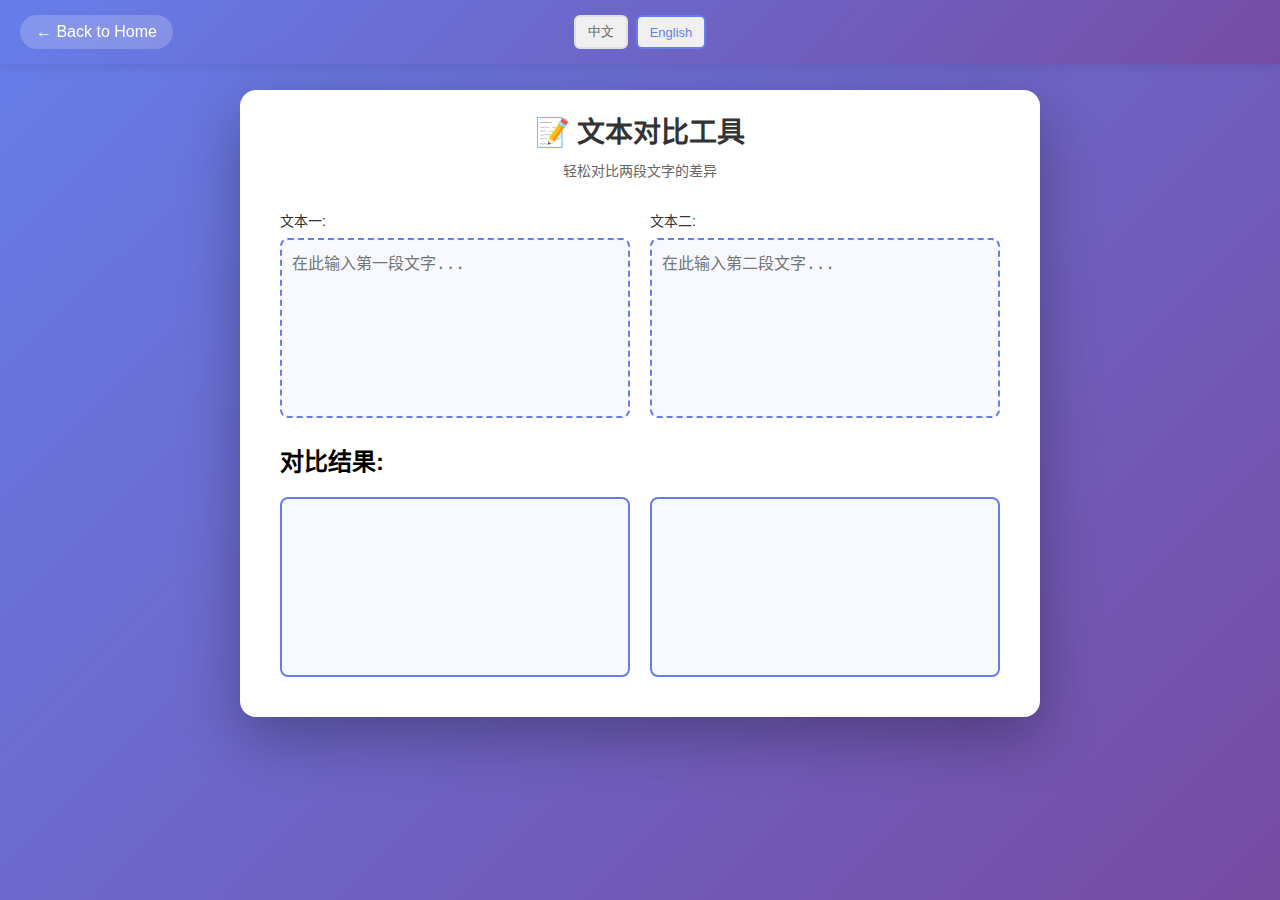
<file: src/text_compare/text_compare.html>
<!DOCTYPE html>
<html lang="zh-CN">

<head>
    <meta charset="UTF-8" />
    <meta name="viewport" content="width=device-width, initial-scale=1.0" />
    <title>文本对比工具 - 常用小工具合集</title>
    <link rel="stylesheet" href="../common/style.css" />
    <link rel="stylesheet" href="text_compare_style.css" />
</head>

<body>
    <!-- 通用头部占位符 -->
    <div id="commonHeaderPlaceholder"></div>

    <div class="container text-compare-container">
        <h1 id="textCompareTitle">📝 文本对比工具</h1>
        <p class="subtitle" id="textCompareSubtitle">轻松对比两段文字的差异</p>

        <div class="input-section">
            <div class="input-group">
                <div class="input-pane">
                    <label for="text1" class="input-label" id="text1Label">文本一:</label>
                    <textarea id="text1" class="text-input" placeholder="在此输入第一段文字..."></textarea>
                </div>
                <div class="input-pane">
                    <label for="text2" class="input-label" id="text2Label">文本二:</label>
                    <textarea id="text2" class="text-input" placeholder="在此输入第二段文字..."></textarea>
                </div>
            </div>
        </div>

        <div class="result-section">
            <h2 id="resultTitle">对比结果:</h2>
            <div class="diff-container">
                <div id="diffOutputLeft" class="diff-pane"></div>
                <div id="diffOutputRight" class="diff-pane"></div>
            </div>
        </div>
    </div>

    <!-- 多语言支持 -->
    <script src="../common/i18n.js"></script>
    <!-- 通用工具函数 (包含加载头部逻辑) -->
    <script src="../common/common.js"></script>
    <!-- 页面逻辑 -->
    <script src="text_compare.js"></script>
</body>

</html>
</file>
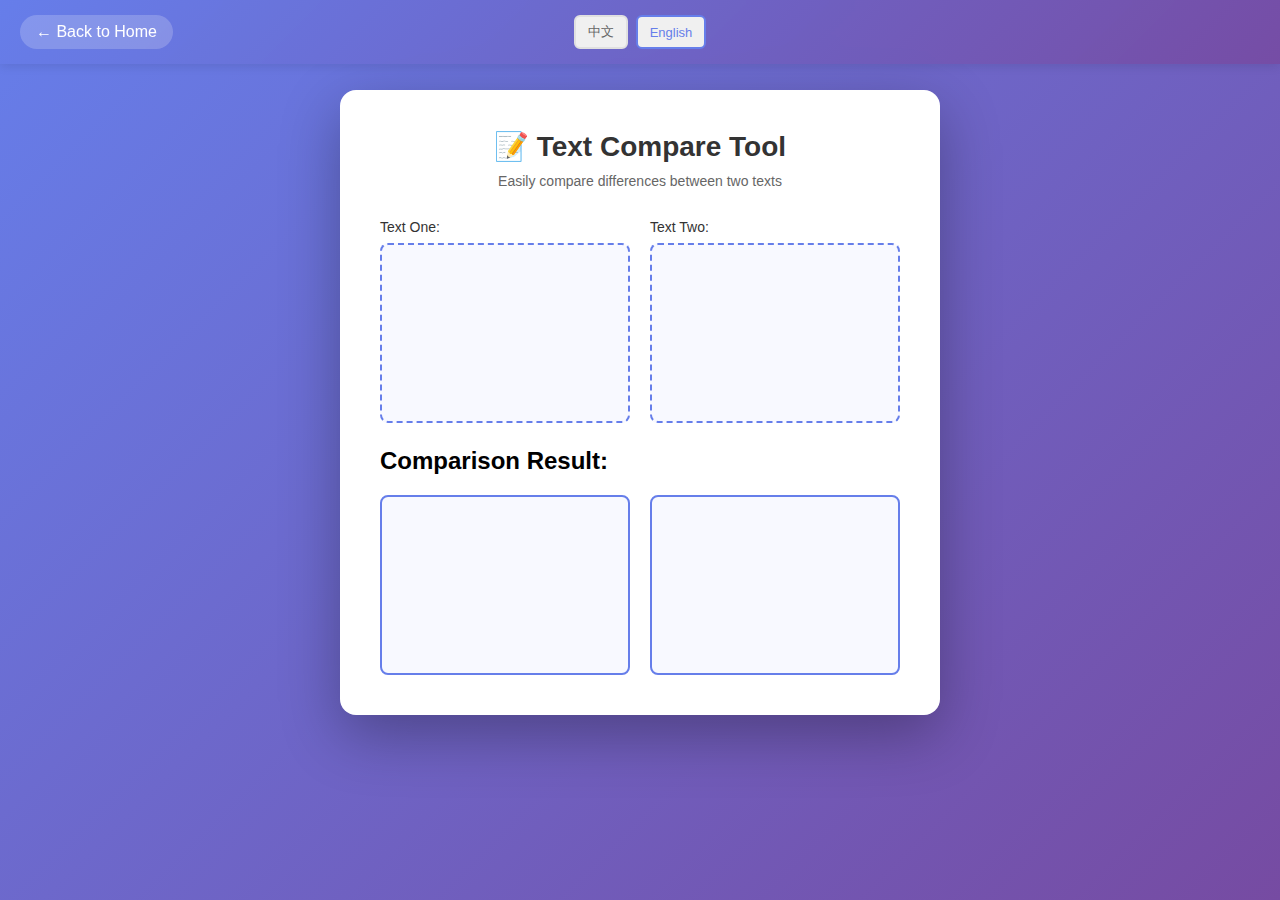
<file: src/page/text/compare/text_compare.html>
<!DOCTYPE html>
<html lang="zh-CN">

<head>
    <meta charset="UTF-8" />
    <meta name="viewport" content="width=device-width, initial-scale=1.0" />
    <title data-i18n="textCompare.title"></title>
    <link rel="stylesheet" href="../../../common/color_variables.css"> <!-- 引入颜色变量文件，确保在其他样式表之前加载 -->
    <link rel="stylesheet" href="../../../common/style.css" />
    <link rel="stylesheet" href="text_compare_style.css" />

</head>

<body>
    <!-- 通用头部占位符 -->
    <div id="commonHeaderPlaceholder"></div>

    <div class="container">
        <h1 id="textCompareTitle" data-i18n="textCompare.title"></h1>
        <p class="subtitle" id="textCompareSubtitle" data-i18n="textCompare.subtitle"></p>

        <div class="input-section">
            <div class="input-group">
                <div class="input-pane">
                    <label for="text1" class="input-label" id="text1Label" data-i18n="textCompare.text1Label"></label>
                    <textarea id="text1" class="text-input"></textarea>
                </div>
                <div class="input-pane">
                    <label for="text2" class="input-label" id="text2Label" data-i18n="textCompare.text2Label"></label>
                    <textarea id="text2" class="text-input"></textarea>
                </div>
            </div>
        </div>

        <div class="result-section">
            <h2 id="resultTitle" data-i18n="textCompare.resultTitle"></h2>
            <div class="diff-container">
                <div id="diffOutputLeft" class="diff-pane"></div>
                <div id="diffOutputRight" class="diff-pane"></div>
            </div>
        </div>
    </div>

    <!-- 多语言支持 -->
    <script src="../../../common/i18n.js"></script>
    <!-- 通用工具函数 (包含加载头部逻辑) -->
    <script src="../../../common/common.js"></script>
    <!-- 页面逻辑 -->
    <script src="text_compare.js"></script>
</body>

</html>
</file>
<file: htmlVersion/common/style.css>
@import 'color_variables.css'; /* 引入颜色变量文件 */

* {
  margin: 0;
  padding: 0;
  box-sizing: border-box;
}

body {
  font-family: -apple-system, BlinkMacSystemFont, 'Segoe UI', 'Microsoft YaHei', sans-serif;
  background: linear-gradient(135deg, var(--background-gradient-start) 0%, var(--background-gradient-end) 100%);
  min-height: 100vh;
  display: block;
  padding-top: 70px; /* 添加内边距以防止内容被固定头部遮挡 */
}

/* 通用头部样式 */
.common-header {
  position: fixed; /* 使头部固定在顶部 */
  top: 0;
  left: 0;
  width: 100%;
  display: flex;
  justify-content: center; /* 确保 header-center 在 common-header 内部水平居中 */
  align-items: center; /* 垂直居中 header-center，同时也为绝对定位的返回按钮提供垂直参考 */
  padding: 15px 20px; /* 头部内边距 */
  background: linear-gradient(135deg, var(--header-bg-gradient-start) 0%, var(--header-bg-gradient-end) 100%); /* 半透明背景 */
  backdrop-filter: blur(5px); /* 应用模糊效果 */
  -webkit-backdrop-filter: blur(5px); /* 兼容 Safari */
  z-index: 1000; /* 确保头部在其他内容之上 */
  box-shadow: 0 2px 10px rgba(0, 0, 0, 0.1); /* 柔和阴影 */
}

.common-header .back-to-home-btn {
    position: absolute; /* 使返回按钮浮动 */
    left: 20px; /* 距离左侧 20px */
    top: 50%; /* 垂直居中 */
    transform: translateY(-50%); /* 精确垂直居中 */
    text-decoration: none;
    color: var(--white-color);
    font-weight: 500;
    display: flex;
    align-items: center;
    gap: 5px;
    background: rgba(255, 255, 255, 0.2);
    padding: 8px 16px;
    border-radius: 20px;
    transition: all 0.3s;
}

.common-header .back-to-home-btn:hover {
    background: rgba(255, 255, 255, 0.3);
    text-decoration: none;
}

.common-header .header-center {
    display: flex;
    justify-content: center; /* 使语言切换器在其容器内居中 */
    align-items: center;
    flex: 1; /* 占据所有剩余空间 */
}

.container {
  background: var(--white-color);
  border-radius: 16px;
  box-shadow: 0 20px 60px rgba(0, 0, 0, 0.3);
  padding: 40px;
  max-width: 600px;
  width: 100%;
  margin: 20px auto; /* 水平居中容器并添加顶部外边距 */
}

h1 {
  color: var(--text-color-dark);
  margin-bottom: 10px;
  font-size: 28px;
  text-align: center;
}

.subtitle {
  color: var(--text-color-medium);
  text-align: center;
  margin-bottom: 30px;
  font-size: 14px;
}

.upload-area {
  border: 2px dashed var(--primary-color);
  border-radius: 12px;
  padding: 40px;
  text-align: center;
  cursor: pointer;
  transition: all 0.3s ease;
  background: var(--upload-area-bg);
  margin-bottom: 20px;
}

.upload-area:hover {
  border-color: var(--secondary-color);
  background: var(--upload-area-hover-bg);
}

.upload-area.dragover {
  border-color: var(--secondary-color);
  background: var(--upload-area-dragover-bg);
  transform: scale(1.02);
}

.upload-icon {
  font-size: 48px;
  margin-bottom: 10px;
}

.upload-text {
  color: var(--primary-color);
  font-size: 16px;
  margin-bottom: 5px;
}

.upload-hint {
  color: var(--text-color-light);
  font-size: 12px;
}

/* 隐藏文件输入框 */
#fileInput,
#fileInputLeft,
#fileInputRight {
  display: none;
}

.preview-section {
  margin-bottom: 20px;
  display: none;
}

.preview-section.show {
  display: block;
}

.preview-image {
  max-width: 100%;
  max-height: 300px;
  border-radius: 8px;
  box-shadow: 0 4px 12px rgba(0, 0, 0, 0.1);
  margin-bottom: 15px;
}

.image-info {
  background: var(--upload-area-bg);
  padding: 12px;
  border-radius: 8px;
  font-size: 13px;
  color: var(--text-color-medium);
  margin-bottom: 20px;
}

.form-group {
  margin-bottom: 20px;
}

label {
  display: block;
  color: var(--text-color-dark);
  font-weight: 500;
  margin-bottom: 8px;
  font-size: 14px;
}

input[type='number'],
input[type='text'] {
  width: 100%;
  padding: 12px;
  border: 2px solid var(--border-color-light);
  border-radius: 8px;
  font-size: 14px;
  transition: border-color 0.3s;
}

input[type='number']:focus,
input[type='text']:focus {
  outline: none;
  border-color: var(--primary-color);
}

.input-hint {
  font-size: 12px;
  color: var(--text-color-light);
  margin-top: 5px;
}

.btn {
  width: 100%;
  padding: 14px;
  background: linear-gradient(135deg, var(--primary-color) 0%, var(--secondary-color) 100%);
  color: var(--white-color);
  border: none;
  border-radius: 8px;
  font-size: 16px;
  font-weight: 500;
  cursor: pointer;
  transition: transform 0.2s, box-shadow 0.2s;
  margin-top: 10px;
}

.btn:hover {
  transform: translateY(-2px);
  box-shadow: 0 6px 20px rgba(102, 126, 234, 0.4); /* 保留原始 rgba 值 */
}

.btn:active {
  transform: translateY(0);
}

.btn:disabled {
  opacity: 0.6;
  cursor: not-allowed;
  transform: none;
}

.error {
  background: var(--error-bg);
  color: var(--error-color);
  padding: 12px;
  border-radius: 8px;
  margin-top: 15px;
  display: none;
}

.error.show {
  display: block;
}

.remove-file {
  color: var(--text-color-light);
  font-size: 12px;
  cursor: pointer;
  margin-top: 10px;
  text-align: center;
}

.remove-file:hover {
  color: var(--error-color);
}

.language-switcher {
  display: flex;
  gap: 8px;
}

.lang-btn {
  padding: 6px 12px;
  background: var(--lang-btn-bg);
  color: var(--text-color-medium);
  border: 2px solid var(--border-color-light);
  border-radius: 6px;
  cursor: pointer;
  font-size: 13px;
  transition: all 0.3s;
}

.lang-btn:hover {
  background: var(--lang-btn-hover-bg);
  border-color: var(--primary-color);
}

.lang-btn.active {
  color: var(--primary-color); /* 激活状态下文字颜色改为主题色，提高可读性 */
  border-color: var(--primary-color);
}
</file>
<file: src/common/style.css>
@import 'color_variables.css'; /* 引入颜色变量文件 */

* {
  margin: 0;
  padding: 0;
  box-sizing: border-box;
}

body {
  font-family: -apple-system, BlinkMacSystemFont, 'Segoe UI', 'Microsoft YaHei', sans-serif;
  background: linear-gradient(135deg, var(--background-gradient-start) 0%, var(--background-gradient-end) 100%);
  min-height: 100vh;
  display: block;
  padding-top: 70px; /* 添加内边距以防止内容被固定头部遮挡 */
}

/* 通用头部样式 */
.common-header {
  position: fixed; /* 使头部固定在顶部 */
  top: 0;
  left: 0;
  width: 100%;
  display: flex;
  justify-content: center; /* 确保 header-center 在 common-header 内部水平居中 */
  align-items: center; /* 垂直居中 header-center，同时也为绝对定位的返回按钮提供垂直参考 */
  padding: 15px 20px; /* 头部内边距 */
  background: linear-gradient(135deg, var(--header-bg-gradient-start) 0%, var(--header-bg-gradient-end) 100%); /* 半透明背景 */
  backdrop-filter: blur(5px); /* 应用模糊效果 */
  -webkit-backdrop-filter: blur(5px); /* 兼容 Safari */
  z-index: 1000; /* 确保头部在其他内容之上 */
  box-shadow: 0 2px 10px rgba(0, 0, 0, 0.1); /* 柔和阴影 */
}

.common-header .back-to-home-btn {
    position: absolute; /* 使返回按钮浮动 */
    left: 20px; /* 距离左侧 20px */
    top: 50%; /* 垂直居中 */
    transform: translateY(-50%); /* 精确垂直居中 */
    text-decoration: none;
    color: var(--white-color);
    font-weight: 500;
    display: flex;
    align-items: center;
    gap: 5px;
    background: rgba(255, 255, 255, 0.2);
    padding: 8px 16px;
    border-radius: 20px;
    transition: all 0.3s;
}

.common-header .back-to-home-btn:hover {
    background: rgba(255, 255, 255, 0.3);
    text-decoration: none;
}

.common-header .header-center {
    display: flex;
    justify-content: center; /* 使语言切换器在其容器内居中 */
    align-items: center;
    flex: 1; /* 占据所有剩余空间 */
}

.container {
  background: var(--white-color);
  border-radius: 16px;
  box-shadow: 0 20px 60px rgba(0, 0, 0, 0.3);
  padding: 40px;
  max-width: 600px;
  width: 100%;
  margin: 20px auto; /* 水平居中容器并添加顶部外边距 */
}

h1 {
  color: var(--text-color-dark);
  margin-bottom: 10px;
  font-size: 28px;
  text-align: center;
}

.subtitle {
  color: var(--text-color-medium);
  text-align: center;
  margin-bottom: 30px;
  font-size: 14px;
}

.upload-area {
  border: 2px dashed var(--primary-color);
  border-radius: 12px;
  padding: 40px;
  text-align: center;
  cursor: pointer;
  transition: all 0.3s ease;
  background: var(--upload-area-bg);
  margin-bottom: 20px;
}

.upload-area:hover {
  border-color: var(--secondary-color);
  background: var(--upload-area-hover-bg);
}

.upload-area.dragover {
  border-color: var(--secondary-color);
  background: var(--upload-area-dragover-bg);
  transform: scale(1.02);
}

.upload-icon {
  font-size: 48px;
  margin-bottom: 10px;
}

.upload-text {
  color: var(--primary-color);
  font-size: 16px;
  margin-bottom: 5px;
}

.upload-hint {
  color: var(--text-color-light);
  font-size: 12px;
}

/* 隐藏文件输入框 */
#fileInput,
#fileInputLeft,
#fileInputRight {
  display: none;
}

.preview-section {
  margin-bottom: 20px;
  display: none;
}

.preview-section.show {
  display: block;
}

.preview-image {
  max-width: 100%;
  max-height: 300px;
  border-radius: 8px;
  box-shadow: 0 4px 12px rgba(0, 0, 0, 0.1);
  margin-bottom: 15px;
}

.image-info {
  background: var(--upload-area-bg);
  padding: 12px;
  border-radius: 8px;
  font-size: 13px;
  color: var(--text-color-medium);
  margin-bottom: 20px;
}

.form-group {
  margin-bottom: 20px;
}

label {
  display: block;
  color: var(--text-color-dark);
  font-weight: 500;
  margin-bottom: 8px;
  font-size: 14px;
}

input[type='number'],
input[type='text'] {
  width: 100%;
  padding: 12px;
  border: 2px solid var(--border-color-light);
  border-radius: 8px;
  font-size: 14px;
  transition: border-color 0.3s;
}

input[type='number']:focus,
input[type='text']:focus {
  outline: none;
  border-color: var(--primary-color);
}

.input-hint {
  font-size: 12px;
  color: var(--text-color-light);
  margin-top: 5px;
}

.btn {
  width: 100%;
  padding: 14px;
  background: linear-gradient(135deg, var(--primary-color) 0%, var(--secondary-color) 100%);
  color: var(--white-color);
  border: none;
  border-radius: 8px;
  font-size: 16px;
  font-weight: 500;
  cursor: pointer;
  transition: transform 0.2s, box-shadow 0.2s;
  margin-top: 10px;
}

.btn:hover {
  transform: translateY(-2px);
  box-shadow: 0 6px 20px rgba(102, 126, 234, 0.4); /* 保留原始 rgba 值 */
}

.btn:active {
  transform: translateY(0);
}

.btn:disabled {
  opacity: 0.6;
  cursor: not-allowed;
  transform: none;
}

.error {
  background: var(--error-bg);
  color: var(--error-color);
  padding: 12px;
  border-radius: 8px;
  margin-top: 15px;
  display: none;
}

.error.show {
  display: block;
}

.remove-file {
  color: var(--text-color-light);
  font-size: 12px;
  cursor: pointer;
  margin-top: 10px;
  text-align: center;
}

.remove-file:hover {
  color: var(--error-color);
}

.language-switcher {
  display: flex;
  gap: 8px;
}

.lang-btn {
  padding: 6px 12px;
  background: var(--lang-btn-bg);
  color: var(--text-color-medium);
  border: 2px solid var(--border-color-light);
  border-radius: 6px;
  cursor: pointer;
  font-size: 13px;
  transition: all 0.3s;
}

.lang-btn:hover {
  background: var(--lang-btn-hover-bg);
  border-color: var(--primary-color);
}

.lang-btn.active {
  color: var(--primary-color); /* 激活状态下文字颜色改为主题色，提高可读性 */
  border-color: var(--primary-color);
}
</file>
<file: src/text_compare/text_compare_style.css>
/* text_compare/text_compare_style.css */

/* 文本对比工具主容器样式 */
.text-compare-container {
    max-width: 800px;
    padding-top: 20px;
    margin: 20px auto 0 auto; /* 上外边距 20px，左右居中，下外边距 0 */
}

/* 输入区域分组样式 */
.input-group {
    display: flex;
    gap: 20px; /* 输入框之间的间距 */
    margin-bottom: 20px; /* 在输入区域和结果区域之间添加间距 */
}

/* 单个输入面板样式 */
.input-pane {
    flex: 1; /* 每个面板占据可用空间的一半 */
}

/* 文本输入框样式 */
.text-input {
    width: 100%;
    padding: 10px;
    border: 2px dashed var(--primary-color); /* 添加虚线边框，使用主题色 */
    border-radius: 8px; /* 添加圆角 */
    font-size: 16px;
    box-sizing: border-box; /* 确保内边距和边框包含在元素的总宽度和高度内 */
    resize: none; /* 不允许调整大小 */
    background-color: var(--upload-area-bg); /* 使用上传区域背景色作为文本输入框背景 */
    height: 180px; /* 固定高度 */
}

.text-input:focus {
    outline: none;
    border-color: var(--secondary-color); /* 聚焦时边框颜色 */
    box-shadow: 0 0 0 3px rgba(var(--primary-color-rgb), 0.2);
}

/* 对比结果容器样式 */
.diff-container {
    display: flex;
    gap: 20px; /* 左右两边之间的间距 */
    margin-top: 20px;
}

.diff-pane {
    flex: 1; /* 每个面板占据可用空间的一半 */
    background-color: var(--upload-area-bg); /* 与输入框背景色一致 */
    border: 2px solid var(--primary-color); /* 与输入框边框粗细和颜色一致，但为实线 */
    border-radius: 8px; /* 添加圆角 */
    padding: 10px; /* 与输入框内边距一致 */
    height: 180px; /* 固定高度 */
    overflow-y: auto; /* 垂直方向超出显示滚动条 */
    white-space: pre-wrap; /* 保留空白符，并自动换行 */
    font-family: 'Consolas', 'Monaco', monospace; /* 等宽字体 */
    font-size: 16px;
    line-height: 1.6;
    word-break: break-all; /* 单词内部允许换行 */
    overflow-x: auto; /* 当内容溢出时显示滚动条 */
    box-sizing: border-box; /* 确保内边距和边框包含在元素的总宽度和高度内 */
}

/* 差异高亮样式 */
.diff-added {
    background-color: var(--diff-added-bg-color, #e6ffed); /* 绿色背景表示新增 */
    color: var(--diff-added-color, #22863a); /* 绿色字体 */
}

.diff-removed {
    background-color: var(--diff-removed-bg-color, #ffeef0); /* 红色背景表示删除 */
    color: var(--diff-removed-color, #b31d28); /* 红色字体 */
}

/* 相同位置不一致的字符高亮样式（红色） */
.diff-mismatch {
    background-color: var(--diff-removed-bg-color, #ffeef0); /* 使用删除的背景色 */
    color: var(--diff-removed-color, #b31d28); /* 使用删除的字体色 */
}
</file>
<file: src/common/color_variables.css>
/* 颜色变量 */
:root {
  --primary-color: #667eea; /* 主色调 */
  --primary-color-dark: #5263cb; /* 主色调的深色版本 */
  --secondary-color: #764ba2; /* 次要色调 */
  --background-gradient-start: #667eea; /* 背景渐变开始颜色 */
  --background-gradient-end: #764ba2; /* 背景渐变结束颜色 */
  --header-bg-gradient-start: rgba(102, 126, 234, 0.9); /* 头部背景渐变开始颜色 (带透明度) */
  --header-bg-gradient-end: rgba(118, 75, 162, 0.9); /* 头部背景渐变结束颜色 (带透明度) */
  --white-color: white; /* 白色 */
  --text-color-dark: #333; /* 深色文本 */
  --text-color-medium: #666; /* 中等色文本 */
  --text-color-light: #999; /* 浅色文本 */
  --border-color-light: #e0e0e0; /* 浅色边框 */
  --upload-area-bg: #f8f9ff; /* 上传区域背景 */
  --upload-area-hover-bg: #f0f2ff; /* 上传区域悬停背景 */
  --upload-area-dragover-bg: #e8ebff; /* 上传区域拖拽背景 */
  --error-color: #c33; /* 错误提示文字颜色 */
  --lang-btn-bg: #f0f0f0; /* 语言按钮背景 */
  --lang-btn-hover-bg: #e0e0e0; /* 语言按钮悬停背景 */
  --compare-background-pattern-color: #eee; /* 比较视图背景图案颜色 */
  --shadow-light: rgba(0, 0, 0, 0.1); /* 浅阴影 */
  --download-btn-hover-bg: #5568d3; /* 下载按钮悬停背景 */
  /* JSON格式化工具颜色变量 */
  --json-key-highlight-color: #92278f; /* JSON键高亮颜色 */
  --json-value-highlight-color: #3ab54a; /* JSON值高亮颜色 */
}
</file>
<file: src/page/text/compare/text_compare_style.css>
/* 文本对比工具主容器样式 */
.text-compare-container {
    max-width: 800px;
    padding-top: 20px;
    margin: 20px auto 0 auto; /* 上外边距 20px，左右居中，下外边距 0 */
}

/* 输入区域分组样式 */
.input-group {
    display: flex;
    gap: 20px; /* 输入框之间的间距 */
    margin-bottom: 20px; /* 在输入区域和结果区域之间添加间距 */
}

/* 单个输入面板样式 */
.input-pane {
    flex: 1; /* 每个面板占据可用空间的一半 */
}

/* 文本输入框样式 */
.text-input {
    width: 100%;
    padding: 10px;
    border: 2px dashed var(--primary-color); /* 添加虚线边框，使用主题色 */
    border-radius: 8px; /* 添加圆角 */
    font-size: 16px;
    box-sizing: border-box; /* 确保内边距和边框包含在元素的总宽度和高度内 */
    resize: none; /* 不允许调整大小 */
    background-color: var(--upload-area-bg); /* 使用上传区域背景色作为文本输入框背景 */
    height: 180px; /* 固定高度 */
}

.text-input:focus {
    outline: none;
    border-color: var(--secondary-color); /* 聚焦时边框颜色 */
    box-shadow: 0 0 0 3px rgba(var(--primary-color-rgb), 0.2);
}

/* 对比结果容器样式 */
.diff-container {
    display: flex;
    gap: 20px; /* 左右两边之间的间距 */
    margin-top: 20px;
}

.diff-pane {
    flex: 1; /* 每个面板占据可用空间的一半 */
    background-color: var(--upload-area-bg); /* 与输入框背景色一致 */
    border: 2px solid var(--primary-color); /* 与输入框边框粗细和颜色一致，但为实线 */
    border-radius: 8px; /* 添加圆角 */
    padding: 10px; /* 与输入框内边距一致 */
    height: 180px; /* 固定高度 */
    overflow-y: auto; /* 垂直方向超出显示滚动条 */
    white-space: pre-wrap; /* 保留空白符，并自动换行 */
    font-family: 'Consolas', 'Monaco', monospace; /* 等宽字体 */
    font-size: 16px;
    line-height: 1.6;
    word-break: break-all; /* 单词内部允许换行 */
    overflow-x: auto; /* 当内容溢出时显示滚动条 */
    box-sizing: border-box; /* 确保内边距和边框包含在元素的总宽度和高度内 */
}

/* 差异高亮样式 */
.diff-added {
    background-color: var(--diff-added-bg-color, #e6ffed); /* 绿色背景表示新增 */
    color: var(--diff-added-color, #22863a); /* 绿色字体 */
}

.diff-removed {
    background-color: var(--diff-removed-bg-color, #ffeef0); /* 红色背景表示删除 */
    color: var(--diff-removed-color, #b31d28); /* 红色字体 */
}

/* 相同位置不一致的字符高亮样式（红色） */
.diff-mismatch {
    background-color: var(--diff-removed-bg-color, #ffeef0); /* 使用删除的背景色 */
    color: var(--diff-removed-color, #b31d28); /* 使用删除的字体色 */
}
</file>
